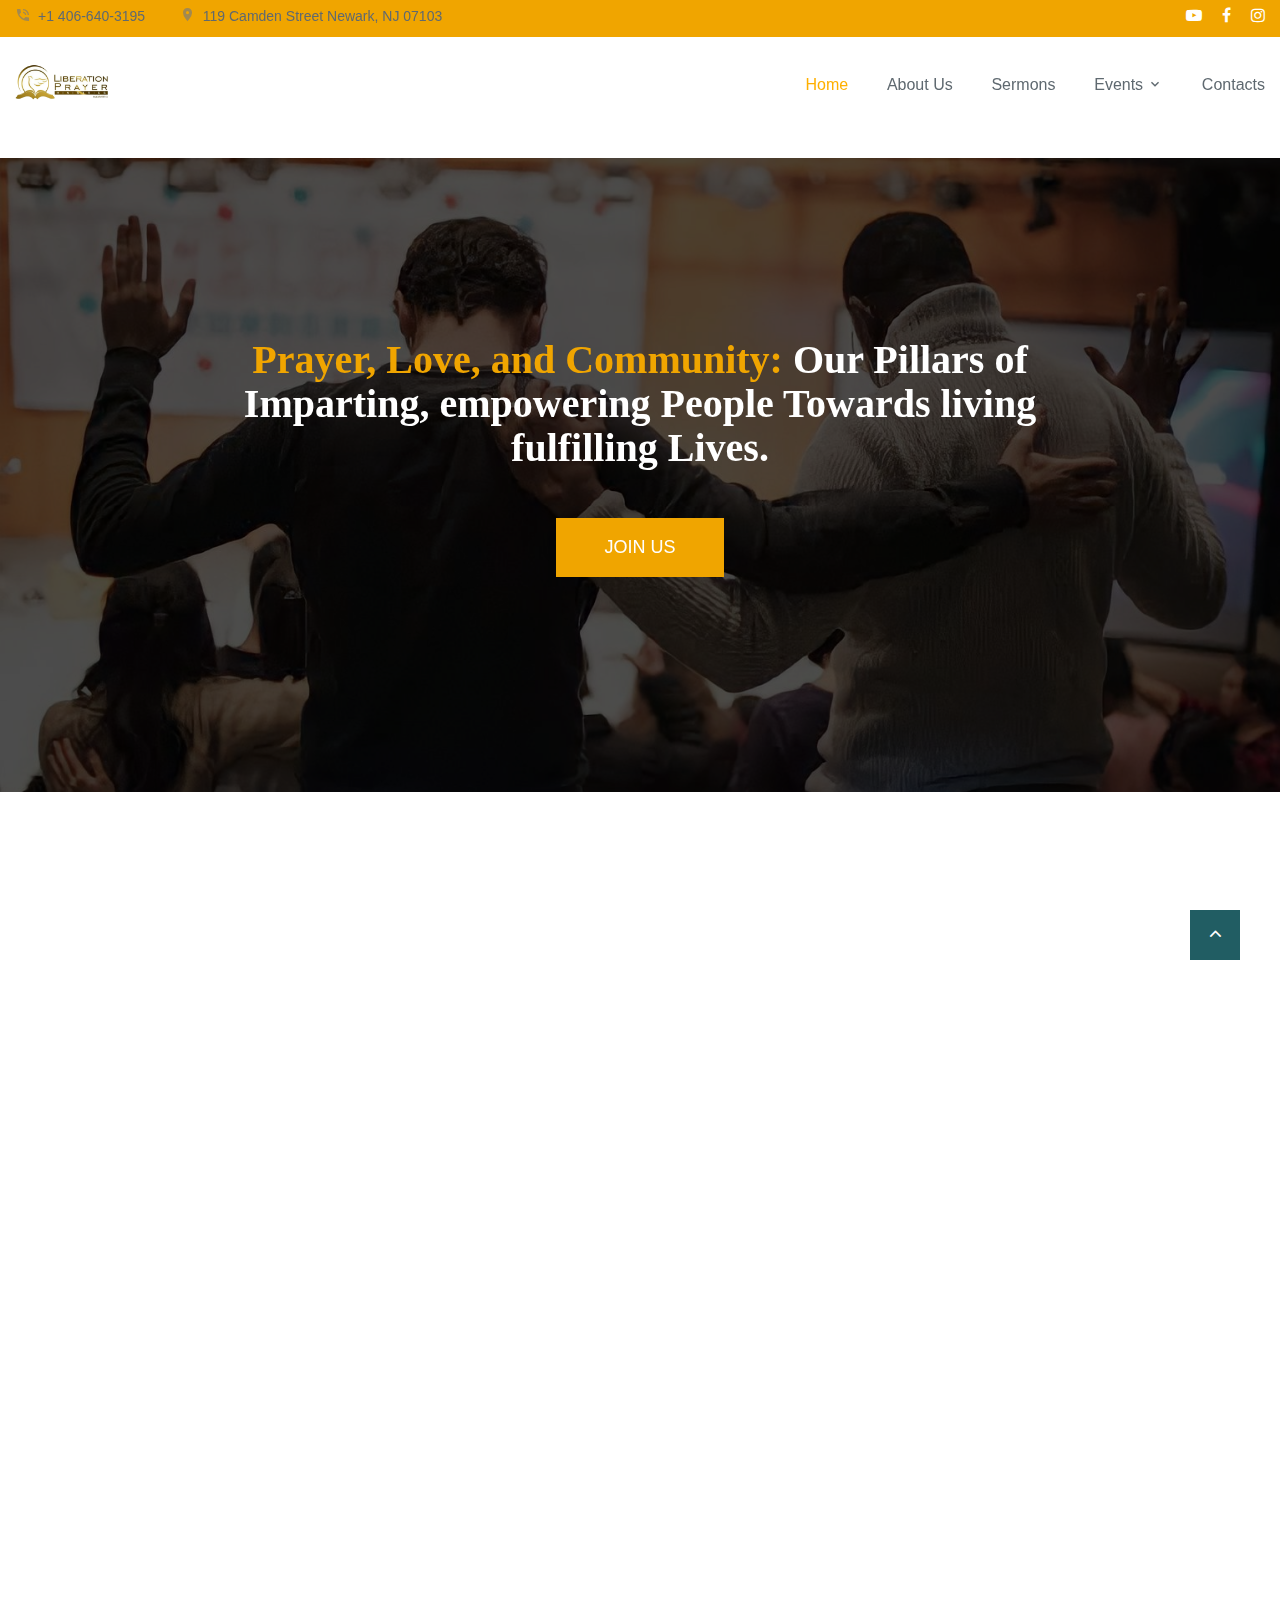
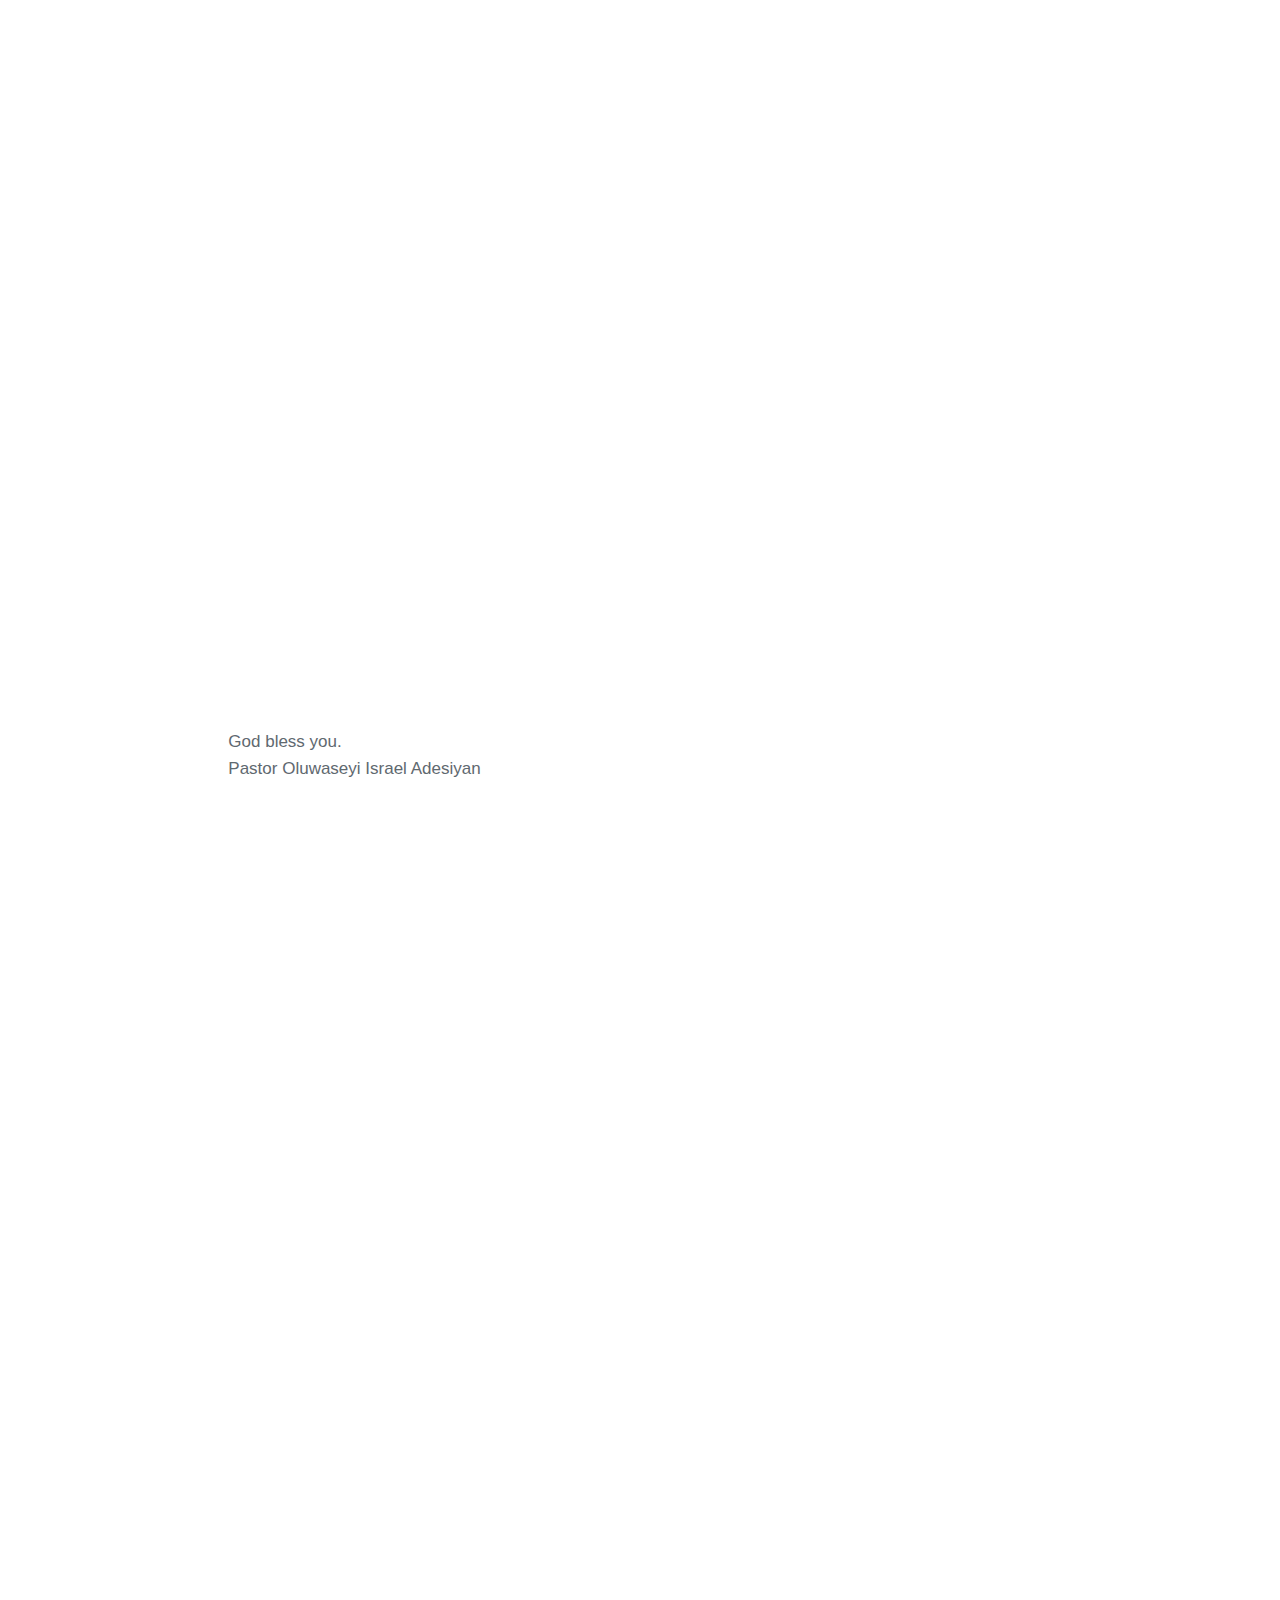
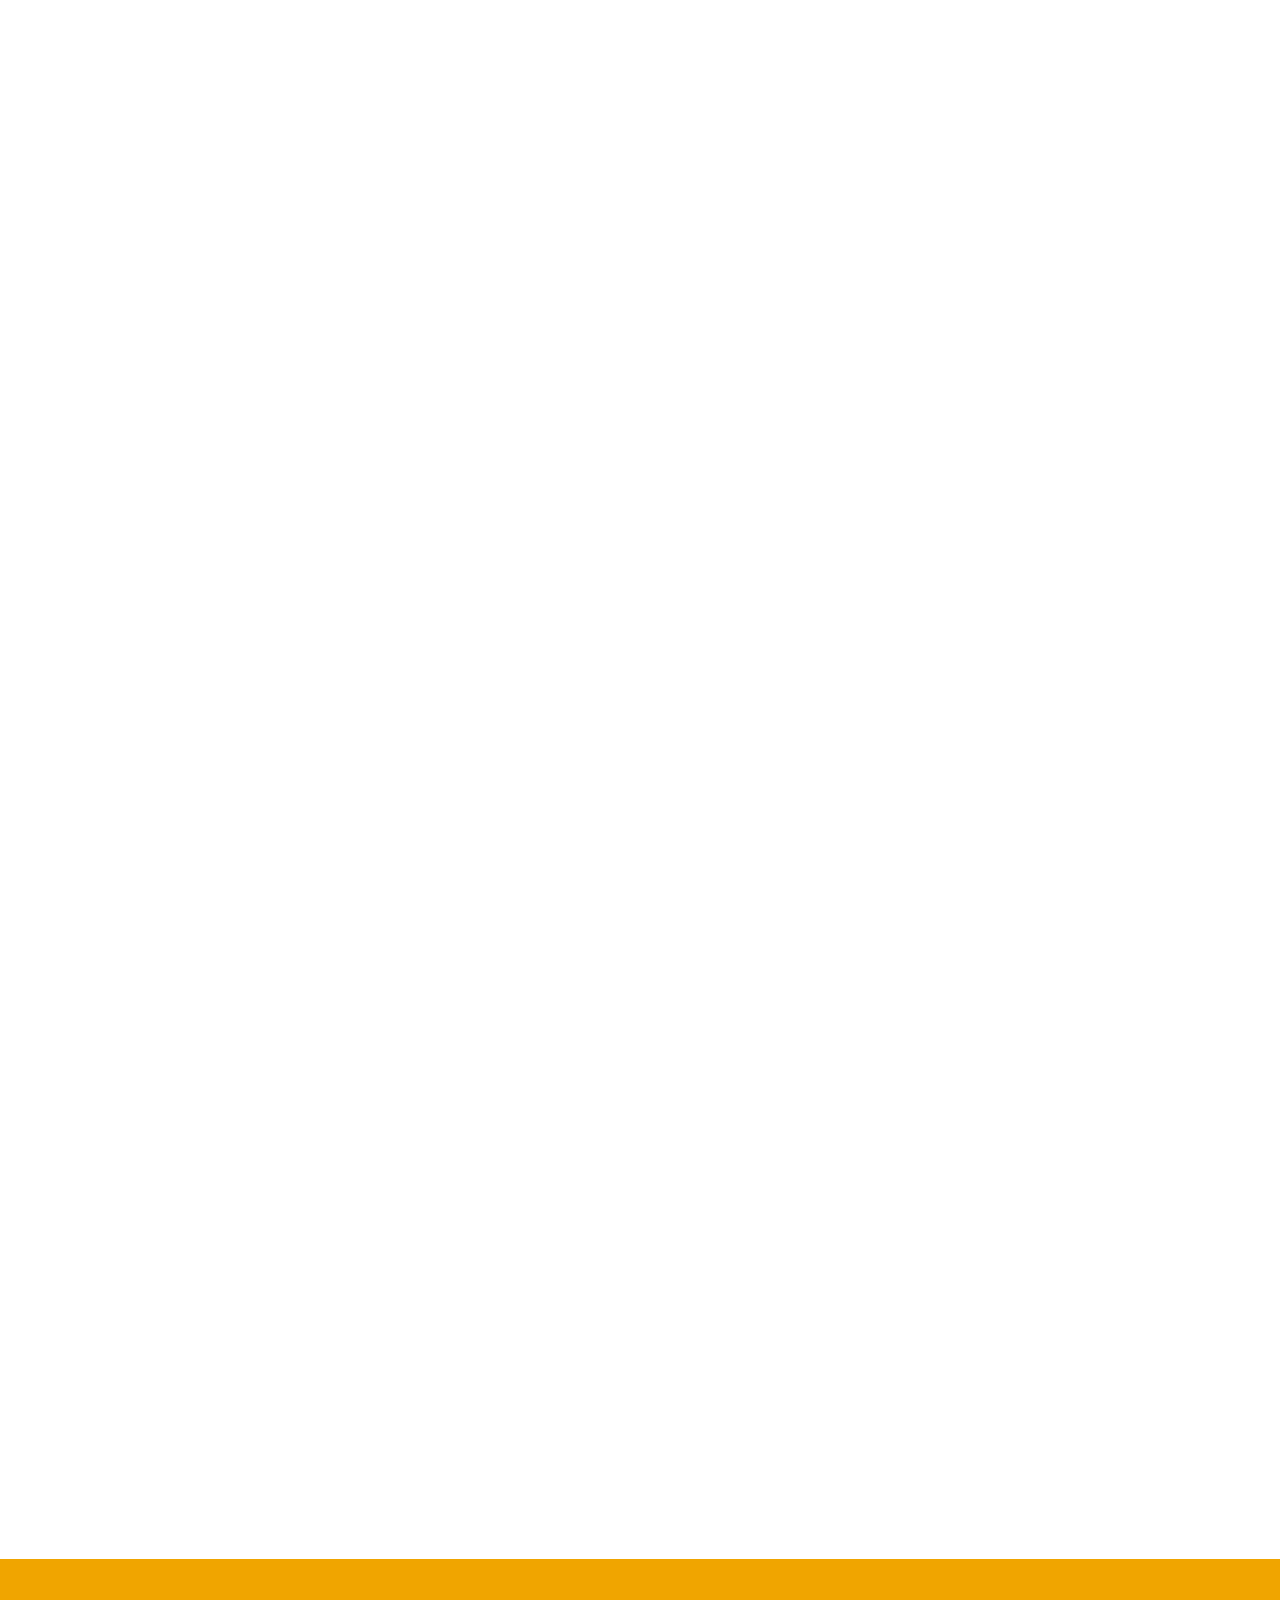
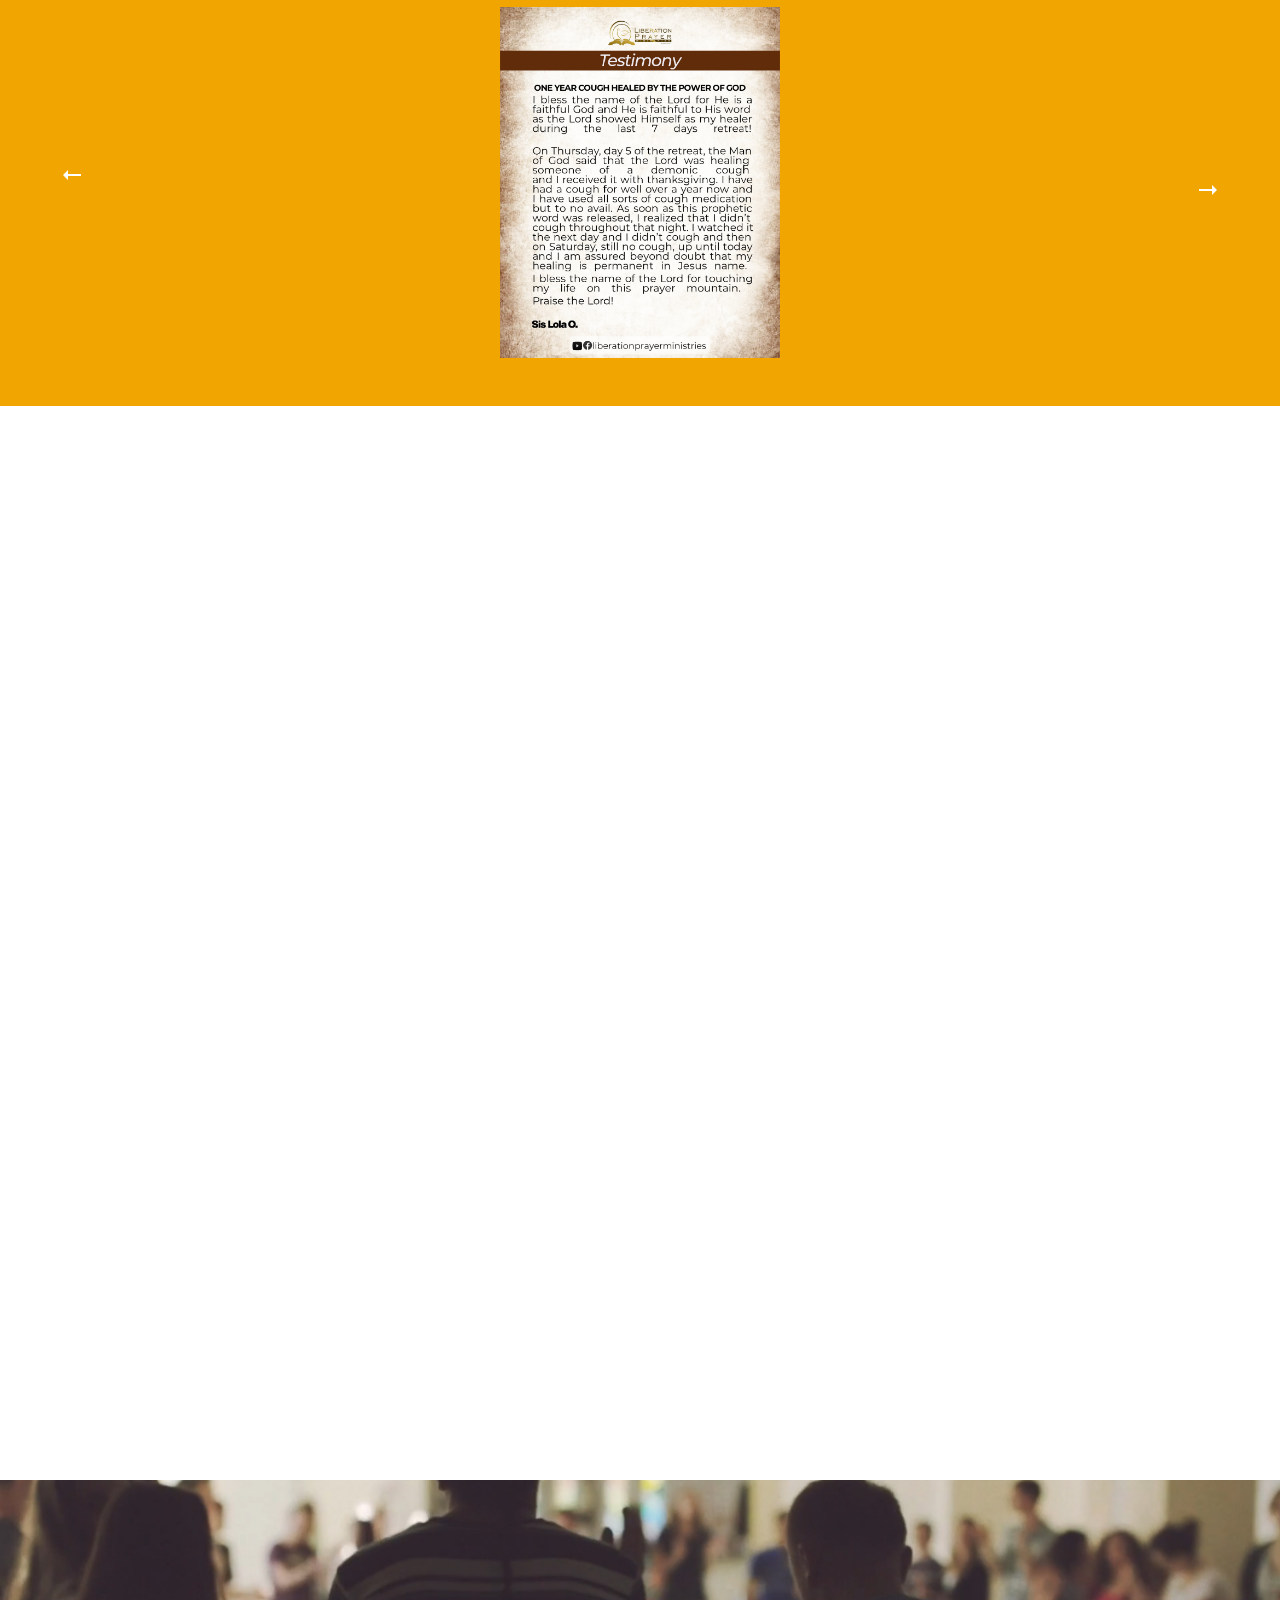
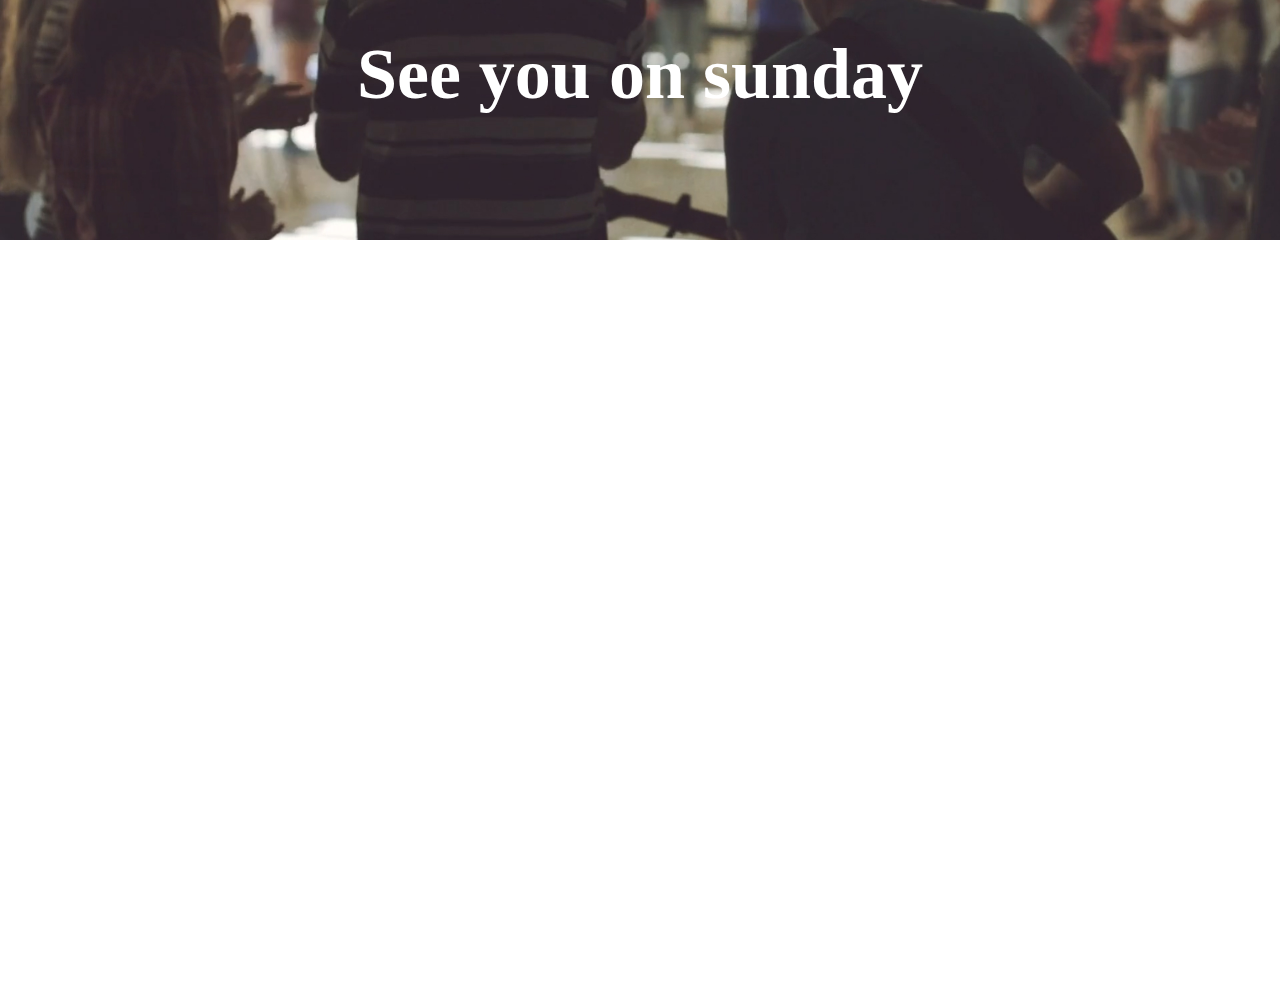
<file: index.html>
<!DOCTYPE html>
<html class="wide wow-animation" lang="en">
  <head>
    <title>Home | Liberation Prayer Ministries</title>
    <meta charset="utf-8">
    <meta name="viewport" content="width=device-width, height=device-height, initial-scale=1.0">
    <meta http-equiv="X-UA-Compatible" content="IE=edge">
    <link rel="icon" href="images/logo_white.jpg" type="image/x-icon">
    <link rel="preconnect" href="https://fonts.googleapis.com">
    <link rel="preconnect" href="https://fonts.gstatic.com" crossorigin>
    <link href="https://fonts.googleapis.com/css2?family=Poppins:wght@400;600&display=swap" rel="stylesheet">
    <link rel="stylesheet" href="css/bootstrap.css">
    <link rel="stylesheet" href="css/fonts.css">
    <link rel="stylesheet" href="css/style.css">
    <link
    rel="stylesheet"
    href="https://cdnjs.cloudflare.com/ajax/libs/animate.css/4.1.1/animate.min.css"
  />
  </head>
  <body>
    <div class="preloader">
      <div class="preloader-body">
        <div class="cssload-container">
          <div class="cssload-speeding-wheel"></div>
        </div>
        <p>Loading...</p>
      </div>
    </div>
    <div class="page">
      <header class="section page-header">
        <!--RD Navbar-->
        <div class="rd-navbar-wrap">
          <nav class="rd-navbar rd-navbar-classic" data-layout="rd-navbar-fixed" data-sm-layout="rd-navbar-fixed" data-md-layout="rd-navbar-fixed" data-md-device-layout="rd-navbar-fixed" data-lg-layout="rd-navbar-static" data-lg-device-layout="rd-navbar-static" data-xl-layout="rd-navbar-static" data-xl-device-layout="rd-navbar-static" data-lg-stick-up-offset="46px" data-xl-stick-up-offset="46px" data-xxl-stick-up-offset="46px" data-lg-stick-up="true" data-xl-stick-up="true" data-xxl-stick-up="true">
            <div class="rd-navbar-collapse-toggle rd-navbar-fixed-element-1" data-rd-navbar-toggle=".rd-navbar-collapse"><span></span></div>
            <div class="rd-navbar-aside-outer rd-navbar-collapse bg_gold">
              <div class="rd-navbar-aside">
                <ul class="list-inline list-inline-md">
                  <li>
                    <div class="unit unit-spacing-xs align-items-center ">
                      <div class="unit-left"><span class="icon text-middle mdi-phone-in-talk mdi"></span></div>
                      <div class="unit-body"><a href="tel:+14066403195">+1 406-640-3195</a></div>
                    </div>
                  </li>
                  <li>
                    <div class="unit unit-spacing-xs align-items-center">
                      <div class="unit-left"><span class="icon text-middle mdi-map-marker mdi"></span></div>
                      <div class="unit-body "><a href="#">119 Camden Street Newark, NJ 07103</a></div>
                    </div>
                  </li>
                </ul>
                <ul class="social-list">
                  <li><a href="https://youtube.com/@liberationprayerministries8316?si=msBdqFw1XP7mXvxg"><span class="icon fa fa-youtube-play text__white"></span></a></li>
                  <li><a href="https://www.facebook.com/LiberationPrayerMinistries"><span class="icon fa fa-facebook-f text__white"></span></a></li>
                  <li><a href="https://instagram.com/liberationprayerministries?igshid=NjIwNzIyMDk2Mg=="><span class="icon fa fa-instagram text__white"></span></a></li>
                </ul>
              </div>
            </div>
            <div class="rd-navbar-main-outer">
              <div class="rd-navbar-main">
                <!--RD Navbar Panel-->
                <div class="rd-navbar-panel">
                  <!--RD Navbar Toggle-->
                  <button class="rd-navbar-toggle" data-rd-navbar-toggle=".rd-navbar-nav-wrap"><span></span></button>
                  <!--RD Navbar Brand-->
                  <div class="rd-navbar-brand">
                    <!--Brand--><a class="brand" href="index.html"><img class="brand-logo-dark" src="images/logo.png" alt="" width="94" height="27"/><img class="brand-logo-light" src="images/logo.png" alt="" width="94" height="27"/></a>
                  </div>
                </div>
                <div class="rd-navbar-main-element">
                  <div class="rd-navbar-nav-wrap">
                    <ul class="rd-navbar-nav">
                      <li class="rd-nav-item active"><a class="rd-nav-link" href="index.html">Home</a>
                      </li>
                      <li class="rd-nav-item"><a class="rd-nav-link" href="about-us.html">About Us</a>
                      </li>
                      <li class="rd-nav-item"><a class="rd-nav-link" href="sermons.html">Sermons</a>
                      </li>
                      <li class="rd-nav-item"><a class="rd-nav-link" href="events.html">Events</a>
                        <ul class="rd-menu rd-navbar-dropdown">
                          <li class="rd-dropdown-item"><a class="rd-dropdown-link" href="single-event.html">Single Event</a>
                          </li>
                        </ul>
                      </li>
                      <li class="rd-nav-item"><a class="rd-nav-link" href="contacts.html">Contacts</a>
                      </li>
                    </ul>
                  </div>
                </div>
              </div>
            </div>
          </nav>
        </div>
      </header>
      <!--Intro-->
      <section class="section section-lg section-intro">
        <div class="container">
          <div class="row justify-content-center">
            <div class="col-xl-8 text-center">
              <h2 class="font-weight-bold h1_style wow fadeInLeft" data-wow-delay=".1s"><span class="gold_color">Prayer, Love, and Community:</span> <span class="text-white">Our Pillars of Imparting, empowering People Towards living fulfilling Lives.</span></h2>
                <button class="btn bg_gold border-0 px-5 mt-5 text-white wow animate__animated animate__heartBeat animate__delay-2s animate__infinite"><a href="/about-us.html" class="text-white text-decoration-none">JOIN US</a></button>
            </div>
          </div>
        </div>
      </section>
      <!--Welcome-->
      <section class="section section-lg bg-default">
        <div class="container">
          <div class="row justify-content-center">
            <div class="col-xl-8 col-lg-10">
              <div class="pre-title wow fadeInLeft" style="font-weight: bold;" data-wow-delay=".1s">WELCOME MESSAGE FROM THE ALTAR!</div>
              <h2 class="wow fadeInRight" data-wow-delay=".2s">Experiencing the vigour of the Prayerful.</h2>
              <p class="text-sm wow fadeInUp" data-wow-delay=".3s">Liberation Prayer Ministries, a fervent haven for firebrand prayer Christians, ignites spiritual flames through impassioned worship, fostering a sacred space where fervent prayers ascend, seeking liberation and divine connection. Amidst heartfelt supplications, the faithful unite, embodying a powerful force of devotion within the walls of this sanctuary.              </p>
              <p class="text-sm wow fadeInUp" data-wow-delay=".4s">Nestled within the tapestry of faith, Liberation Prayer Ministries emerges as a dedicated worship center, a haven specifically crafted for firebrand prayer Christians. Within its sacred confines, the air is charged with the energy of impassioned worship—a symphony of voices and hearts reaching out in unison.              </p>
              <p class="text-sm wow fadeInUp" data-wow-delay=".5s">Here, prayer is not a mere ritual; it's a dynamic force, a flame that intensifies with each fervent supplication. Liberation Prayer Ministries invites believers to shed the ordinary and step into a realm where their prayers are not just spoken but are offerings, ascending like fragrant incense, seeking divine ears.              </p>
              <p class="text-sm wow fadeInUp" data-wow-delay=".6s">The ambiance vibrates with spiritual fervor as congregants, bound by a common ardor for prayer, gather to unlock the gates of liberation. It's a place where traditional boundaries between the earthly and the divine blur, and the communion with the sacred becomes palpable.              </p>
              <p class="text-sm wow fadeInUp" data-wow-delay=".65s">Within these consecrated walls, firebrand Christians find solace, strength, and a sense of community that goes beyond the physical realm. Liberation Prayer Ministries isn't just a place of worship; it's a spiritual forge where individual prayers merge into a collective plea, resonating with the belief that, through fervent prayer, one can find not only personal liberation but also contribute to a broader spiritual awakening.              </p>
              <p class="text-sm wow fadeInUp" data-wow-delay=".67s">We welcome you in any of our services and I personally look forward to receive you.</p>
              <p data-wow-delay=".7s">God bless you. <br>
                Pastor Oluwaseyi Israel Adesiyan </p>
                <!-- <img src="./images/signature-removebg-preview.png" alt=""><br> -->
              <a class="shadow btn btn-icon btn-icon-right border-0 btn-secondary bg_gold btn-svg offset-xl-55 wow fadeInUp" href="about-us.html" data-wow-delay=".3s"><span class="svg-icon">
                  <svg xmlns="http://www.w3.org/2000/svg" width="18" height="10" viewbox="0 0 18 10" fill="#fff">
                    <path d="M13 10V6H0V4H13V0L18 5L13 10Z" fill=""></path>
                  </svg></span><span>More about us</span></a>
            </div>
          </div>
        </div>
      </section>
      <!--Posts-->
      <section class="section section-lg bg-default">
        <div class="container container-custom">
          <h2 class="wow fadeInRight text-center p-5" data-wow-delay=".2s">WHO WE ARE!</h2>
          <div class="row row-narrow-66 row-40">
            <div class="col-md-6 col-lg-4 wow fadeInUp" data-wow-delay=".1s">
              <div class="post-classic">
                <div class="post-classic__media"><a href="single-event.html"><img src="images/pics_1.png" alt="" width="530" height="370"/></a></div>
                <div class="post-classic__caption"><span class="post-info">Liberation Prayer Ministries, January 23, 2020 </span>
                  <h3 class="post-title"><a href="single-event.html">PRAYER WAR ROOM                   </a></h3><a class="btn btn-icon btn-icon-right btn-transparent btn-svg" href="single-event.html"><span class="svg-icon">
                      <svg xmlns="http://www.w3.org/2000/svg" width="18" height="10" viewbox="0 0 18 10">
                        <path d="M13 10V6H0V4H13V0L18 5L13 10Z" fill=""></path>
                      </svg></span><span>Read More</span></a>
                </div>
              </div>
            </div>
            <div class="col-md-6 col-lg-4 wow fadeInUp" data-wow-delay=".2s">
              <div class="post-classic">
                <div class="post-classic__media"><a href="single-event.html"><img src="images/pic_2.jpg" alt="" width="530" height="370"/></a></div>
                <div class="post-classic__caption"><span class="post-info">Liberation Prayer Ministries,  January 23, 2020 </span>
                  <h3 class="post-title"><a href="single-event.html">BIBLE STUDY 
</a></h3><a class="btn btn-icon btn-icon-right btn-transparent btn-svg" href="single-event.html"><span class="svg-icon">
                      <svg xmlns="http://www.w3.org/2000/svg" width="18" height="10" viewbox="0 0 18 10">
                        <path d="M13 10V6H0V4H13V0L18 5L13 10Z" fill=""></path>
                      </svg></span><span>Read More</span></a>
                </div>
              </div>
            </div>
            <div class="col-md-6 col-lg-4 wow fadeInUp" data-wow-delay=".3s">
              <div class="post-classic">
                <div class="post-classic__media"><a href="single-event.html"><img src="images/pic_3.jpg" alt="" width="530" height="370"/></a></div>
                <div class="post-classic__caption"><span class="post-info">Liberation Prayer Ministries,  January 23, 2020 </span>
                  <h3 class="post-title"><a href="single-event.html">COMMUNITY OUTREACH AND FELLOWSHIP
</a></h3><a class="btn btn-icon btn-icon-right btn-transparent btn-svg" href="single-event.html"><span class="svg-icon">
                      <svg xmlns="http://www.w3.org/2000/svg" width="18" height="10" viewbox="0 0 18 10">
                        <path d="M13 10V6H0V4H13V0L18 5L13 10Z" fill=""></path>
                      </svg></span><span>Read More</span></a>
                </div>
              </div>
            </div>
          </div>
        </div>
      </section>
      <!--Welcome-->
      <section class="section section-lg bg-default">
        <div class="container">
          <div class="row row-30 align-items-center">
            <div class="col-lg-6 p-xl-0 wow fadeInLeft"><img src="images/community.jpg" alt="" width="660" height="495"/>
            </div>
            <div class="col-lg-6 inset-left-110">
              <div class="pre-title wow fadeInRight" data-wow-delay=".1s">Our Special Community</div>
              <h2 class="wow fadeInRight" data-wow-delay=".2s">We come together to fellowship and study the word of God              </h2>
              <p class="wow fadeInRight" data-wow-delay=".3s">Our special community is built on a foundation of fellowship and the study of God's word. Together, we share our faith and grow in our relationship with God. Our community is open to all who seek a deeper connection with Christ. We offer a space for prayer, worship, and learning, where we can explore the Bible and apply its wisdom to our lives. In this community, we find strength and support as we journey together in faith.</p>
              <a class="shadow btn btn-icon bg_gold border-0 btn-icon-right btn-primary btn-svg offset-xl-50 wow fadeInUp" href="events.html" data-wow-delay=".3s"><span class="svg-icon">
                  <svg xmlns="http://www.w3.org/2000/svg" width="18" height="10" viewbox="0 0 18 10" fill="#fff">
                    <path d="M13 10V6H0V4H13V0L18 5L13 10Z" fill=""></path>
                  </svg></span><span>Read more</span></a>
            </div>
          </div>
        </div>
      </section>
      <!--Donation-->
      <section class="section section-lg bg-default">
        <div class="container">
          <div class="row row-30 align-items-center flex-column-reverse flex-lg-row">
            <div class="col-lg-6 inset-right-110">
              <div class="pre-title wow fadeInLeft" data-wow-delay=".1s">your Donation matters</div>
              <h2 class="wow fadeInLeft" data-wow-delay=".2s">Make a donation</h2>
              <p class="wow fadeInLeft" data-wow-delay=".3s">Giving is a biblical principle that when lived by, produces a rich harvest in our lives. Consider donating today and join the wonderful community of our church supporters. Your giving is making a difference in this church, our community, and the world.</p>
              <a class="shadow btn btn-secondary offset-xl-50 wow fadeInUp" href="donate.html" data-wow-delay=".3s">Donate now</a>
            </div>
            <div class="col-lg-6 p-xl-0 wow fadeInRight"><img src="images/donation.jpg" alt="" width="660" height="495"/>
            </div>
          </div>
        </div>
      </section>
      <!--Swiper-->
      <section class="section section-lg bg_gold p-5">
        <div class="container">
          <div class="row justify-content-center">
            <div class="col-lg-12">
              <div class="swiper-container swiper-slider swiper-style-1" data-swiper='{"autoplay":{"delay":4567},"effect":"fade"}'>
                <div class="swiper-wrapper">
                  <div class="swiper-slide context-dark">
                    <div class="swiper-slide-caption text-center text-lg-left">
                      <div class="row justify-content-center text-center align-items-center">
                        <div class="col-xl-10 p-xl-0">
                          <div class="col p-xl-0"><img src="images/swipper1.jpg" alt="" width="280" height="349"/>
                          </div>
                        </div>
                      </div>
                    </div>
                  </div>
                  <div class="swiper-slide context-dark">
                    <div class="swiper-slide-caption text-center text-lg-left">
                      <div class="row justify-content-center text-center align-items-center">
                        <div class="col-xl-10 p-xl-0">
                          <div class="col p-xl-0"><img src="images/swiper2.jpg" alt="" width="280" height="349"/>
                        </div>
                      </div>
                    </div>
                  </div>
                </div>
                <!--Swiper Pagination-->
                <div class="swiper-pagination"></div>
                <!--Swiper Navigation-->
                <div class="swiper-button-prev">
                  <svg xmlns="http://www.w3.org/2000/svg" width="18" height="10" viewbox="0 0 18 10" fill="">
                    <path d="M5 10V6H18V4H5V0L0 5L5 10Z" fill=""></path>
                  </svg>
                </div>
                <div class="swiper-button-next">
                  <svg xmlns="http://www.w3.org/2000/svg" width="18" height="10" viewbox="0 0 18 10" fill="">
                    <path d="M5 10V6H18V4H5V0L0 5L5 10Z" fill=""></path>
                  </svg>
                </div>
              </div>
            </div>
          </div>
        </div>
      </section>
      <!--Locations-->
      <section class="section section-lg bg-default">
        <div class="container">
          <div class="pre-title text-center wow fadeInUp" data-wow-delay=".1s">Where to find us</div>
          <h2 class="wow fadeInUp text-center" data-wow-delay=".2s">Our Fellowship center</h2>
          <div class="row flex-row-reverse row-narrow-50 row-40 row-xl">
            <div class="col-lg-12 wow fadeInUp" data-wow-delay=".3s">
              <div class="thumbnail-classic"><a class="thumbnail-classic__media" href="#"><img src="images/dance.jpg" alt="" width="610" height="458"/></a>
                <h3><a href="#">FELLOWSHIP ADDRESS</a></h3><a class="location" href="#"><span class="icon mdi-map-marker mdi"></span>119 Camden Street Newark, NJ 07103</a>
                  <p>Call Us: <a href="tel:+14066403195">+1 406-640-3195</a></p>
              </div>
            </div>
            <!-- <div class="col-lg-6 wow fadeInUp" data-wow-delay=".3s">
              <div class="thumbnail-classic"><a class="thumbnail-classic__media" href="#"><img src="images/home-4-610x458.jpg" alt="" width="610" height="458"/></a>
                <h3><a href="#">Church Events</a></h3><a class="location" href="#"><span class="icon mdi-map-marker mdi"></span>119 Camden Street Newark, NJ 07103</a>
              </div>
            </div> -->
          </div>
        </div>
      </section>
      <section class="section section-vide section-lg video-wrap vide" data-vide-bg="video/video-1">
        <div class="container text-center context-dark">
          <div class="h1">See you on sunday</div>
          <!-- <p class="text-sm">See you at the sunday sermon</p> -->
        </div>
      </section>
      <footer class="section footer-classic">
        <div class="footer-body">
          <div class="container">
            <div class="row justify-content-xl-between row-40 justify-content-lg-center">
              <div class="col-lg-6">
                <div class="row row-20">
                  <div class="col-sm-4 col-6 wow fadeInUp" data-wow-delay=".1s">
                    <div class="footer-title">Who We Are</div>
                    <ul class="nav-list">
                      <li><a href="about-us.html">About Us</a></li>
                      <li><a href="sermons.html">Sermons</a></li>
                      <li><a href="contacts.html">Contacts</a></li>
                    </ul>
                  </div>
                  <div class="col-sm-4 col-6 wow fadeInUp" data-wow-delay=".2s">
                    <div class="footer-title">Info</div>
                    <ul class="nav-list">
                      <li><a href="events.html">Events</a></li>           
                      <li><a href="donate.html">Donate Now</a></li>
                    </ul>
                  </div>
                </div>
              </div>
              <div class="col-lg-5 inset-right-100 wow fadeInRight" data-wow-delay=".3s">
                <div class="footer-title">Contact us</div>
                <ul class="contact-list">
                  <li>119 Camden Street Newark, NJ 07103 <p>Questions? Please write us at:</p><a class="link-secondary" href="mailto:info@liberationprayerministries.com">info@liberationprayerministries.com</a></li>
                
                  <li><span>Call us:</span><a class="phone" href="tel:+14066403195">+1 406-640-3195</a></li>
                </ul>
                <ul class="social-list">
                  <li><a href="https://youtube.com/@liberationprayerministries8316?si=msBdqFw1XP7mXvxg"><span class="icon fa fa-youtube-play"></span></a></li>
                  <li><a href="https://www.facebook.com/LiberationPrayerMinistries"><span class="icon fa fa-facebook-f"></span></a></li>
                  <li><a href="https://instagram.com/liberationprayerministries?igshid=NjIwNzIyMDk2Mg=="><span class="icon fa fa-instagram"></span></a></li>
                </ul>
              </div>
            </div>
          </div>
        </div>
        <div class="footer-aside">
          <div class="container">
            <div class="row row-xl-40">
              <div class="col-12 wow fadeInUp" data-wow-delay=".2s">
                <p>Liberation Prayer Ministries is a Family of Faith that is committed to Bible teaching and joyful worship. Children, youth and adults of all ages are ministered to and given opportunities to serve the Lord by serving others. You are invited to join us and experience what it is like to be a part of the family. We have much to offer you.  Liberation Prayer Ministries is where each person is made to feel welcomed and wanted. We take seriously our mission statement, which is "To Know Jesus and make Him known; To Follow the Leadership of the Holy Spirit; and to Take God's Word to God's World."</p>
              </div>
              <div class="col-12 wow fadeInUp" data-wow-delay=".4s">
                <p class="rights"><span>&copy;&nbsp; </span><span class="copyright-year"></span><span>&nbsp;</span><span>Liberation Prayer Ministries</span><span>.&nbsp;</span><span>All Rights Reserved.</span></p>
              </div>
            </div>
          </div>
        </div>
      </footer>
    </div>
    <div class="snackbars" id="form-output-global"></div>
    <script src="js/core.min.js"></script>
    <script src="js/script.js"></script>
  </body>
</html>
</file>
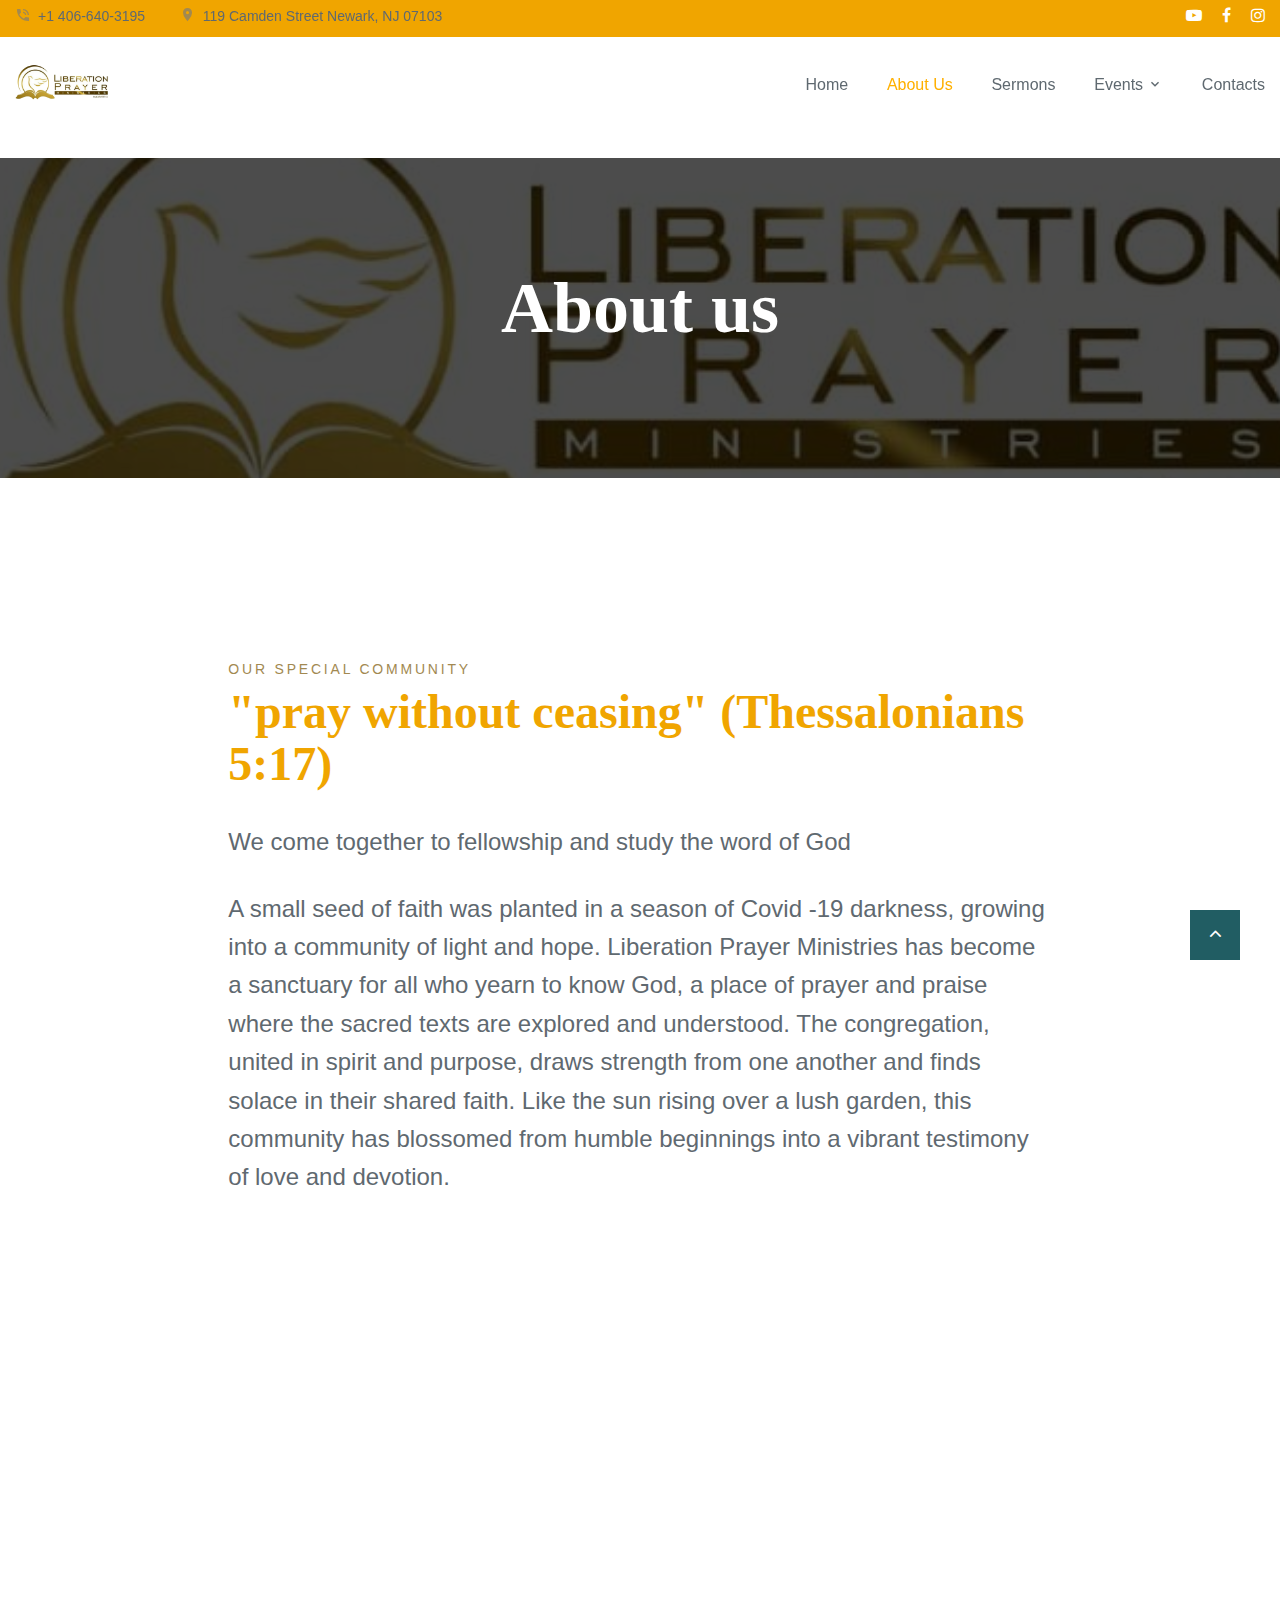
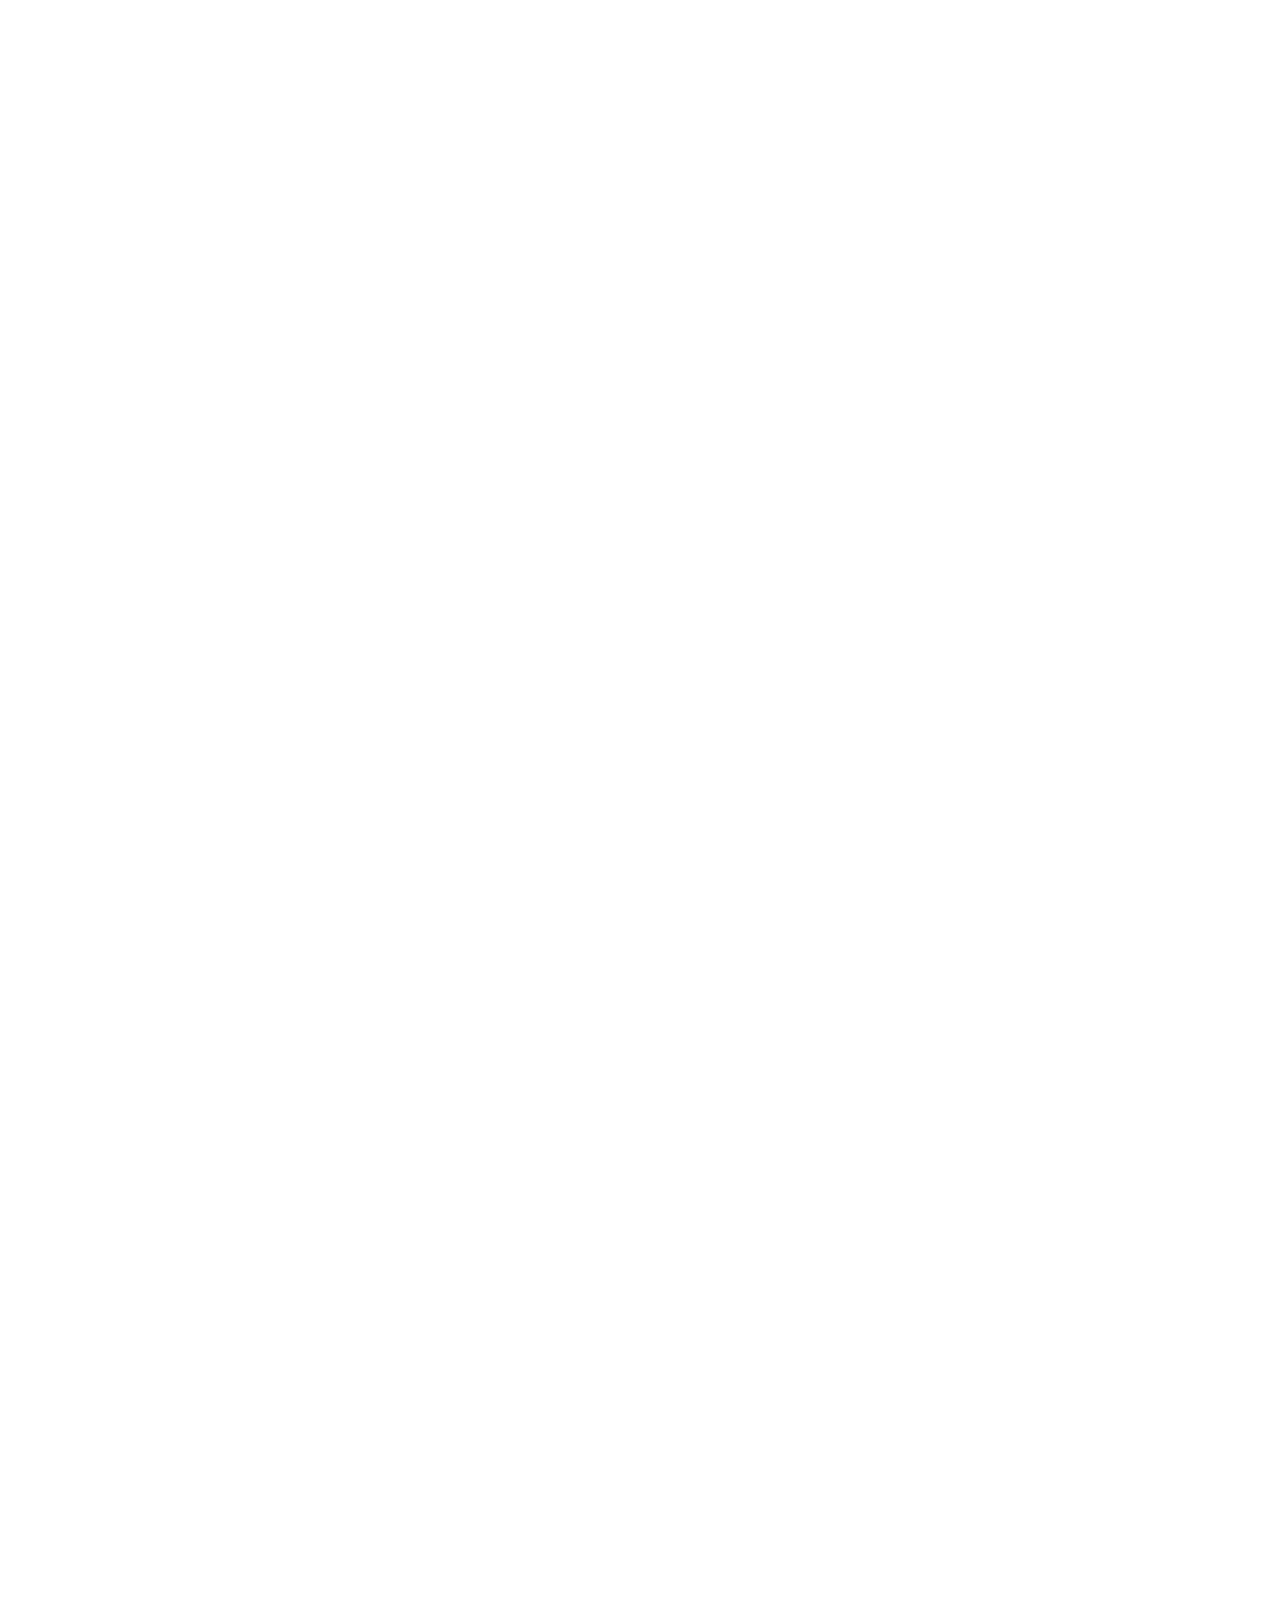
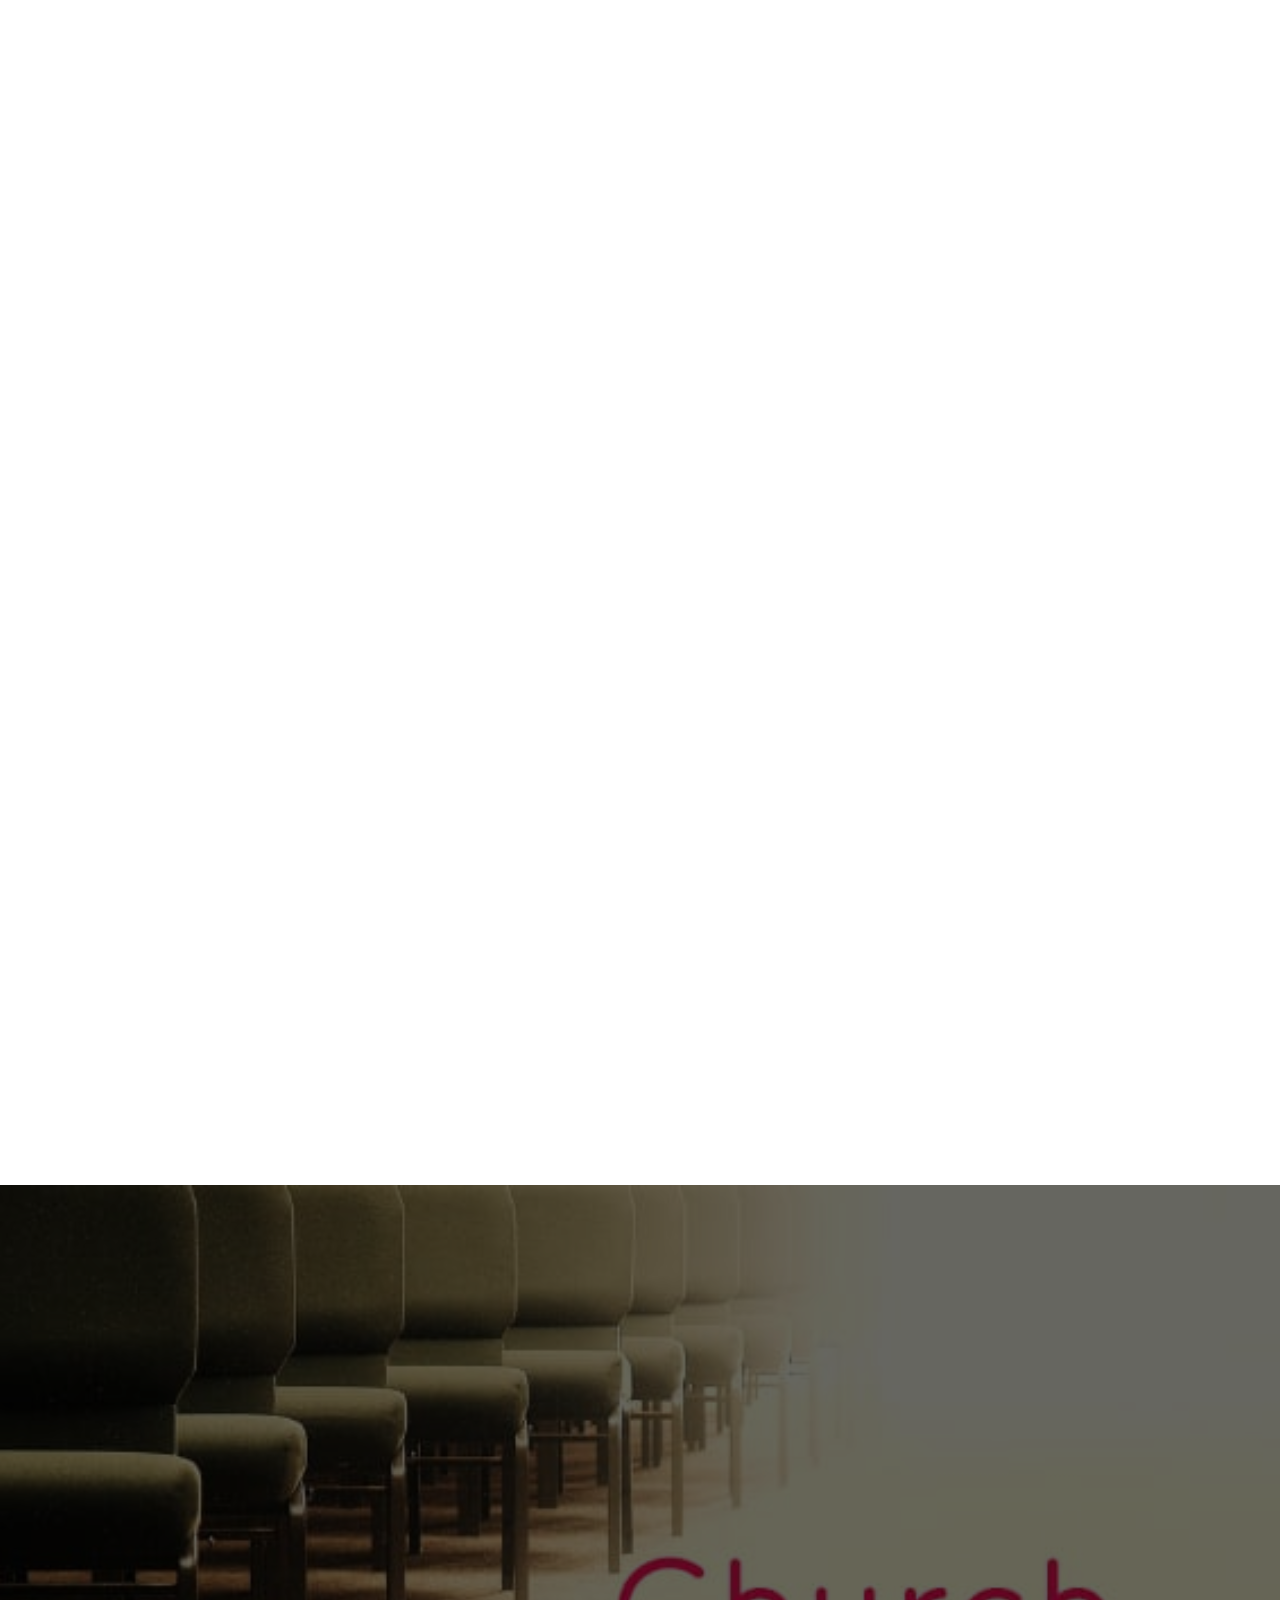
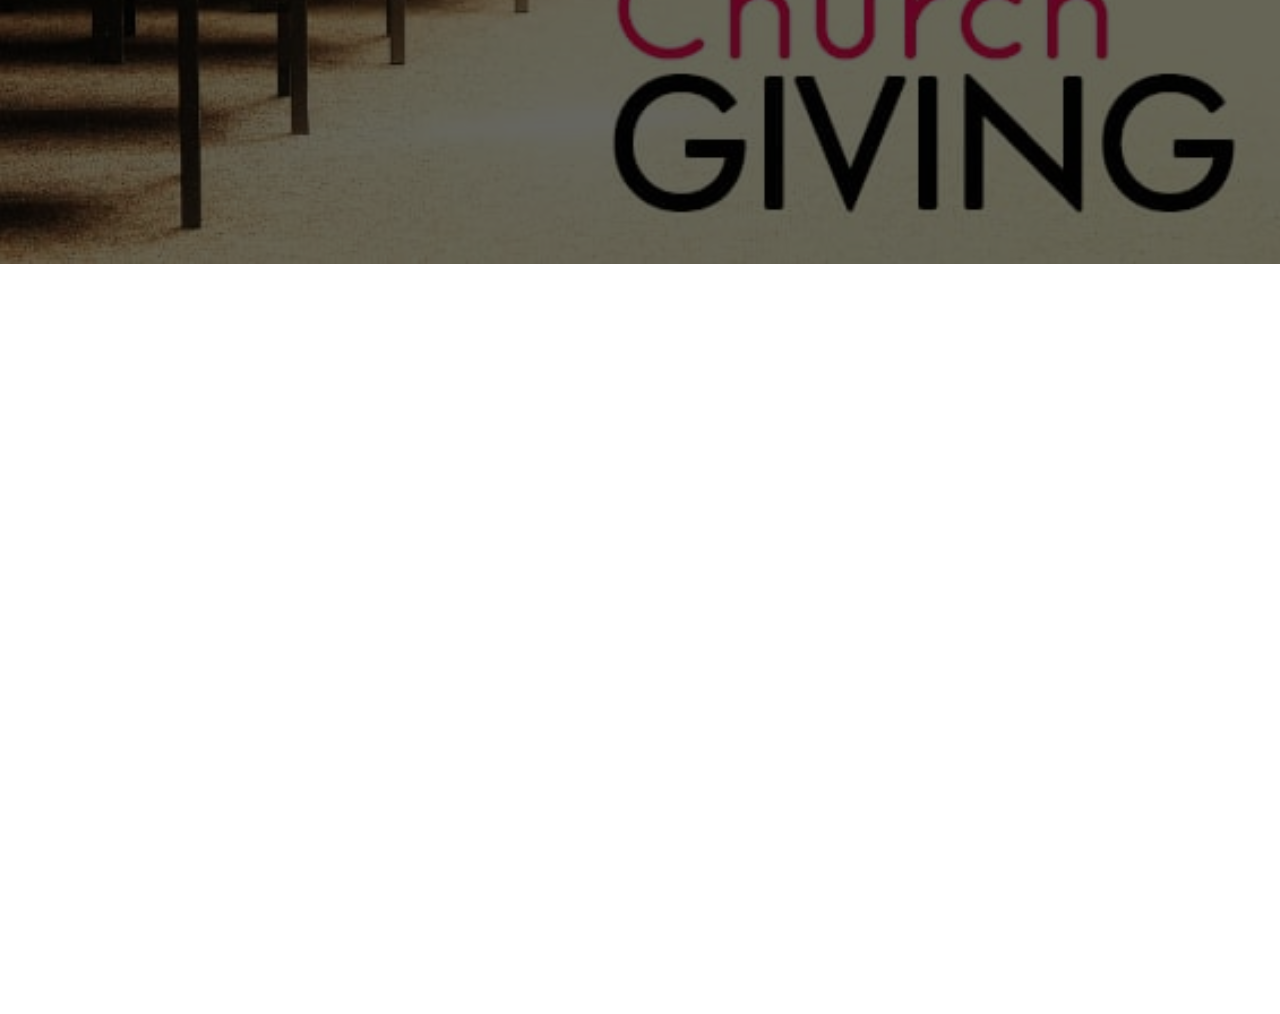
<file: about-us.html>
<!DOCTYPE html>
<html class="wide wow-animation" lang="en">
  <head>
    <title>About Us | Liberation Prayer Ministries</title>
    <meta charset="utf-8">
    <meta name="viewport" content="width=device-width, height=device-height, initial-scale=1.0">
    <meta http-equiv="X-UA-Compatible" content="IE=edge">
    <link rel="icon" href="images/logo_white.jpg" type="image/x-icon">
    <link rel="preconnect" href="https://fonts.googleapis.com">
<link rel="preconnect" href="https://fonts.gstatic.com" crossorigin>
<link href="https://fonts.googleapis.com/css2?family=Poppins:wght@400;600&display=swap" rel="stylesheet">
    <link rel="stylesheet" href="css/bootstrap.css">
    <link rel="stylesheet" href="css/fonts.css">
    <link rel="stylesheet" href="css/style.css">
  </head>
  <body>
    <div class="preloader">
      <div class="preloader-body">
        <div class="cssload-container">
          <div class="cssload-speeding-wheel"></div>
        </div>
        <p>Loading...</p>
      </div>
    </div>
    <div class="page">
      <header class="section page-header">
        <!--RD Navbar-->
        <div class="rd-navbar-wrap">
          <nav class="rd-navbar rd-navbar-classic" data-layout="rd-navbar-fixed" data-sm-layout="rd-navbar-fixed" data-md-layout="rd-navbar-fixed" data-md-device-layout="rd-navbar-fixed" data-lg-layout="rd-navbar-static" data-lg-device-layout="rd-navbar-static" data-xl-layout="rd-navbar-static" data-xl-device-layout="rd-navbar-static" data-lg-stick-up-offset="46px" data-xl-stick-up-offset="46px" data-xxl-stick-up-offset="46px" data-lg-stick-up="true" data-xl-stick-up="true" data-xxl-stick-up="true">
            <div class="rd-navbar-collapse-toggle rd-navbar-fixed-element-1" data-rd-navbar-toggle=".rd-navbar-collapse"><span></span></div>
            <div class="rd-navbar-aside-outer rd-navbar-collapse bg_gold">
              <div class="rd-navbar-aside">
                <ul class="list-inline list-inline-md">
                  <li>
                    <div class="unit unit-spacing-xs align-items-center">
                      <div class="unit-left"><span class="icon text-middle mdi-phone-in-talk mdi"></span></div>
                      <div class="unit-body"><a href="tel:+14066403195">+1 406-640-3195</a></div>
                    </div>
                  </li>
                  <li>
                    <div class="unit unit-spacing-xs align-items-center">
                      <div class="unit-left"><span class="icon text-middle mdi-map-marker mdi"></span></div>
                      <div class="unit-body"><a href="#">119 Camden Street Newark, NJ 07103</a></div>
                    </div>
                  </li>
                </ul>
                <ul class="social-list">
                  <li><a href="https://youtube.com/@liberationprayerministries8316?si=msBdqFw1XP7mXvxg"><span class="icon fa fa-youtube-play text__white"></span></a></li>
                  <li><a href="https://www.facebook.com/LiberationPrayerMinistries"><span class="icon fa fa-facebook-f text__white"></span></a></li>
                  <li><a href="https://instagram.com/liberationprayerministries?igshid=NjIwNzIyMDk2Mg=="><span class="icon fa fa-instagram text__white"></span></a></li>
                </ul>
              </div>
            </div>
            <div class="rd-navbar-main-outer">
              <div class="rd-navbar-main">
                <!--RD Navbar Panel-->
                <div class="rd-navbar-panel">
                  <!--RD Navbar Toggle-->
                  <button class="rd-navbar-toggle" data-rd-navbar-toggle=".rd-navbar-nav-wrap"><span></span></button>
                  <!--RD Navbar Brand-->
                  <div class="rd-navbar-brand">
                    <!--Brand--><a class="brand" href="index.html"><img class="brand-logo-dark" src="images/logo.png" alt="" width="94" height="27"/><img class="brand-logo-light" src="images/logo-default-189x54.png" alt="" width="94" height="27"/></a>
                  </div>
                </div>
                <div class="rd-navbar-main-element">
                  <div class="rd-navbar-nav-wrap">
                    <ul class="rd-navbar-nav">
                      <li class="rd-nav-item"><a class="rd-nav-link" href="index.html">Home</a>
                      </li>
                      <li class="rd-nav-item active"><a class="rd-nav-link" href="about-us.html">About Us</a>
                      </li>
                      <li class="rd-nav-item"><a class="rd-nav-link" href="sermons.html">Sermons</a>
                      </li>
                      <li class="rd-nav-item"><a class="rd-nav-link" href="events.html">Events</a>
                        <ul class="rd-menu rd-navbar-dropdown">
                          <li class="rd-dropdown-item"><a class="rd-dropdown-link" href="single-event.html">Single Event</a>
                          </li>
                        </ul>
                      </li>
                      <li class="rd-nav-item"><a class="rd-nav-link" href="contacts.html">Contacts</a>
                      </li>
                    </ul>
                  </div>
                </div>
              </div>
            </div>
          </nav>
        </div>
      </header>
      <!-- Breadcrumbs-->
      <section class="breadcrumbs-custom bg-image" style="background-image: url(images/logo_white.jpg); background-blend-mode:multiply; background-color:rgba(0,0,0,0.7);" data-preset='{"title":"Breadcrumbs","category":"header","reload":false,"id":"breadcrumbs"}'>
        <div class="container">
          <div class="h1 breadcrumbs-custom-title">About us</div>
          <ul class="breadcrumbs-custom-path">
            <li><a href="index.html">Home</a></li>
            <li class="active">About Us</li>
          </ul>
        </div>
      </section>
      <section class="section section-lg bg-default">
        <div class="container">
          <div class="row justify-content-center">
            <div class="col-xl-8 col-lg-10">
              <div class="pre-title wow fadeInLeft" data-wow-delay=".1s">Our special community              </div>
              <h2 class="wow fadeInRight" data-wow-delay=".2s">"pray without ceasing" (Thessalonians 5:17)</h2>
              <p class="text-sm wow fadeInUp" data-wow-delay=".29s">We come together to fellowship and study the word of God              </p>
              <p class="text-sm wow fadeInUp" data-wow-delay=".3s">A small seed of faith was planted in a season of Covid -19 darkness, growing into a community of light and hope. Liberation Prayer Ministries has become a sanctuary for all who yearn to know God, a place of prayer and praise where the sacred texts are explored and understood. The congregation, united in spirit and purpose, draws strength from one another and finds solace in their shared faith. Like the sun rising over a lush garden, this community has blossomed from humble beginnings into a vibrant testimony of love and devotion.</p>
              <p class="text-sm wow fadeInUp" data-wow-delay=".4s">From those first moments of connection and faith, Liberation Prayer Ministries has grown and flourished, offering a place of belonging and spiritual nourishment for all who seek it. Together, we grow in our relationship with God through prayer, worship, and the study of His word.              </p>
              <p class="text-sm wow fadeInUp" data-wow-delay=".5s">You are welcome.</p>
            </div>
          </div>
        </div>
      </section>
      <section class="section section-lg bg-default">
        <div class="container">
          <div class="row row-narrow-50 align-items-center row-30">
            <div class="col-lg-7 wow fadeInLeft" data-wow-delay=".2s">
              <div class="inset-xl-right-60"><img src="images/about_1.jpg" alt="" width="660" height="495"/>
              </div>
            </div>
            <div class="col-lg-5 wow fadeInRight" data-wow-delay=".3s">
              <div class="pre-title">what we believe</div>
              <h2>"We believe in the power of prayer, and strive to create spaces for people to come together to pray."</h2>
              <p style="font-style:italic;">"Therefore, confess your sins to one another and pray for one another, that you may be healed. The prayer of a righteous person has great power as it is working." - James 5:16.</p>
              <p style="font-style:italic;">"Go out into all the world and proclaim the gospel to the whole creation." - Mark 16:15.</p>
            </div>
          </div>
        </div>
      </section>
      <section class="section section-lg bg-default">
        <div class="container">
          <div class="row row-narrow-50 align-items-center row-30 flex-xl-row-reverse">
            <div class="col-lg-7 wow fadeInRight" data-wow-delay=".2s">
              <div class="inset-xl-left-60"><img src="images/male_pastor-modified.png" style="border-radius: 50%;" alt="" width="660px"/>
              </div>
            </div>
            <div class="col-lg-5 wow fadeInLeft" data-wow-delay=".3s">
              <div class="pre-title">LEAD PASTOR</div>
              <h2>Oluwaseyi Israel Adesiyan <br>Lead pastor</h2>
              <p>Oluwaseyi Israel Adesiyan's spiritual calling and professional accomplishments have been a testament to his unwavering faith and dedication to achieving great things. With the guidance of the Holy Spirit and the love and support of his family, he founded Liberation Prayer Ministries, a community that has grown from humble beginnings into a thriving congregation.               </p>
              <!-- <div class="quote-italic">“Donec mollis risus arcu, at vestibulum lacus. Nunc sodales purus non interdum...”</div> -->
              <!-- <img src="images/signature-removebg-preview.png" alt="" width="132" height="43"/> -->
            </div>
          </div>
          <div class="row row-narrow-50 align-items-center row-30 flex-xl-row-reverse">
            <div class="col-lg-7 wow fadeInRight" data-wow-delay=".2s">
              <div class="inset-xl-left-60"><img src="images/female_pastor-modified.png" style="border-radius: 50%;" alt="" width="660" height="495"/>
              </div>
            </div>
            <div class="col-lg-5 wow fadeInLeft" data-wow-delay=".3s">
              <div class="pre-title">LEAD PASTOR</div>
              <h2> Olajumoke Adesiyan <br>Lead pastor</h2>
              <p>Olajumoke Adesiyan is a paragon of leadership, demonstrating humility and a talent for nurturing the best in others. Despite the uncertainties of the global situation during the COVID-19 Pandemic, she took on the mantle of shepherd and embraced the mission of Liberation Prayer Ministries with wisdom, grace, and a deep understanding of the Scripture in Romans 8:28. Her career achievements are a testament to her strength of character and faith in God.              </p>
              <p>Olajumoke Adesiyan's commitment to her faith and her calling as a shepherd extends to her role as a loving wife and mother. She is deeply devoted to her family, whose love and support are a source of strength and joy. Her home is a reflection of the grace and blessings that she has received from God, and she is grateful for the opportunity to share those blessings with others.              </p>
              <!-- <div class="quote-italic">“Donec mollis risus arcu, at vestibulum lacus. Nunc sodales purus non interdum...”</div> -->
              <!-- <img src="images/lady_signature-removebg-preview.png" alt="" width="250" height="43"/> -->
            </div>
          </div>
        </div>
      </section>
      <section class="section section-lg bg-default">
        <div class="container">
          <div class="row row-narrow-50 align-items-center row-30">
            <div class="col-lg-7 wow fadeInLeft" data-wow-delay=".2s">
              <div class="inset-xl-right-60"><img src="images/join_church.jpg" alt="" width="660" height="665px"/>
              </div>
            </div>
            <div class="col-lg-5 wow fadeInRight" data-wow-delay=".3s">
              <div class="pre-title">Become a part of our community</div>
              <h2>Worship with us</h2>
              <ul class="list-marked inset-xl-left-20 font-weight-medium text-black">
                <li style="font-weight: bolder;">Sundays(Physical) 6pm Eastern Time (EST)                </li>
                <li style="font-weight: bolder;">Wednesdays and Fridays (strictly online) 9pm Eastern Time.                 </li>
                <li style="font-weight: bolder;">Every Second week of the month is Three Nights of Power Meeting. 
                  Wednesday, Thursday and Friday. 9pm Eastern Time.</li>
                <li style="font-weight: bolder;">Every last Saturday of the month is for Empowerment Meeting. 
                  12noon Eastern Time</li>
              </ul>
              <a class="shadow btn btn-icon btn-icon-right btn-primary bg_gold border-0 btn-svg offset-xl-55" href="events.html" data-wow-delay=".3s"><span class="svg-icon">
                  <svg xmlns="http://www.w3.org/2000/svg" width="18" height="10" viewbox="0 0 18 10" fill="#fff">
                    <path d="M13 10V6H0V4H13V0L18 5L13 10Z" fill=""></path>
                  </svg></span><span>Join now</span></a>
            </div>
          </div>
        </div>
      </section>
      <section class="section section-centered-content bg-img-2 section-lg context-dark">
        <div class="container text-center">
          <div class="h1 wow fadeInUp">Sharing our faith and love to the World</div>
          <p class="wow fadeInUp text-sm">Make a contribution</p><a class="wow fadeInUp shadow btn btn-md btn-secondary offset-xl-50 wow fadeInUp" href="donate.html" data-wow-delay=".3s">Donate now</a>
        </div>
      </section>
      <footer class="section footer-classic">
        <div class="footer-body">
          <div class="container">
            <div class="row justify-content-xl-between row-40 justify-content-lg-center">
              <div class="col-lg-6">
                <div class="row row-20">
                  <div class="col-sm-4 col-6 wow fadeInUp" data-wow-delay=".1s">
                    <div class="footer-title">Who We Are</div>
                    <ul class="nav-list">
                      <li><a href="about-us.html">About Us</a></li>
                      <li><a href="sermons.html">Sermons</a></li>
                      <li><a href="contacts.html">Contacts</a></li>
                    </ul>
                  </div>
                  <div class="col-sm-4 col-6 wow fadeInUp" data-wow-delay=".2s">
                    <div class="footer-title">Info</div>
                    <ul class="nav-list">
                      <li><a href="events.html">Events</a></li>           
                      <li><a href="donate.html">Donate Now</a></li>
                    </ul>
                  </div>
                </div>
              </div>
              <div class="col-lg-5 inset-right-100 wow fadeInRight" data-wow-delay=".3s">
                <div class="footer-title">Contact us</div>
                <ul class="contact-list">
                  <li>119 Camden Street Newark, NJ 07103 Questions? Please write us at:<a class="link-secondary" href="mailto:info@liberationprayerministries.com">info@liberationprayerministries.com</a></li>
                  <li><span>Call us:</span><a class="phone" href="tel:+14066403195">+1 406-640-3195</a></li>
                </ul>
                <ul class="social-list">
                  <li><a href="https://youtube.com/@liberationprayerministries8316?si=msBdqFw1XP7mXvxg"><span class="icon fa fa-youtube-play"></span></a></li>
                  <li><a href="https://www.facebook.com/LiberationPrayerMinistries"><span class="icon fa fa-facebook-f"></span></a></li>
                  <li><a href="https://instagram.com/liberationprayerministries?igshid=NjIwNzIyMDk2Mg=="><span class="icon fa fa-instagram"></span></a></li>
                </ul>
              </div>
            </div>
          </div>
        </div>
        <div class="footer-aside">
          <div class="container">
            <div class="row row-xl-40">
              <div class="col-12 wow fadeInUp" data-wow-delay=".2s">
                <p>Liberation Prayer Ministries is a Family of Faith that is committed to Bible teaching and joyful worship. Children, youth and adults of all ages are ministered to and given opportunities to serve the Lord by serving others. You are invited to join us and experience what it is like to be a part of the family. We have much to offer you.  Liberation Prayer Ministries is where each person is made to feel welcomed and wanted. We take seriously our mission statement, which is "To Know Jesus and make Him known; To Follow the Leadership of the Holy Spirit; and to Take God's Word to God's World."</p>
              </div>
              <div class="col-12 wow fadeInUp" data-wow-delay=".4s">
                <p class="rights"><span>&copy;&nbsp; </span><span class="copyright-year"></span><span>&nbsp;</span><span>Liberation Prayer Ministries</span><span>.&nbsp;</span><span>All Rights Reserved.</span></p>
              </div>
            </div>
          </div>
        </div>
      </footer>
    </div>
    <div class="snackbars" id="form-output-global"></div>
    <script src="js/core.min.js"></script>
    <script src="js/script.js"></script>
  </body>
</html>
</file>
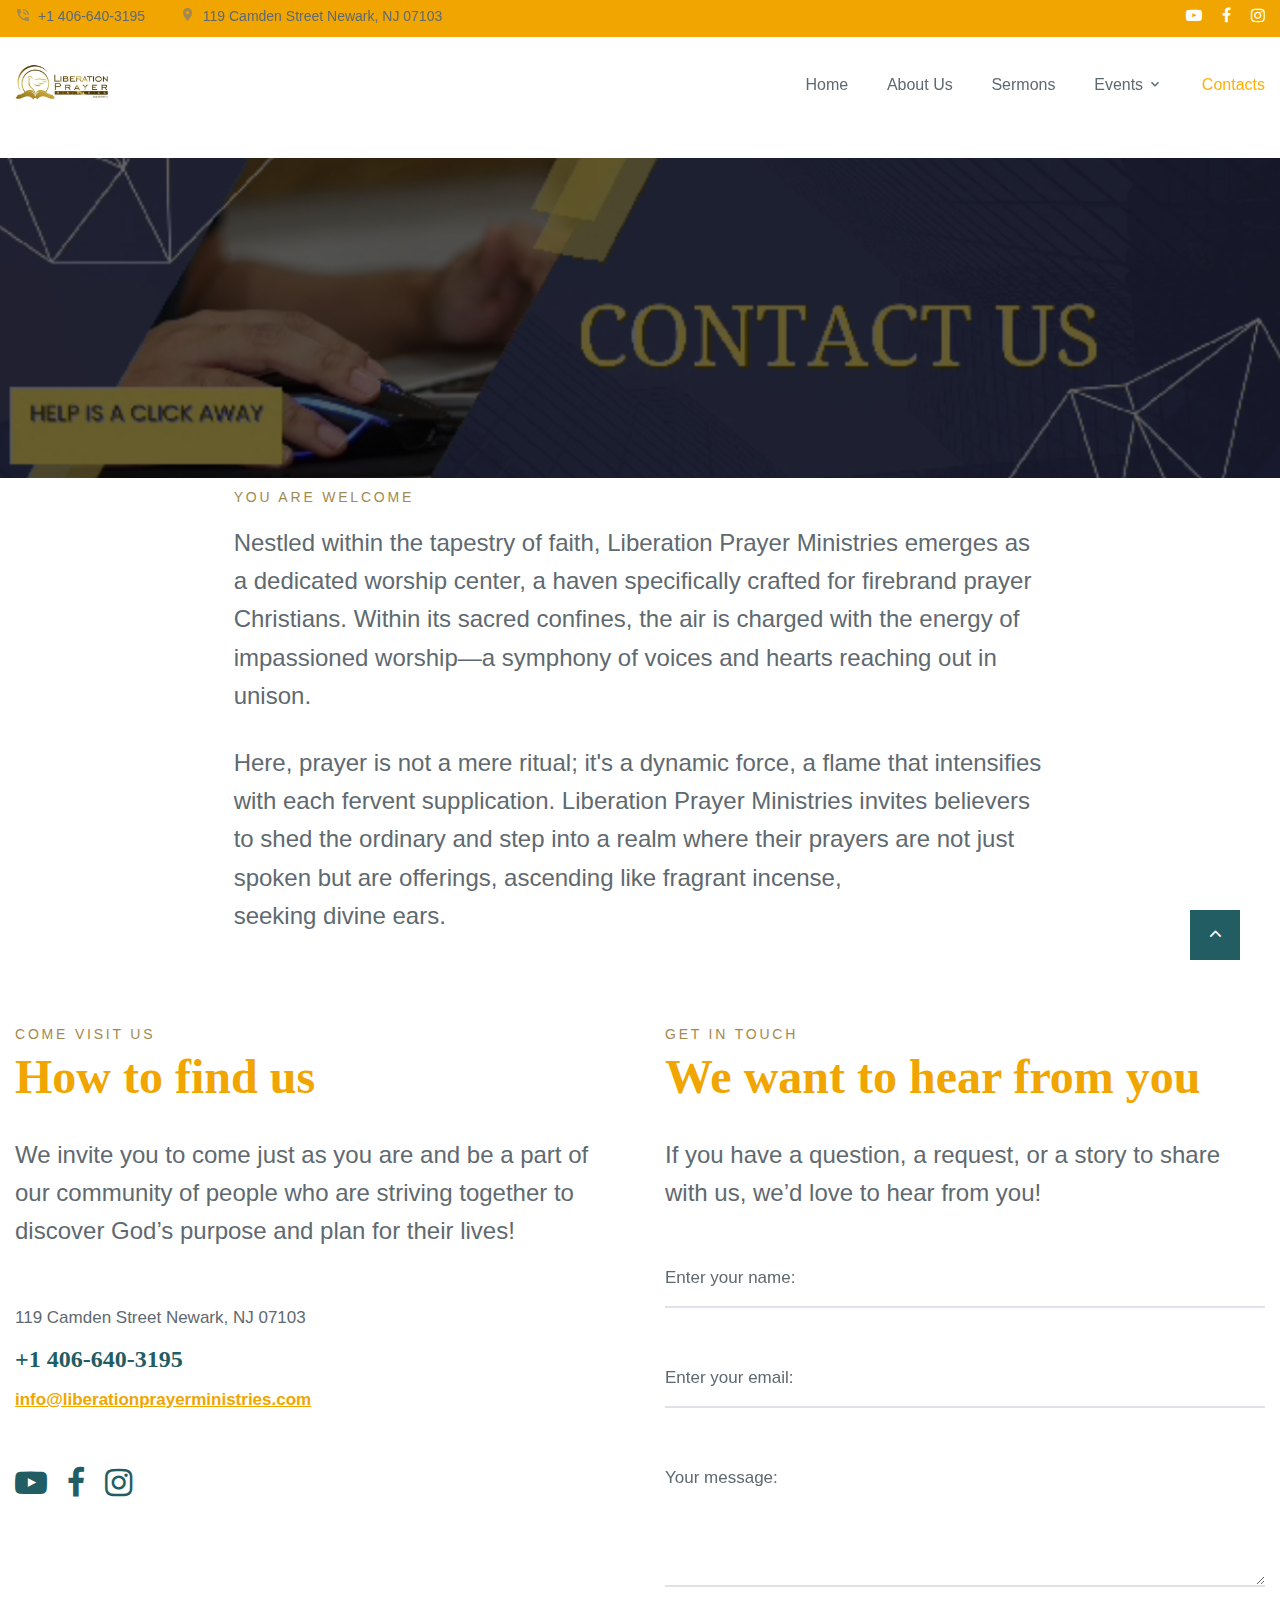
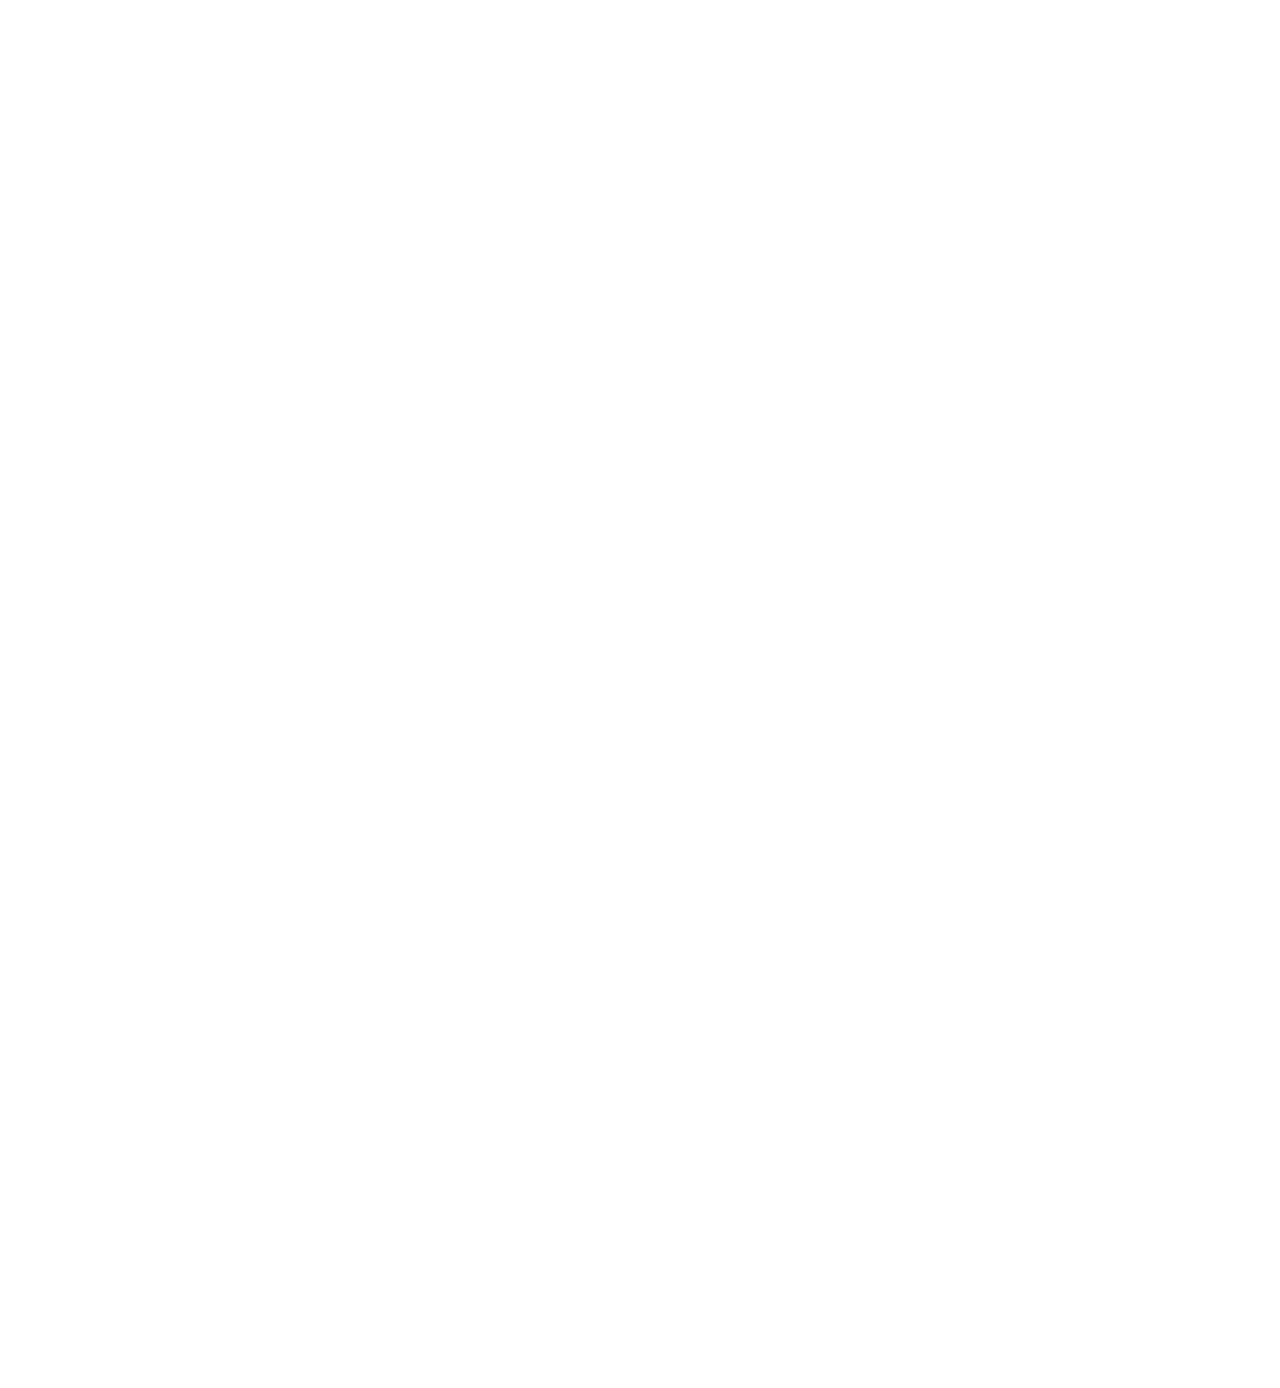
<file: contacts.html>
<!DOCTYPE html>
<html class="wide wow-animation" lang="en">
    <head>
        <title>Contacts | Liberation Prayer Ministries</title>
        <meta charset="utf-8">
        <meta name="viewport" content="width=device-width, height=device-height, initial-scale=1.0">
        <meta http-equiv="X-UA-Compatible" content="IE=edge">
        <link rel="icon" href="images/logo_white.jpg" type="image/x-icon">
        <link rel="preconnect" href="https://fonts.googleapis.com">
        <link rel="preconnect" href="https://fonts.gstatic.com" crossorigin>
        <link href="https://fonts.googleapis.com/css2?family=Poppins:wght@400;600&display=swap" rel="stylesheet">
        <link rel="stylesheet" href="css/bootstrap.css">
        <link rel="stylesheet" href="css/fonts.css">
        <link rel="stylesheet" href="css/style.css">
    </head>
    <body>
        <div class="preloader">
            <div class="preloader-body">
                <div class="cssload-container">
                    <div class="cssload-speeding-wheel"></div>
                </div>
                <p>Loading...</p>
            </div>
        </div>
        <div class="page">
            <header class="section page-header">
                <!--RD Navbar-->
                <div class="rd-navbar-wrap">
                    <nav
                        class="rd-navbar rd-navbar-classic"
                        data-layout="rd-navbar-fixed"
                        data-sm-layout="rd-navbar-fixed"
                        data-md-layout="rd-navbar-fixed"
                        data-md-device-layout="rd-navbar-fixed"
                        data-lg-layout="rd-navbar-static"
                        data-lg-device-layout="rd-navbar-static"
                        data-xl-layout="rd-navbar-static"
                        data-xl-device-layout="rd-navbar-static"
                        data-lg-stick-up-offset="46px"
                        data-xl-stick-up-offset="46px"
                        data-xxl-stick-up-offset="46px"
                        data-lg-stick-up="true"
                        data-xl-stick-up="true"
                        data-xxl-stick-up="true"
                    >
                        <div class="rd-navbar-collapse-toggle rd-navbar-fixed-element-1" data-rd-navbar-toggle=".rd-navbar-collapse">
                            <span></span>
                        </div>
                        <div class="rd-navbar-aside-outer rd-navbar-collapse bg_gold">
                            <div class="rd-navbar-aside">
                                <ul class="list-inline list-inline-md">
                                    <li>
                                        <div class="unit unit-spacing-xs align-items-center">
                                            <div class="unit-left">
                                                <span class="icon text-middle mdi-phone-in-talk mdi"></span>
                                            </div>
                                            <div class="unit-body">
                                                <a href="tel:+14066403195">+1 406-640-3195</a>
                                            </div>
                                        </div>
                                    </li>
                                    <li>
                                        <div class="unit unit-spacing-xs align-items-center">
                                            <div class="unit-left">
                                                <span class="icon text-middle mdi-map-marker mdi"></span>
                                            </div>
                                            <div class="unit-body">
                                                <a href="#">119 Camden Street Newark, NJ 07103</a>
                                            </div>
                                        </div>
                                    </li>
                                </ul>
                                <ul class="social-list">
                                    <li>
                                        <a href="https://youtube.com/@liberationprayerministries8316?si=msBdqFw1XP7mXvxg">
                                            <span class="icon fa fa-youtube-play text__white"></span>
                                        </a>
                                    </li>
                                    <li>
                                        <a href="https://www.facebook.com/LiberationPrayerMinistries">
                                            <span class="icon fa fa-facebook-f text__white"></span>
                                        </a>
                                    </li>
                                    <li>
                                        <a href="https://instagram.com/liberationprayerministries?igshid=NjIwNzIyMDk2Mg==">
                                            <span class="icon fa fa-instagram text__white"></span>
                                        </a>
                                    </li>
                                </ul>
                            </div>
                        </div>
                        <div class="rd-navbar-main-outer">
                            <div class="rd-navbar-main">
                                <!--RD Navbar Panel-->
                                <div class="rd-navbar-panel">
                                    <!--RD Navbar Toggle-->
                                    <button class="rd-navbar-toggle" data-rd-navbar-toggle=".rd-navbar-nav-wrap">
                                        <span></span>
                                    </button>
                                    <!--RD Navbar Brand-->
                                    <div class="rd-navbar-brand">
                                        <!--Brand-->
                                        <a class="brand" href="index.html">
                                            <img
                                                class="brand-logo-dark"
                                                src="images/logo.png"
                                                alt=""
                                                width="94"
                                                height="27"
                                            >
                                            <img
                                                class="brand-logo-light"
                                                src="images/logo.png"
                                                alt=""
                                                width="94"
                                                height="27"
                                            >
                                        </a>
                                    </div>
                                </div>
                                <div class="rd-navbar-main-element">
                                    <div class="rd-navbar-nav-wrap">
                                        <ul class="rd-navbar-nav">
                                            <li class="rd-nav-item">
                                                <a class="rd-nav-link" href="index.html">Home</a>
                                            </li>
                                            <li class="rd-nav-item">
                                                <a class="rd-nav-link" href="about-us.html">About Us</a>
                                            </li>
                                            <li class="rd-nav-item">
                                                <a class="rd-nav-link" href="sermons.html">Sermons</a>
                                            </li>
                                            <li class="rd-nav-item">
                                                <a class="rd-nav-link" href="events.html">Events</a>
                                                <ul class="rd-menu rd-navbar-dropdown">
                                                    <li class="rd-dropdown-item">
                                                        <a class="rd-dropdown-link" href="single-event.html">Single Event</a>
                                                    </li>
                                                </ul>
                                            </li>
                                            <li class="rd-nav-item active">
                                                <a class="rd-nav-link" href="contacts.html">Contacts</a>
                                            </li>
                                        </ul>
                                    </div>
                                </div>
                            </div>
                        </div>
                    </nav>
                </div>
            </header>
            <!-- Breadcrumbs-->
            
            <section class="breadcrumbs-custom bg-image" style="background-image: url(video/contact_us.png); background-blend-mode:multiply; background-color:rgba(0,0,0,0.6);" data-preset='{"title":"Breadcrumbs","category":"header","reload":false,"id":"breadcrumbs"}'>
                <!-- <div class="container">
                  <div class="h1 breadcrumbs-custom-title">About us</div>
                  <ul class="breadcrumbs-custom-path">
                    <li><a href="index.html">Home</a></li>
                    <li class="active">About Us</li>
                  </ul>
                </div> -->
              </section>
            <!--Mailform-->
            <section class="section section-lg bg-default p-2">
                <div class="container">
                    <div class="row justify-content-center">
                        <div class="col-xl-8 col-lg-10">
                            <div class="pre-title wow fadeInLeft" data-wow-delay=".1s">you are Welcome</div>
                            <p class="text-sm wow fadeInUp" data-wow-delay=".3s">Nestled within the tapestry of faith, Liberation Prayer Ministries emerges as a dedicated worship center, a haven specifically crafted for firebrand prayer Christians. Within its sacred confines, the air is charged with the energy of impassioned worship—a symphony of voices and hearts reaching out in unison.</p>
                            <p class="text-sm wow fadeInUp" data-wow-delay=".4s">Here, prayer is not a mere ritual; it's a dynamic force, a flame that intensifies with each fervent supplication. Liberation Prayer Ministries invites believers to shed the ordinary and step into a realm where their prayers are not just spoken but are offerings, ascending like fragrant incense, seeking divine ears.</p>
                        </div>
                    </div>
                </div>
            </section>
            <section class="section section-md">
                <div class="container">
                    <div class="row row-50 row-narrow-50">
                        <div class="col-lg-6">
                            <div class="pre-title">come visit us</div>
                            <h2> How to find us</h2>
                            <p class="text-sm">We invite you to come just as you are and be a part of our community of people who are striving together to discover God’s purpose and plan for their lives!</p>
                            <ul class="contact-list offset-xl-50">
                                <li>119 Camden Street Newark, NJ 07103</li>
                                <li>
                                    <a class="phone ml-0" href="tel:+14066403195">+1 406-640-3195</a>
                                </li>
                                <li>
                                    <a class="ml-0 link-secondary" href="mailto:info@liberationprayerministries.com">info@liberationprayerministries.com</a>
                                </li>
                            </ul>
                            <ul class="social-list offset-xl-50 social-list-md">
                                <li>
                                    <a href="https://youtube.com/@liberationprayerministries8316?si=msBdqFw1XP7mXvxg">
                                        <span class="icon fa fa-youtube-play " style="font-size:2rem"></span>
                                    </a>
                                </li>
                                <li>
                                    <a href="https://www.facebook.com/LiberationPrayerMinistries">
                                        <span class="icon fa fa-facebook-f " style="font-size:2rem"></span>
                                    </a>
                                </li>
                                <li>
                                    <a href="https://instagram.com/liberationprayerministries?igshid=NjIwNzIyMDk2Mg==">
                                        <span class="icon fa fa-instagram " style="font-size:2rem"></span>
                                    </a>
                                </li>
                            </ul>
                        </div>
                        <div class="col-lg-6">
                            <div class="pre-title">Get in touch</div>
                            <h2>We want to hear from you</h2>
                            <p class="text-sm">If you have a question, a request, or a story to share with us, we’d love to hear from you!</p>
                            <!--RD Mailform-->
                            <form class="rd-mailform text-left contact-form" method="post" action="index.php">
                                <div class="form-wrap">
                                    <label class="form-label" for="contact-name">Enter your name:</label>
                                    <input class="form-input" id="contact-name" type="text" name="name">
                                </div>
                                <div class="form-wrap">
                                    <label class="form-label" for="contact-email">Enter your email:</label>
                                    <input class="form-input" id="contact-email" type="email" name="email">
                                </div>
                                <div class="form-wrap">
                                    <label class="form-label" for="contact-message">Your message:</label>
                                    <textarea class="form-input" id="contact-message" name="message"></textarea>
                                </div>
                                <div class="form-button group-sm text-center text-lg-left">
                                    <button class="shadow btn btn-icon btn-icon-right btn-primary bg_gold border-0 btn-svg offset-xl-50 wow fadeInUp" type="submit">
                                        <span class="svg-icon">
                                            <svg xmlns="http://www.w3.org/2000/svg" width="18" height="10" viewbox="0 0 18 10" fill="#fff">
                                                <path d="M13 10V6H0V4H13V0L18 5L13 10Z" fill=""></path>
                                            </svg>
                                        </span>
                                        <span>Send message</span>
                                    </button>
                                </div>
                            </form>
                        </div>
                    </div>
                </div>
            </section>
            <!--Google Map-->
            <section class="section w-100" style="width: 100%;">
                <!--Please, add the data attribute data-key="YOUR_API_KEY" in order to insert your own API key for the Google map.-->
                <!--Please note that YOUR_API_KEY should replaced with your key.-->
                <!--Example: <div class="google-map-container" data-key="YOUR_API_KEY">-->
            
    
                      <iframe src="https://www.google.com/maps/embed?pb=!1m18!1m12!1m3!1d3022.9164815574563!2d-74.1955769889874!3d40.74186323566847!2m3!1f0!2f0!3f0!3m2!1i1024!2i768!4f13.1!3m3!1m2!1s0x89c25360eccee7f7%3A0xa3e70f6a92564046!2s119%20Camden%20St%2C%20Newark%2C%20NJ%2007103%2C%20USA!5e0!3m2!1sen!2sng!4v1696443962855!5m2!1sen!2sng"
                       width="100%" height="450" style="border:0;" allowfullscreen="" loading="lazy" referrerpolicy="no-referrer-when-downgrade"></iframe>
  
            </section>
            <footer class="section footer-classic">
                <div class="footer-body">
                    <div class="container">
                        <div class="row justify-content-xl-between row-40 justify-content-lg-center">
                            <div class="col-lg-6">
                                <div class="row row-20">
                                    <div class="col-sm-4 col-6 wow fadeInUp" data-wow-delay=".1s">
                                        <div class="footer-title">Who We Are</div>
                                        <ul class="nav-list">
                                            <li>
                                                <a href="about-us.html">About Us</a>
                                            </li>
                                            <li>
                                                <a href="sermons.html">Sermons</a>
                                            </li>
                                            <li>
                                                <a href="contacts.html">Contacts</a>
                                            </li>
                                        </ul>
                                    </div>
                                    <div class="col-sm-4 col-6 wow fadeInUp" data-wow-delay=".2s">
                                        <div class="footer-title">Info</div>
                                        <ul class="nav-list">
                                            <li>
                                                <a href="events.html">Events</a>
                                            </li>
                                            <li>
                                                <a href="donate.html">Donate Now</a>
                                            </li>
                                        </ul>
                                    </ul>
                                </div>
                            </div>
                        </div>
                        <div class="col-lg-5 inset-right-100 wow fadeInRight" data-wow-delay=".3s">
                            <div class="footer-title">Contact us</div>
                            <ul class="contact-list">
                                <li>119 Camden Street Newark, NJ 07103 Questions? Please write us at:
                                    <a class="link-secondary" href="mailto:info@liberationprayerministries.com">info@liberationprayerministries.com</a>
                                </li>
                                <li>
                                    <span>Call us:</span>
                                    <a class="phone" href="tel:+14066403195">+1 406-640-3195</a>
                                </li>
                            </ul>
                            <ul class="social-list">
                                <li>
                                    <a href="https://youtube.com/@liberationprayerministries8316?si=msBdqFw1XP7mXvxg">
                                        <span class="icon fa fa-youtube-play"></span>
                                    </a>
                                </li>
                                <li>
                                    <a href="https://www.facebook.com/LiberationPrayerMinistries">
                                        <span class="icon fa fa-facebook-f"></span>
                                    </a>
                                </li>
                                <li>
                                    <a href="https://instagram.com/liberationprayerministries?igshid=NjIwNzIyMDk2Mg==">
                                        <span class="icon fa fa-instagram"></span>
                                    </a>
                                </li>
                            </ul>
                        </div>
                    </div>
                </div>
            </div>
            <div class="footer-aside">
                <div class="container">
                    <div class="row row-xl-40">
                        <div class="col-12 wow fadeInUp" data-wow-delay=".2s">
                            <p>Liberation Prayer Ministries is a Family of Faith that is committed to Bible teaching and joyful worship. Children, youth and adults of all ages are ministered to and given opportunities to serve the Lord by serving others. You are invited to join us and experience what it is like to be a part of the family. We have much to offer you.  Liberation Prayer Ministries is where each person is made to feel welcomed and wanted. We take seriously our mission statement, which is "To Know Jesus and make Him known; To Follow the Leadership of the Holy Spirit; and to Take God's Word to God's World."</p>
                        </div>
                        <div class="col-12 wow fadeInUp" data-wow-delay=".4s">
                            <p class="rights">
                                <span>&copy;&nbsp;</span>
                                <span class="copyright-year"></span>
                                <span>&nbsp;</span>
                                <span>Liberation Prayer Ministries</span>
                                <span>.&nbsp;</span>
                                <span>All Rights Reserved.</span>
                            </p>
                        </div>
                    </div>
                </div>
            </div>
        </footer>
    </div>
    <div class="snackbars" id="form-output-global"></div>
    <script src="js/core.min.js"></script>
    <script src="js/script.js"></script>
</body>
</html>
</file>
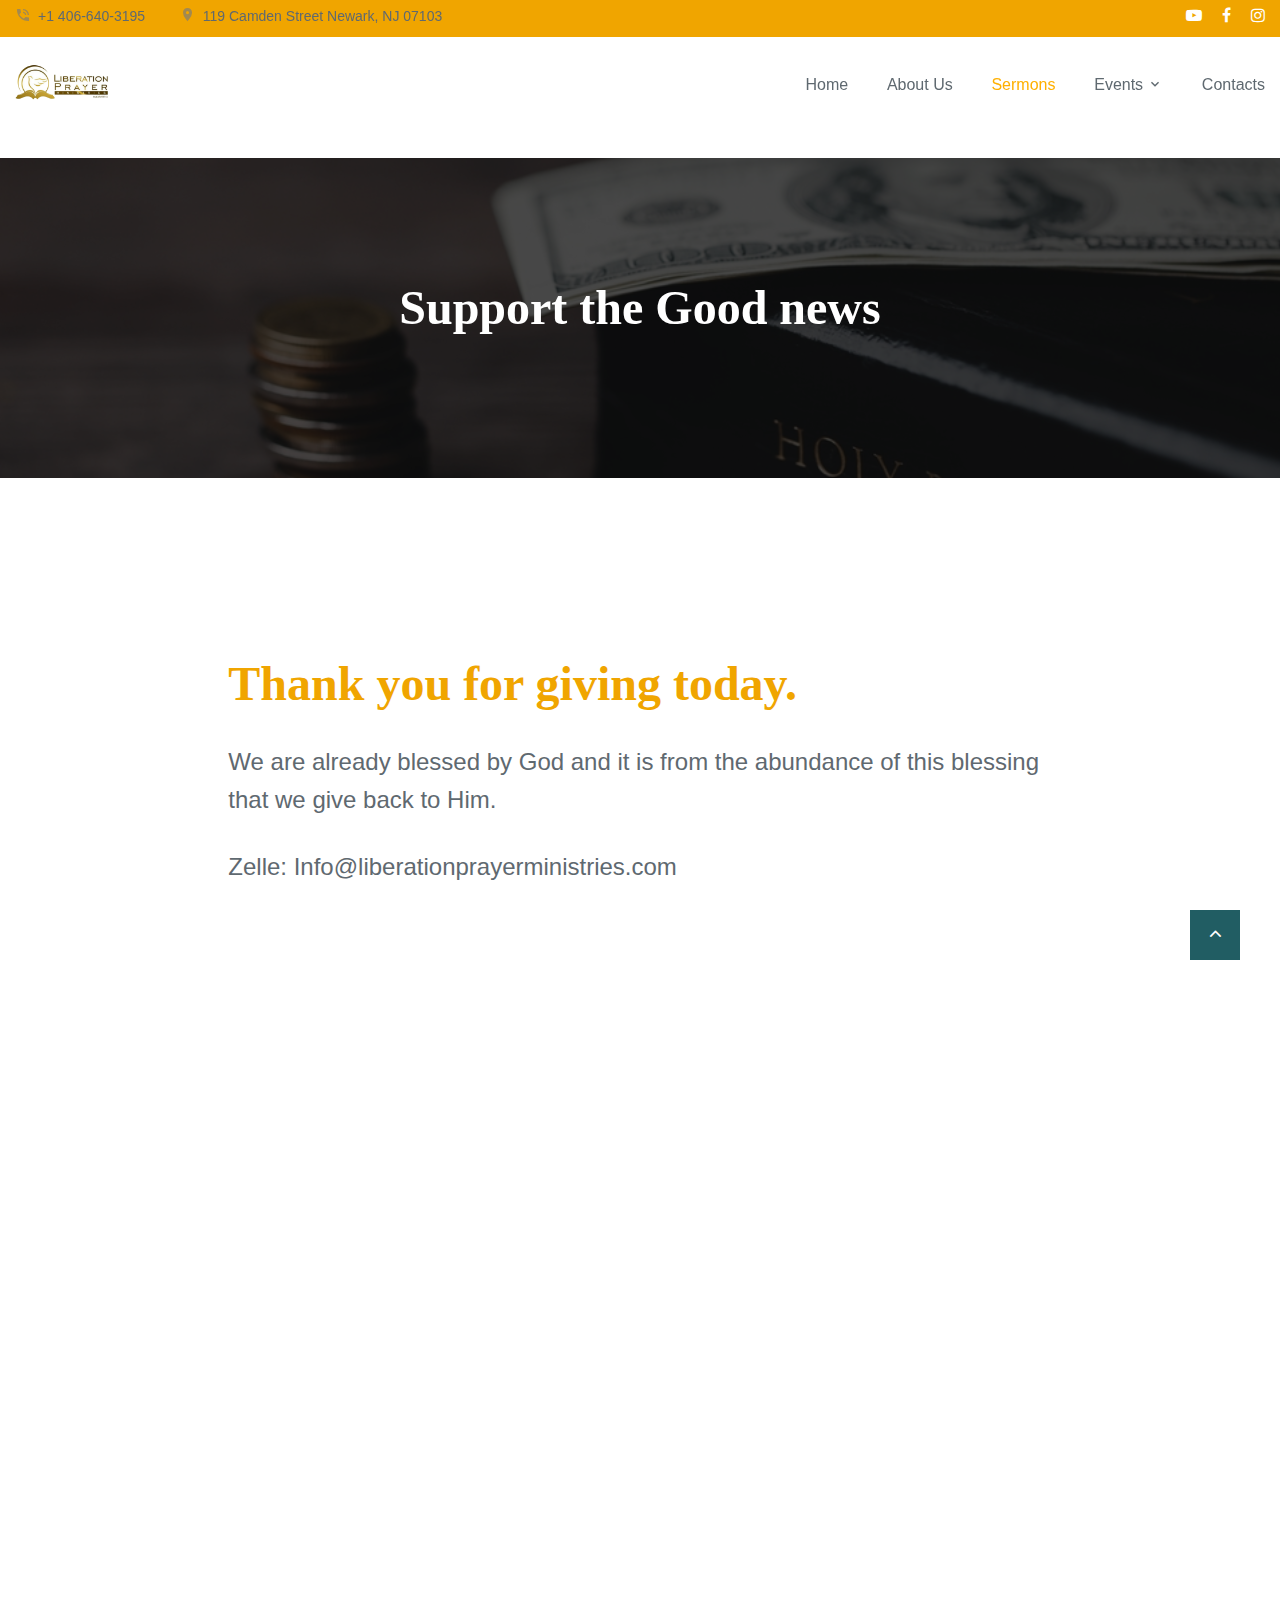
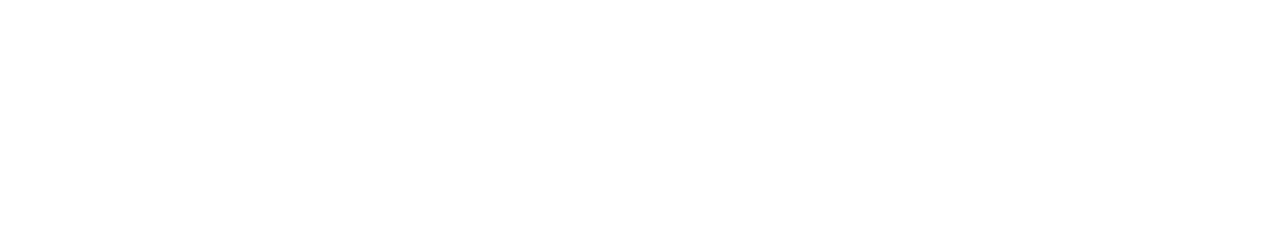
<file: donate.html>
<!DOCTYPE html>
<html class="wide wow-animation" lang="en">
  <head>
    <title>Donations | Liberation Prayer Ministries</title>
    <meta charset="utf-8">
    <meta name="viewport" content="width=device-width, height=device-height, initial-scale=1.0">
    <meta http-equiv="X-UA-Compatible" content="IE=edge">
    <link rel="icon" href="images/logo_white.jpg" type="image/x-icon">
    <link rel="preconnect" href="https://fonts.googleapis.com">
    <link rel="preconnect" href="https://fonts.gstatic.com" crossorigin>
    <link href="https://fonts.googleapis.com/css2?family=Poppins:wght@400;600&display=swap" rel="stylesheet">
    <link rel="stylesheet" href="css/bootstrap.css">
    <link rel="stylesheet" href="css/fonts.css">
    <link rel="stylesheet" href="css/style.css">
  </head>
  <body>
    <div class="preloader">
      <div class="preloader-body">
        <div class="cssload-container">
          <div class="cssload-speeding-wheel"></div>
        </div>
        <p>Loading...</p>
      </div>
    </div>
    <div class="page">
      <header class="section page-header">
        <!--RD Navbar-->
        <div class="rd-navbar-wrap">
          <nav class="rd-navbar rd-navbar-classic" data-layout="rd-navbar-fixed" data-sm-layout="rd-navbar-fixed" data-md-layout="rd-navbar-fixed" data-md-device-layout="rd-navbar-fixed" data-lg-layout="rd-navbar-static" data-lg-device-layout="rd-navbar-static" data-xl-layout="rd-navbar-static" data-xl-device-layout="rd-navbar-static" data-lg-stick-up-offset="46px" data-xl-stick-up-offset="46px" data-xxl-stick-up-offset="46px" data-lg-stick-up="true" data-xl-stick-up="true" data-xxl-stick-up="true">
            <div class="rd-navbar-collapse-toggle rd-navbar-fixed-element-1" data-rd-navbar-toggle=".rd-navbar-collapse"><span></span></div>
            <div class="rd-navbar-aside-outer rd-navbar-collapse bg_gold">
              <div class="rd-navbar-aside">
                <ul class="list-inline list-inline-md">
                  <li>
                    <div class="unit unit-spacing-xs align-items-center">
                      <div class="unit-left"><span class="icon text-middle mdi-phone-in-talk mdi"></span></div>
                      <div class="unit-body"><a href="tel:+14066403195">+1 406-640-3195</a></div>
                    </div>
                  </li>
                  <li>
                    <div class="unit unit-spacing-xs align-items-center">
                      <div class="unit-left"><span class="icon text-middle mdi-map-marker mdi"></span></div>
                      <div class="unit-body"><a href="#" >119 Camden Street Newark, NJ 07103</a></div>
                    </div>
                  </li>
                </ul>
                <ul class="social-list">
                  <li><a href="https://youtube.com/@liberationprayerministries8316?si=msBdqFw1XP7mXvxg"><span class="icon fa fa-youtube-play text__white"></span></a></li>
                  <li><a href="https://www.facebook.com/LiberationPrayerMinistries"><span class="icon fa fa-facebook-f text__white"></span></a></li>
                  <li><a href="https://instagram.com/liberationprayerministries?igshid=NjIwNzIyMDk2Mg=="><span class="icon fa fa-instagram text__white"></span></a></li>
                </ul>
              </div>
            </div>
            <div class="rd-navbar-main-outer">
              <div class="rd-navbar-main">
                <!--RD Navbar Panel-->
                <div class="rd-navbar-panel">
                  <!--RD Navbar Toggle-->
                  <button class="rd-navbar-toggle" data-rd-navbar-toggle=".rd-navbar-nav-wrap"><span></span></button>
                  <!--RD Navbar Brand-->
                  <div class="rd-navbar-brand">
                    <!--Brand--><a class="brand" href="index.html"><img class="brand-logo-dark" src="images/logo.png" alt="" width="94" height="27"/><img class="brand-logo-light" src="images/logo.png" alt="" width="94" height="27"/></a>
                  </div>
                </div>
                <div class="rd-navbar-main-element">
                  <div class="rd-navbar-nav-wrap">
                    <ul class="rd-navbar-nav">
                      <li class="rd-nav-item"><a class="rd-nav-link" href="index.html">Home</a>
                      </li>
                      <li class="rd-nav-item"><a class="rd-nav-link" href="about-us.html">About Us</a>
                      </li>
                      <li class="rd-nav-item active"><a class="rd-nav-link" href="sermons.html">Sermons</a>
                      </li>
                      <li class="rd-nav-item"><a class="rd-nav-link" href="events.html">Events</a>
                        <ul class="rd-menu rd-navbar-dropdown">
                          <li class="rd-dropdown-item"><a class="rd-dropdown-link" href="single-event.html">Single Event</a>
                          </li>
                        </ul>
                      </li>
                      <li class="rd-nav-item"><a class="rd-nav-link" href="contacts.html">Contacts</a>
                      </li>
                    </ul>
                  </div>
                </div>
              </div>
            </div>
          </nav>
        </div>
      </header>
      <section class="breadcrumbs-custom bg-image" style="background-image: url(images/donate.jpeg); background-blend-mode:multiply; background-color:rgba(0,0,0,0.7);" data-preset='{"title":"Breadcrumbs","category":"header","reload":false,"id":"breadcrumbs"}'>
        <div class="container">
          <div class="h2 breadcrumbs-custom-title ">Support the Good news</div>
          <ul class="breadcrumbs-custom-path">
            <li><a href="index.html">Home</a></li>
            <li class="active">Donate</li>
          </ul>
        </div>
      </section>

      <section class="section section-lg bg-default">
        <div class="container">
          <div class="row justify-content-center">
            <div class="col-xl-8 col-lg-10">
              <h2 class="wow fadeInRight" data-wow-delay=".2s">Thank you for giving today.</h2>
              <p  class="text-sm wow fadeInRight" data-wow-delay=".2s">We are already blessed by God and it is from the abundance of this blessing that we give back to Him.  </p>
              <p class="text-sm wow fadeInUp" data-wow-delay=".21s">Zelle: Info@liberationprayerministries.com</p>
              <p class="text-sm wow fadeInUp" data-wow-delay=".27s">CashApp: $Liberationprayer2017</p>
              <p class="text-sm wow fadeInUp" data-wow-delay=".27s">Thank you for being a generous giver. </p>
            </div>
          </div>
        </div>
      </section>


      <footer class="section footer-classic">
        <div class="footer-body">
          <div class="container">
            <div class="row justify-content-xl-between row-40 justify-content-lg-center">
              <div class="col-lg-6">
                <div class="row row-20">
                  <div class="col-sm-4 col-6 wow fadeInUp" data-wow-delay=".1s">
                    <div class="footer-title">Who We Are</div>
                    <ul class="nav-list">
                      <li><a href="about-us.html">About Us</a></li>
                      <li><a href="sermons.html">Sermons</a></li>
                      <li><a href="contacts.html">Contacts</a></li>
                    </ul>
                  </div>
                  <div class="col-sm-4 col-6 wow fadeInUp" data-wow-delay=".2s">
                    <div class="footer-title">Info</div>
                    <ul class="nav-list">
                      <li><a href="events.html">Events</a></li>           
                      <li><a href="donate.html">Donate Now</a></li>
                    </ul>
                  </div>
                </div>
              </div>
              <div class="col-lg-5 inset-right-100 wow fadeInRight" data-wow-delay=".3s">
                <div class="footer-title">Contact us</div>
                <ul class="contact-list">
                  <li>119 Camden Street Newark, NJ 07103 Questions? Please write us at:<a class="link-secondary" href="mailto:info@liberationprayerministries.com">info@liberationprayerministries.com</a></li>
                  <li><span>Call us:</span><a class="phone" href="tel:+14066403195">+1 406-640-3195</a></li>
                </ul>
                <ul class="social-list">
                  <li><a href="https://youtube.com/@liberationprayerministries8316?si=msBdqFw1XP7mXvxg"><span class="icon fa fa-youtube-play"></span></a></li>
                  <li><a href="https://www.facebook.com/LiberationPrayerMinistries"><span class="icon fa fa-facebook-f"></span></a></li>
                  <li><a href="https://instagram.com/liberationprayerministries?igshid=NjIwNzIyMDk2Mg=="><span class="icon fa fa-instagram"></span></a></li>
                </ul>
              </div>
            </div>
          </div>
        </div>
        <div class="footer-aside">
          <div class="container">
            <div class="row row-xl-40">
              <div class="col-12 wow fadeInUp" data-wow-delay=".2s">
                <p>Liberation Prayer Ministries is a Family of Faith that is committed to Bible teaching and joyful worship. Children, youth and adults of all ages are ministered to and given opportunities to serve the Lord by serving others. You are invited to join us and experience what it is like to be a part of the family. We have much to offer you.  Liberation Prayer Ministries is where each person is made to feel welcomed and wanted. We take seriously our mission statement, which is "To Know Jesus and make Him known; To Follow the Leadership of the Holy Spirit; and to Take God's Word to God's World."</p>
              </div>
              <div class="col-12 wow fadeInUp" data-wow-delay=".4s">
                <p class="rights"><span>&copy;&nbsp; </span><span class="copyright-year"></span><span>&nbsp;</span><span>Liberation Prayer Ministries</span><span>.&nbsp;</span><span>All Rights Reserved.</span></p>
              </div>
            </div>
          </div>
        </div>
      </footer>
    </div>
    <div class="snackbars" id="form-output-global"></div>
    <script src="js/core.min.js"></script>
    <script src="js/script.js"></script>
  </body>
</html>
</file>
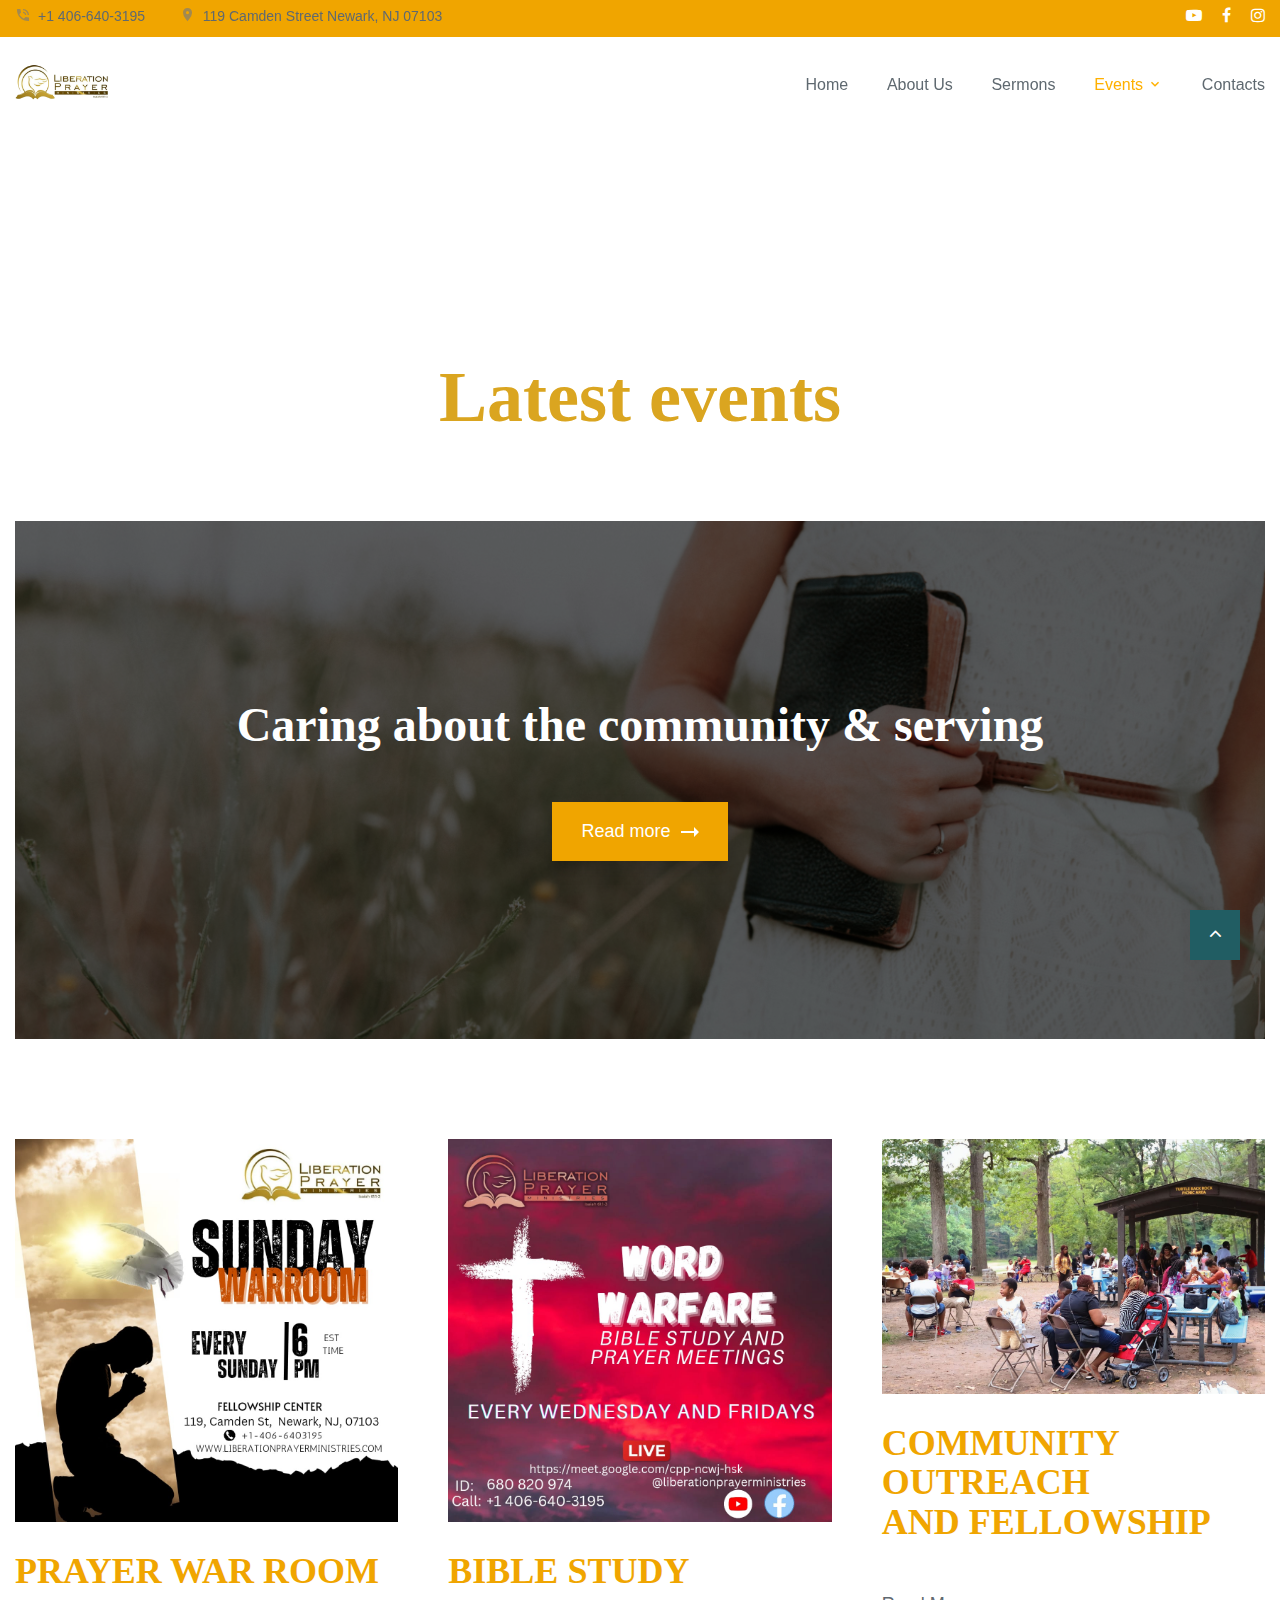
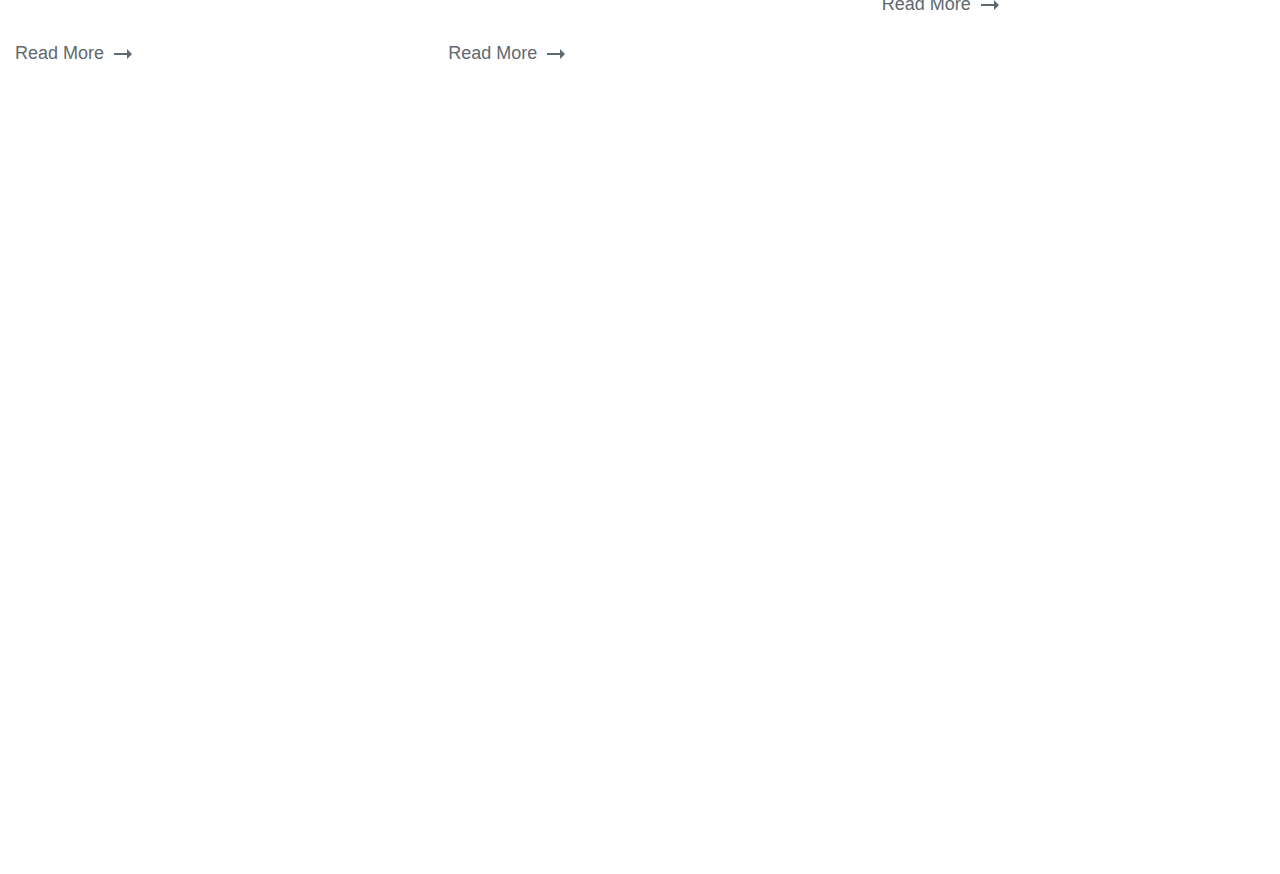
<file: events.html>
<!DOCTYPE html>
<html class="wide wow-animation" lang="en">
  <head>
    <title>Events | Liberation Prayer Ministries</title>
    <meta charset="utf-8">
    <meta name="viewport" content="width=device-width, height=device-height, initial-scale=1.0">
    <meta http-equiv="X-UA-Compatible" content="IE=edge">
    <link rel="icon" href="images/logo_white.jpg" type="image/x-icon">
    <link rel="preconnect" href="https://fonts.googleapis.com">
    <link rel="preconnect" href="https://fonts.gstatic.com" crossorigin>
    <link href="https://fonts.googleapis.com/css2?family=Poppins:wght@400;600&display=swap" rel="stylesheet">
    <link rel="stylesheet" href="css/bootstrap.css">
    <link rel="stylesheet" href="css/fonts.css">
    <link rel="stylesheet" href="css/style.css">
  </head>
  <body>
    <div class="preloader">
      <div class="preloader-body">
        <div class="cssload-container">
          <div class="cssload-speeding-wheel"></div>
        </div>
        <p>Loading...</p>
      </div>
    </div>
    <div class="page">
      <header class="section page-header">
        <!--RD Navbar-->
        <div class="rd-navbar-wrap">
          <nav class="rd-navbar rd-navbar-classic" data-layout="rd-navbar-fixed" data-sm-layout="rd-navbar-fixed" data-md-layout="rd-navbar-fixed" data-md-device-layout="rd-navbar-fixed" data-lg-layout="rd-navbar-static" data-lg-device-layout="rd-navbar-static" data-xl-layout="rd-navbar-static" data-xl-device-layout="rd-navbar-static" data-lg-stick-up-offset="46px" data-xl-stick-up-offset="46px" data-xxl-stick-up-offset="46px" data-lg-stick-up="true" data-xl-stick-up="true" data-xxl-stick-up="true">
            <div class="rd-navbar-collapse-toggle rd-navbar-fixed-element-1" data-rd-navbar-toggle=".rd-navbar-collapse"><span></span></div>
            <div class="rd-navbar-aside-outer rd-navbar-collapse bg_gold">
              <div class="rd-navbar-aside">
                <ul class="list-inline list-inline-md">
                  <li>
                    <div class="unit unit-spacing-xs align-items-center">
                      <div class="unit-left"><span class="icon text-middle mdi-phone-in-talk mdi"></span></div>
                      <div class="unit-body"><a href="tel:+14066403195">+1 406-640-3195</a></div>
                    </div>
                  </li>
                  <li>
                    <div class="unit unit-spacing-xs align-items-center">
                      <div class="unit-left"><span class="icon text-middle mdi-map-marker mdi"></span></div>
                      <div class="unit-body"><a href="#">119 Camden Street Newark, NJ 07103</a></div>
                    </div>
                  </li>
                </ul>
                <ul class="social-list">
                  <li><a href="https://youtube.com/@liberationprayerministries8316?si=msBdqFw1XP7mXvxg"><span class="icon fa fa-youtube-play text__white"></span></a></li>
                  <li><a href="https://www.facebook.com/LiberationPrayerMinistries"><span class="icon fa fa-facebook-f text__white"></span></a></li>
                  <li><a href="https://instagram.com/liberationprayerministries?igshid=NjIwNzIyMDk2Mg=="><span class="icon fa fa-instagram text__white"></span></a></li>
                </ul>
              </div>
            </div>
            <div class="rd-navbar-main-outer">
              <div class="rd-navbar-main">
                <!--RD Navbar Panel-->
                <div class="rd-navbar-panel">
                  <!--RD Navbar Toggle-->
                  <button class="rd-navbar-toggle" data-rd-navbar-toggle=".rd-navbar-nav-wrap"><span></span></button>
                  <!--RD Navbar Brand-->
                  <div class="rd-navbar-brand">
                    <!--Brand--><a class="brand" href="index.html"><img class="brand-logo-dark" src="images/logo.png" alt="" width="94" height="27"/><img class="brand-logo-light" src="images/logo.png" alt="" width="94" height="27"/></a>
                  </div>
                </div>
                <div class="rd-navbar-main-element">
                  <div class="rd-navbar-nav-wrap">
                    <ul class="rd-navbar-nav">
                      <li class="rd-nav-item"><a class="rd-nav-link" href="index.html">Home</a>
                      </li>
                      <li class="rd-nav-item"><a class="rd-nav-link" href="about-us.html">About Us</a>
                      </li>
                      <li class="rd-nav-item"><a class="rd-nav-link" href="sermons.html">Sermons</a>
                      </li>
                      <li class="rd-nav-item active"><a class="rd-nav-link" href="events.html">Events</a>
                        <ul class="rd-menu rd-navbar-dropdown">
                          <li class="rd-dropdown-item"><a class="rd-dropdown-link" href="single-event.html">Single Event</a>
                          </li>
                        </ul>
                      </li>
                      <li class="rd-nav-item"><a class="rd-nav-link" href="contacts.html">Contacts</a>
                      </li>
                    </ul>
                  </div>
                </div>
              </div>
            </div>
          </nav>
        </div>
      </header>
      <!-- Breadcrumbs-->
      <section class="breadcrumbs-custom bg-image simple-breadcrumbs" data-preset='{"title":"Breadcrumbs","category":"header","reload":false,"id":"breadcrumbs"}'>
        <div class="container">
          <div class="h1 breadcrumbs-custom-title" style="color:goldenrod;">Latest events</div>
          <ul class="breadcrumbs-custom-path">
            <li><a href="index.html">Home</a></li>
            <li class="active">Events</li>
          </ul>
        </div>
      </section>
      <section class="section section-lg bg-default">
        <div class="container">
          <div class="row row-xl-100">
            <div class="col-12">
              <div class="post-modern-box bg-image-3 bg-img-3 context-dark">
                <!-- <div class="post-date">Oct 1, 2023</div> -->
                <h2>Caring about the community & serving</h2>
                <a class="shadow btn btn-icon btn-icon-right btn-primary bg_gold border-0 btn-svg offset-xl-50" href="single-event.html" data-wow-delay=".3s"><span class="svg-icon">
                    <svg xmlns="http://www.w3.org/2000/svg" width="18" height="10" viewbox="0 0 18 10" fill="#fff">
                      <path d="M13 10V6H0V4H13V0L18 5L13 10Z" fill=""></path>
                    </svg></span><span>Read more</span></a>
              </div>
            </div>
            <div class="col-12">
              <div class="row row-narrow-50 row-30">
                <div class="col-lg-4">
                  <div class="post-classic sm">
                    <div class="post-classic__media"><a href="https://liberationprayerministries.blogspot.com/?m=1"><img src="images/upcoming_event.jpg" alt="" width="390" height="273"/></a></div>
                    <div class="post-classic__caption">
                      <!-- <span class="post-info">Liberation Prayer Ministries,  January 23, 2024 </span> -->
                      <h3 class="post-title"><a href="https://liberationprayerministries.blogspot.com/?m=1">PRAYER WAR ROOM</a></h3><a class="btn btn-icon btn-icon-right btn-transparent btn-svg" href="single-event.html"><span class="svg-icon">
                          <svg xmlns="http://www.w3.org/2000/svg" width="18" height="10" viewbox="0 0 18 10">
                            <path d="M13 10V6H0V4H13V0L18 5L13 10Z" fill=""></path>
                          </svg></span><span>Read More</span></a>
                    </div>
                  </div>
                </div>
                <div class="col-lg-4">
                  <div class="post-classic sm">
                    <div class="post-classic__media"><a href="https://liberationprayerministries.blogspot.com/?m=1"><img src="images/biblestudy.jpg" alt="" width="390" height="273"/></a></div>
                    <div class="post-classic__caption">
                      <!-- <span class="post-info">Liberation Prayer Ministries,  January 23, 2024 </span> -->
                      <h3 class="post-title"><a href="https://liberationprayerministries.blogspot.com/?m=1">BIBLE STUDY</a></h3><a class="btn btn-icon btn-icon-right btn-transparent btn-svg" href="single-event.html"><span class="svg-icon">
                          <svg xmlns="http://www.w3.org/2000/svg" width="18" height="10" viewbox="0 0 18 10">
                            <path d="M13 10V6H0V4H13V0L18 5L13 10Z" fill=""></path>
                          </svg></span><span>Read More</span></a>
                    </div>
                  </div>
                </div>
                <div class="col-lg-4">
                  <div class="post-classic sm">
                    <div class="post-classic__media"><a href="https://liberationprayerministries.blogspot.com/?m=1"><img src="images/pic_3-fotor-20231002195035.jpg" alt="" width="390" height="273px"/></a></div>
                    <div class="post-classic__caption">
                      <!-- <span class="post-info">Liberation Prayer Ministries,  January 23, 2024 </span> -->
                      <h3 class="post-title"><a href="https://liberationprayerministries.blogspot.com/?m=1">COMMUNITY OUTREACH AND FELLOWSHIP</a></h3><a class="btn btn-icon btn-icon-right btn-transparent btn-svg" href="single-event.html"><span class="svg-icon">
                          <svg xmlns="http://www.w3.org/2000/svg" width="18" height="10" viewbox="0 0 18 10">
                            <path d="M13 10V6H0V4H13V0L18 5L13 10Z" fill=""></path>
                          </svg></span><span>Read More</span></a>
                    </div>
                  </div>
                </div>
              </div>
            </div>

            </div>
        </div>
      </section>
      <footer class="section footer-classic">
        <div class="footer-body">
          <div class="container">
            <div class="row justify-content-xl-between row-40 justify-content-lg-center">
              <div class="col-lg-6">
                <div class="row row-20">
                  <div class="col-sm-4 col-6 wow fadeInUp" data-wow-delay=".1s">
                    <div class="footer-title">Who We Are</div>
                    <ul class="nav-list">
                      <li><a href="about-us.html">About Us</a></li>
                      <li><a href="sermons.html">Sermons</a></li>
                      <li><a href="contacts.html">Contacts</a></li>
                    </ul>
                  </div>
                  <div class="col-sm-4 col-6 wow fadeInUp" data-wow-delay=".2s">
                    <div class="footer-title">Info</div>
                    <ul class="nav-list">
                      <li><a href="events.html">Events</a></li>           
                      <li><a href="donate.html">Donate Now</a></li>
                    </ul>
                  </div>
                </div>
              </div>
              <div class="col-lg-5 inset-right-100 wow fadeInRight" data-wow-delay=".3s">
                <div class="footer-title">Contact us</div>
                <ul class="contact-list">
                  <li>119 Camden Street Newark, NJ 07103 Questions? Please write us at:<a class="link-secondary" href="mailto:info@liberationprayerministries.com">info@liberationprayerministries.com</a></li>
                  <li><span>Call us:</span><a class="phone" href="tel:+14066403195">+1 406-640-3195</a></li>
                </ul>
                <ul class="social-list">
                  <li><a href="https://youtube.com/@liberationprayerministries8316?si=msBdqFw1XP7mXvxg"><span class="icon fa fa-youtube-play"></span></a></li>
                  <li><a href="https://www.facebook.com/LiberationPrayerMinistries"><span class="icon fa fa-facebook-f"></span></a></li>
                  <li><a href="https://instagram.com/liberationprayerministries?igshid=NjIwNzIyMDk2Mg=="><span class="icon fa fa-instagram"></span></a></li>
                </ul>
              </div>
            </div>
          </div>
        </div>
        <div class="footer-aside">
          <div class="container">
            <div class="row row-xl-40">
              <div class="col-12 wow fadeInUp" data-wow-delay=".2s">
                <p>Liberation Prayer Ministries is a Family of Faith that is committed to Bible teaching and joyful worship. Children, youth and adults of all ages are ministered to and given opportunities to serve the Lord by serving others. You are invited to join us and experience what it is like to be a part of the family. We have much to offer you.  Liberation Prayer Ministries is where each person is made to feel welcomed and wanted. We take seriously our mission statement, which is "To Know Jesus and make Him known; To Follow the Leadership of the Holy Spirit; and to Take God's Word to God's World."</p>
              </div>
              <div class="col-12 wow fadeInUp" data-wow-delay=".4s">
                <p class="rights"><span>&copy;&nbsp; </span><span class="copyright-year"></span><span>&nbsp;</span><span>Liberation Prayer Ministries</span><span>.&nbsp;</span><span>All Rights Reserved.</span></p>
              </div>
            </div>
          </div>
        </div>
      </footer>
    </div>
    <div class="snackbars" id="form-output-global"></div>
    <script src="js/core.min.js"></script>
    <script src="js/script.js"></script>
  </body>
</html>
</file>
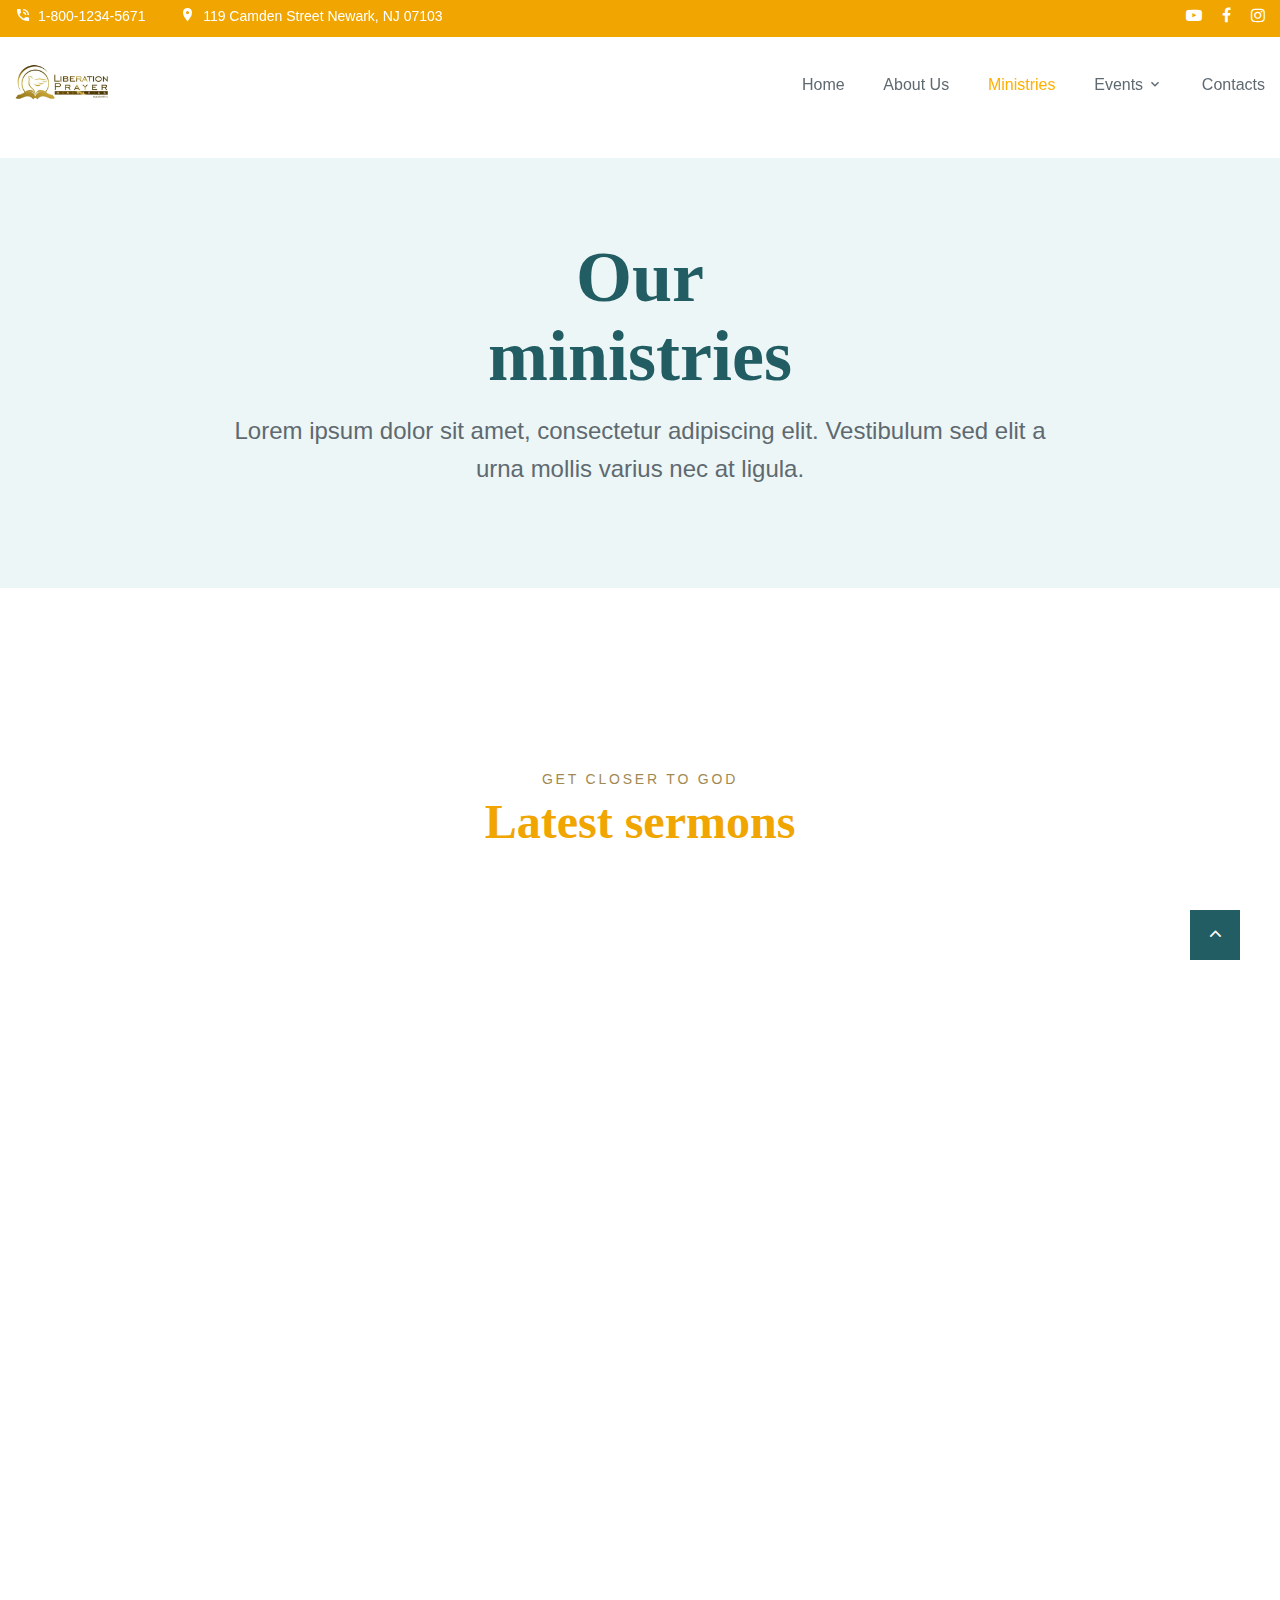
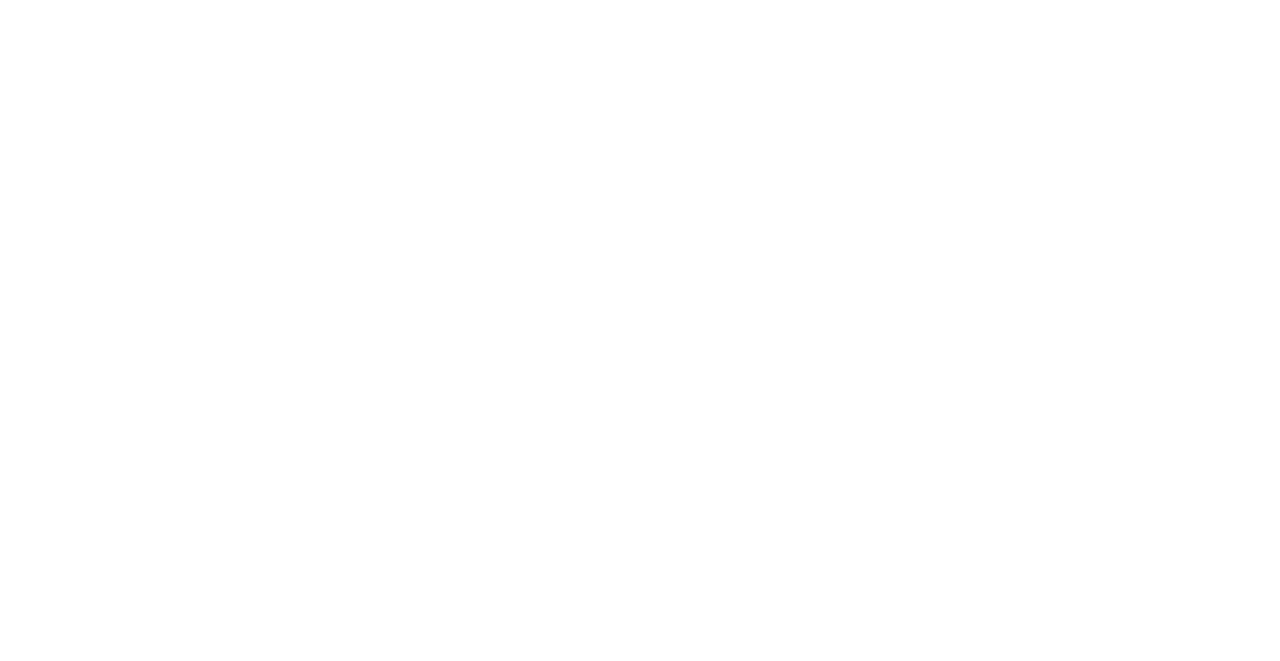
<file: ministries.html>
<!DOCTYPE html>
<html class="wide wow-animation" lang="en">
  <head>
    <title>Sermons | Liberation Prayer Ministries</title>
    <meta charset="utf-8">
    <meta name="viewport" content="width=device-width, height=device-height, initial-scale=1.0">
    <meta http-equiv="X-UA-Compatible" content="IE=edge">
    <link rel="icon" href="images/logo_white.jpg" type="image/x-icon">
    <link rel="preconnect" href="https://fonts.googleapis.com">
    <link rel="preconnect" href="https://fonts.gstatic.com" crossorigin>
    <link href="https://fonts.googleapis.com/css2?family=Poppins:wght@400;600&display=swap" rel="stylesheet">
    <link rel="stylesheet" href="css/bootstrap.css">
    <link rel="stylesheet" href="css/fonts.css">
    <link rel="stylesheet" href="css/style.css">
  </head>
  <body>
    <div class="preloader">
      <div class="preloader-body">
        <div class="cssload-container">
          <div class="cssload-speeding-wheel"></div>
        </div>
        <p>Loading...</p>
      </div>
    </div>
    <div class="page">
      <header class="section page-header">
        <!--RD Navbar-->
        <div class="rd-navbar-wrap">
          <nav class="rd-navbar rd-navbar-classic" data-layout="rd-navbar-fixed" data-sm-layout="rd-navbar-fixed" data-md-layout="rd-navbar-fixed" data-md-device-layout="rd-navbar-fixed" data-lg-layout="rd-navbar-static" data-lg-device-layout="rd-navbar-static" data-xl-layout="rd-navbar-static" data-xl-device-layout="rd-navbar-static" data-lg-stick-up-offset="46px" data-xl-stick-up-offset="46px" data-xxl-stick-up-offset="46px" data-lg-stick-up="true" data-xl-stick-up="true" data-xxl-stick-up="true">
            <div class="rd-navbar-collapse-toggle rd-navbar-fixed-element-1" data-rd-navbar-toggle=".rd-navbar-collapse"><span></span></div>
            <div class="rd-navbar-aside-outer rd-navbar-collapse bg_gold">
              <div class="rd-navbar-aside">
                <ul class="list-inline list-inline-md">
                  <li>
                    <div class="unit unit-spacing-xs align-items-center">
                      <div class="unit-left"><span class="icon text-middle text-white mdi-phone-in-talk mdi"></span></div>
                      <div class="unit-body"><a href="tel:+14066403195" class="text-white">1-800-1234-5671</a></div>
                    </div>
                  </li>
                  <li>
                    <div class="unit unit-spacing-xs align-items-center">
                      <div class="unit-left"><span class="icon text-middle text-white mdi-map-marker mdi"></span></div>
                      <div class="unit-body"><a href="#" class="text-white">119 Camden Street Newark, NJ 07103</a></div>
                    </div>
                  </li>
                </ul>
                <ul class="social-list">
                  <li><a href="https://youtube.com/@liberationprayerministries8316?si=msBdqFw1XP7mXvxg"><span class="icon fa fa-youtube-play text-white"></span></a></li>
                  <li><a href="https://www.facebook.com/LiberationPrayerMinistries"><span class="icon fa fa-facebook-f text-white"></span></a></li>
                  <li><a href="https://instagram.com/liberationprayerministries?igshid=NjIwNzIyMDk2Mg=="><span class="icon fa fa-instagram text-white"></span></a></li>
                </ul>
              </div>
            </div>
            <div class="rd-navbar-main-outer">
              <div class="rd-navbar-main">
                <!--RD Navbar Panel-->
                <div class="rd-navbar-panel">
                  <!--RD Navbar Toggle-->
                  <button class="rd-navbar-toggle" data-rd-navbar-toggle=".rd-navbar-nav-wrap"><span></span></button>
                  <!--RD Navbar Brand-->
                  <div class="rd-navbar-brand">
                    <!--Brand--><a class="brand" href="index.html"><img class="brand-logo-dark" src="images/logo.png" alt="" width="94" height="27"/><img class="brand-logo-light" src="images/logo.png" alt="" width="94" height="27"/></a>
                  </div>
                </div>
                <div class="rd-navbar-main-element">
                  <div class="rd-navbar-nav-wrap">
                    <ul class="rd-navbar-nav">
                      <li class="rd-nav-item"><a class="rd-nav-link" href="index.html">Home</a>
                      </li>
                      <li class="rd-nav-item"><a class="rd-nav-link" href="about-us.html">About Us</a>
                      </li>
                      <li class="rd-nav-item active"><a class="rd-nav-link" href="ministries.html">Ministries</a>
                      </li>
                      <li class="rd-nav-item"><a class="rd-nav-link" href="events.html">Events</a>
                        <ul class="rd-menu rd-navbar-dropdown">
                          <li class="rd-dropdown-item"><a class="rd-dropdown-link" href="single-event.html">Single Event</a>
                          </li>
                        </ul>
                      </li>
                      <li class="rd-nav-item"><a class="rd-nav-link" href="contacts.html">Contacts</a>
                      </li>
                    </ul>
                  </div>
                </div>
              </div>
            </div>
          </nav>
        </div>
      </header>
      <!-- Breadcrumbs-->
      <section class="breadcrumbs-custom bg-image bg-none" data-preset='{"title":"Breadcrumbs","category":"header","reload":false,"id":"breadcrumbs"}'>
        <div class="container">
          <div class="h1 breadcrumbs-custom-title">Our <br class="d-none d-xl-block"> ministries</div>
          <p class="breadcrumbs-custom-caption">Lorem ipsum dolor sit amet, consectetur adipiscing elit. Vestibulum sed elit a urna mollis varius nec at ligula. </p>
          <ul class="breadcrumbs-custom-path">
            <li><a href="index.html">Home</a></li>
            <li class="active">Ministries</li>
          </ul>
        </div>
      </section>
      <!-- <section class="section-lg section bg-default">
        <div class="container">
          <div class="row row-narrow-50 row-xl-100" data-lightgallery="group">
            <div class="col-lg-4 col-sm-6 wow fadeInUp" data-wow-delay=".1s"><a class="gallery-thumbnail" href="images/ministries-1-1200x800-original.jpg" data-lightgallery="item"><img src="images/ministries-1-390x495.jpg" alt="" width="390" height="495"/>
                <div class="float-title">Youth ministry</div></a>
            </div>
            <div class="col-lg-4 col-sm-6 wow fadeInUp" data-wow-delay=".2s"><a class="gallery-thumbnail" href="images/ministries-2-1200x800-original.jpg" data-lightgallery="item"><img src="images/ministries-2-390x495.jpg" alt="" width="390" height="495"/>
                <div class="float-title">Men’s ministry</div></a>
            </div>
            <div class="col-lg-4 col-sm-6 wow fadeInUp" data-wow-delay=".3s"><a class="gallery-thumbnail" href="images/ministries-3-1200x800-original.jpg" data-lightgallery="item"><img src="images/ministries-3-390x495.jpg" alt="" width="390" height="495"/>
                <div class="float-title">Transformation</div></a>
            </div>
            <div class="col-lg-4 col-sm-6 wow fadeInUp" data-wow-delay=".4s"><a class="gallery-thumbnail" href="images/ministries-4-1200x800-original.jpg" data-lightgallery="item"><img src="images/ministries-4-390x495.jpg" alt="" width="390" height="495"/>
                <div class="float-title">Women's ministry</div></a>
            </div>
            <div class="col-lg-4 col-sm-6 wow fadeInUp" data-wow-delay=".5s"><a class="gallery-thumbnail" href="images/ministries-5-1200x800-original.jpg" data-lightgallery="item"><img src="images/ministries-5-390x495.jpg" alt="" width="390" height="495"/>
                <div class="float-title">Children</div></a>
            </div>
            <div class="col-lg-4 col-sm-6 wow fadeInUp" data-wow-delay=".6s"><a class="gallery-thumbnail" href="images/ministries-6-1200x800-original.jpg" data-lightgallery="item"><img src="images/ministries-6-390x495.jpg" alt="" width="390" height="495"/>
                <div class="float-title">Bible study</div></a>
            </div>
          </div>
        </div>
      </section> -->
      <section class="section section-lg bg-default">
        <div class="container">
          <div class="pre-title text-center wow fadeInUp" data-wow-delay=".1s">Get Closer to God</div>
          <h2 class="wow fadeInUp text-center" data-wow-delay=".2s">Latest sermons</h2>
          <div class="row row-narrow-50 row-40 row-xl">
            <div class="col-lg-6 wow fadeInUp" data-wow-delay=".3s">
              <div class="thumbnail-classic"><a class="thumbnail-classic__media" href="#"><img src="images/thumbnail-classic-3-610x458.jpg" alt="" width="610" height="458"/></a>
                <h3><a href="#">Good Gifts</a></h3><span class="subtitle-sm">Pastor James Williams | Matthew 7:7-11</span>
              </div>
            </div>
            <div class="col-lg-6 wow fadeInUp" data-wow-delay=".3s">
              <div class="thumbnail-classic"><a class="thumbnail-classic__media" href="#"><img src="images/thumbnail-classic-4-610x458.jpg" alt="" width="610" height="458"/></a>
                <h3><a href="#">Disciples Love Like Jesus</a></h3><span class="subtitle-sm">Pastor Edward Green | John 13:35</span>
              </div>
            </div>
          </div>
        </div>
      </section>
      <footer class="section footer-classic">
        <div class="footer-body">
          <div class="container">
            <div class="row justify-content-xl-between row-40 justify-content-lg-center">
              <div class="col-lg-6">
                <div class="row row-20">
                  <div class="col-sm-4 col-6 wow fadeInUp" data-wow-delay=".1s">
                    <div class="footer-title">Who We Are</div>
                    <ul class="nav-list">
                      <li><a href="about-us.html">About Us</a></li>
                      <li><a href="ministries.html">Ministries</a></li>
                      <li><a href="events.html">Events</a></li>
                      <li><a href="contacts.html">Contacts</a></li>
                    </ul>
                  </div>
                  <div class="col-sm-4 col-6 wow fadeInUp" data-wow-delay=".2s">
                    <div class="footer-title">Info</div>
                    <ul class="nav-list">
                      <li><a href="#">Pastors</a></li>
                      <li><a href="#">Careers</a></li>
                    </ul>
                  </div>
                  <div class="col-sm-4 col-6 wow fadeInUp" data-wow-delay=".3s">
                    <div class="footer-title">Help</div>
                    <ul class="nav-list">
                      <li><a href="#">Donate Now</a></li>
                      <li><a href="#">FAQ</a></li>
                      <li><a href="privacy-policy.html">Privacy Policy</a></li>
                    </ul>
                  </div>
                </div>
              </div>
              <div class="col-lg-5 inset-right-100 wow fadeInRight" data-wow-delay=".3s">
                <div class="footer-title">Contact us</div>
                <ul class="contact-list">
                  <li>178 West 27th Street New York, NY 10012 Questions? Please write us at:<a class="link-secondary" href="mailto:#">info@demolink.org</a></li>
                  <li><span>Call us:</span><a class="phone" href="tel:+14066403195">+1 406-640-3195</a></li>
                </ul>
                <ul class="social-list">
                  <li><a href="https://youtube.com/@liberationprayerministries8316?si=msBdqFw1XP7mXvxg"><span class="icon fa fa-youtube-play text-white"></span></a></li>
                  <li><a href="https://www.facebook.com/LiberationPrayerMinistries"><span class="icon fa fa-facebook-f text-white"></span></a></li>
                  <li><a href="https://instagram.com/liberationprayerministries?igshid=NjIwNzIyMDk2Mg=="><span class="icon fa fa-instagram text-white"></span></a></li>
                </ul>
              </div>
            </div>
          </div>
        </div>
        <div class="footer-aside">
          <div class="container">
            <div class="row row-xl-40">
              <div class="col-12 wow fadeInUp" data-wow-delay=".2s">
                <p>Liberation Prayer Ministries is a Family of Faith that is committed to Bible teaching and joyful worship. Children, youth and adults of all ages are ministered to and given opportunities to serve the Lord by serving others. You are invited to join us and experience what it is like to be a part of the family. We have much to offer you.  Liberation Prayer Ministries is where each person is made to feel welcomed and wanted. We take seriously our mission statement, which is "To Know Jesus and make Him known; To Follow the Leadership of the Holy Spirit; and to Take God's Word to God's World."</p>
              </div>
              <div class="col-12 wow fadeInUp" data-wow-delay=".4s">
                <p class="rights"><span>&copy;&nbsp; </span><span class="copyright-year"></span><span>&nbsp;</span><span>Liberation Prayer Ministries</span><span>.&nbsp;</span><span>All Rights Reserved.</span></p>
              </div>
            </div>
          </div>
        </div>
      </footer>
    </div>
    <div class="snackbars" id="form-output-global"></div>
    <script src="js/core.min.js"></script>
    <script src="js/script.js"></script>
  </body>
</html>
</file>
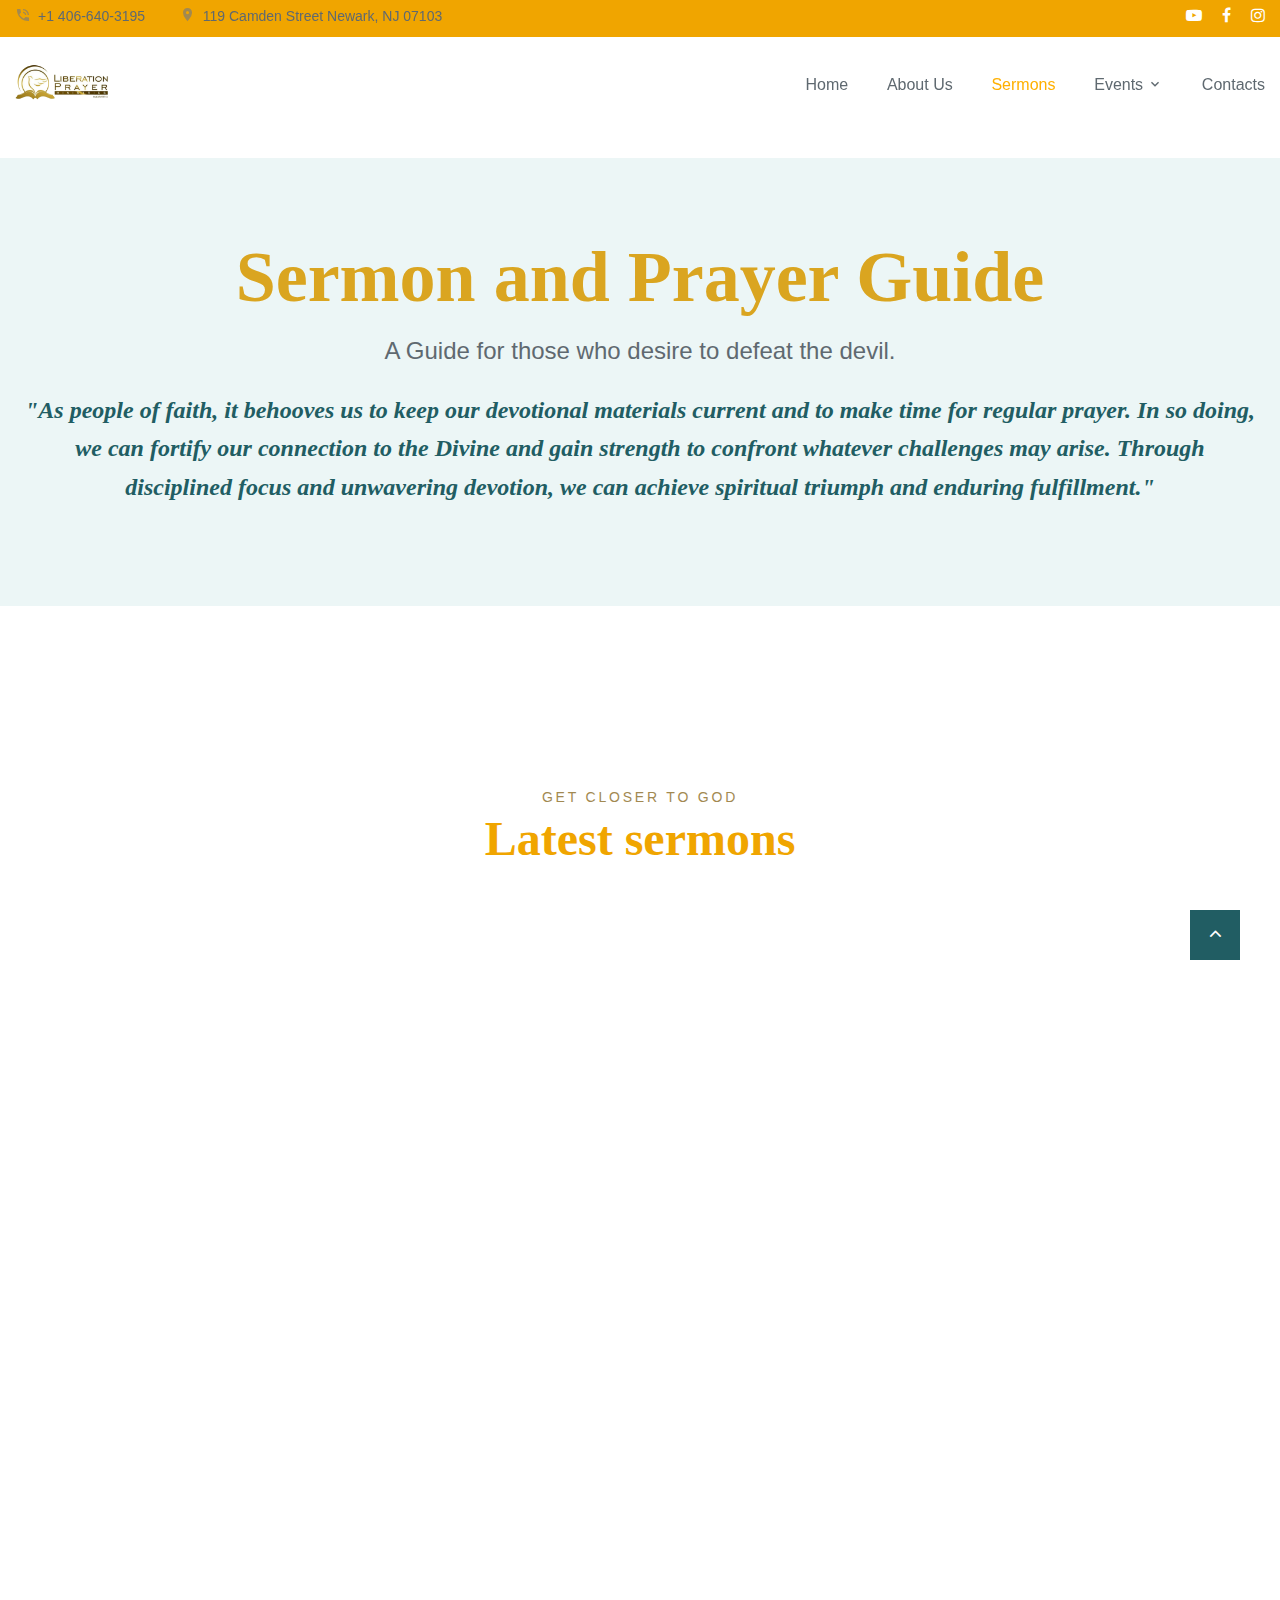
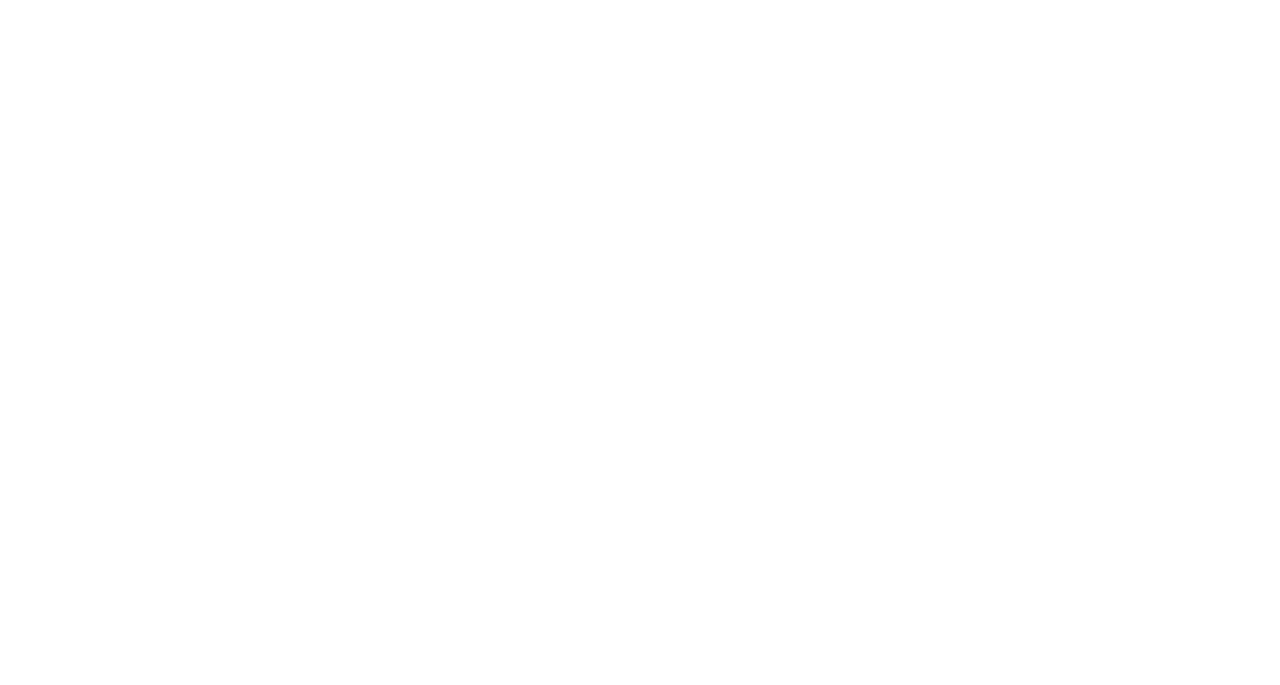
<file: sermons.html>
<!DOCTYPE html>
<html class="wide wow-animation" lang="en">
  <head>
    <title>Sermons | Liberation Prayer Ministries</title>
    <meta charset="utf-8">
    <meta name="viewport" content="width=device-width, height=device-height, initial-scale=1.0">
    <meta http-equiv="X-UA-Compatible" content="IE=edge">
    <link rel="icon" href="images/logo_white.jpg" type="image/x-icon">
    <link rel="preconnect" href="https://fonts.googleapis.com">
    <link rel="preconnect" href="https://fonts.gstatic.com" crossorigin>
    <link href="https://fonts.googleapis.com/css2?family=Poppins:wght@400;600&display=swap" rel="stylesheet">
    <link rel="stylesheet" href="css/bootstrap.css">
    <link rel="stylesheet" href="css/fonts.css">
    <link rel="stylesheet" href="css/style.css">
  </head>
  <body>
    <div class="preloader">
      <div class="preloader-body">
        <div class="cssload-container">
          <div class="cssload-speeding-wheel"></div>
        </div>
        <p>Loading...</p>
      </div>
    </div>
    <div class="page">
      <header class="section page-header">
        <!--RD Navbar-->
        <div class="rd-navbar-wrap">
          <nav class="rd-navbar rd-navbar-classic" data-layout="rd-navbar-fixed" data-sm-layout="rd-navbar-fixed" data-md-layout="rd-navbar-fixed" data-md-device-layout="rd-navbar-fixed" data-lg-layout="rd-navbar-static" data-lg-device-layout="rd-navbar-static" data-xl-layout="rd-navbar-static" data-xl-device-layout="rd-navbar-static" data-lg-stick-up-offset="46px" data-xl-stick-up-offset="46px" data-xxl-stick-up-offset="46px" data-lg-stick-up="true" data-xl-stick-up="true" data-xxl-stick-up="true">
            <div class="rd-navbar-collapse-toggle rd-navbar-fixed-element-1" data-rd-navbar-toggle=".rd-navbar-collapse"><span></span></div>
            <div class="rd-navbar-aside-outer rd-navbar-collapse bg_gold">
              <div class="rd-navbar-aside">
                <ul class="list-inline list-inline-md">
                  <li>
                    <div class="unit unit-spacing-xs align-items-center">
                      <div class="unit-left"><span class="icon text-middle mdi-phone-in-talk mdi"></span></div>
                      <div class="unit-body"><a href="tel:+14066403195">+1 406-640-3195</a></div>
                    </div>
                  </li>
                  <li>
                    <div class="unit unit-spacing-xs align-items-center">
                      <div class="unit-left"><span class="icon text-middle mdi-map-marker mdi"></span></div>
                      <div class="unit-body"><a href="#" >119 Camden Street Newark, NJ 07103</a></div>
                    </div>
                  </li>
                </ul>
                <ul class="social-list">
                  <li><a href="https://youtube.com/@liberationprayerministries8316?si=msBdqFw1XP7mXvxg"><span class="icon fa fa-youtube-play text__white"></span></a></li>
                  <li><a href="https://www.facebook.com/LiberationPrayerMinistries"><span class="icon fa fa-facebook-f text__white"></span></a></li>
                  <li><a href="https://instagram.com/liberationprayerministries?igshid=NjIwNzIyMDk2Mg=="><span class="icon fa fa-instagram text__white"></span></a></li>
                </ul>
              </div>
            </div>
            <div class="rd-navbar-main-outer">
              <div class="rd-navbar-main">
                <!--RD Navbar Panel-->
                <div class="rd-navbar-panel">
                  <!--RD Navbar Toggle-->
                  <button class="rd-navbar-toggle" data-rd-navbar-toggle=".rd-navbar-nav-wrap"><span></span></button>
                  <!--RD Navbar Brand-->
                  <div class="rd-navbar-brand">
                    <!--Brand--><a class="brand" href="index.html"><img class="brand-logo-dark" src="images/logo.png" alt="" width="94" height="27"/><img class="brand-logo-light" src="images/logo.png" alt="" width="94" height="27"/></a>
                  </div>
                </div>
                <div class="rd-navbar-main-element">
                  <div class="rd-navbar-nav-wrap">
                    <ul class="rd-navbar-nav">
                      <li class="rd-nav-item"><a class="rd-nav-link" href="index.html">Home</a>
                      </li>
                      <li class="rd-nav-item"><a class="rd-nav-link" href="about-us.html">About Us</a>
                      </li>
                      <li class="rd-nav-item active"><a class="rd-nav-link" href="sermons.html">Sermons</a>
                      </li>
                      <li class="rd-nav-item"><a class="rd-nav-link" href="events.html">Events</a>
                        <ul class="rd-menu rd-navbar-dropdown">
                          <li class="rd-dropdown-item"><a class="rd-dropdown-link" href="single-event.html">Single Event</a>
                          </li>
                        </ul>
                      </li>
                      <li class="rd-nav-item"><a class="rd-nav-link" href="contacts.html">Contacts</a>
                      </li>
                    </ul>
                  </div>
                </div>
              </div>
            </div>
          </nav>
        </div>
      </header>
      <!-- Breadcrumbs-->
      <section class="breadcrumbs-custom bg-image bg-none" data-preset='{"title":"Breadcrumbs","category":"header","reload":false,"id":"breadcrumbs"}'>
        <div class="container">
          <div class="h1 breadcrumbs-custom-title" style="color:goldenrod;">Sermon and Prayer Guide</div>
          <p class="breadcrumbs-custom-caption">A Guide for those who desire to defeat the devil.</p>
          <p class="quote-italic">"As people of faith, it behooves us to keep our devotional materials current and to make time for regular prayer. In so doing, we can fortify our connection to the Divine and gain strength to confront whatever challenges may arise. Through disciplined focus and unwavering devotion, we can achieve spiritual triumph and enduring fulfillment."</p>
          <ul class="breadcrumbs-custom-path">
            <li><a href="index.html">Home</a></li>
            <li class="active">Sermons</li>
          </ul>
        </div>
      </section>
      <section class="section section-lg bg-default">
        <div class="container">
          <div class="pre-title text-center wow fadeInUp" data-wow-delay=".1s">Get Closer to God</div>
          <h2 class="wow fadeInUp text-center" data-wow-delay=".2s">Latest sermons</h2>
          <div class="row row-narrow-50 row-40 row-xl">
            <div class="col-lg-6 wow fadeInUp" data-wow-delay=".3s">
              <div class="thumbnail-classic"><a class="thumbnail-classic__media" href="https://lpmsermons.blogspot.com/?m=1"><img src="images/thumbnail-classic-3-610x458.jpg" alt="" width="610" height="458"/></a>
                <h3><a href="https://lpmsermons.blogspot.com/?m=1">Good gifts to Sermon</a></h3>
                <!-- <span class="subtitle-sm">Pastor James Williams | Matthew 7:7-11</span> -->
              </div>
            </div>
            <div class="col-lg-6 wow fadeInUp" data-wow-delay=".3s">
              <div class="thumbnail-classic"><a class="thumbnail-classic__media" href="https://lpmwarroom.blogspot.com/?m=1"><img src="images/thumbnail-classic-4-610x458.jpg" alt="" width="610" height="458"/></a>
                <h3><a href="https://lpmwarroom.blogspot.com/?m=1">Disciples to Prayer points</a></h3>
                <!-- <span class="subtitle-sm">Pastor Edward Green | John 13:35</span> -->
              </div>
            </div>
          </div>
        </div>
      </section>
      <footer class="section footer-classic">
        <div class="footer-body">
          <div class="container">
            <div class="row justify-content-xl-between row-40 justify-content-lg-center">
              <div class="col-lg-6">
                <div class="row row-20">
                  <div class="col-sm-4 col-6 wow fadeInUp" data-wow-delay=".1s">
                    <div class="footer-title">Who We Are</div>
                    <ul class="nav-list">
                      <li><a href="about-us.html">About Us</a></li>
                      <li><a href="sermons.html">Sermons</a></li>
                      <li><a href="contacts.html">Contacts</a></li>
                    </ul>
                  </div>
                  <div class="col-sm-4 col-6 wow fadeInUp" data-wow-delay=".2s">
                    <div class="footer-title">Info</div>
                    <ul class="nav-list">
                      <li><a href="events.html">Events</a></li>           
                      <li><a href="donate.html">Donate Now</a></li>
                    </ul>
                  </div>
                </div>
              </div>
              <div class="col-lg-5 inset-right-100 wow fadeInRight" data-wow-delay=".3s">
                <div class="footer-title">Contact us</div>
                <ul class="contact-list">
                  <li>119 Camden Street Newark, NJ 07103 Questions? Please write us at:<a class="link-secondary" href="mailto:info@liberationprayerministries.com">info@liberationprayerministries.com</a></li>
                  <li><span>Call us:</span><a class="phone" href="tel:+14066403195">+1 406-640-3195</a></li>
                </ul>
                <ul class="social-list">
                  <li><a href="https://youtube.com/@liberationprayerministries8316?si=msBdqFw1XP7mXvxg"><span class="icon fa fa-youtube-play"></span></a></li>
                  <li><a href="https://www.facebook.com/LiberationPrayerMinistries"><span class="icon fa fa-facebook-f"></span></a></li>
                  <li><a href="https://instagram.com/liberationprayerministries?igshid=NjIwNzIyMDk2Mg=="><span class="icon fa fa-instagram"></span></a></li>
                </ul>
              </div>
            </div>
          </div>
        </div>
        <div class="footer-aside">
          <div class="container">
            <div class="row row-xl-40">
              <div class="col-12 wow fadeInUp" data-wow-delay=".2s">
                <p>Liberation Prayer Ministries is a Family of Faith that is committed to Bible teaching and joyful worship. Children, youth and adults of all ages are ministered to and given opportunities to serve the Lord by serving others. You are invited to join us and experience what it is like to be a part of the family. We have much to offer you.  Liberation Prayer Ministries is where each person is made to feel welcomed and wanted. We take seriously our mission statement, which is "To Know Jesus and make Him known; To Follow the Leadership of the Holy Spirit; and to Take God's Word to God's World."</p>
              </div>
              <div class="col-12 wow fadeInUp" data-wow-delay=".4s">
                <p class="rights"><span>&copy;&nbsp; </span><span class="copyright-year"></span><span>&nbsp;</span><span>Liberation Prayer Ministries</span><span>.&nbsp;</span><span>All Rights Reserved.</span></p>
              </div>
            </div>
          </div>
        </div>
      </footer>
    </div>
    <div class="snackbars" id="form-output-global"></div>
    <script src="js/core.min.js"></script>
    <script src="js/script.js"></script>
  </body>
</html>
</file>
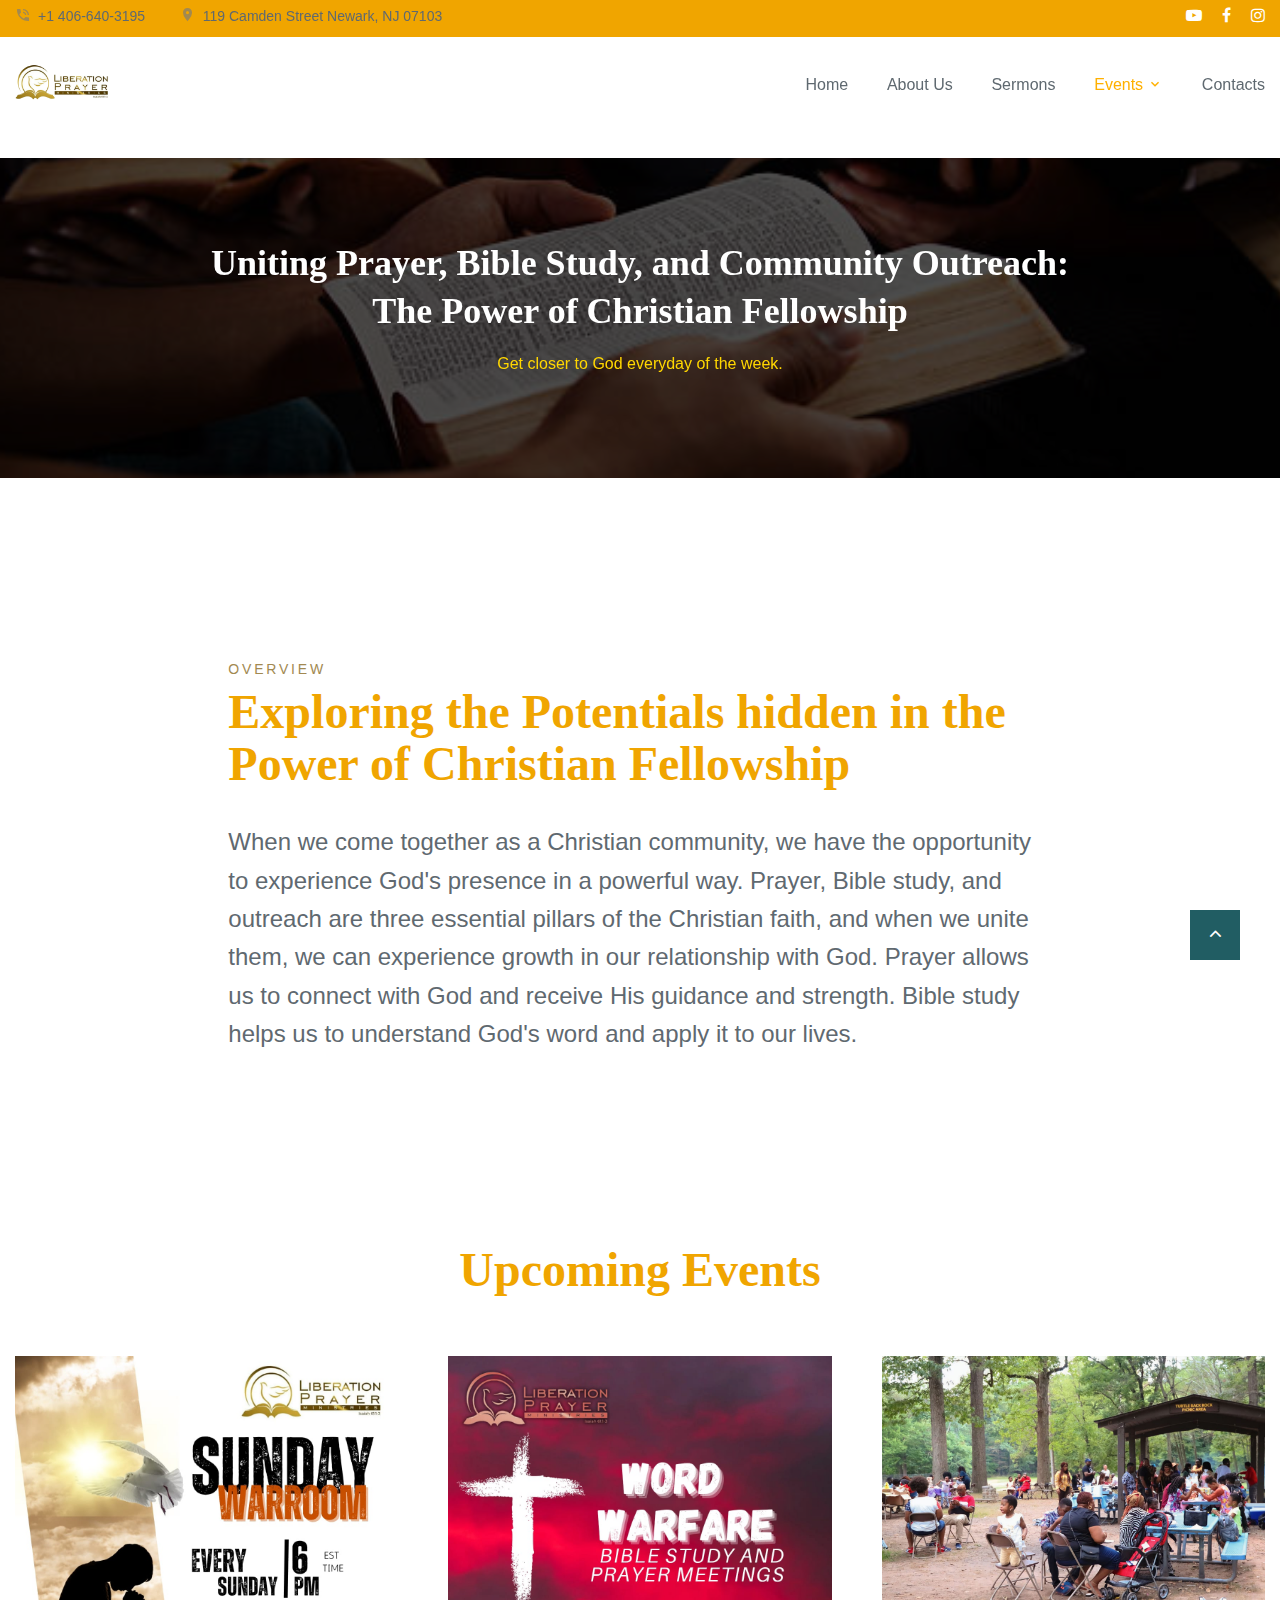
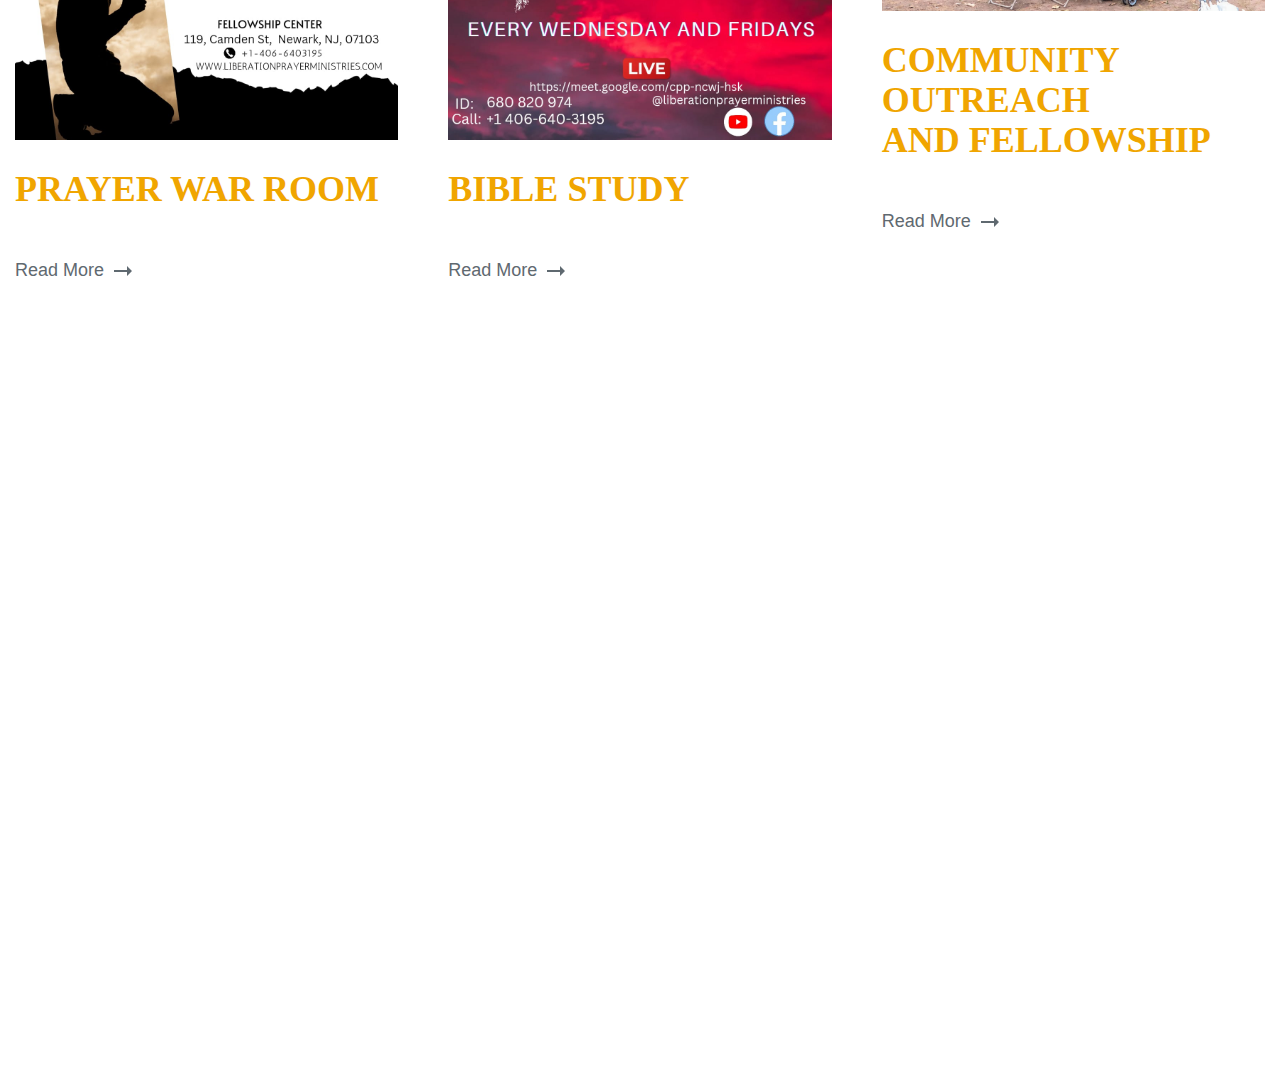
<file: single-event.html>
<!DOCTYPE html>
<html class="wide wow-animation" lang="en">
  <head>
    <title>Events Details | Liberation Prayer Ministries</title>
    <meta charset="utf-8">
    <meta name="viewport" content="width=device-width, height=device-height, initial-scale=1.0">
    <meta http-equiv="X-UA-Compatible" content="IE=edge">
    <link rel="icon" href="images/logo_white.jpg" type="image/x-icon">
    <link rel="preconnect" href="https://fonts.googleapis.com">
    <link rel="preconnect" href="https://fonts.gstatic.com" crossorigin>
    <link href="https://fonts.googleapis.com/css2?family=Poppins:wght@400;600&display=swap" rel="stylesheet">
    <link rel="stylesheet" href="css/bootstrap.css">
    <link rel="stylesheet" href="css/fonts.css">
    <link rel="stylesheet" href="css/style.css">
  </head>
  <body>
    <div class="preloader">
      <div class="preloader-body">
        <div class="cssload-container">
          <div class="cssload-speeding-wheel"></div>
        </div>
        <p>Loading...</p>
      </div>
    </div>
    <div class="page">
      <header class="section page-header">
        <!--RD Navbar-->
        <div class="rd-navbar-wrap">
          <nav class="rd-navbar rd-navbar-classic" data-layout="rd-navbar-fixed" data-sm-layout="rd-navbar-fixed" data-md-layout="rd-navbar-fixed" data-md-device-layout="rd-navbar-fixed" data-lg-layout="rd-navbar-static" data-lg-device-layout="rd-navbar-static" data-xl-layout="rd-navbar-static" data-xl-device-layout="rd-navbar-static" data-lg-stick-up-offset="46px" data-xl-stick-up-offset="46px" data-xxl-stick-up-offset="46px" data-lg-stick-up="true" data-xl-stick-up="true" data-xxl-stick-up="true">
            <div class="rd-navbar-collapse-toggle rd-navbar-fixed-element-1" data-rd-navbar-toggle=".rd-navbar-collapse"><span></span></div>
            <div class="rd-navbar-aside-outer rd-navbar-collapse bg_gold">
              <div class="rd-navbar-aside">
                <ul class="list-inline list-inline-md">
                  <li>
                    <div class="unit unit-spacing-xs align-items-center">
                      <div class="unit-left"><span class="icon text-middle mdi-phone-in-talk mdi"></span></div>
                      <div class="unit-body"><a href="tel:+14066403195">+1 406-640-3195</a></div>
                    </div>
                  </li>
                  <li>
                    <div class="unit unit-spacing-xs align-items-center">
                      <div class="unit-left"><span class="icon text-middle mdi-map-marker mdi"></span></div>
                      <div class="unit-body"><a href="#">119 Camden Street Newark, NJ 07103</a></div>
                    </div>
                  </li>
                </ul>
                <ul class="social-list">
                  <li><a href="https://youtube.com/@liberationprayerministries8316?si=msBdqFw1XP7mXvxg"><span class="icon fa fa-youtube-play text__white"></span></a></li>
                  <li><a href="https://www.facebook.com/LiberationPrayerMinistries"><span class="icon fa fa-facebook-f text__white"></span></a></li>
                  <li><a href="https://instagram.com/liberationprayerministries?igshid=NjIwNzIyMDk2Mg=="><span class="icon fa fa-instagram text__white"></span></a></li>
                </ul>
              </div>
            </div>
            <div class="rd-navbar-main-outer">
              <div class="rd-navbar-main">
                <!--RD Navbar Panel-->
                <div class="rd-navbar-panel">
                  <!--RD Navbar Toggle-->
                  <button class="rd-navbar-toggle" data-rd-navbar-toggle=".rd-navbar-nav-wrap"><span></span></button>
                  <!--RD Navbar Brand-->
                  <div class="rd-navbar-brand">
                    <!--Brand--><a class="brand" href="index.html"><img class="brand-logo-dark" src="images/logo.png" alt="" width="94" height="27"/><img class="brand-logo-light" src="images/logo.png" alt="" width="94" height="27"/></a>
                  </div>
                </div>
                <div class="rd-navbar-main-element">
                  <div class="rd-navbar-nav-wrap">
                    <ul class="rd-navbar-nav">
                      <li class="rd-nav-item"><a class="rd-nav-link" href="index.html">Home</a>
                      </li>
                      <li class="rd-nav-item"><a class="rd-nav-link" href="about-us.html">About Us</a>
                      </li>
                      <li class="rd-nav-item"><a class="rd-nav-link" href="sermons.html">Sermons</a>
                      </li>
                      <li class="rd-nav-item active"><a class="rd-nav-link" href="events.html">Events</a>
                        <ul class="rd-menu rd-navbar-dropdown">
                          <li class="rd-dropdown-item active"><a class="rd-dropdown-link" href="single-event.html">Single Event</a>
                          </li>
                        </ul>
                      </li>
                      <li class="rd-nav-item"><a class="rd-nav-link" href="contacts.html">Contacts</a>
                      </li>
                    </ul>
                  </div>
                </div>
              </div>
            </div>
          </nav>
        </div>
      </header>
      <!-- Breadcrumbs-->
      <section class="breadcrumbs-custom bg-image" style="background-image: url(images/single.jpg); background-blend-mode:multiply; background-color:rgba(0,0,0,0.7);" data-preset='{"title":"Breadcrumbs","category":"header","reload":false,"id":"breadcrumbs"}'>
        <div class="container">
          <div class="h3 breadcrumbs-custom-title">Uniting Prayer, Bible Study, and Community Outreach: <br class="d-none d-xl-block"> The Power of Christian Fellowship</div>
          <p class="breadcrumbs-custom-caption" style="color: gold; font-size:1rem;">Get closer to God everyday of the week.</p>
          <ul class="breadcrumbs-custom-path">
            <li><a href="index.html">Home</a></li>
            <li><a href="events.html">Events</a></li>
            <li class="active">Single Event</li>
          </ul>
        </div>
      </section>
      <section class="section section-lg bg-default">
        <div class="container">
          <div class="row justify-content-center">
            <div class="col-xl-8 col-lg-10">
              <div class="pre-title wow fadeInLeft" data-wow-delay=".1s">overview</div>
              <h2 class="wow fadeInRight" data-wow-delay=".2s">Exploring the Potentials hidden in the Power of Christian Fellowship</h2>
              <p class="text-sm wow fadeInUp" data-wow-delay=".3s">When we come together as a Christian community, we have the opportunity to experience God's presence in a powerful way. Prayer, Bible study, and outreach are three essential pillars of the Christian faith, and when we unite them, we can experience growth in our relationship with God. Prayer allows us to connect with God and receive His guidance and strength. Bible study helps us to understand God's word and apply it to our lives.</p>
              <!-- <div class="single-event-date offset-xl-50"><span class="date">Oct 1, 2023</span><a class="location" href="#"><span class="icon mdi-map-marker mdi"></span>119 Camden street, Newark, NJ</a></div><a class="shadow btn btn-icon btn-icon-right btn-secondary btn-svg offset-xl-55 wow fadeInUp" href="about-us.html" data-wow-delay=".3s"><span class="svg-icon">
                  <svg xmlns="http://www.w3.org/2000/svg" width="18" height="10" viewbox="0 0 18 10" fill="#fff">
                    <path d="M13 10V6H0V4H13V0L18 5L13 10Z" fill=""></path>
                  </svg></span><span>More about us</span></a>
            </div> -->
          </div>
        </div>
      </section>
      <section class="section section-lg bg-default">
        <div class="container">
          <!-- <div class="pre-title text-center">Nearest & Upcoming</div> -->
          <h2 class="text-center">Upcoming Events</h2>
          <div class="row row-narrow-50 row-30 row-xl">
            <div class="col-lg-4">
              <div class="post-classic sm">
                <div class="post-classic__media"><a href="#"><img src="images/upcoming_event.jpg" alt="" width="390" height="273"/></a></div>
                <div class="post-classic__caption">
                  <!-- <span class="post-info">Liberation Prayer Ministries,  January 23, 2024 </span> -->
                  <h3 class="post-title"><a href="#">PRAYER WAR ROOM</a></h3><a class="btn btn-icon btn-icon-right btn-transparent btn-svg" href="#"><span class="svg-icon">
                      <svg xmlns="http://www.w3.org/2000/svg" width="18" height="10" viewbox="0 0 18 10">
                        <path d="M13 10V6H0V4H13V0L18 5L13 10Z" fill=""></path>
                      </svg></span><span>Read More</span></a>
                </div>
              </div>
            </div>
            <div class="col-lg-4">
              <div class="post-classic sm">
                <div class="post-classic__media"><a href="#"><img src="images/biblestudy.jpg" alt="" width="390" height="273"/></a></div>
                <div class="post-classic__caption">
                  <!-- <span class="post-info">Liberation Prayer Ministries,  January 23, 2024 </span> -->
                  <h3 class="post-title"><a href="#">BIBLE STUDY</a></h3><a class="btn btn-icon btn-icon-right btn-transparent btn-svg" href="#"><span class="svg-icon">
                      <svg xmlns="http://www.w3.org/2000/svg" width="18" height="10" viewbox="0 0 18 10">
                        <path d="M13 10V6H0V4H13V0L18 5L13 10Z" fill=""></path>
                      </svg></span><span>Read More</span></a>
                </div>
              </div>
            </div>
            <div class="col-lg-4">
              <div class="post-classic sm">
                <div class="post-classic__media"><a href="#"><img src="images/pic_3.jpg" alt="" width="390" height="273"/></a></div>
                <div class="post-classic__caption">
                  <!-- <span class="post-info">Liberation Prayer Ministries,  January 23, 2020 </span> -->
                  <h3 class="post-title"><a href="#">COMMUNITY OUTREACH AND FELLOWSHIP</a></h3><a class="btn btn-icon btn-icon-right btn-transparent btn-svg" href="#"><span class="svg-icon">
                      <svg xmlns="http://www.w3.org/2000/svg" width="18" height="10" viewbox="0 0 18 10">
                        <path d="M13 10V6H0V4H13V0L18 5L13 10Z" fill=""></path>
                      </svg></span><span>Read More</span></a>
                </div>
              </div>
            </div>
          </div>
        </div>
      </section>
      <footer class="section footer-classic">
        <div class="footer-body">
          <div class="container">
            <div class="row justify-content-xl-between row-40 justify-content-lg-center">
              <div class="col-lg-6">
                <div class="row row-20">
                  <div class="col-sm-4 col-6 wow fadeInUp" data-wow-delay=".1s">
                    <div class="footer-title">Who We Are</div>
                    <ul class="nav-list">
                      <li><a href="about-us.html">About Us</a></li>
                      <li><a href="sermons.html">Sermons</a></li>
                      <li><a href="contacts.html">Contacts</a></li>
                    </ul>
                  </div>
                  <div class="col-sm-4 col-6 wow fadeInUp" data-wow-delay=".2s">
                    <div class="footer-title">Info</div>
                    <ul class="nav-list">
                      <li><a href="events.html">Events</a></li>           
                      <li><a href="donate.html">Donate Now</a></li>
                    </ul>
                  </div>
                </div>
              </div>
              <div class="col-lg-5 inset-right-100 wow fadeInRight" data-wow-delay=".3s">
                <div class="footer-title">Contact us</div>
                <ul class="contact-list">
                  <li>119 Camden Street Newark, NJ 07103 Questions? Please write us at:<a class="link-secondary" href="mailto:info@liberationprayerministries.com">info@liberationprayerministries.com</a></li>
                  <li><span>Call us:</span><a class="phone" href="tel:+14066403195">+1 406-640-3195</a></li>
                </ul>
                <ul class="social-list">
                  <li><a href="https://youtube.com/@liberationprayerministries8316?si=msBdqFw1XP7mXvxg"><span class="icon fa fa-youtube-play"></span></a></li>
                  <li><a href="https://www.facebook.com/LiberationPrayerMinistries"><span class="icon fa fa-facebook-f"></span></a></li>
                  <li><a href="https://instagram.com/liberationprayerministries?igshid=NjIwNzIyMDk2Mg=="><span class="icon fa fa-instagram"></span></a></li>
                </ul>
              </div>
            </div>
          </div>
        </div>
        <div class="footer-aside">
          <div class="container">
            <div class="row row-xl-40">
              <div class="col-12 wow fadeInUp" data-wow-delay=".2s">
                <p>Liberation Prayer Ministries is a Family of Faith that is committed to Bible teaching and joyful worship. Children, youth and adults of all ages are ministered to and given opportunities to serve the Lord by serving others. You are invited to join us and experience what it is like to be a part of the family. We have much to offer you.  Liberation Prayer Ministries is where each person is made to feel welcomed and wanted. We take seriously our mission statement, which is "To Know Jesus and make Him known; To Follow the Leadership of the Holy Spirit; and to Take God's Word to God's World."</p>
              </div>
              <div class="col-12 wow fadeInUp" data-wow-delay=".4s">
                <p class="rights"><span>&copy;&nbsp; </span><span class="copyright-year"></span><span>&nbsp;</span><span>Liberation Prayer Ministries</span><span>.&nbsp;</span><span>All Rights Reserved.</span></p>
              </div>
            </div>
          </div>
        </div>
      </footer>
    </div>
    <div class="snackbars" id="form-output-global"></div>
    <script src="js/core.min.js"></script>
    <script src="js/script.js"></script>
  </body>
</html>
</file>
<file: css/fonts.css>
/** @group Fonts *//** @section Font Awesome Icons 4.7.0 */@font-face {	font-family: 'FontAwesome';	src: url("../fonts/fontawesome-webfont.eot?v=4.7.0");	src: url("../fonts/fontawesome-webfont.eot?#iefix&v=4.7.0") format("embedded-opentype"), url("../fonts/fontawesome-webfont.woff2?v=4.7.0") format("woff2"), url("../fonts/fontawesome-webfont.woff?v=4.7.0") format("woff"), url("../fonts/fontawesome-webfont.ttf?v=4.7.0") format("truetype"), url("../fonts/fontawesome-webfont.svg?v=4.7.0#fontawesomeregular") format("svg");	font-weight: normal;	font-style: normal;}.fa {	display: inline-block;	font-family: 'FontAwesome';	font-size: inherit;	text-rendering: auto;	-webkit-font-smoothing: antialiased;	-moz-osx-font-smoothing: grayscale;}[class*='fa-']:before {	font-weight: 400;	font-family: 'FontAwesome';}/* makes the font 33% larger relative to the icon container */.fa-lg {	font-size: 1.33333333em;	line-height: 0.75em;	vertical-align: -15%;}.fa-2x {	font-size: 2em;}.fa-3x {	font-size: 3em;}.fa-4x {	font-size: 4em;}.fa-5x {	font-size: 5em;}.fa-fw {	width: 1.28571429em;	text-align: center;}.fa-ul {	padding-left: 0;	margin-left: 2.14285714em;	list-style-type: none;}.fa-ul > li {	position: relative;}.fa-li {	position: absolute;	left: -2.14285714em;	width: 2.14285714em;	top: 0.14285714em;	text-align: center;}.fa-li.fa-lg {	left: -1.85714286em;}.fa-border {	padding: .2em .25em .15em;	border: solid 0.08em #eeeeee;	border-radius: .1em;}.fa-pull-left {	float: left;}.fa-pull-right {	float: right;}.fa.fa-pull-left {	margin-right: .3em;}.fa.fa-pull-right {	margin-left: .3em;}/* Deprecated as of 4.4.0 */.pull-right {	float: right;}.pull-left {	float: left;}.fa.pull-left {	margin-right: .3em;}.fa.pull-right {	margin-left: .3em;}.fa-spin {	-webkit-animation: fa-spin 2s infinite linear;	animation: fa-spin 2s infinite linear;}.fa-pulse {	-webkit-animation: fa-spin 1s infinite steps(8);	animation: fa-spin 1s infinite steps(8);}@-webkit-keyframes fa-spin {	0% {		-webkit-transform: rotate(0deg);		transform: rotate(0deg);	}	100% {		-webkit-transform: rotate(359deg);		transform: rotate(359deg);	}}@keyframes fa-spin {	0% {		-webkit-transform: rotate(0deg);		transform: rotate(0deg);	}	100% {		-webkit-transform: rotate(359deg);		transform: rotate(359deg);	}}.fa-rotate-90 {	-ms-filter: "progid:DXImageTransform.Microsoft.BasicImage(rotation=1)";	-webkit-transform: rotate(90deg);	-ms-transform: rotate(90deg);	transform: rotate(90deg);}.fa-rotate-180 {	-ms-filter: "progid:DXImageTransform.Microsoft.BasicImage(rotation=2)";	-webkit-transform: rotate(180deg);	-ms-transform: rotate(180deg);	transform: rotate(180deg);}.fa-rotate-270 {	-ms-filter: "progid:DXImageTransform.Microsoft.BasicImage(rotation=3)";	-webkit-transform: rotate(270deg);	-ms-transform: rotate(270deg);	transform: rotate(270deg);}.fa-flip-horizontal {	-ms-filter: "progid:DXImageTransform.Microsoft.BasicImage(rotation=0, mirror=1)";	-webkit-transform: scale(-1, 1);	-ms-transform: scale(-1, 1);	transform: scale(-1, 1);}.fa-flip-vertical {	-ms-filter: "progid:DXImageTransform.Microsoft.BasicImage(rotation=2, mirror=1)";	-webkit-transform: scale(1, -1);	-ms-transform: scale(1, -1);	transform: scale(1, -1);}:root .fa-rotate-90,:root .fa-rotate-180,:root .fa-rotate-270,:root .fa-flip-horizontal,:root .fa-flip-vertical {	filter: none;}.fa-stack {	position: relative;	display: inline-block;	width: 2em;	height: 2em;	line-height: 2em;	vertical-align: middle;}.fa-stack-1x,.fa-stack-2x {	position: absolute;	left: 0;	width: 100%;	text-align: center;}.fa-stack-1x {	line-height: inherit;}.fa-stack-2x {	font-size: 2em;}.fa-inverse {	color: #ffffff;}/* Font Awesome uses the Unicode Private Use Area (PUA) to ensure screen
   readers do not read off random characters that represent icons */.fa-glass:before {	content: "\f000";}.fa-music:before {	content: "\f001";}.fa-search:before {	content: "\f002";}.fa-envelope-o:before {	content: "\f003";}.fa-heart:before {	content: "\f004";}.fa-star:before {	content: "\f005";}.fa-star-o:before {	content: "\f006";}.fa-user:before {	content: "\f007";}.fa-film:before {	content: "\f008";}.fa-th-large:before {	content: "\f009";}.fa-th:before {	content: "\f00a";}.fa-th-list:before {	content: "\f00b";}.fa-check:before {	content: "\f00c";}.fa-remove:before,.fa-close:before,.fa-times:before {	content: "\f00d";}.fa-search-plus:before {	content: "\f00e";}.fa-search-minus:before {	content: "\f010";}.fa-power-off:before {	content: "\f011";}.fa-signal:before {	content: "\f012";}.fa-gear:before,.fa-cog:before {	content: "\f013";}.fa-trash-o:before {	content: "\f014";}.fa-home:before {	content: "\f015";}.fa-file-o:before {	content: "\f016";}.fa-clock-o:before {	content: "\f017";}.fa-road:before {	content: "\f018";}.fa-download:before {	content: "\f019";}.fa-arrow-circle-o-down:before {	content: "\f01a";}.fa-arrow-circle-o-up:before {	content: "\f01b";}.fa-inbox:before {	content: "\f01c";}.fa-play-circle-o:before {	content: "\f01d";}.fa-rotate-right:before,.fa-repeat:before {	content: "\f01e";}.fa-refresh:before {	content: "\f021";}.fa-list-alt:before {	content: "\f022";}.fa-lock:before {	content: "\f023";}.fa-flag:before {	content: "\f024";}.fa-headphones:before {	content: "\f025";}.fa-volume-off:before {	content: "\f026";}.fa-volume-down:before {	content: "\f027";}.fa-volume-up:before {	content: "\f028";}.fa-qrcode:before {	content: "\f029";}.fa-barcode:before {	content: "\f02a";}.fa-tag:before {	content: "\f02b";}.fa-tags:before {	content: "\f02c";}.fa-book:before {	content: "\f02d";}.fa-bookmark:before {	content: "\f02e";}.fa-print:before {	content: "\f02f";}.fa-camera:before {	content: "\f030";}.fa-font:before {	content: "\f031";}.fa-bold:before {	content: "\f032";}.fa-italic:before {	content: "\f033";}.fa-text-height:before {	content: "\f034";}.fa-text-width:before {	content: "\f035";}.fa-align-left:before {	content: "\f036";}.fa-align-center:before {	content: "\f037";}.fa-align-right:before {	content: "\f038";}.fa-align-justify:before {	content: "\f039";}.fa-list:before {	content: "\f03a";}.fa-dedent:before,.fa-outdent:before {	content: "\f03b";}.fa-indent:before {	content: "\f03c";}.fa-video-camera:before {	content: "\f03d";}.fa-photo:before,.fa-image:before,.fa-picture-o:before {	content: "\f03e";}.fa-pencil:before {	content: "\f040";}.fa-map-marker:before {	content: "\f041";}.fa-adjust:before {	content: "\f042";}.fa-tint:before {	content: "\f043";}.fa-edit:before,.fa-pencil-square-o:before {	content: "\f044";}.fa-share-square-o:before {	content: "\f045";}.fa-check-square-o:before {	content: "\f046";}.fa-arrows:before {	content: "\f047";}.fa-step-backward:before {	content: "\f048";}.fa-fast-backward:before {	content: "\f049";}.fa-backward:before {	content: "\f04a";}.fa-play:before {	content: "\f04b";}.fa-pause:before {	content: "\f04c";}.fa-stop:before {	content: "\f04d";}.fa-forward:before {	content: "\f04e";}.fa-fast-forward:before {	content: "\f050";}.fa-step-forward:before {	content: "\f051";}.fa-eject:before {	content: "\f052";}.fa-chevron-left:before {	content: "\f053";}.fa-chevron-right:before {	content: "\f054";}.fa-plus-circle:before {	content: "\f055";}.fa-minus-circle:before {	content: "\f056";}.fa-times-circle:before {	content: "\f057";}.fa-check-circle:before {	content: "\f058";}.fa-question-circle:before {	content: "\f059";}.fa-info-circle:before {	content: "\f05a";}.fa-crosshairs:before {	content: "\f05b";}.fa-times-circle-o:before {	content: "\f05c";}.fa-check-circle-o:before {	content: "\f05d";}.fa-ban:before {	content: "\f05e";}.fa-arrow-left:before {	content: "\f060";}.fa-arrow-right:before {	content: "\f061";}.fa-arrow-up:before {	content: "\f062";}.fa-arrow-down:before {	content: "\f063";}.fa-mail-forward:before,.fa-share:before {	content: "\f064";}.fa-expand:before {	content: "\f065";}.fa-compress:before {	content: "\f066";}.fa-plus:before {	content: "\f067";}.fa-minus:before {	content: "\f068";}.fa-asterisk:before {	content: "\f069";}.fa-exclamation-circle:before {	content: "\f06a";}.fa-gift:before {	content: "\f06b";}.fa-leaf:before {	content: "\f06c";}.fa-fire:before {	content: "\f06d";}.fa-eye:before {	content: "\f06e";}.fa-eye-slash:before {	content: "\f070";}.fa-warning:before,.fa-exclamation-triangle:before {	content: "\f071";}.fa-plane:before {	content: "\f072";}.fa-calendar:before {	content: "\f073";}.fa-random:before {	content: "\f074";}.fa-comment:before {	content: "\f075";}.fa-magnet:before {	content: "\f076";}.fa-chevron-up:before {	content: "\f077";}.fa-chevron-down:before {	content: "\f078";}.fa-retweet:before {	content: "\f079";}.fa-shopping-cart:before {	content: "\f07a";}.fa-folder:before {	content: "\f07b";}.fa-folder-open:before {	content: "\f07c";}.fa-arrows-v:before {	content: "\f07d";}.fa-arrows-h:before {	content: "\f07e";}.fa-bar-chart-o:before,.fa-bar-chart:before {	content: "\f080";}.fa-twitter-square:before {	content: "\f081";}.fa-facebook-square:before {	content: "\f082";}.fa-camera-retro:before {	content: "\f083";}.fa-key:before {	content: "\f084";}.fa-gears:before,.fa-cogs:before {	content: "\f085";}.fa-comments:before {	content: "\f086";}.fa-thumbs-o-up:before {	content: "\f087";}.fa-thumbs-o-down:before {	content: "\f088";}.fa-star-half:before {	content: "\f089";}.fa-heart-o:before {	content: "\f08a";}.fa-sign-out:before {	content: "\f08b";}.fa-linkedin-square:before {	content: "\f08c";}.fa-thumb-tack:before {	content: "\f08d";}.fa-external-link:before {	content: "\f08e";}.fa-sign-in:before {	content: "\f090";}.fa-trophy:before {	content: "\f091";}.fa-github-square:before {	content: "\f092";}.fa-upload:before {	content: "\f093";}.fa-lemon-o:before {	content: "\f094";}.fa-phone:before {	content: "\f095";}.fa-square-o:before {	content: "\f096";}.fa-bookmark-o:before {	content: "\f097";}.fa-phone-square:before {	content: "\f098";}.fa-twitter:before {	content: "\f099";}.fa-facebook-f:before,.fa-facebook:before {	content: "\f09a";}.fa-github:before {	content: "\f09b";}.fa-unlock:before {	content: "\f09c";}.fa-credit-card:before {	content: "\f09d";}.fa-feed:before,.fa-rss:before {	content: "\f09e";}.fa-hdd-o:before {	content: "\f0a0";}.fa-bullhorn:before {	content: "\f0a1";}.fa-bell:before {	content: "\f0f3";}.fa-certificate:before {	content: "\f0a3";}.fa-hand-o-right:before {	content: "\f0a4";}.fa-hand-o-left:before {	content: "\f0a5";}.fa-hand-o-up:before {	content: "\f0a6";}.fa-hand-o-down:before {	content: "\f0a7";}.fa-arrow-circle-left:before {	content: "\f0a8";}.fa-arrow-circle-right:before {	content: "\f0a9";}.fa-arrow-circle-up:before {	content: "\f0aa";}.fa-arrow-circle-down:before {	content: "\f0ab";}.fa-globe:before {	content: "\f0ac";}.fa-wrench:before {	content: "\f0ad";}.fa-tasks:before {	content: "\f0ae";}.fa-filter:before {	content: "\f0b0";}.fa-briefcase:before {	content: "\f0b1";}.fa-arrows-alt:before {	content: "\f0b2";}.fa-group:before,.fa-users:before {	content: "\f0c0";}.fa-chain:before,.fa-link:before {	content: "\f0c1";}.fa-cloud:before {	content: "\f0c2";}.fa-flask:before {	content: "\f0c3";}.fa-cut:before,.fa-scissors:before {	content: "\f0c4";}.fa-copy:before,.fa-files-o:before {	content: "\f0c5";}.fa-paperclip:before {	content: "\f0c6";}.fa-save:before,.fa-floppy-o:before {	content: "\f0c7";}.fa-square:before {	content: "\f0c8";}.fa-navicon:before,.fa-reorder:before,.fa-bars:before {	content: "\f0c9";}.fa-list-ul:before {	content: "\f0ca";}.fa-list-ol:before {	content: "\f0cb";}.fa-strikethrough:before {	content: "\f0cc";}.fa-underline:before {	content: "\f0cd";}.fa-table:before {	content: "\f0ce";}.fa-magic:before {	content: "\f0d0";}.fa-truck:before {	content: "\f0d1";}.fa-pinterest:before {	content: "\f0d2";}.fa-pinterest-square:before {	content: "\f0d3";}.fa-google-plus-square:before {	content: "\f0d4";}.fa-google-plus:before {	content: "\f0d5";}.fa-money:before {	content: "\f0d6";}.fa-caret-down:before {	content: "\f0d7";}.fa-caret-up:before {	content: "\f0d8";}.fa-caret-left:before {	content: "\f0d9";}.fa-caret-right:before {	content: "\f0da";}.fa-columns:before {	content: "\f0db";}.fa-unsorted:before,.fa-sort:before {	content: "\f0dc";}.fa-sort-down:before,.fa-sort-desc:before {	content: "\f0dd";}.fa-sort-up:before,.fa-sort-asc:before {	content: "\f0de";}.fa-envelope:before {	content: "\f0e0";}.fa-linkedin:before {	content: "\f0e1";}.fa-rotate-left:before,.fa-undo:before {	content: "\f0e2";}.fa-legal:before,.fa-gavel:before {	content: "\f0e3";}.fa-dashboard:before,.fa-tachometer:before {	content: "\f0e4";}.fa-comment-o:before {	content: "\f0e5";}.fa-comments-o:before {	content: "\f0e6";}.fa-flash:before,.fa-bolt:before {	content: "\f0e7";}.fa-sitemap:before {	content: "\f0e8";}.fa-umbrella:before {	content: "\f0e9";}.fa-paste:before,.fa-clipboard:before {	content: "\f0ea";}.fa-lightbulb-o:before {	content: "\f0eb";}.fa-exchange:before {	content: "\f0ec";}.fa-cloud-download:before {	content: "\f0ed";}.fa-cloud-upload:before {	content: "\f0ee";}.fa-user-md:before {	content: "\f0f0";}.fa-stethoscope:before {	content: "\f0f1";}.fa-suitcase:before {	content: "\f0f2";}.fa-bell-o:before {	content: "\f0a2";}.fa-coffee:before {	content: "\f0f4";}.fa-cutlery:before {	content: "\f0f5";}.fa-file-text-o:before {	content: "\f0f6";}.fa-building-o:before {	content: "\f0f7";}.fa-hospital-o:before {	content: "\f0f8";}.fa-ambulance:before {	content: "\f0f9";}.fa-medkit:before {	content: "\f0fa";}.fa-fighter-jet:before {	content: "\f0fb";}.fa-beer:before {	content: "\f0fc";}.fa-h-square:before {	content: "\f0fd";}.fa-plus-square:before {	content: "\f0fe";}.fa-angle-double-left:before {	content: "\f100";}.fa-angle-double-right:before {	content: "\f101";}.fa-angle-double-up:before {	content: "\f102";}.fa-angle-double-down:before {	content: "\f103";}.fa-angle-left:before {	content: "\f104";}.fa-angle-right:before {	content: "\f105";}.fa-angle-up:before {	content: "\f106";}.fa-angle-down:before {	content: "\f107";}.fa-desktop:before {	content: "\f108";}.fa-laptop:before {	content: "\f109";}.fa-tablet:before {	content: "\f10a";}.fa-mobile-phone:before,.fa-mobile:before {	content: "\f10b";}.fa-circle-o:before {	content: "\f10c";}.fa-quote-left:before {	content: "\f10d";}.fa-quote-right:before {	content: "\f10e";}.fa-spinner:before {	content: "\f110";}.fa-circle:before {	content: "\f111";}.fa-mail-reply:before,.fa-reply:before {	content: "\f112";}.fa-github-alt:before {	content: "\f113";}.fa-folder-o:before {	content: "\f114";}.fa-folder-open-o:before {	content: "\f115";}.fa-smile-o:before {	content: "\f118";}.fa-frown-o:before {	content: "\f119";}.fa-meh-o:before {	content: "\f11a";}.fa-gamepad:before {	content: "\f11b";}.fa-keyboard-o:before {	content: "\f11c";}.fa-flag-o:before {	content: "\f11d";}.fa-flag-checkered:before {	content: "\f11e";}.fa-terminal:before {	content: "\f120";}.fa-code:before {	content: "\f121";}.fa-mail-reply-all:before,.fa-reply-all:before {	content: "\f122";}.fa-star-half-empty:before,.fa-star-half-full:before,.fa-star-half-o:before {	content: "\f123";}.fa-location-arrow:before {	content: "\f124";}.fa-crop:before {	content: "\f125";}.fa-code-fork:before {	content: "\f126";}.fa-unlink:before,.fa-chain-broken:before {	content: "\f127";}.fa-question:before {	content: "\f128";}.fa-info:before {	content: "\f129";}.fa-exclamation:before {	content: "\f12a";}.fa-superscript:before {	content: "\f12b";}.fa-subscript:before {	content: "\f12c";}.fa-eraser:before {	content: "\f12d";}.fa-puzzle-piece:before {	content: "\f12e";}.fa-microphone:before {	content: "\f130";}.fa-microphone-slash:before {	content: "\f131";}.fa-shield:before {	content: "\f132";}.fa-calendar-o:before {	content: "\f133";}.fa-fire-extinguisher:before {	content: "\f134";}.fa-rocket:before {	content: "\f135";}.fa-maxcdn:before {	content: "\f136";}.fa-chevron-circle-left:before {	content: "\f137";}.fa-chevron-circle-right:before {	content: "\f138";}.fa-chevron-circle-up:before {	content: "\f139";}.fa-chevron-circle-down:before {	content: "\f13a";}.fa-html5:before {	content: "\f13b";}.fa-css3:before {	content: "\f13c";}.fa-anchor:before {	content: "\f13d";}.fa-unlock-alt:before {	content: "\f13e";}.fa-bullseye:before {	content: "\f140";}.fa-ellipsis-h:before {	content: "\f141";}.fa-ellipsis-v:before {	content: "\f142";}.fa-rss-square:before {	content: "\f143";}.fa-play-circle:before {	content: "\f144";}.fa-ticket:before {	content: "\f145";}.fa-minus-square:before {	content: "\f146";}.fa-minus-square-o:before {	content: "\f147";}.fa-level-up:before {	content: "\f148";}.fa-level-down:before {	content: "\f149";}.fa-check-square:before {	content: "\f14a";}.fa-pencil-square:before {	content: "\f14b";}.fa-external-link-square:before {	content: "\f14c";}.fa-share-square:before {	content: "\f14d";}.fa-compass:before {	content: "\f14e";}.fa-toggle-down:before,.fa-caret-square-o-down:before {	content: "\f150";}.fa-toggle-up:before,.fa-caret-square-o-up:before {	content: "\f151";}.fa-toggle-right:before,.fa-caret-square-o-right:before {	content: "\f152";}.fa-euro:before,.fa-eur:before {	content: "\f153";}.fa-gbp:before {	content: "\f154";}.fa-dollar:before,.fa-usd:before {	content: "\f155";}.fa-rupee:before,.fa-inr:before {	content: "\f156";}.fa-cny:before,.fa-rmb:before,.fa-yen:before,.fa-jpy:before {	content: "\f157";}.fa-ruble:before,.fa-rouble:before,.fa-rub:before {	content: "\f158";}.fa-won:before,.fa-krw:before {	content: "\f159";}.fa-bitcoin:before,.fa-btc:before {	content: "\f15a";}.fa-file:before {	content: "\f15b";}.fa-file-text:before {	content: "\f15c";}.fa-sort-alpha-asc:before {	content: "\f15d";}.fa-sort-alpha-desc:before {	content: "\f15e";}.fa-sort-amount-asc:before {	content: "\f160";}.fa-sort-amount-desc:before {	content: "\f161";}.fa-sort-numeric-asc:before {	content: "\f162";}.fa-sort-numeric-desc:before {	content: "\f163";}.fa-thumbs-up:before {	content: "\f164";}.fa-thumbs-down:before {	content: "\f165";}.fa-youtube-square:before {	content: "\f166";}.fa-youtube:before {	content: "\f167";}.fa-xing:before {	content: "\f168";}.fa-xing-square:before {	content: "\f169";}.fa-youtube-play:before {	content: "\f16a";}.fa-dropbox:before {	content: "\f16b";}.fa-stack-overflow:before {	content: "\f16c";}.fa-instagram:before {	content: "\f16d";}.fa-flickr:before {	content: "\f16e";}.fa-adn:before {	content: "\f170";}.fa-bitbucket:before {	content: "\f171";}.fa-bitbucket-square:before {	content: "\f172";}.fa-tumblr:before {	content: "\f173";}.fa-tumblr-square:before {	content: "\f174";}.fa-long-arrow-down:before {	content: "\f175";}.fa-long-arrow-up:before {	content: "\f176";}.fa-long-arrow-left:before {	content: "\f177";}.fa-long-arrow-right:before {	content: "\f178";}.fa-apple:before {	content: "\f179";}.fa-windows:before {	content: "\f17a";}.fa-android:before {	content: "\f17b";}.fa-linux:before {	content: "\f17c";}.fa-dribbble:before {	content: "\f17d";}.fa-skype:before {	content: "\f17e";}.fa-foursquare:before {	content: "\f180";}.fa-trello:before {	content: "\f181";}.fa-female:before {	content: "\f182";}.fa-male:before {	content: "\f183";}.fa-gittip:before,.fa-gratipay:before {	content: "\f184";}.fa-sun-o:before {	content: "\f185";}.fa-moon-o:before {	content: "\f186";}.fa-archive:before {	content: "\f187";}.fa-bug:before {	content: "\f188";}.fa-vk:before {	content: "\f189";}.fa-weibo:before {	content: "\f18a";}.fa-renren:before {	content: "\f18b";}.fa-pagelines:before {	content: "\f18c";}.fa-stack-exchange:before {	content: "\f18d";}.fa-arrow-circle-o-right:before {	content: "\f18e";}.fa-arrow-circle-o-left:before {	content: "\f190";}.fa-toggle-left:before,.fa-caret-square-o-left:before {	content: "\f191";}.fa-dot-circle-o:before {	content: "\f192";}.fa-wheelchair:before {	content: "\f193";}.fa-vimeo-square:before {	content: "\f194";}.fa-turkish-lira:before,.fa-try:before {	content: "\f195";}.fa-plus-square-o:before {	content: "\f196";}.fa-space-shuttle:before {	content: "\f197";}.fa-slack:before {	content: "\f198";}.fa-envelope-square:before {	content: "\f199";}.fa-wordpress:before {	content: "\f19a";}.fa-openid:before {	content: "\f19b";}.fa-institution:before,.fa-bank:before,.fa-university:before {	content: "\f19c";}.fa-mortar-board:before,.fa-graduation-cap:before {	content: "\f19d";}.fa-yahoo:before {	content: "\f19e";}.fa-google:before {	content: "\f1a0";}.fa-reddit:before {	content: "\f1a1";}.fa-reddit-square:before {	content: "\f1a2";}.fa-stumbleupon-circle:before {	content: "\f1a3";}.fa-stumbleupon:before {	content: "\f1a4";}.fa-delicious:before {	content: "\f1a5";}.fa-digg:before {	content: "\f1a6";}.fa-pied-piper-pp:before {	content: "\f1a7";}.fa-pied-piper-alt:before {	content: "\f1a8";}.fa-drupal:before {	content: "\f1a9";}.fa-joomla:before {	content: "\f1aa";}.fa-language:before {	content: "\f1ab";}.fa-fax:before {	content: "\f1ac";}.fa-building:before {	content: "\f1ad";}.fa-child:before {	content: "\f1ae";}.fa-paw:before {	content: "\f1b0";}.fa-spoon:before {	content: "\f1b1";}.fa-cube:before {	content: "\f1b2";}.fa-cubes:before {	content: "\f1b3";}.fa-behance:before {	content: "\f1b4";}.fa-behance-square:before {	content: "\f1b5";}.fa-steam:before {	content: "\f1b6";}.fa-steam-square:before {	content: "\f1b7";}.fa-recycle:before {	content: "\f1b8";}.fa-automobile:before,.fa-car:before {	content: "\f1b9";}.fa-cab:before,.fa-taxi:before {	content: "\f1ba";}.fa-tree:before {	content: "\f1bb";}.fa-spotify:before {	content: "\f1bc";}.fa-deviantart:before {	content: "\f1bd";}.fa-soundcloud:before {	content: "\f1be";}.fa-database:before {	content: "\f1c0";}.fa-file-pdf-o:before {	content: "\f1c1";}.fa-file-word-o:before {	content: "\f1c2";}.fa-file-excel-o:before {	content: "\f1c3";}.fa-file-powerpoint-o:before {	content: "\f1c4";}.fa-file-photo-o:before,.fa-file-picture-o:before,.fa-file-image-o:before {	content: "\f1c5";}.fa-file-zip-o:before,.fa-file-archive-o:before {	content: "\f1c6";}.fa-file-sound-o:before,.fa-file-audio-o:before {	content: "\f1c7";}.fa-file-movie-o:before,.fa-file-video-o:before {	content: "\f1c8";}.fa-file-code-o:before {	content: "\f1c9";}.fa-vine:before {	content: "\f1ca";}.fa-codepen:before {	content: "\f1cb";}.fa-jsfiddle:before {	content: "\f1cc";}.fa-life-bouy:before,.fa-life-buoy:before,.fa-life-saver:before,.fa-support:before,.fa-life-ring:before {	content: "\f1cd";}.fa-circle-o-notch:before {	content: "\f1ce";}.fa-ra:before,.fa-resistance:before,.fa-rebel:before {	content: "\f1d0";}.fa-ge:before,.fa-empire:before {	content: "\f1d1";}.fa-git-square:before {	content: "\f1d2";}.fa-git:before {	content: "\f1d3";}.fa-y-combinator-square:before,.fa-yc-square:before,.fa-hacker-news:before {	content: "\f1d4";}.fa-tencent-weibo:before {	content: "\f1d5";}.fa-qq:before {	content: "\f1d6";}.fa-wechat:before,.fa-weixin:before {	content: "\f1d7";}.fa-send:before,.fa-paper-plane:before {	content: "\f1d8";}.fa-send-o:before,.fa-paper-plane-o:before {	content: "\f1d9";}.fa-history:before {	content: "\f1da";}.fa-circle-thin:before {	content: "\f1db";}.fa-header:before {	content: "\f1dc";}.fa-paragraph:before {	content: "\f1dd";}.fa-sliders:before {	content: "\f1de";}.fa-share-alt:before {	content: "\f1e0";}.fa-share-alt-square:before {	content: "\f1e1";}.fa-bomb:before {	content: "\f1e2";}.fa-soccer-ball-o:before,.fa-futbol-o:before {	content: "\f1e3";}.fa-tty:before {	content: "\f1e4";}.fa-binoculars:before {	content: "\f1e5";}.fa-plug:before {	content: "\f1e6";}.fa-slideshare:before {	content: "\f1e7";}.fa-twitch:before {	content: "\f1e8";}.fa-yelp:before {	content: "\f1e9";}.fa-newspaper-o:before {	content: "\f1ea";}.fa-wifi:before {	content: "\f1eb";}.fa-calculator:before {	content: "\f1ec";}.fa-paypal:before {	content: "\f1ed";}.fa-google-wallet:before {	content: "\f1ee";}.fa-cc-visa:before {	content: "\f1f0";}.fa-cc-mastercard:before {	content: "\f1f1";}.fa-cc-discover:before {	content: "\f1f2";}.fa-cc-amex:before {	content: "\f1f3";}.fa-cc-paypal:before {	content: "\f1f4";}.fa-cc-stripe:before {	content: "\f1f5";}.fa-bell-slash:before {	content: "\f1f6";}.fa-bell-slash-o:before {	content: "\f1f7";}.fa-trash:before {	content: "\f1f8";}.fa-copyright:before {	content: "\f1f9";}.fa-at:before {	content: "\f1fa";}.fa-eyedropper:before {	content: "\f1fb";}.fa-paint-brush:before {	content: "\f1fc";}.fa-birthday-cake:before {	content: "\f1fd";}.fa-area-chart:before {	content: "\f1fe";}.fa-pie-chart:before {	content: "\f200";}.fa-line-chart:before {	content: "\f201";}.fa-lastfm:before {	content: "\f202";}.fa-lastfm-square:before {	content: "\f203";}.fa-toggle-off:before {	content: "\f204";}.fa-toggle-on:before {	content: "\f205";}.fa-bicycle:before {	content: "\f206";}.fa-bus:before {	content: "\f207";}.fa-ioxhost:before {	content: "\f208";}.fa-angellist:before {	content: "\f209";}.fa-cc:before {	content: "\f20a";}.fa-shekel:before,.fa-sheqel:before,.fa-ils:before {	content: "\f20b";}.fa-meanpath:before {	content: "\f20c";}.fa-buysellads:before {	content: "\f20d";}.fa-connectdevelop:before {	content: "\f20e";}.fa-dashcube:before {	content: "\f210";}.fa-forumbee:before {	content: "\f211";}.fa-leanpub:before {	content: "\f212";}.fa-sellsy:before {	content: "\f213";}.fa-shirtsinbulk:before {	content: "\f214";}.fa-simplybuilt:before {	content: "\f215";}.fa-skyatlas:before {	content: "\f216";}.fa-cart-plus:before {	content: "\f217";}.fa-cart-arrow-down:before {	content: "\f218";}.fa-diamond:before {	content: "\f219";}.fa-ship:before {	content: "\f21a";}.fa-user-secret:before {	content: "\f21b";}.fa-motorcycle:before {	content: "\f21c";}.fa-street-view:before {	content: "\f21d";}.fa-heartbeat:before {	content: "\f21e";}.fa-venus:before {	content: "\f221";}.fa-mars:before {	content: "\f222";}.fa-mercury:before {	content: "\f223";}.fa-intersex:before,.fa-transgender:before {	content: "\f224";}.fa-transgender-alt:before {	content: "\f225";}.fa-venus-double:before {	content: "\f226";}.fa-mars-double:before {	content: "\f227";}.fa-venus-mars:before {	content: "\f228";}.fa-mars-stroke:before {	content: "\f229";}.fa-mars-stroke-v:before {	content: "\f22a";}.fa-mars-stroke-h:before {	content: "\f22b";}.fa-neuter:before {	content: "\f22c";}.fa-genderless:before {	content: "\f22d";}.fa-facebook-official:before {	content: "\f230";}.fa-pinterest-p:before {	content: "\f231";}.fa-whatsapp:before {	content: "\f232";}.fa-server:before {	content: "\f233";}.fa-user-plus:before {	content: "\f234";}.fa-user-times:before {	content: "\f235";}.fa-hotel:before,.fa-bed:before {	content: "\f236";}.fa-viacoin:before {	content: "\f237";}.fa-train:before {	content: "\f238";}.fa-subway:before {	content: "\f239";}.fa-medium:before {	content: "\f23a";}.fa-yc:before,.fa-y-combinator:before {	content: "\f23b";}.fa-optin-monster:before {	content: "\f23c";}.fa-opencart:before {	content: "\f23d";}.fa-expeditedssl:before {	content: "\f23e";}.fa-battery-4:before,.fa-battery:before,.fa-battery-full:before {	content: "\f240";}.fa-battery-3:before,.fa-battery-three-quarters:before {	content: "\f241";}.fa-battery-2:before,.fa-battery-half:before {	content: "\f242";}.fa-battery-1:before,.fa-battery-quarter:before {	content: "\f243";}.fa-battery-0:before,.fa-battery-empty:before {	content: "\f244";}.fa-mouse-pointer:before {	content: "\f245";}.fa-i-cursor:before {	content: "\f246";}.fa-object-group:before {	content: "\f247";}.fa-object-ungroup:before {	content: "\f248";}.fa-sticky-note:before {	content: "\f249";}.fa-sticky-note-o:before {	content: "\f24a";}.fa-cc-jcb:before {	content: "\f24b";}.fa-cc-diners-club:before {	content: "\f24c";}.fa-clone:before {	content: "\f24d";}.fa-balance-scale:before {	content: "\f24e";}.fa-hourglass-o:before {	content: "\f250";}.fa-hourglass-1:before,.fa-hourglass-start:before {	content: "\f251";}.fa-hourglass-2:before,.fa-hourglass-half:before {	content: "\f252";}.fa-hourglass-3:before,.fa-hourglass-end:before {	content: "\f253";}.fa-hourglass:before {	content: "\f254";}.fa-hand-grab-o:before,.fa-hand-rock-o:before {	content: "\f255";}.fa-hand-stop-o:before,.fa-hand-paper-o:before {	content: "\f256";}.fa-hand-scissors-o:before {	content: "\f257";}.fa-hand-lizard-o:before {	content: "\f258";}.fa-hand-spock-o:before {	content: "\f259";}.fa-hand-pointer-o:before {	content: "\f25a";}.fa-hand-peace-o:before {	content: "\f25b";}.fa-trademark:before {	content: "\f25c";}.fa-registered:before {	content: "\f25d";}.fa-creative-commons:before {	content: "\f25e";}.fa-gg:before {	content: "\f260";}.fa-gg-circle:before {	content: "\f261";}.fa-tripadvisor:before {	content: "\f262";}.fa-odnoklassniki:before {	content: "\f263";}.fa-odnoklassniki-square:before {	content: "\f264";}.fa-get-pocket:before {	content: "\f265";}.fa-wikipedia-w:before {	content: "\f266";}.fa-safari:before {	content: "\f267";}.fa-chrome:before {	content: "\f268";}.fa-firefox:before {	content: "\f269";}.fa-opera:before {	content: "\f26a";}.fa-internet-explorer:before {	content: "\f26b";}.fa-tv:before,.fa-television:before {	content: "\f26c";}.fa-contao:before {	content: "\f26d";}.fa-500px:before {	content: "\f26e";}.fa-amazon:before {	content: "\f270";}.fa-calendar-plus-o:before {	content: "\f271";}.fa-calendar-minus-o:before {	content: "\f272";}.fa-calendar-times-o:before {	content: "\f273";}.fa-calendar-check-o:before {	content: "\f274";}.fa-industry:before {	content: "\f275";}.fa-map-pin:before {	content: "\f276";}.fa-map-signs:before {	content: "\f277";}.fa-map-o:before {	content: "\f278";}.fa-map:before {	content: "\f279";}.fa-commenting:before {	content: "\f27a";}.fa-commenting-o:before {	content: "\f27b";}.fa-houzz:before {	content: "\f27c";}.fa-vimeo:before {	content: "\f27d";}.fa-black-tie:before {	content: "\f27e";}.fa-fonticons:before {	content: "\f280";}.fa-reddit-alien:before {	content: "\f281";}.fa-edge:before {	content: "\f282";}.fa-credit-card-alt:before {	content: "\f283";}.fa-codiepie:before {	content: "\f284";}.fa-modx:before {	content: "\f285";}.fa-fort-awesome:before {	content: "\f286";}.fa-usb:before {	content: "\f287";}.fa-product-hunt:before {	content: "\f288";}.fa-mixcloud:before {	content: "\f289";}.fa-scribd:before {	content: "\f28a";}.fa-pause-circle:before {	content: "\f28b";}.fa-pause-circle-o:before {	content: "\f28c";}.fa-stop-circle:before {	content: "\f28d";}.fa-stop-circle-o:before {	content: "\f28e";}.fa-shopping-bag:before {	content: "\f290";}.fa-shopping-basket:before {	content: "\f291";}.fa-hashtag:before {	content: "\f292";}.fa-bluetooth:before {	content: "\f293";}.fa-bluetooth-b:before {	content: "\f294";}.fa-percent:before {	content: "\f295";}.fa-gitlab:before {	content: "\f296";}.fa-wpbeginner:before {	content: "\f297";}.fa-wpforms:before {	content: "\f298";}.fa-envira:before {	content: "\f299";}.fa-universal-access:before {	content: "\f29a";}.fa-wheelchair-alt:before {	content: "\f29b";}.fa-question-circle-o:before {	content: "\f29c";}.fa-blind:before {	content: "\f29d";}.fa-audio-description:before {	content: "\f29e";}.fa-volume-control-phone:before {	content: "\f2a0";}.fa-braille:before {	content: "\f2a1";}.fa-assistive-listening-systems:before {	content: "\f2a2";}.fa-asl-interpreting:before,.fa-american-sign-language-interpreting:before {	content: "\f2a3";}.fa-deafness:before,.fa-hard-of-hearing:before,.fa-deaf:before {	content: "\f2a4";}.fa-glide:before {	content: "\f2a5";}.fa-glide-g:before {	content: "\f2a6";}.fa-signing:before,.fa-sign-language:before {	content: "\f2a7";}.fa-low-vision:before {	content: "\f2a8";}.fa-viadeo:before {	content: "\f2a9";}.fa-viadeo-square:before {	content: "\f2aa";}.fa-snapchat:before {	content: "\f2ab";}.fa-snapchat-ghost:before {	content: "\f2ac";}.fa-snapchat-square:before {	content: "\f2ad";}.fa-pied-piper:before {	content: "\f2ae";}.fa-first-order:before {	content: "\f2b0";}.fa-yoast:before {	content: "\f2b1";}.fa-themeisle:before {	content: "\f2b2";}.fa-google-plus-circle:before,.fa-google-plus-official:before {	content: "\f2b3";}.fa-fa:before,.fa-font-awesome:before {	content: "\f2b4";}.fa-handshake-o:before {	content: "\f2b5";}.fa-envelope-open:before {	content: "\f2b6";}.fa-envelope-open-o:before {	content: "\f2b7";}.fa-linode:before {	content: "\f2b8";}.fa-address-book:before {	content: "\f2b9";}.fa-address-book-o:before {	content: "\f2ba";}.fa-vcard:before,.fa-address-card:before {	content: "\f2bb";}.fa-vcard-o:before,.fa-address-card-o:before {	content: "\f2bc";}.fa-user-circle:before {	content: "\f2bd";}.fa-user-circle-o:before {	content: "\f2be";}.fa-user-o:before {	content: "\f2c0";}.fa-id-badge:before {	content: "\f2c1";}.fa-drivers-license:before,.fa-id-card:before {	content: "\f2c2";}.fa-drivers-license-o:before,.fa-id-card-o:before {	content: "\f2c3";}.fa-quora:before {	content: "\f2c4";}.fa-free-code-camp:before {	content: "\f2c5";}.fa-telegram:before {	content: "\f2c6";}.fa-thermometer-4:before,.fa-thermometer:before,.fa-thermometer-full:before {	content: "\f2c7";}.fa-thermometer-3:before,.fa-thermometer-three-quarters:before {	content: "\f2c8";}.fa-thermometer-2:before,.fa-thermometer-half:before {	content: "\f2c9";}.fa-thermometer-1:before,.fa-thermometer-quarter:before {	content: "\f2ca";}.fa-thermometer-0:before,.fa-thermometer-empty:before {	content: "\f2cb";}.fa-shower:before {	content: "\f2cc";}.fa-bathtub:before,.fa-s15:before,.fa-bath:before {	content: "\f2cd";}.fa-podcast:before {	content: "\f2ce";}.fa-window-maximize:before {	content: "\f2d0";}.fa-window-minimize:before {	content: "\f2d1";}.fa-window-restore:before {	content: "\f2d2";}.fa-times-rectangle:before,.fa-window-close:before {	content: "\f2d3";}.fa-times-rectangle-o:before,.fa-window-close-o:before {	content: "\f2d4";}.fa-bandcamp:before {	content: "\f2d5";}.fa-grav:before {	content: "\f2d6";}.fa-etsy:before {	content: "\f2d7";}.fa-imdb:before {	content: "\f2d8";}.fa-ravelry:before {	content: "\f2d9";}.fa-eercast:before {	content: "\f2da";}.fa-microchip:before {	content: "\f2db";}.fa-snowflake-o:before {	content: "\f2dc";}.fa-superpowers:before {	content: "\f2dd";}.fa-wpexplorer:before {	content: "\f2de";}.fa-meetup:before {	content: "\f2e0";}.sr-only {	position: absolute;	width: 1px;	height: 1px;	padding: 0;	margin: -1px;	overflow: hidden;	clip: rect(0, 0, 0, 0);	border: 0;}.sr-only-focusable:active,.sr-only-focusable:focus {	position: static;	width: auto;	height: auto;	margin: 0;	overflow: visible;	clip: auto;}/** @section Material Design Icons */@font-face {	font-family: "Material Design Icons";	src: url("../fonts/materialdesignicons-webfont.eot?v=1.4.57");	src: url("../fonts/materialdesignicons-webfont.eot?#iefix&v=1.4.57") format("embedded-opentype"), url("../fonts/materialdesignicons-webfont.woff2?v=1.4.57") format("woff2"), url("../fonts/materialdesignicons-webfont.woff?v=1.4.57") format("woff"), url("../fonts/materialdesignicons-webfont.ttf?v=1.4.57") format("truetype"), url("../fonts/materialdesignicons-webfont.svg?v=1.4.57#materialdesigniconsregular") format("svg");	font-weight: normal;	font-style: normal;}.mdi {	display: inline-block;	font: normal normal normal 24px/1 "Material Design Icons";	font-size: inherit;	text-rendering: auto;	-webkit-font-smoothing: antialiased;	-moz-osx-font-smoothing: grayscale;	transform: translate(0, 0);}.mdi-access-point:before {	content: "\f101";}.mdi-access-point-network:before {	content: "\f102";}.mdi-account:before {	content: "\f103";}.mdi-account-alert:before {	content: "\f104";}.mdi-account-box:before {	content: "\f105";}.mdi-account-box-outline:before {	content: "\f106";}.mdi-account-check:before {	content: "\f107";}.mdi-account-circle:before {	content: "\f108";}.mdi-account-convert:before {	content: "\f109";}.mdi-account-key:before {	content: "\f10a";}.mdi-account-location:before {	content: "\f10b";}.mdi-account-minus:before {	content: "\f10c";}.mdi-account-multiple:before {	content: "\f10d";}.mdi-account-multiple-outline:before {	content: "\f10e";}.mdi-account-multiple-plus:before {	content: "\f10f";}.mdi-account-network:before {	content: "\f110";}.mdi-account-off:before {	content: "\f111";}.mdi-account-outline:before {	content: "\f112";}.mdi-account-plus:before {	content: "\f113";}.mdi-account-remove:before {	content: "\f114";}.mdi-account-search:before {	content: "\f115";}.mdi-account-star:before {	content: "\f116";}.mdi-account-star-variant:before {	content: "\f117";}.mdi-account-switch:before {	content: "\f118";}.mdi-adjust:before {	content: "\f119";}.mdi-air-conditioner:before {	content: "\f11a";}.mdi-airballoon:before {	content: "\f11b";}.mdi-airplane:before {	content: "\f11c";}.mdi-airplane-off:before {	content: "\f11d";}.mdi-airplay:before {	content: "\f11e";}.mdi-alarm:before {	content: "\f11f";}.mdi-alarm-check:before {	content: "\f120";}.mdi-alarm-multiple:before {	content: "\f121";}.mdi-alarm-off:before {	content: "\f122";}.mdi-alarm-plus:before {	content: "\f123";}.mdi-album:before {	content: "\f124";}.mdi-alert:before {	content: "\f125";}.mdi-alert-box:before {	content: "\f126";}.mdi-alert-circle:before {	content: "\f127";}.mdi-alert-octagon:before {	content: "\f128";}.mdi-alert-outline:before {	content: "\f129";}.mdi-alpha:before {	content: "\f12a";}.mdi-alphabetical:before {	content: "\f12b";}.mdi-amazon:before {	content: "\f12c";}.mdi-amazon-clouddrive:before {	content: "\f12d";}.mdi-ambulance:before {	content: "\f12e";}.mdi-anchor:before {	content: "\f12f";}.mdi-android:before {	content: "\f130";}.mdi-android-debug-bridge:before {	content: "\f131";}.mdi-android-studio:before {	content: "\f132";}.mdi-apple:before {	content: "\f133";}.mdi-apple-finder:before {	content: "\f134";}.mdi-apple-ios:before {	content: "\f135";}.mdi-apple-mobileme:before {	content: "\f136";}.mdi-apple-safari:before {	content: "\f137";}.mdi-appnet:before {	content: "\f138";}.mdi-apps:before {	content: "\f139";}.mdi-archive:before {	content: "\f13a";}.mdi-arrange-bring-forward:before {	content: "\f13b";}.mdi-arrange-bring-to-front:before {	content: "\f13c";}.mdi-arrange-send-backward:before {	content: "\f13d";}.mdi-arrange-send-to-back:before {	content: "\f13e";}.mdi-arrow-all:before {	content: "\f13f";}.mdi-arrow-bottom-drop-circle:before {	content: "\f140";}.mdi-arrow-bottom-left:before {	content: "\f141";}.mdi-arrow-bottom-right:before {	content: "\f142";}.mdi-arrow-collapse:before {	content: "\f143";}.mdi-arrow-down:before {	content: "\f144";}.mdi-arrow-down-bold:before {	content: "\f145";}.mdi-arrow-down-bold-circle:before {	content: "\f146";}.mdi-arrow-down-bold-circle-outline:before {	content: "\f147";}.mdi-arrow-down-bold-hexagon-outline:before {	content: "\f148";}.mdi-arrow-expand:before {	content: "\f149";}.mdi-arrow-left:before {	content: "\f14a";}.mdi-arrow-left-bold:before {	content: "\f14b";}.mdi-arrow-left-bold-circle:before {	content: "\f14c";}.mdi-arrow-left-bold-circle-outline:before {	content: "\f14d";}.mdi-arrow-left-bold-hexagon-outline:before {	content: "\f14e";}.mdi-arrow-right:before {	content: "\f14f";}.mdi-arrow-right-bold:before {	content: "\f150";}.mdi-arrow-right-bold-circle:before {	content: "\f151";}.mdi-arrow-right-bold-circle-outline:before {	content: "\f152";}.mdi-arrow-right-bold-hexagon-outline:before {	content: "\f153";}.mdi-arrow-top-left:before {	content: "\f154";}.mdi-arrow-top-right:before {	content: "\f155";}.mdi-arrow-up:before {	content: "\f156";}.mdi-arrow-up-bold:before {	content: "\f157";}.mdi-arrow-up-bold-circle:before {	content: "\f158";}.mdi-arrow-up-bold-circle-outline:before {	content: "\f159";}.mdi-arrow-up-bold-hexagon-outline:before {	content: "\f15a";}.mdi-assistant:before {	content: "\f15b";}.mdi-at:before {	content: "\f15c";}.mdi-attachment:before {	content: "\f15d";}.mdi-audiobook:before {	content: "\f15e";}.mdi-auto-fix:before {	content: "\f15f";}.mdi-auto-upload:before {	content: "\f160";}.mdi-autorenew:before {	content: "\f161";}.mdi-av-timer:before {	content: "\f162";}.mdi-baby:before {	content: "\f163";}.mdi-backburger:before {	content: "\f164";}.mdi-backspace:before {	content: "\f165";}.mdi-backup-restore:before {	content: "\f166";}.mdi-bank:before {	content: "\f167";}.mdi-barcode:before {	content: "\f168";}.mdi-barcode-scan:before {	content: "\f169";}.mdi-barley:before {	content: "\f16a";}.mdi-barrel:before {	content: "\f16b";}.mdi-basecamp:before {	content: "\f16c";}.mdi-basket:before {	content: "\f16d";}.mdi-basket-fill:before {	content: "\f16e";}.mdi-basket-unfill:before {	content: "\f16f";}.mdi-battery:before {	content: "\f170";}.mdi-battery-10:before {	content: "\f171";}.mdi-battery-20:before {	content: "\f172";}.mdi-battery-30:before {	content: "\f173";}.mdi-battery-40:before {	content: "\f174";}.mdi-battery-50:before {	content: "\f175";}.mdi-battery-60:before {	content: "\f176";}.mdi-battery-70:before {	content: "\f177";}.mdi-battery-80:before {	content: "\f178";}.mdi-battery-90:before {	content: "\f179";}.mdi-battery-alert:before {	content: "\f17a";}.mdi-battery-charging:before {	content: "\f17b";}.mdi-battery-charging-100:before {	content: "\f17c";}.mdi-battery-charging-20:before {	content: "\f17d";}.mdi-battery-charging-30:before {	content: "\f17e";}.mdi-battery-charging-40:before {	content: "\f17f";}.mdi-battery-charging-60:before {	content: "\f180";}.mdi-battery-charging-80:before {	content: "\f181";}.mdi-battery-charging-90:before {	content: "\f182";}.mdi-battery-minus:before {	content: "\f183";}.mdi-battery-negative:before {	content: "\f184";}.mdi-battery-outline:before {	content: "\f185";}.mdi-battery-plus:before {	content: "\f186";}.mdi-battery-positive:before {	content: "\f187";}.mdi-battery-unknown:before {	content: "\f188";}.mdi-beach:before {	content: "\f189";}.mdi-beaker:before {	content: "\f18a";}.mdi-beaker-empty:before {	content: "\f18b";}.mdi-beaker-empty-outline:before {	content: "\f18c";}.mdi-beaker-outline:before {	content: "\f18d";}.mdi-beats:before {	content: "\f18e";}.mdi-beer:before {	content: "\f18f";}.mdi-behance:before {	content: "\f190";}.mdi-bell:before {	content: "\f191";}.mdi-bell-off:before {	content: "\f192";}.mdi-bell-outline:before {	content: "\f193";}.mdi-bell-plus:before {	content: "\f194";}.mdi-bell-ring:before {	content: "\f195";}.mdi-bell-ring-outline:before {	content: "\f196";}.mdi-bell-sleep:before {	content: "\f197";}.mdi-beta:before {	content: "\f198";}.mdi-bike:before {	content: "\f199";}.mdi-bing:before {	content: "\f19a";}.mdi-binoculars:before {	content: "\f19b";}.mdi-bio:before {	content: "\f19c";}.mdi-biohazard:before {	content: "\f19d";}.mdi-bitbucket:before {	content: "\f19e";}.mdi-black-mesa:before {	content: "\f19f";}.mdi-blackberry:before {	content: "\f1a0";}.mdi-blender:before {	content: "\f1a1";}.mdi-blinds:before {	content: "\f1a2";}.mdi-block-helper:before {	content: "\f1a3";}.mdi-blogger:before {	content: "\f1a4";}.mdi-bluetooth:before {	content: "\f1a5";}.mdi-bluetooth-audio:before {	content: "\f1a6";}.mdi-bluetooth-connect:before {	content: "\f1a7";}.mdi-bluetooth-off:before {	content: "\f1a8";}.mdi-bluetooth-settings:before {	content: "\f1a9";}.mdi-bluetooth-transfer:before {	content: "\f1aa";}.mdi-blur:before {	content: "\f1ab";}.mdi-blur-linear:before {	content: "\f1ac";}.mdi-blur-off:before {	content: "\f1ad";}.mdi-blur-radial:before {	content: "\f1ae";}.mdi-bone:before {	content: "\f1af";}.mdi-book:before {	content: "\f1b0";}.mdi-book-multiple:before {	content: "\f1b1";}.mdi-book-multiple-variant:before {	content: "\f1b2";}.mdi-book-open:before {	content: "\f1b3";}.mdi-book-open-variant:before {	content: "\f1b4";}.mdi-book-variant:before {	content: "\f1b5";}.mdi-bookmark:before {	content: "\f1b6";}.mdi-bookmark-check:before {	content: "\f1b7";}.mdi-bookmark-music:before {	content: "\f1b8";}.mdi-bookmark-outline:before {	content: "\f1b9";}.mdi-bookmark-outline-plus:before {	content: "\f1ba";}.mdi-bookmark-plus:before {	content: "\f1bb";}.mdi-bookmark-remove:before {	content: "\f1bc";}.mdi-border-all:before {	content: "\f1bd";}.mdi-border-bottom:before {	content: "\f1be";}.mdi-border-color:before {	content: "\f1bf";}.mdi-border-horizontal:before {	content: "\f1c0";}.mdi-border-inside:before {	content: "\f1c1";}.mdi-border-left:before {	content: "\f1c2";}.mdi-border-none:before {	content: "\f1c3";}.mdi-border-outside:before {	content: "\f1c4";}.mdi-border-right:before {	content: "\f1c5";}.mdi-border-style:before {	content: "\f1c6";}.mdi-border-top:before {	content: "\f1c7";}.mdi-border-vertical:before {	content: "\f1c8";}.mdi-bowling:before {	content: "\f1c9";}.mdi-box:before {	content: "\f1ca";}.mdi-box-cutter:before {	content: "\f1cb";}.mdi-briefcase:before {	content: "\f1cc";}.mdi-briefcase-check:before {	content: "\f1cd";}.mdi-briefcase-download:before {	content: "\f1ce";}.mdi-briefcase-upload:before {	content: "\f1cf";}.mdi-brightness-1:before {	content: "\f1d0";}.mdi-brightness-2:before {	content: "\f1d1";}.mdi-brightness-3:before {	content: "\f1d2";}.mdi-brightness-4:before {	content: "\f1d3";}.mdi-brightness-5:before {	content: "\f1d4";}.mdi-brightness-6:before {	content: "\f1d5";}.mdi-brightness-7:before {	content: "\f1d6";}.mdi-brightness-auto:before {	content: "\f1d7";}.mdi-broom:before {	content: "\f1d8";}.mdi-brush:before {	content: "\f1d9";}.mdi-bug:before {	content: "\f1da";}.mdi-bulletin-board:before {	content: "\f1db";}.mdi-bullhorn:before {	content: "\f1dc";}.mdi-bus:before {	content: "\f1dd";}.mdi-cached:before {	content: "\f1de";}.mdi-cake:before {	content: "\f1df";}.mdi-cake-layered:before {	content: "\f1e0";}.mdi-cake-variant:before {	content: "\f1e1";}.mdi-calculator:before {	content: "\f1e2";}.mdi-calendar:before {	content: "\f1e3";}.mdi-calendar-blank:before {	content: "\f1e4";}.mdi-calendar-check:before {	content: "\f1e5";}.mdi-calendar-clock:before {	content: "\f1e6";}.mdi-calendar-multiple:before {	content: "\f1e7";}.mdi-calendar-multiple-check:before {	content: "\f1e8";}.mdi-calendar-plus:before {	content: "\f1e9";}.mdi-calendar-remove:before {	content: "\f1ea";}.mdi-calendar-text:before {	content: "\f1eb";}.mdi-calendar-today:before {	content: "\f1ec";}.mdi-call-made:before {	content: "\f1ed";}.mdi-call-merge:before {	content: "\f1ee";}.mdi-call-missed:before {	content: "\f1ef";}.mdi-call-received:before {	content: "\f1f0";}.mdi-call-split:before {	content: "\f1f1";}.mdi-camcorder:before {	content: "\f1f2";}.mdi-camcorder-box:before {	content: "\f1f3";}.mdi-camcorder-box-off:before {	content: "\f1f4";}.mdi-camcorder-off:before {	content: "\f1f5";}.mdi-camera:before {	content: "\f1f6";}.mdi-camera-enhance:before {	content: "\f1f7";}.mdi-camera-front:before {	content: "\f1f8";}.mdi-camera-front-variant:before {	content: "\f1f9";}.mdi-camera-iris:before {	content: "\f1fa";}.mdi-camera-party-mode:before {	content: "\f1fb";}.mdi-camera-rear:before {	content: "\f1fc";}.mdi-camera-rear-variant:before {	content: "\f1fd";}.mdi-camera-switch:before {	content: "\f1fe";}.mdi-camera-timer:before {	content: "\f1ff";}.mdi-candycane:before {	content: "\f200";}.mdi-car:before {	content: "\f201";}.mdi-car-battery:before {	content: "\f202";}.mdi-car-connected:before {	content: "\f203";}.mdi-car-wash:before {	content: "\f204";}.mdi-carrot:before {	content: "\f205";}.mdi-cart:before {	content: "\f206";}.mdi-cart-outline:before {	content: "\f207";}.mdi-cart-plus:before {	content: "\f208";}.mdi-case-sensitive-alt:before {	content: "\f209";}.mdi-cash:before {	content: "\f20a";}.mdi-cash-100:before {	content: "\f20b";}.mdi-cash-multiple:before {	content: "\f20c";}.mdi-cash-usd:before {	content: "\f20d";}.mdi-cast:before {	content: "\f20e";}.mdi-cast-connected:before {	content: "\f20f";}.mdi-castle:before {	content: "\f210";}.mdi-cat:before {	content: "\f211";}.mdi-cellphone:before {	content: "\f212";}.mdi-cellphone-android:before {	content: "\f213";}.mdi-cellphone-basic:before {	content: "\f214";}.mdi-cellphone-dock:before {	content: "\f215";}.mdi-cellphone-iphone:before {	content: "\f216";}.mdi-cellphone-link:before {	content: "\f217";}.mdi-cellphone-link-off:before {	content: "\f218";}.mdi-cellphone-settings:before {	content: "\f219";}.mdi-certificate:before {	content: "\f21a";}.mdi-chair-school:before {	content: "\f21b";}.mdi-chart-arc:before {	content: "\f21c";}.mdi-chart-areaspline:before {	content: "\f21d";}.mdi-chart-bar:before {	content: "\f21e";}.mdi-chart-histogram:before {	content: "\f21f";}.mdi-chart-line:before {	content: "\f220";}.mdi-chart-pie:before {	content: "\f221";}.mdi-check:before {	content: "\f222";}.mdi-check-all:before {	content: "\f223";}.mdi-checkbox-blank:before {	content: "\f224";}.mdi-checkbox-blank-circle:before {	content: "\f225";}.mdi-checkbox-blank-circle-outline:before {	content: "\f226";}.mdi-checkbox-blank-outline:before {	content: "\f227";}.mdi-checkbox-marked:before {	content: "\f228";}.mdi-checkbox-marked-circle:before {	content: "\f229";}.mdi-checkbox-marked-circle-outline:before {	content: "\f22a";}.mdi-checkbox-marked-outline:before {	content: "\f22b";}.mdi-checkbox-multiple-blank:before {	content: "\f22c";}.mdi-checkbox-multiple-blank-outline:before {	content: "\f22d";}.mdi-checkbox-multiple-marked:before {	content: "\f22e";}.mdi-checkbox-multiple-marked-outline:before {	content: "\f22f";}.mdi-checkerboard:before {	content: "\f230";}.mdi-chemical-weapon:before {	content: "\f231";}.mdi-chevron-double-down:before {	content: "\f232";}.mdi-chevron-double-left:before {	content: "\f233";}.mdi-chevron-double-right:before {	content: "\f234";}.mdi-chevron-double-up:before {	content: "\f235";}.mdi-chevron-down:before {	content: "\f236";}.mdi-chevron-left:before {	content: "\f237";}.mdi-chevron-right:before {	content: "\f238";}.mdi-chevron-up:before {	content: "\f239";}.mdi-church:before {	content: "\f23a";}.mdi-cisco-webex:before {	content: "\f23b";}.mdi-city:before {	content: "\f23c";}.mdi-clipboard:before {	content: "\f23d";}.mdi-clipboard-account:before {	content: "\f23e";}.mdi-clipboard-alert:before {	content: "\f23f";}.mdi-clipboard-arrow-down:before {	content: "\f240";}.mdi-clipboard-arrow-left:before {	content: "\f241";}.mdi-clipboard-check:before {	content: "\f242";}.mdi-clipboard-outline:before {	content: "\f243";}.mdi-clipboard-text:before {	content: "\f244";}.mdi-clippy:before {	content: "\f245";}.mdi-clock:before {	content: "\f246";}.mdi-clock-end:before {	content: "\f247";}.mdi-clock-fast:before {	content: "\f248";}.mdi-clock-in:before {	content: "\f249";}.mdi-clock-out:before {	content: "\f24a";}.mdi-clock-start:before {	content: "\f24b";}.mdi-close:before {	content: "\f24c";}.mdi-close-box:before {	content: "\f24d";}.mdi-close-box-outline:before {	content: "\f24e";}.mdi-close-circle:before {	content: "\f24f";}.mdi-close-circle-outline:before {	content: "\f250";}.mdi-close-network:before {	content: "\f251";}.mdi-close-octagon:before {	content: "\f252";}.mdi-close-octagon-outline:before {	content: "\f253";}.mdi-closed-caption:before {	content: "\f254";}.mdi-cloud:before {	content: "\f255";}.mdi-cloud-check:before {	content: "\f256";}.mdi-cloud-circle:before {	content: "\f257";}.mdi-cloud-download:before {	content: "\f258";}.mdi-cloud-outline:before {	content: "\f259";}.mdi-cloud-outline-off:before {	content: "\f25a";}.mdi-cloud-print:before {	content: "\f25b";}.mdi-cloud-print-outline:before {	content: "\f25c";}.mdi-cloud-upload:before {	content: "\f25d";}.mdi-code-array:before {	content: "\f25e";}.mdi-code-braces:before {	content: "\f25f";}.mdi-code-brackets:before {	content: "\f260";}.mdi-code-equal:before {	content: "\f261";}.mdi-code-greater-than:before {	content: "\f262";}.mdi-code-greater-than-or-equal:before {	content: "\f263";}.mdi-code-less-than:before {	content: "\f264";}.mdi-code-less-than-or-equal:before {	content: "\f265";}.mdi-code-not-equal:before {	content: "\f266";}.mdi-code-not-equal-variant:before {	content: "\f267";}.mdi-code-parentheses:before {	content: "\f268";}.mdi-code-string:before {	content: "\f269";}.mdi-code-tags:before {	content: "\f26a";}.mdi-codepen:before {	content: "\f26b";}.mdi-coffee:before {	content: "\f26c";}.mdi-coffee-to-go:before {	content: "\f26d";}.mdi-coin:before {	content: "\f26e";}.mdi-color-helper:before {	content: "\f26f";}.mdi-comment:before {	content: "\f270";}.mdi-comment-account:before {	content: "\f271";}.mdi-comment-account-outline:before {	content: "\f272";}.mdi-comment-alert:before {	content: "\f273";}.mdi-comment-alert-outline:before {	content: "\f274";}.mdi-comment-check:before {	content: "\f275";}.mdi-comment-check-outline:before {	content: "\f276";}.mdi-comment-multiple-outline:before {	content: "\f277";}.mdi-comment-outline:before {	content: "\f278";}.mdi-comment-plus-outline:before {	content: "\f279";}.mdi-comment-processing:before {	content: "\f27a";}.mdi-comment-processing-outline:before {	content: "\f27b";}.mdi-comment-question-outline:before {	content: "\f27c";}.mdi-comment-remove-outline:before {	content: "\f27d";}.mdi-comment-text:before {	content: "\f27e";}.mdi-comment-text-outline:before {	content: "\f27f";}.mdi-compare:before {	content: "\f280";}.mdi-compass:before {	content: "\f281";}.mdi-compass-outline:before {	content: "\f282";}.mdi-console:before {	content: "\f283";}.mdi-contact-mail:before {	content: "\f284";}.mdi-content-copy:before {	content: "\f285";}.mdi-content-cut:before {	content: "\f286";}.mdi-content-duplicate:before {	content: "\f287";}.mdi-content-paste:before {	content: "\f288";}.mdi-content-save:before {	content: "\f289";}.mdi-content-save-all:before {	content: "\f28a";}.mdi-contrast:before {	content: "\f28b";}.mdi-contrast-box:before {	content: "\f28c";}.mdi-contrast-circle:before {	content: "\f28d";}.mdi-cookie:before {	content: "\f28e";}.mdi-cow:before {	content: "\f28f";}.mdi-credit-card:before {	content: "\f290";}.mdi-credit-card-multiple:before {	content: "\f291";}.mdi-credit-card-scan:before {	content: "\f292";}.mdi-crop:before {	content: "\f293";}.mdi-crop-free:before {	content: "\f294";}.mdi-crop-landscape:before {	content: "\f295";}.mdi-crop-portrait:before {	content: "\f296";}.mdi-crop-square:before {	content: "\f297";}.mdi-crosshairs:before {	content: "\f298";}.mdi-crosshairs-gps:before {	content: "\f299";}.mdi-crown:before {	content: "\f29a";}.mdi-cube:before {	content: "\f29b";}.mdi-cube-outline:before {	content: "\f29c";}.mdi-cube-send:before {	content: "\f29d";}.mdi-cube-unfolded:before {	content: "\f29e";}.mdi-cup:before {	content: "\f29f";}.mdi-cup-water:before {	content: "\f2a0";}.mdi-currency-btc:before {	content: "\f2a1";}.mdi-currency-eur:before {	content: "\f2a2";}.mdi-currency-gbp:before {	content: "\f2a3";}.mdi-currency-inr:before {	content: "\f2a4";}.mdi-currency-ngn:before {	content: "\f2a5";}.mdi-currency-rub:before {	content: "\f2a6";}.mdi-currency-try:before {	content: "\f2a7";}.mdi-currency-usd:before {	content: "\f2a8";}.mdi-cursor-default:before {	content: "\f2a9";}.mdi-cursor-default-outline:before {	content: "\f2aa";}.mdi-cursor-move:before {	content: "\f2ab";}.mdi-cursor-pointer:before {	content: "\f2ac";}.mdi-database:before {	content: "\f2ad";}.mdi-database-minus:before {	content: "\f2ae";}.mdi-database-plus:before {	content: "\f2af";}.mdi-debug-step-into:before {	content: "\f2b0";}.mdi-debug-step-out:before {	content: "\f2b1";}.mdi-debug-step-over:before {	content: "\f2b2";}.mdi-decimal-decrease:before {	content: "\f2b3";}.mdi-decimal-increase:before {	content: "\f2b4";}.mdi-delete:before {	content: "\f2b5";}.mdi-delete-variant:before {	content: "\f2b6";}.mdi-delta:before {	content: "\f2b7";}.mdi-deskphone:before {	content: "\f2b8";}.mdi-desktop-mac:before {	content: "\f2b9";}.mdi-desktop-tower:before {	content: "\f2ba";}.mdi-details:before {	content: "\f2bb";}.mdi-deviantart:before {	content: "\f2bc";}.mdi-diamond:before {	content: "\f2bd";}.mdi-dice:before {	content: "\f2be";}.mdi-dice-1:before {	content: "\f2bf";}.mdi-dice-2:before {	content: "\f2c0";}.mdi-dice-3:before {	content: "\f2c1";}.mdi-dice-4:before {	content: "\f2c2";}.mdi-dice-5:before {	content: "\f2c3";}.mdi-dice-6:before {	content: "\f2c4";}.mdi-directions:before {	content: "\f2c5";}.mdi-disk-alert:before {	content: "\f2c6";}.mdi-disqus:before {	content: "\f2c7";}.mdi-disqus-outline:before {	content: "\f2c8";}.mdi-division:before {	content: "\f2c9";}.mdi-division-box:before {	content: "\f2ca";}.mdi-dns:before {	content: "\f2cb";}.mdi-domain:before {	content: "\f2cc";}.mdi-dots-horizontal:before {	content: "\f2cd";}.mdi-dots-vertical:before {	content: "\f2ce";}.mdi-download:before {	content: "\f2cf";}.mdi-drag:before {	content: "\f2d0";}.mdi-drag-horizontal:before {	content: "\f2d1";}.mdi-drag-vertical:before {	content: "\f2d2";}.mdi-drawing:before {	content: "\f2d3";}.mdi-drawing-box:before {	content: "\f2d4";}.mdi-dribbble:before {	content: "\f2d5";}.mdi-dribbble-box:before {	content: "\f2d6";}.mdi-drone:before {	content: "\f2d7";}.mdi-dropbox:before {	content: "\f2d8";}.mdi-drupal:before {	content: "\f2d9";}.mdi-duck:before {	content: "\f2da";}.mdi-dumbbell:before {	content: "\f2db";}.mdi-earth:before {	content: "\f2dc";}.mdi-earth-off:before {	content: "\f2dd";}.mdi-edge:before {	content: "\f2de";}.mdi-eject:before {	content: "\f2df";}.mdi-elevation-decline:before {	content: "\f2e0";}.mdi-elevation-rise:before {	content: "\f2e1";}.mdi-elevator:before {	content: "\f2e2";}.mdi-email:before {	content: "\f2e3";}.mdi-email-open:before {	content: "\f2e4";}.mdi-email-outline:before {	content: "\f2e5";}.mdi-email-secure:before {	content: "\f2e6";}.mdi-emoticon:before {	content: "\f2e7";}.mdi-emoticon-cool:before {	content: "\f2e8";}.mdi-emoticon-devil:before {	content: "\f2e9";}.mdi-emoticon-happy:before {	content: "\f2ea";}.mdi-emoticon-neutral:before {	content: "\f2eb";}.mdi-emoticon-poop:before {	content: "\f2ec";}.mdi-emoticon-sad:before {	content: "\f2ed";}.mdi-emoticon-tongue:before {	content: "\f2ee";}.mdi-engine:before {	content: "\f2ef";}.mdi-engine-outline:before {	content: "\f2f0";}.mdi-equal:before {	content: "\f2f1";}.mdi-equal-box:before {	content: "\f2f2";}.mdi-eraser:before {	content: "\f2f3";}.mdi-escalator:before {	content: "\f2f4";}.mdi-ethernet:before {	content: "\f2f5";}.mdi-ethernet-cable:before {	content: "\f2f6";}.mdi-ethernet-cable-off:before {	content: "\f2f7";}.mdi-etsy:before {	content: "\f2f8";}.mdi-evernote:before {	content: "\f2f9";}.mdi-exclamation:before {	content: "\f2fa";}.mdi-exit-to-app:before {	content: "\f2fb";}.mdi-export:before {	content: "\f2fc";}.mdi-eye:before {	content: "\f2fd";}.mdi-eye-off:before {	content: "\f2fe";}.mdi-eyedropper:before {	content: "\f2ff";}.mdi-eyedropper-variant:before {	content: "\f300";}.mdi-facebook:before {	content: "\f301";}.mdi-facebook-box:before {	content: "\f302";}.mdi-facebook-messenger:before {	content: "\f303";}.mdi-factory:before {	content: "\f304";}.mdi-fan:before {	content: "\f305";}.mdi-fast-forward:before {	content: "\f306";}.mdi-fax:before {	content: "\f307";}.mdi-ferry:before {	content: "\f308";}.mdi-file:before {	content: "\f309";}.mdi-file-chart:before {	content: "\f30a";}.mdi-file-check:before {	content: "\f30b";}.mdi-file-cloud:before {	content: "\f30c";}.mdi-file-delimited:before {	content: "\f30d";}.mdi-file-document:before {	content: "\f30e";}.mdi-file-document-box:before {	content: "\f30f";}.mdi-file-excel:before {	content: "\f310";}.mdi-file-excel-box:before {	content: "\f311";}.mdi-file-export:before {	content: "\f312";}.mdi-file-find:before {	content: "\f313";}.mdi-file-image:before {	content: "\f314";}.mdi-file-import:before {	content: "\f315";}.mdi-file-lock:before {	content: "\f316";}.mdi-file-multiple:before {	content: "\f317";}.mdi-file-music:before {	content: "\f318";}.mdi-file-outline:before {	content: "\f319";}.mdi-file-pdf:before {	content: "\f31a";}.mdi-file-pdf-box:before {	content: "\f31b";}.mdi-file-powerpoint:before {	content: "\f31c";}.mdi-file-powerpoint-box:before {	content: "\f31d";}.mdi-file-presentation-box:before {	content: "\f31e";}.mdi-file-send:before {	content: "\f31f";}.mdi-file-video:before {	content: "\f320";}.mdi-file-word:before {	content: "\f321";}.mdi-file-word-box:before {	content: "\f322";}.mdi-file-xml:before {	content: "\f323";}.mdi-film:before {	content: "\f324";}.mdi-filmstrip:before {	content: "\f325";}.mdi-filmstrip-off:before {	content: "\f326";}.mdi-filter:before {	content: "\f327";}.mdi-filter-outline:before {	content: "\f328";}.mdi-filter-remove:before {	content: "\f329";}.mdi-filter-remove-outline:before {	content: "\f32a";}.mdi-filter-variant:before {	content: "\f32b";}.mdi-fingerprint:before {	content: "\f32c";}.mdi-fire:before {	content: "\f32d";}.mdi-firefox:before {	content: "\f32e";}.mdi-fish:before {	content: "\f32f";}.mdi-flag:before {	content: "\f330";}.mdi-flag-checkered:before {	content: "\f331";}.mdi-flag-outline:before {	content: "\f332";}.mdi-flag-outline-variant:before {	content: "\f333";}.mdi-flag-triangle:before {	content: "\f334";}.mdi-flag-variant:before {	content: "\f335";}.mdi-flash:before {	content: "\f336";}.mdi-flash-auto:before {	content: "\f337";}.mdi-flash-off:before {	content: "\f338";}.mdi-flashlight:before {	content: "\f339";}.mdi-flashlight-off:before {	content: "\f33a";}.mdi-flattr:before {	content: "\f33b";}.mdi-flip-to-back:before {	content: "\f33c";}.mdi-flip-to-front:before {	content: "\f33d";}.mdi-floppy:before {	content: "\f33e";}.mdi-flower:before {	content: "\f33f";}.mdi-folder:before {	content: "\f340";}.mdi-folder-account:before {	content: "\f341";}.mdi-folder-download:before {	content: "\f342";}.mdi-folder-google-drive:before {	content: "\f343";}.mdi-folder-image:before {	content: "\f344";}.mdi-folder-lock:before {	content: "\f345";}.mdi-folder-lock-open:before {	content: "\f346";}.mdi-folder-move:before {	content: "\f347";}.mdi-folder-multiple:before {	content: "\f348";}.mdi-folder-multiple-image:before {	content: "\f349";}.mdi-folder-multiple-outline:before {	content: "\f34a";}.mdi-folder-outline:before {	content: "\f34b";}.mdi-folder-plus:before {	content: "\f34c";}.mdi-folder-remove:before {	content: "\f34d";}.mdi-folder-upload:before {	content: "\f34e";}.mdi-food:before {	content: "\f34f";}.mdi-food-apple:before {	content: "\f350";}.mdi-food-variant:before {	content: "\f351";}.mdi-football:before {	content: "\f352";}.mdi-football-australian:before {	content: "\f353";}.mdi-football-helmet:before {	content: "\f354";}.mdi-format-align-center:before {	content: "\f355";}.mdi-format-align-justify:before {	content: "\f356";}.mdi-format-align-left:before {	content: "\f357";}.mdi-format-align-right:before {	content: "\f358";}.mdi-format-bold:before {	content: "\f359";}.mdi-format-clear:before {	content: "\f35a";}.mdi-format-color-fill:before {	content: "\f35b";}.mdi-format-float-center:before {	content: "\f35c";}.mdi-format-float-left:before {	content: "\f35d";}.mdi-format-float-none:before {	content: "\f35e";}.mdi-format-float-right:before {	content: "\f35f";}.mdi-format-header-1:before {	content: "\f360";}.mdi-format-header-2:before {	content: "\f361";}.mdi-format-header-3:before {	content: "\f362";}.mdi-format-header-4:before {	content: "\f363";}.mdi-format-header-5:before {	content: "\f364";}.mdi-format-header-6:before {	content: "\f365";}.mdi-format-header-decrease:before {	content: "\f366";}.mdi-format-header-equal:before {	content: "\f367";}.mdi-format-header-increase:before {	content: "\f368";}.mdi-format-header-pound:before {	content: "\f369";}.mdi-format-indent-decrease:before {	content: "\f36a";}.mdi-format-indent-increase:before {	content: "\f36b";}.mdi-format-italic:before {	content: "\f36c";}.mdi-format-line-spacing:before {	content: "\f36d";}.mdi-format-list-bulleted:before {	content: "\f36e";}.mdi-format-list-bulleted-type:before {	content: "\f36f";}.mdi-format-list-numbers:before {	content: "\f370";}.mdi-format-paint:before {	content: "\f371";}.mdi-format-paragraph:before {	content: "\f372";}.mdi-format-quote:before {	content: "\f373";}.mdi-format-size:before {	content: "\f374";}.mdi-format-strikethrough:before {	content: "\f375";}.mdi-format-strikethrough-variant:before {	content: "\f376";}.mdi-format-subscript:before {	content: "\f377";}.mdi-format-superscript:before {	content: "\f378";}.mdi-format-text:before {	content: "\f379";}.mdi-format-textdirection-l-to-r:before {	content: "\f37a";}.mdi-format-textdirection-r-to-l:before {	content: "\f37b";}.mdi-format-underline:before {	content: "\f37c";}.mdi-format-wrap-inline:before {	content: "\f37d";}.mdi-format-wrap-square:before {	content: "\f37e";}.mdi-format-wrap-tight:before {	content: "\f37f";}.mdi-format-wrap-top-bottom:before {	content: "\f380";}.mdi-forum:before {	content: "\f381";}.mdi-forward:before {	content: "\f382";}.mdi-foursquare:before {	content: "\f383";}.mdi-fridge:before {	content: "\f384";}.mdi-fridge-filled:before {	content: "\f385";}.mdi-fridge-filled-bottom:before {	content: "\f386";}.mdi-fridge-filled-top:before {	content: "\f387";}.mdi-fullscreen:before {	content: "\f388";}.mdi-fullscreen-exit:before {	content: "\f389";}.mdi-function:before {	content: "\f38a";}.mdi-gamepad:before {	content: "\f38b";}.mdi-gamepad-variant:before {	content: "\f38c";}.mdi-gas-station:before {	content: "\f38d";}.mdi-gate:before {	content: "\f38e";}.mdi-gauge:before {	content: "\f38f";}.mdi-gavel:before {	content: "\f390";}.mdi-gender-female:before {	content: "\f391";}.mdi-gender-male:before {	content: "\f392";}.mdi-gender-male-female:before {	content: "\f393";}.mdi-gender-transgender:before {	content: "\f394";}.mdi-ghost:before {	content: "\f395";}.mdi-gift:before {	content: "\f396";}.mdi-git:before {	content: "\f397";}.mdi-github-box:before {	content: "\f398";}.mdi-github-circle:before {	content: "\f399";}.mdi-glass-flute:before {	content: "\f39a";}.mdi-glass-mug:before {	content: "\f39b";}.mdi-glass-stange:before {	content: "\f39c";}.mdi-glass-tulip:before {	content: "\f39d";}.mdi-glasses:before {	content: "\f39e";}.mdi-gmail:before {	content: "\f39f";}.mdi-google:before {	content: "\f3a0";}.mdi-google-cardboard:before {	content: "\f3a1";}.mdi-google-chrome:before {	content: "\f3a2";}.mdi-google-circles:before {	content: "\f3a3";}.mdi-google-circles-communities:before {	content: "\f3a4";}.mdi-google-circles-extended:before {	content: "\f3a5";}.mdi-google-circles-group:before {	content: "\f3a6";}.mdi-google-controller:before {	content: "\f3a7";}.mdi-google-controller-off:before {	content: "\f3a8";}.mdi-google-drive:before {	content: "\f3a9";}.mdi-google-earth:before {	content: "\f3aa";}.mdi-google-glass:before {	content: "\f3ab";}.mdi-google-nearby:before {	content: "\f3ac";}.mdi-google-pages:before {	content: "\f3ad";}.mdi-google-physical-web:before {	content: "\f3ae";}.mdi-google-play:before {	content: "\f3af";}.mdi-google-plus:before {	content: "\f3b0";}.mdi-google-plus-box:before {	content: "\f3b1";}.mdi-google-translate:before {	content: "\f3b2";}.mdi-google-wallet:before {	content: "\f3b3";}.mdi-grid:before {	content: "\f3b4";}.mdi-grid-off:before {	content: "\f3b5";}.mdi-group:before {	content: "\f3b6";}.mdi-guitar:before {	content: "\f3b7";}.mdi-guitar-pick:before {	content: "\f3b8";}.mdi-guitar-pick-outline:before {	content: "\f3b9";}.mdi-hand-pointing-right:before {	content: "\f3ba";}.mdi-hanger:before {	content: "\f3bb";}.mdi-hangouts:before {	content: "\f3bc";}.mdi-harddisk:before {	content: "\f3bd";}.mdi-headphones:before {	content: "\f3be";}.mdi-headphones-box:before {	content: "\f3bf";}.mdi-headphones-settings:before {	content: "\f3c0";}.mdi-headset:before {	content: "\f3c1";}.mdi-headset-dock:before {	content: "\f3c2";}.mdi-headset-off:before {	content: "\f3c3";}.mdi-heart:before {	content: "\f3c4";}.mdi-heart-box:before {	content: "\f3c5";}.mdi-heart-box-outline:before {	content: "\f3c6";}.mdi-heart-broken:before {	content: "\f3c7";}.mdi-heart-outline:before {	content: "\f3c8";}.mdi-help:before {	content: "\f3c9";}.mdi-help-circle:before {	content: "\f3ca";}.mdi-hexagon:before {	content: "\f3cb";}.mdi-hexagon-outline:before {	content: "\f3cc";}.mdi-history:before {	content: "\f3cd";}.mdi-hololens:before {	content: "\f3ce";}.mdi-home:before {	content: "\f3cf";}.mdi-home-modern:before {	content: "\f3d0";}.mdi-home-variant:before {	content: "\f3d1";}.mdi-hops:before {	content: "\f3d2";}.mdi-hospital:before {	content: "\f3d3";}.mdi-hospital-building:before {	content: "\f3d4";}.mdi-hospital-marker:before {	content: "\f3d5";}.mdi-hotel:before {	content: "\f3d6";}.mdi-houzz:before {	content: "\f3d7";}.mdi-houzz-box:before {	content: "\f3d8";}.mdi-human:before {	content: "\f3d9";}.mdi-human-child:before {	content: "\f3da";}.mdi-human-male-female:before {	content: "\f3db";}.mdi-image:before {	content: "\f3dc";}.mdi-image-album:before {	content: "\f3dd";}.mdi-image-area:before {	content: "\f3de";}.mdi-image-area-close:before {	content: "\f3df";}.mdi-image-broken:before {	content: "\f3e0";}.mdi-image-broken-variant:before {	content: "\f3e1";}.mdi-image-filter:before {	content: "\f3e2";}.mdi-image-filter-black-white:before {	content: "\f3e3";}.mdi-image-filter-center-focus:before {	content: "\f3e4";}.mdi-image-filter-center-focus-weak:before {	content: "\f3e5";}.mdi-image-filter-drama:before {	content: "\f3e6";}.mdi-image-filter-frames:before {	content: "\f3e7";}.mdi-image-filter-hdr:before {	content: "\f3e8";}.mdi-image-filter-none:before {	content: "\f3e9";}.mdi-image-filter-tilt-shift:before {	content: "\f3ea";}.mdi-image-filter-vintage:before {	content: "\f3eb";}.mdi-image-multiple:before {	content: "\f3ec";}.mdi-import:before {	content: "\f3ed";}.mdi-inbox:before {	content: "\f3ee";}.mdi-information:before {	content: "\f3ef";}.mdi-information-outline:before {	content: "\f3f0";}.mdi-instagram:before {	content: "\f3f1";}.mdi-instapaper:before {	content: "\f3f2";}.mdi-internet-explorer:before {	content: "\f3f3";}.mdi-invert-colors:before {	content: "\f3f4";}.mdi-jeepney:before {	content: "\f3f5";}.mdi-jira:before {	content: "\f3f6";}.mdi-jsfiddle:before {	content: "\f3f7";}.mdi-keg:before {	content: "\f3f8";}.mdi-key:before {	content: "\f3f9";}.mdi-key-change:before {	content: "\f3fa";}.mdi-key-minus:before {	content: "\f3fb";}.mdi-key-plus:before {	content: "\f3fc";}.mdi-key-remove:before {	content: "\f3fd";}.mdi-key-variant:before {	content: "\f3fe";}.mdi-keyboard:before {	content: "\f3ff";}.mdi-keyboard-backspace:before {	content: "\f400";}.mdi-keyboard-caps:before {	content: "\f401";}.mdi-keyboard-close:before {	content: "\f402";}.mdi-keyboard-off:before {	content: "\f403";}.mdi-keyboard-return:before {	content: "\f404";}.mdi-keyboard-tab:before {	content: "\f405";}.mdi-keyboard-variant:before {	content: "\f406";}.mdi-label:before {	content: "\f407";}.mdi-label-outline:before {	content: "\f408";}.mdi-lan:before {	content: "\f409";}.mdi-lan-connect:before {	content: "\f40a";}.mdi-lan-disconnect:before {	content: "\f40b";}.mdi-lan-pending:before {	content: "\f40c";}.mdi-language-csharp:before {	content: "\f40d";}.mdi-language-css3:before {	content: "\f40e";}.mdi-language-html5:before {	content: "\f40f";}.mdi-language-javascript:before {	content: "\f410";}.mdi-language-php:before {	content: "\f411";}.mdi-language-python:before {	content: "\f412";}.mdi-language-python-text:before {	content: "\f413";}.mdi-laptop:before {	content: "\f414";}.mdi-laptop-chromebook:before {	content: "\f415";}.mdi-laptop-mac:before {	content: "\f416";}.mdi-laptop-windows:before {	content: "\f417";}.mdi-lastfm:before {	content: "\f418";}.mdi-launch:before {	content: "\f419";}.mdi-layers:before {	content: "\f41a";}.mdi-layers-off:before {	content: "\f41b";}.mdi-leaf:before {	content: "\f41c";}.mdi-led-off:before {	content: "\f41d";}.mdi-led-on:before {	content: "\f41e";}.mdi-led-outline:before {	content: "\f41f";}.mdi-led-variant-off:before {	content: "\f420";}.mdi-led-variant-on:before {	content: "\f421";}.mdi-led-variant-outline:before {	content: "\f422";}.mdi-library:before {	content: "\f423";}.mdi-library-books:before {	content: "\f424";}.mdi-library-music:before {	content: "\f425";}.mdi-library-plus:before {	content: "\f426";}.mdi-lightbulb:before {	content: "\f427";}.mdi-lightbulb-outline:before {	content: "\f428";}.mdi-link:before {	content: "\f429";}.mdi-link-off:before {	content: "\f42a";}.mdi-link-variant:before {	content: "\f42b";}.mdi-link-variant-off:before {	content: "\f42c";}.mdi-linkedin:before {	content: "\f42d";}.mdi-linkedin-box:before {	content: "\f42e";}.mdi-linux:before {	content: "\f42f";}.mdi-lock:before {	content: "\f430";}.mdi-lock-open:before {	content: "\f431";}.mdi-lock-open-outline:before {	content: "\f432";}.mdi-lock-outline:before {	content: "\f433";}.mdi-login:before {	content: "\f434";}.mdi-logout:before {	content: "\f435";}.mdi-looks:before {	content: "\f436";}.mdi-loupe:before {	content: "\f437";}.mdi-lumx:before {	content: "\f438";}.mdi-magnet:before {	content: "\f439";}.mdi-magnet-on:before {	content: "\f43a";}.mdi-magnify:before {	content: "\f43b";}.mdi-magnify-minus:before {	content: "\f43c";}.mdi-magnify-plus:before {	content: "\f43d";}.mdi-mail-ru:before {	content: "\f43e";}.mdi-map:before {	content: "\f43f";}.mdi-map-marker:before {	content: "\f440";}.mdi-map-marker-circle:before {	content: "\f441";}.mdi-map-marker-multiple:before {	content: "\f442";}.mdi-map-marker-off:before {	content: "\f443";}.mdi-map-marker-radius:before {	content: "\f444";}.mdi-margin:before {	content: "\f445";}.mdi-markdown:before {	content: "\f446";}.mdi-marker-check:before {	content: "\f447";}.mdi-martini:before {	content: "\f448";}.mdi-material-ui:before {	content: "\f449";}.mdi-math-compass:before {	content: "\f44a";}.mdi-maxcdn:before {	content: "\f44b";}.mdi-medium:before {	content: "\f44c";}.mdi-memory:before {	content: "\f44d";}.mdi-menu:before {	content: "\f44e";}.mdi-menu-down:before {	content: "\f44f";}.mdi-menu-left:before {	content: "\f450";}.mdi-menu-right:before {	content: "\f451";}.mdi-menu-up:before {	content: "\f452";}.mdi-message:before {	content: "\f453";}.mdi-message-alert:before {	content: "\f454";}.mdi-message-draw:before {	content: "\f455";}.mdi-message-image:before {	content: "\f456";}.mdi-message-outline:before {	content: "\f457";}.mdi-message-processing:before {	content: "\f458";}.mdi-message-reply:before {	content: "\f459";}.mdi-message-reply-text:before {	content: "\f45a";}.mdi-message-text:before {	content: "\f45b";}.mdi-message-text-outline:before {	content: "\f45c";}.mdi-message-video:before {	content: "\f45d";}.mdi-microphone:before {	content: "\f45e";}.mdi-microphone-off:before {	content: "\f45f";}.mdi-microphone-outline:before {	content: "\f460";}.mdi-microphone-settings:before {	content: "\f461";}.mdi-microphone-variant:before {	content: "\f462";}.mdi-microphone-variant-off:before {	content: "\f463";}.mdi-microsoft:before {	content: "\f464";}.mdi-minus:before {	content: "\f465";}.mdi-minus-box:before {	content: "\f466";}.mdi-minus-circle:before {	content: "\f467";}.mdi-minus-circle-outline:before {	content: "\f468";}.mdi-minus-network:before {	content: "\f469";}.mdi-monitor:before {	content: "\f46a";}.mdi-monitor-multiple:before {	content: "\f46b";}.mdi-more:before {	content: "\f46c";}.mdi-motorbike:before {	content: "\f46d";}.mdi-mouse:before {	content: "\f46e";}.mdi-mouse-off:before {	content: "\f46f";}.mdi-mouse-variant:before {	content: "\f470";}.mdi-mouse-variant-off:before {	content: "\f471";}.mdi-movie:before {	content: "\f472";}.mdi-multiplication:before {	content: "\f473";}.mdi-multiplication-box:before {	content: "\f474";}.mdi-music-box:before {	content: "\f475";}.mdi-music-box-outline:before {	content: "\f476";}.mdi-music-circle:before {	content: "\f477";}.mdi-music-note:before {	content: "\f478";}.mdi-music-note-eighth:before {	content: "\f479";}.mdi-music-note-half:before {	content: "\f47a";}.mdi-music-note-off:before {	content: "\f47b";}.mdi-music-note-quarter:before {	content: "\f47c";}.mdi-music-note-sixteenth:before {	content: "\f47d";}.mdi-music-note-whole:before {	content: "\f47e";}.mdi-nature:before {	content: "\f47f";}.mdi-nature-people:before {	content: "\f480";}.mdi-navigation:before {	content: "\f481";}.mdi-needle:before {	content: "\f482";}.mdi-nest-protect:before {	content: "\f483";}.mdi-nest-thermostat:before {	content: "\f484";}.mdi-newspaper:before {	content: "\f485";}.mdi-nfc:before {	content: "\f486";}.mdi-nfc-tap:before {	content: "\f487";}.mdi-nfc-variant:before {	content: "\f488";}.mdi-nodejs:before {	content: "\f489";}.mdi-note:before {	content: "\f48a";}.mdi-note-outline:before {	content: "\f48b";}.mdi-note-plus:before {	content: "\f48c";}.mdi-note-plus-outline:before {	content: "\f48d";}.mdi-note-text:before {	content: "\f48e";}.mdi-notification-clear-all:before {	content: "\f48f";}.mdi-numeric:before {	content: "\f490";}.mdi-numeric-0-box:before {	content: "\f491";}.mdi-numeric-0-box-multiple-outline:before {	content: "\f492";}.mdi-numeric-0-box-outline:before {	content: "\f493";}.mdi-numeric-1-box:before {	content: "\f494";}.mdi-numeric-1-box-multiple-outline:before {	content: "\f495";}.mdi-numeric-1-box-outline:before {	content: "\f496";}.mdi-numeric-2-box:before {	content: "\f497";}.mdi-numeric-2-box-multiple-outline:before {	content: "\f498";}.mdi-numeric-2-box-outline:before {	content: "\f499";}.mdi-numeric-3-box:before {	content: "\f49a";}.mdi-numeric-3-box-multiple-outline:before {	content: "\f49b";}.mdi-numeric-3-box-outline:before {	content: "\f49c";}.mdi-numeric-4-box:before {	content: "\f49d";}.mdi-numeric-4-box-multiple-outline:before {	content: "\f49e";}.mdi-numeric-4-box-outline:before {	content: "\f49f";}.mdi-numeric-5-box:before {	content: "\f4a0";}.mdi-numeric-5-box-multiple-outline:before {	content: "\f4a1";}.mdi-numeric-5-box-outline:before {	content: "\f4a2";}.mdi-numeric-6-box:before {	content: "\f4a3";}.mdi-numeric-6-box-multiple-outline:before {	content: "\f4a4";}.mdi-numeric-6-box-outline:before {	content: "\f4a5";}.mdi-numeric-7-box:before {	content: "\f4a6";}.mdi-numeric-7-box-multiple-outline:before {	content: "\f4a7";}.mdi-numeric-7-box-outline:before {	content: "\f4a8";}.mdi-numeric-8-box:before {	content: "\f4a9";}.mdi-numeric-8-box-multiple-outline:before {	content: "\f4aa";}.mdi-numeric-8-box-outline:before {	content: "\f4ab";}.mdi-numeric-9-box:before {	content: "\f4ac";}.mdi-numeric-9-box-multiple-outline:before {	content: "\f4ad";}.mdi-numeric-9-box-outline:before {	content: "\f4ae";}.mdi-numeric-9-plus-box:before {	content: "\f4af";}.mdi-numeric-9-plus-box-multiple-outline:before {	content: "\f4b0";}.mdi-numeric-9-plus-box-outline:before {	content: "\f4b1";}.mdi-nutrition:before {	content: "\f4b2";}.mdi-octagon:before {	content: "\f4b3";}.mdi-octagon-outline:before {	content: "\f4b4";}.mdi-odnoklassniki:before {	content: "\f4b5";}.mdi-office:before {	content: "\f4b6";}.mdi-oil:before {	content: "\f4b7";}.mdi-oil-temperature:before {	content: "\f4b8";}.mdi-omega:before {	content: "\f4b9";}.mdi-onedrive:before {	content: "\f4ba";}.mdi-open-in-app:before {	content: "\f4bb";}.mdi-open-in-new:before {	content: "\f4bc";}.mdi-opera:before {	content: "\f4bd";}.mdi-ornament:before {	content: "\f4be";}.mdi-ornament-variant:before {	content: "\f4bf";}.mdi-outbox:before {	content: "\f4c0";}.mdi-owl:before {	content: "\f4c1";}.mdi-package:before {	content: "\f4c2";}.mdi-package-down:before {	content: "\f4c3";}.mdi-package-up:before {	content: "\f4c4";}.mdi-package-variant:before {	content: "\f4c5";}.mdi-package-variant-closed:before {	content: "\f4c6";}.mdi-palette:before {	content: "\f4c7";}.mdi-palette-advanced:before {	content: "\f4c8";}.mdi-panda:before {	content: "\f4c9";}.mdi-pandora:before {	content: "\f4ca";}.mdi-panorama:before {	content: "\f4cb";}.mdi-panorama-fisheye:before {	content: "\f4cc";}.mdi-panorama-horizontal:before {	content: "\f4cd";}.mdi-panorama-vertical:before {	content: "\f4ce";}.mdi-panorama-wide-angle:before {	content: "\f4cf";}.mdi-paper-cut-vertical:before {	content: "\f4d0";}.mdi-paperclip:before {	content: "\f4d1";}.mdi-parking:before {	content: "\f4d2";}.mdi-pause:before {	content: "\f4d3";}.mdi-pause-circle:before {	content: "\f4d4";}.mdi-pause-circle-outline:before {	content: "\f4d5";}.mdi-pause-octagon:before {	content: "\f4d6";}.mdi-pause-octagon-outline:before {	content: "\f4d7";}.mdi-paw:before {	content: "\f4d8";}.mdi-pen:before {	content: "\f4d9";}.mdi-pencil:before {	content: "\f4da";}.mdi-pencil-box:before {	content: "\f4db";}.mdi-pencil-box-outline:before {	content: "\f4dc";}.mdi-pencil-lock:before {	content: "\f4dd";}.mdi-pencil-off:before {	content: "\f4de";}.mdi-percent:before {	content: "\f4df";}.mdi-pharmacy:before {	content: "\f4e0";}.mdi-phone:before {	content: "\f4e1";}.mdi-phone-bluetooth:before {	content: "\f4e2";}.mdi-phone-forward:before {	content: "\f4e3";}.mdi-phone-hangup:before {	content: "\f4e4";}.mdi-phone-in-talk:before {	content: "\f4e5";}.mdi-phone-incoming:before {	content: "\f4e6";}.mdi-phone-locked:before {	content: "\f4e7";}.mdi-phone-log:before {	content: "\f4e8";}.mdi-phone-missed:before {	content: "\f4e9";}.mdi-phone-outgoing:before {	content: "\f4ea";}.mdi-phone-paused:before {	content: "\f4eb";}.mdi-phone-settings:before {	content: "\f4ec";}.mdi-phone-voip:before {	content: "\f4ed";}.mdi-pi:before {	content: "\f4ee";}.mdi-pi-box:before {	content: "\f4ef";}.mdi-pig:before {	content: "\f4f0";}.mdi-pill:before {	content: "\f4f1";}.mdi-pin:before {	content: "\f4f2";}.mdi-pin-off:before {	content: "\f4f3";}.mdi-pine-tree:before {	content: "\f4f4";}.mdi-pine-tree-box:before {	content: "\f4f5";}.mdi-pinterest:before {	content: "\f4f6";}.mdi-pinterest-box:before {	content: "\f4f7";}.mdi-pizza:before {	content: "\f4f8";}.mdi-play:before {	content: "\f4f9";}.mdi-play-box-outline:before {	content: "\f4fa";}.mdi-play-circle:before {	content: "\f4fb";}.mdi-play-circle-outline:before {	content: "\f4fc";}.mdi-play-pause:before {	content: "\f4fd";}.mdi-play-protected-content:before {	content: "\f4fe";}.mdi-playlist-minus:before {	content: "\f4ff";}.mdi-playlist-play:before {	content: "\f500";}.mdi-playlist-plus:before {	content: "\f501";}.mdi-playlist-remove:before {	content: "\f502";}.mdi-playstation:before {	content: "\f503";}.mdi-plus:before {	content: "\f504";}.mdi-plus-box:before {	content: "\f505";}.mdi-plus-circle:before {	content: "\f506";}.mdi-plus-circle-multiple-outline:before {	content: "\f507";}.mdi-plus-circle-outline:before {	content: "\f508";}.mdi-plus-network:before {	content: "\f509";}.mdi-plus-one:before {	content: "\f50a";}.mdi-pocket:before {	content: "\f50b";}.mdi-pokeball:before {	content: "\f50c";}.mdi-polaroid:before {	content: "\f50d";}.mdi-poll:before {	content: "\f50e";}.mdi-poll-box:before {	content: "\f50f";}.mdi-polymer:before {	content: "\f510";}.mdi-popcorn:before {	content: "\f511";}.mdi-pound:before {	content: "\f512";}.mdi-pound-box:before {	content: "\f513";}.mdi-power:before {	content: "\f514";}.mdi-power-settings:before {	content: "\f515";}.mdi-power-socket:before {	content: "\f516";}.mdi-presentation:before {	content: "\f517";}.mdi-presentation-play:before {	content: "\f518";}.mdi-printer:before {	content: "\f519";}.mdi-printer-3d:before {	content: "\f51a";}.mdi-printer-alert:before {	content: "\f51b";}.mdi-professional-hexagon:before {	content: "\f51c";}.mdi-projector:before {	content: "\f51d";}.mdi-projector-screen:before {	content: "\f51e";}.mdi-pulse:before {	content: "\f51f";}.mdi-puzzle:before {	content: "\f520";}.mdi-qrcode:before {	content: "\f521";}.mdi-qrcode-scan:before {	content: "\f522";}.mdi-quadcopter:before {	content: "\f523";}.mdi-quality-high:before {	content: "\f524";}.mdi-quicktime:before {	content: "\f525";}.mdi-radar:before {	content: "\f526";}.mdi-radiator:before {	content: "\f527";}.mdi-radio:before {	content: "\f528";}.mdi-radio-handheld:before {	content: "\f529";}.mdi-radio-tower:before {	content: "\f52a";}.mdi-radioactive:before {	content: "\f52b";}.mdi-radiobox-blank:before {	content: "\f52c";}.mdi-radiobox-marked:before {	content: "\f52d";}.mdi-raspberrypi:before {	content: "\f52e";}.mdi-ray-end:before {	content: "\f52f";}.mdi-ray-end-arrow:before {	content: "\f530";}.mdi-ray-start:before {	content: "\f531";}.mdi-ray-start-arrow:before {	content: "\f532";}.mdi-ray-start-end:before {	content: "\f533";}.mdi-ray-vertex:before {	content: "\f534";}.mdi-rdio:before {	content: "\f535";}.mdi-read:before {	content: "\f536";}.mdi-readability:before {	content: "\f537";}.mdi-receipt:before {	content: "\f538";}.mdi-record:before {	content: "\f539";}.mdi-record-rec:before {	content: "\f53a";}.mdi-recycle:before {	content: "\f53b";}.mdi-reddit:before {	content: "\f53c";}.mdi-redo:before {	content: "\f53d";}.mdi-redo-variant:before {	content: "\f53e";}.mdi-refresh:before {	content: "\f53f";}.mdi-regex:before {	content: "\f540";}.mdi-relative-scale:before {	content: "\f541";}.mdi-reload:before {	content: "\f542";}.mdi-remote:before {	content: "\f543";}.mdi-rename-box:before {	content: "\f544";}.mdi-repeat:before {	content: "\f545";}.mdi-repeat-off:before {	content: "\f546";}.mdi-repeat-once:before {	content: "\f547";}.mdi-replay:before {	content: "\f548";}.mdi-reply:before {	content: "\f549";}.mdi-reply-all:before {	content: "\f54a";}.mdi-reproduction:before {	content: "\f54b";}.mdi-resize-bottom-right:before {	content: "\f54c";}.mdi-responsive:before {	content: "\f54d";}.mdi-rewind:before {	content: "\f54e";}.mdi-ribbon:before {	content: "\f54f";}.mdi-road:before {	content: "\f550";}.mdi-road-variant:before {	content: "\f551";}.mdi-rocket:before {	content: "\f552";}.mdi-rotate-3d:before {	content: "\f553";}.mdi-rotate-left:before {	content: "\f554";}.mdi-rotate-left-variant:before {	content: "\f555";}.mdi-rotate-right:before {	content: "\f556";}.mdi-rotate-right-variant:before {	content: "\f557";}.mdi-router-wireless:before {	content: "\f558";}.mdi-routes:before {	content: "\f559";}.mdi-rss:before {	content: "\f55a";}.mdi-rss-box:before {	content: "\f55b";}.mdi-ruler:before {	content: "\f55c";}.mdi-run:before {	content: "\f55d";}.mdi-sale:before {	content: "\f55e";}.mdi-satellite:before {	content: "\f55f";}.mdi-satellite-variant:before {	content: "\f560";}.mdi-scale:before {	content: "\f561";}.mdi-scale-bathroom:before {	content: "\f562";}.mdi-school:before {	content: "\f563";}.mdi-screen-rotation:before {	content: "\f564";}.mdi-screen-rotation-lock:before {	content: "\f565";}.mdi-screwdriver:before {	content: "\f566";}.mdi-script:before {	content: "\f567";}.mdi-sd:before {	content: "\f568";}.mdi-seal:before {	content: "\f569";}.mdi-seat-flat:before {	content: "\f56a";}.mdi-seat-flat-angled:before {	content: "\f56b";}.mdi-seat-individual-suite:before {	content: "\f56c";}.mdi-seat-legroom-extra:before {	content: "\f56d";}.mdi-seat-legroom-normal:before {	content: "\f56e";}.mdi-seat-legroom-reduced:before {	content: "\f56f";}.mdi-seat-recline-extra:before {	content: "\f570";}.mdi-seat-recline-normal:before {	content: "\f571";}.mdi-security:before {	content: "\f572";}.mdi-security-network:before {	content: "\f573";}.mdi-select:before {	content: "\f574";}.mdi-select-all:before {	content: "\f575";}.mdi-select-inverse:before {	content: "\f576";}.mdi-select-off:before {	content: "\f577";}.mdi-selection:before {	content: "\f578";}.mdi-send:before {	content: "\f579";}.mdi-server:before {	content: "\f57a";}.mdi-server-minus:before {	content: "\f57b";}.mdi-server-network:before {	content: "\f57c";}.mdi-server-network-off:before {	content: "\f57d";}.mdi-server-off:before {	content: "\f57e";}.mdi-server-plus:before {	content: "\f57f";}.mdi-server-remove:before {	content: "\f580";}.mdi-server-security:before {	content: "\f581";}.mdi-settings:before {	content: "\f582";}.mdi-settings-box:before {	content: "\f583";}.mdi-shape-plus:before {	content: "\f584";}.mdi-share:before {	content: "\f585";}.mdi-share-variant:before {	content: "\f586";}.mdi-shield:before {	content: "\f587";}.mdi-shield-outline:before {	content: "\f588";}.mdi-shopping:before {	content: "\f589";}.mdi-shopping-music:before {	content: "\f58a";}.mdi-shredder:before {	content: "\f58b";}.mdi-shuffle:before {	content: "\f58c";}.mdi-shuffle-disabled:before {	content: "\f58d";}.mdi-shuffle-variant:before {	content: "\f58e";}.mdi-sigma:before {	content: "\f58f";}.mdi-sign-caution:before {	content: "\f590";}.mdi-signal:before {	content: "\f591";}.mdi-silverware:before {	content: "\f592";}.mdi-silverware-fork:before {	content: "\f593";}.mdi-silverware-spoon:before {	content: "\f594";}.mdi-silverware-variant:before {	content: "\f595";}.mdi-sim:before {	content: "\f596";}.mdi-sim-alert:before {	content: "\f597";}.mdi-sim-off:before {	content: "\f598";}.mdi-sitemap:before {	content: "\f599";}.mdi-skip-backward:before {	content: "\f59a";}.mdi-skip-forward:before {	content: "\f59b";}.mdi-skip-next:before {	content: "\f59c";}.mdi-skip-previous:before {	content: "\f59d";}.mdi-skype:before {	content: "\f59e";}.mdi-skype-business:before {	content: "\f59f";}.mdi-slack:before {	content: "\f5a0";}.mdi-sleep:before {	content: "\f5a1";}.mdi-sleep-off:before {	content: "\f5a2";}.mdi-smoking:before {	content: "\f5a3";}.mdi-smoking-off:before {	content: "\f5a4";}.mdi-snapchat:before {	content: "\f5a5";}.mdi-snowman:before {	content: "\f5a6";}.mdi-sofa:before {	content: "\f5a7";}.mdi-sort:before {	content: "\f5a8";}.mdi-sort-alphabetical:before {	content: "\f5a9";}.mdi-sort-ascending:before {	content: "\f5aa";}.mdi-sort-descending:before {	content: "\f5ab";}.mdi-sort-numeric:before {	content: "\f5ac";}.mdi-sort-variant:before {	content: "\f5ad";}.mdi-soundcloud:before {	content: "\f5ae";}.mdi-source-fork:before {	content: "\f5af";}.mdi-source-pull:before {	content: "\f5b0";}.mdi-speaker:before {	content: "\f5b1";}.mdi-speaker-off:before {	content: "\f5b2";}.mdi-speedometer:before {	content: "\f5b3";}.mdi-spellcheck:before {	content: "\f5b4";}.mdi-spotify:before {	content: "\f5b5";}.mdi-spotlight:before {	content: "\f5b6";}.mdi-spotlight-beam:before {	content: "\f5b7";}.mdi-square-inc:before {	content: "\f5b8";}.mdi-square-inc-cash:before {	content: "\f5b9";}.mdi-stackoverflow:before {	content: "\f5ba";}.mdi-stairs:before {	content: "\f5bb";}.mdi-star:before {	content: "\f5bc";}.mdi-star-circle:before {	content: "\f5bd";}.mdi-star-half:before {	content: "\f5be";}.mdi-star-off:before {	content: "\f5bf";}.mdi-star-outline:before {	content: "\f5c0";}.mdi-steam:before {	content: "\f5c1";}.mdi-steering:before {	content: "\f5c2";}.mdi-step-backward:before {	content: "\f5c3";}.mdi-step-backward-2:before {	content: "\f5c4";}.mdi-step-forward:before {	content: "\f5c5";}.mdi-step-forward-2:before {	content: "\f5c6";}.mdi-stethoscope:before {	content: "\f5c7";}.mdi-stocking:before {	content: "\f5c8";}.mdi-stop:before {	content: "\f5c9";}.mdi-store:before {	content: "\f5ca";}.mdi-store-24-hour:before {	content: "\f5cb";}.mdi-stove:before {	content: "\f5cc";}.mdi-subway:before {	content: "\f5cd";}.mdi-sunglasses:before {	content: "\f5ce";}.mdi-swap-horizontal:before {	content: "\f5cf";}.mdi-swap-vertical:before {	content: "\f5d0";}.mdi-swim:before {	content: "\f5d1";}.mdi-switch:before {	content: "\f5d2";}.mdi-sword:before {	content: "\f5d3";}.mdi-sync:before {	content: "\f5d4";}.mdi-sync-alert:before {	content: "\f5d5";}.mdi-sync-off:before {	content: "\f5d6";}.mdi-tab:before {	content: "\f5d7";}.mdi-tab-unselected:before {	content: "\f5d8";}.mdi-table:before {	content: "\f5d9";}.mdi-table-column-plus-after:before {	content: "\f5da";}.mdi-table-column-plus-before:before {	content: "\f5db";}.mdi-table-column-remove:before {	content: "\f5dc";}.mdi-table-column-width:before {	content: "\f5dd";}.mdi-table-edit:before {	content: "\f5de";}.mdi-table-large:before {	content: "\f5df";}.mdi-table-row-height:before {	content: "\f5e0";}.mdi-table-row-plus-after:before {	content: "\f5e1";}.mdi-table-row-plus-before:before {	content: "\f5e2";}.mdi-table-row-remove:before {	content: "\f5e3";}.mdi-tablet:before {	content: "\f5e4";}.mdi-tablet-android:before {	content: "\f5e5";}.mdi-tablet-ipad:before {	content: "\f5e6";}.mdi-tag:before {	content: "\f5e7";}.mdi-tag-faces:before {	content: "\f5e8";}.mdi-tag-multiple:before {	content: "\f5e9";}.mdi-tag-outline:before {	content: "\f5ea";}.mdi-tag-text-outline:before {	content: "\f5eb";}.mdi-target:before {	content: "\f5ec";}.mdi-taxi:before {	content: "\f5ed";}.mdi-teamviewer:before {	content: "\f5ee";}.mdi-telegram:before {	content: "\f5ef";}.mdi-television:before {	content: "\f5f0";}.mdi-television-guide:before {	content: "\f5f1";}.mdi-temperature-celsius:before {	content: "\f5f2";}.mdi-temperature-fahrenheit:before {	content: "\f5f3";}.mdi-temperature-kelvin:before {	content: "\f5f4";}.mdi-tennis:before {	content: "\f5f5";}.mdi-tent:before {	content: "\f5f6";}.mdi-terrain:before {	content: "\f5f7";}.mdi-text-to-speech:before {	content: "\f5f8";}.mdi-text-to-speech-off:before {	content: "\f5f9";}.mdi-texture:before {	content: "\f5fa";}.mdi-theater:before {	content: "\f5fb";}.mdi-theme-light-dark:before {	content: "\f5fc";}.mdi-thermometer:before {	content: "\f5fd";}.mdi-thermometer-lines:before {	content: "\f5fe";}.mdi-thumb-down:before {	content: "\f5ff";}.mdi-thumb-down-outline:before {	content: "\f600";}.mdi-thumb-up:before {	content: "\f601";}.mdi-thumb-up-outline:before {	content: "\f602";}.mdi-thumbs-up-down:before {	content: "\f603";}.mdi-ticket:before {	content: "\f604";}.mdi-ticket-account:before {	content: "\f605";}.mdi-ticket-confirmation:before {	content: "\f606";}.mdi-tie:before {	content: "\f607";}.mdi-timelapse:before {	content: "\f608";}.mdi-timer:before {	content: "\f609";}.mdi-timer-10:before {	content: "\f60a";}.mdi-timer-3:before {	content: "\f60b";}.mdi-timer-off:before {	content: "\f60c";}.mdi-timer-sand:before {	content: "\f60d";}.mdi-timetable:before {	content: "\f60e";}.mdi-toggle-switch:before {	content: "\f60f";}.mdi-toggle-switch-off:before {	content: "\f610";}.mdi-tooltip:before {	content: "\f611";}.mdi-tooltip-edit:before {	content: "\f612";}.mdi-tooltip-image:before {	content: "\f613";}.mdi-tooltip-outline:before {	content: "\f614";}.mdi-tooltip-outline-plus:before {	content: "\f615";}.mdi-tooltip-text:before {	content: "\f616";}.mdi-tor:before {	content: "\f617";}.mdi-traffic-light:before {	content: "\f618";}.mdi-train:before {	content: "\f619";}.mdi-tram:before {	content: "\f61a";}.mdi-transcribe:before {	content: "\f61b";}.mdi-transcribe-close:before {	content: "\f61c";}.mdi-transfer:before {	content: "\f61d";}.mdi-tree:before {	content: "\f61e";}.mdi-trello:before {	content: "\f61f";}.mdi-trending-down:before {	content: "\f620";}.mdi-trending-neutral:before {	content: "\f621";}.mdi-trending-up:before {	content: "\f622";}.mdi-triangle:before {	content: "\f623";}.mdi-triangle-outline:before {	content: "\f624";}.mdi-trophy:before {	content: "\f625";}.mdi-trophy-award:before {	content: "\f626";}.mdi-trophy-outline:before {	content: "\f627";}.mdi-trophy-variant:before {	content: "\f628";}.mdi-trophy-variant-outline:before {	content: "\f629";}.mdi-truck:before {	content: "\f62a";}.mdi-truck-delivery:before {	content: "\f62b";}.mdi-tshirt-crew:before {	content: "\f62c";}.mdi-tshirt-v:before {	content: "\f62d";}.mdi-tumblr:before {	content: "\f62e";}.mdi-tumblr-reblog:before {	content: "\f62f";}.mdi-twitch:before {	content: "\f630";}.mdi-twitter:before {	content: "\f631";}.mdi-twitter-box:before {	content: "\f632";}.mdi-twitter-circle:before {	content: "\f633";}.mdi-twitter-retweet:before {	content: "\f634";}.mdi-ubuntu:before {	content: "\f635";}.mdi-umbraco:before {	content: "\f636";}.mdi-umbrella:before {	content: "\f637";}.mdi-umbrella-outline:before {	content: "\f638";}.mdi-undo:before {	content: "\f639";}.mdi-undo-variant:before {	content: "\f63a";}.mdi-unfold-less:before {	content: "\f63b";}.mdi-unfold-more:before {	content: "\f63c";}.mdi-ungroup:before {	content: "\f63d";}.mdi-untappd:before {	content: "\f63e";}.mdi-upload:before {	content: "\f63f";}.mdi-usb:before {	content: "\f640";}.mdi-vector-arrange-above:before {	content: "\f641";}.mdi-vector-arrange-below:before {	content: "\f642";}.mdi-vector-circle:before {	content: "\f643";}.mdi-vector-circle-variant:before {	content: "\f644";}.mdi-vector-combine:before {	content: "\f645";}.mdi-vector-curve:before {	content: "\f646";}.mdi-vector-difference:before {	content: "\f647";}.mdi-vector-difference-ab:before {	content: "\f648";}.mdi-vector-difference-ba:before {	content: "\f649";}.mdi-vector-intersection:before {	content: "\f64a";}.mdi-vector-line:before {	content: "\f64b";}.mdi-vector-point:before {	content: "\f64c";}.mdi-vector-polygon:before {	content: "\f64d";}.mdi-vector-polyline:before {	content: "\f64e";}.mdi-vector-selection:before {	content: "\f64f";}.mdi-vector-square:before {	content: "\f650";}.mdi-vector-triangle:before {	content: "\f651";}.mdi-vector-union:before {	content: "\f652";}.mdi-verified:before {	content: "\f653";}.mdi-vibrate:before {	content: "\f654";}.mdi-video:before {	content: "\f655";}.mdi-video-off:before {	content: "\f656";}.mdi-video-switch:before {	content: "\f657";}.mdi-view-agenda:before {	content: "\f658";}.mdi-view-array:before {	content: "\f659";}.mdi-view-carousel:before {	content: "\f65a";}.mdi-view-column:before {	content: "\f65b";}.mdi-view-dashboard:before {	content: "\f65c";}.mdi-view-day:before {	content: "\f65d";}.mdi-view-grid:before {	content: "\f65e";}.mdi-view-headline:before {	content: "\f65f";}.mdi-view-list:before {	content: "\f660";}.mdi-view-module:before {	content: "\f661";}.mdi-view-quilt:before {	content: "\f662";}.mdi-view-stream:before {	content: "\f663";}.mdi-view-week:before {	content: "\f664";}.mdi-vimeo:before {	content: "\f665";}.mdi-vine:before {	content: "\f666";}.mdi-vk:before {	content: "\f667";}.mdi-vk-box:before {	content: "\f668";}.mdi-vk-circle:before {	content: "\f669";}.mdi-voicemail:before {	content: "\f66a";}.mdi-volume-high:before {	content: "\f66b";}.mdi-volume-low:before {	content: "\f66c";}.mdi-volume-medium:before {	content: "\f66d";}.mdi-volume-off:before {	content: "\f66e";}.mdi-vpn:before {	content: "\f66f";}.mdi-walk:before {	content: "\f670";}.mdi-wallet:before {	content: "\f671";}.mdi-wallet-giftcard:before {	content: "\f672";}.mdi-wallet-membership:before {	content: "\f673";}.mdi-wallet-travel:before {	content: "\f674";}.mdi-wan:before {	content: "\f675";}.mdi-watch:before {	content: "\f676";}.mdi-watch-export:before {	content: "\f677";}.mdi-watch-import:before {	content: "\f678";}.mdi-water:before {	content: "\f679";}.mdi-water-off:before {	content: "\f67a";}.mdi-water-percent:before {	content: "\f67b";}.mdi-water-pump:before {	content: "\f67c";}.mdi-weather-cloudy:before {	content: "\f67d";}.mdi-weather-fog:before {	content: "\f67e";}.mdi-weather-hail:before {	content: "\f67f";}.mdi-weather-lightning:before {	content: "\f680";}.mdi-weather-night:before {	content: "\f681";}.mdi-weather-partlycloudy:before {	content: "\f682";}.mdi-weather-pouring:before {	content: "\f683";}.mdi-weather-rainy:before {	content: "\f684";}.mdi-weather-snowy:before {	content: "\f685";}.mdi-weather-sunny:before {	content: "\f686";}.mdi-weather-sunset:before {	content: "\f687";}.mdi-weather-sunset-down:before {	content: "\f688";}.mdi-weather-sunset-up:before {	content: "\f689";}.mdi-weather-windy:before {	content: "\f68a";}.mdi-weather-windy-variant:before {	content: "\f68b";}.mdi-web:before {	content: "\f68c";}.mdi-webcam:before {	content: "\f68d";}.mdi-weight:before {	content: "\f68e";}.mdi-weight-kilogram:before {	content: "\f68f";}.mdi-whatsapp:before {	content: "\f690";}.mdi-wheelchair-accessibility:before {	content: "\f691";}.mdi-white-balance-auto:before {	content: "\f692";}.mdi-white-balance-incandescent:before {	content: "\f693";}.mdi-white-balance-irradescent:before {	content: "\f694";}.mdi-white-balance-sunny:before {	content: "\f695";}.mdi-wifi:before {	content: "\f696";}.mdi-wifi-off:before {	content: "\f697";}.mdi-wii:before {	content: "\f698";}.mdi-wikipedia:before {	content: "\f699";}.mdi-window-close:before {	content: "\f69a";}.mdi-window-closed:before {	content: "\f69b";}.mdi-window-maximize:before {	content: "\f69c";}.mdi-window-minimize:before {	content: "\f69d";}.mdi-window-open:before {	content: "\f69e";}.mdi-window-restore:before {	content: "\f69f";}.mdi-windows:before {	content: "\f6a0";}.mdi-wordpress:before {	content: "\f6a1";}.mdi-worker:before {	content: "\f6a2";}.mdi-wrap:before {	content: "\f6a3";}.mdi-wrench:before {	content: "\f6a4";}.mdi-wunderlist:before {	content: "\f6a5";}.mdi-xbox:before {	content: "\f6a6";}.mdi-xbox-controller:before {	content: "\f6a7";}.mdi-xbox-controller-off:before {	content: "\f6a8";}.mdi-xda:before {	content: "\f6a9";}.mdi-xing:before {	content: "\f6aa";}.mdi-xing-box:before {	content: "\f6ab";}.mdi-xing-circle:before {	content: "\f6ac";}.mdi-xml:before {	content: "\f6ad";}.mdi-yeast:before {	content: "\f6ae";}.mdi-yelp:before {	content: "\f6af";}.mdi-youtube-play:before {	content: "\f6b0";}.mdi-zip-box:before {	content: "\f6b1";}.mdi-18px {	font-size: 18px;}.mdi-24px {	font-size: 24px;}.mdi-36px {	font-size: 36px;}.mdi-48px {	font-size: 48px;}.mdi-dark {	color: rgba(0, 0, 0, 0.54);}.mdi-dark.mdi-inactive {	color: rgba(0, 0, 0, 0.26);}.mdi-light {	color: white;}.mdi-light.mdi-inactive {	color: rgba(255, 255, 255, 0.3);}
</file>
<file: css/style.css>
@charset "UTF-8";
/**
 * [Table of contents]
 *   1 Base
 *     1.1 Reset Styles
 *     1.2 Context Styles
 *     1.3 Page layout
 *     1.4 Offsets
 *   2 Utilities
 *     2.1 Text styling
 *     2.2 Row spacing
 *     2.3 Sections
 *     2.4 Grid modules
 *     2.5 Backgrounds
 *     2.6 Utilities custom
 *   3 Components
 *     3.1 Typography
 *     3.2 Brand
 *     3.3 Links
 *     3.4 Blocks
 *     3.5 Boxes
 *     3.6 Groups
 *     3.7 Responsive units
 *     3.8 Lists
 *     3.9 Images
 *     3.10 Icons
 *     3.11 Tables custom
 *     3.12 Dividers
 *     3.13 Buttons
 *     3.14 Forms
 *     3.15 Posts
 *     3.16 Quotes
 *     3.17 Thumbnails
 *     3.18 Breadcrumbs
 *     3.19 Pagination custom
 *     3.20 Snackbars
 *     3.21 Footers
 *     3.22 Posts
 *   4 Plugins
 *     4.1 Animate
 *     4.2 Preloader
 *     4.3 ToTop
 *     4.4 RD Navbar
 *     4.5 Swiper
 *     4.6 Google Map
 *     4.7 Search Results
 *     4.8 Isotope
 *     4.9 Nav custom
 *     4.10 Panel custom
 *     4.11 Tooltop Custom
 *     4.12 Counter
 *     4.13 Progress Bars
 *     4.14 Progress Circle
 *     4.15 Countdown
 *     4.16 Owl Carousel
 *     4.17 Lightgallery
 *     4.18 Material Parallax
 *     4.19 Bootstrap Modal
 *     4.20 Vide
 */
/** @group Base */
/** @section Reset Styles*/


* {
	/* font-family: 'Poppins', sans-serif; */
}
a:focus,
button:focus {
	outline: none !important;
}

button::-moz-focus-inner {
	border: 0;
}

*:focus {
	outline: none;
}

blockquote {
	padding: 0;
	margin: 0;
}

input,
button,
select,
textarea {
	outline: none;
}

button {
	padding: 0;
}

label {
	margin-bottom: 0;
}

p {
	margin: 0;
}

ul,
ol {
	list-style: none;
	padding: 0;
	margin: 0;
}

ul li,
ol li {
	display: block;
}

dl {
	margin: 0;
}

dt,
dd {
	line-height: inherit;
}

dt {
	font-weight: inherit;
}

dd {
	margin-bottom: 0;
}

cite {
	font-style: normal;
}

form {
	margin-bottom: 0;
}

blockquote {
	padding-left: 0;
	border-left: 0;
}

address {
	margin-top: 0;
	margin-bottom: 0;
}

figure {
	margin-bottom: 0;
}

html p a:hover {
	text-decoration: none;
}

/** @section Context Styles */
.context-dark, .bg-gray-700, .bg-primary,
.context-dark h1,
.bg-gray-700 h1,
.bg-primary h1, .context-dark h2, .bg-gray-700 h2, .bg-primary h2, .context-dark h3, .bg-gray-700 h3, .bg-primary h3, .context-dark h4, .bg-gray-700 h4, .bg-primary h4, .context-dark h5, .bg-gray-700 h5, .bg-primary h5, .context-dark h6, .bg-gray-700 h6, .bg-primary h6, .context-dark .h1, .bg-gray-700 .h1, .bg-primary .h1, .context-dark .h2, .bg-gray-700 .h2, .bg-primary .h2, .context-dark .h3, .bg-gray-700 .h3, .bg-primary .h3, .context-dark .h4, .bg-gray-700 .h4, .bg-primary .h4, .context-dark .h5, .bg-gray-700 .h5, .bg-primary .h5, .context-dark .h6, .bg-gray-700 .h6, .bg-primary .h6 {
	color: #ffffff;
}

/** @section Page layout */
.page {
	position: relative;
	overflow: hidden;
	min-height: 100vh;
	opacity: 0;
}

.page.fadeIn {
	animation-timing-function: ease-out;
}

.page.fadeOut {
	animation-timing-function: ease-in;
}

[data-x-mode] .page {
	opacity: 1;
}

/** @section Offsets */
* + p {
	margin-top: 15px;
}

p.text-sm + p.text-sm {
	margin-top: 28px;
}

* + img {
	margin-top: 30px;
}

* + h1, * +
.h1 {
	margin-top: 20px;
}

@media (min-width: 1200px) {
	* + h1, * +
	.h1 {
		margin-top: 30px;
	}
}

*:not(.pre-title) + h2, *:not(.pre-title) +
.h2 {
	margin-top: 20px;
}

p + h2, p +
.h2 {
	margin-top: 12px;
}

h2 + p,
.h2 + p {
	margin-top: 15px;
}

@media (min-width: 1200px) {
	h2 + p,
	.h2 + p {
		margin-top: 25px;
	}
}

h2 + p.text-sm,
.h2 + p.text-sm {
	margin-bottom: 10px;
}

@media (min-width: 1200px) {
	h2 + p.text-sm,
	.h2 + p.text-sm {
		margin-top: 32px;
	}
}

* + .btn {
	margin-top: 20px;
}

@media (min-width: 1200px) {
	* + .btn {
		margin-top: 30px;
	}
}

@media (min-width: 1200px) {
	* + .btn.offset-xl-55 {
		margin-top: 55px;
	}
}

@media (min-width: 1200px) {
	* + .btn.offset-xl-50 {
		margin-top: 50px;
	}
}

* + .quote-italic {
	margin-top: 20px;
}

* + .container {
	margin-top: 30px;
}

* + .row {
	margin-top: 30px;
}

* + .row-xl {
	margin-top: 30px;
}

@media (min-width: 1200px) {
	* + .row-xl {
		margin-top: 60px;
	}
}

.offset-xl-50 {
	margin-top: 20px;
}

@media (min-width: 1200px) {
	.offset-xl-50 {
		margin-top: 50px;
	}
}

@media (min-width: 1200px) {
	.inset-xl-left-20 {
		padding-left: 20px;
	}
}

@media (min-width: 1200px) {
	.inset-xl-left-30 {
		padding-left: 30px;
	}
}

@media (min-width: 1200px) {
	.inset-xl-left-60 {
		padding-left: 60px;
	}
}

@media (min-width: 1200px) {
	.inset-xl-right-60 {
		padding-right: 60px;
	}
}

@media (min-width: 1200px) {
	.inset-left-110 {
		padding-left: 110px;
	}
}

@media (min-width: 1200px) {
	.inset-right-110 {
		padding-right: 110px;
	}
}

@media (min-width: 1200px) {
	.inset-right-100 {
		padding-right: 100px;
	}
}

/** @group Utilities */
/** @section Text styling */
.text-italic {
	font-style: italic;
}

.text-normal {
	font-style: normal;
}

.text-underline {
	text-decoration: underline;
}

.text-strike {
	text-decoration: line-through;
}

.font-weight-thin {
	font-weight: 100;
}

.font-weight-extra-light {
	font-weight: 200;
}

.font-weight-light {
	font-weight: 300;
}

.font-weight-regular {
	font-weight: 400;
}

.font-weight-medium {
	font-weight: 500;
}

.font-weight-semi-bold {
	font-weight: 600;
}

.font-weight-bold {
	font-weight: 700;
}

.font-weight-extra-bold {
	font-weight: 800;
}

.font-weight-black {
	font-weight: 900;
}

.text-spacing-0 {
	letter-spacing: 0;
}

.text-primary {
	color: rgb(240,165,0) !important;
}

.text-sm {
	font-size: 20px;
}

@media (min-width: 992px) {
	.text-sm {
		font-size: 24px;
	}
}

/** @section Row spacing */
.row-0 {
	margin-bottom: 0px;
}

.row-0:empty {
	margin-bottom: 0;
}

.row-0 > * {
	margin-bottom: 0px;
}

.row-15 {
	margin-bottom: -15px;
}

.row-15:empty {
	margin-bottom: 0;
}

.row-15 > * {
	margin-bottom: 15px;
}

.row-20 {
	margin-bottom: -20px;
}

.row-20:empty {
	margin-bottom: 0;
}

.row-20 > * {
	margin-bottom: 20px;
}

.row-30 {
	margin-bottom: -30px;
}

.row-30:empty {
	margin-bottom: 0;
}

.row-30 > * {
	margin-bottom: 30px;
}

.row-40 {
	margin-bottom: -40px;
}

.row-40:empty {
	margin-bottom: 0;
}

.row-40 > * {
	margin-bottom: 40px;
}

.row-xl-40 {
	margin-bottom: -20px;
}

.row-xl-40:empty {
	margin-bottom: 0;
}

.row-xl-40 > * {
	margin-bottom: 20px;
}

@media (min-width: 1200px) {
	.row-xl-40 {
		margin-bottom: -40px;
	}
	.row-xl-40:empty {
		margin-bottom: 0;
	}
	.row-xl-40 > * {
		margin-bottom: 40px;
	}
}

.row-50 {
	margin-bottom: -50px;
}

.row-50:empty {
	margin-bottom: 0;
}

.row-50 > * {
	margin-bottom: 50px;
}

.row-xl-100 {
	margin-bottom: -30px;
}

.row-xl-100:empty {
	margin-bottom: 0;
}

.row-xl-100 > * {
	margin-bottom: 30px;
}

@media (min-width: 1200px) {
	.row-xl-100 {
		margin-bottom: -100px;
	}
	.row-xl-100:empty {
		margin-bottom: 0;
	}
	.row-xl-100 > * {
		margin-bottom: 100px;
	}
}

.row-lg-100 {
	margin-bottom: -50px;
}

.row-lg-100:empty {
	margin-bottom: 0;
}

.row-lg-100 > * {
	margin-bottom: 50px;
}

@media (min-width: 1200px) {
	.row-lg-100 {
		margin-bottom: -100px;
	}
	.row-lg-100:empty {
		margin-bottom: 0;
	}
	.row-lg-100 > * {
		margin-bottom: 100px;
	}
}

.row-narrow {
	margin-right: -5px;
	margin-left: -5px;
}

.row-narrow > .col,
.row-narrow > [class*="col-"] {
	padding-right: 5px;
	padding-left: 5px;
}

@media (min-width: 1200px) {
	.row-narrow-50 {
		margin-right: -25px;
		margin-left: -25px;
	}
	.row-narrow-50 > .col,
	.row-narrow-50 > [class*="col-"] {
		padding-right: 25px;
		padding-left: 25px;
	}
}

@media (min-width: 1200px) {
	.row-narrow-66 {
		margin-right: -33px;
		margin-left: -33px;
	}
	.row-narrow-66 > .col,
	.row-narrow-66 > [class*="col-"] {
		padding-right: 33px;
		padding-left: 33px;
	}
}

@media (min-width: 1200px) {
	.row-narrow-110 {
		margin-right: -55px;
		margin-left: -55px;
	}
	.row-narrow-110 > .col,
	.row-narrow-110 > [class*="col-"] {
		padding-right: 55px;
		padding-left: 55px;
	}
}

/** @section Sections */
.section-xs {
	padding: 25px 0;
}

.section-sm,
.section-md,
.section-lg,
.section-xl {
	padding: 50px 0;
}

.section-collapse + .section-collapse {
	padding-top: 0;
}

.section-collapse:last-child {
	padding-bottom: 0;
}

html [class*='section-'].section-bottom-0 {
	padding-bottom: 0;
}

@media (max-width: 991.98px) {
	section.section-sm:first-of-type,
	section.section-md:first-of-type,
	section.section-lg:first-of-type,
	section.section-xl:first-of-type,
	section.section-xxl:first-of-type {
		padding-top: 40px;
	}
}

@media (min-width: 768px) {
	.section-sm {
		padding: 60px 0;
	}
	.section-md {
		padding: 70px 0;
	}
	.section-lg {
		padding: 85px 0;
	}
}

@media (min-width: 992px) {
	.section-md {
		padding: 80px 0 90px;
	}
	.section-lg {
		padding: 100px 0;
	}
}

@media (min-width: 1200px) {
	.section-lg {
		padding: 180px 0;
	}
}

.section-single {
	display: flex;
	text-align: center;
}

.section-single p {
	margin-left: auto;
	margin-right: auto;
}

.section-single * + .rights {
	margin-top: 35px;
}

@media (min-width: 992px) {
	.section-single * + .rights {
		margin-top: 60px;
	}
}

.section-single .rd-mailform-wrap {
	max-width: 670px;
	margin-left: auto;
	margin-right: auto;
	text-align: center;
}

.section-single * + .rd-mailform-wrap {
	margin-top: 20px;
}

.section-single-header {
	padding: calc(1em + 3vh) 0 calc(1em + 2vh);
}

.section-single-main {
	padding: calc(1em + 4vh) 0;
}

.section-single-footer {
	padding: calc(1em + 2vh) 0 calc(1em + 3vh);
}

.section-single-inner {
	display: flex;
	flex-direction: column;
	align-items: center;
	justify-content: space-between;
	width: 100%;
	min-height: 100vh;
}

.section-single-inner > * {
	width: 100%;
}

.section-intro {
	background: url("../images/hero_bg.jpg") no-repeat;
	background-size: cover;
	min-height: 49.47917vw;
	position: relative;
}

.section-intro:before {
	content: '';
	position: absolute;
	top: 0;
	bottom: 0;
	right: 0;
	left: 0;
	background-color: rgba(0, 0, 0, 0.7);
}

@media (min-width: 1600px) {
	.section-intro {
		padding-top: 95px;
	}
	.section-intro:before {
		display: none;
	}
}

.section-vide {
	display: flex;
	flex-direction: column;
	justify-content: center;
}

.section-centered-content {
	display: flex;
	flex-direction: column;
	justify-content: center;
}

@media (min-width: 992px) {
	.section-centered-content.section-lg {
		padding: 120px 0;
	}
}

@media (min-width: 1200px) {
	.section-centered-content.section-lg {
		padding: 218px 0;
	}
}

[class*='section-'].bg-default + .footer-classic {
	padding-top: 0;
}

/** @section Grid modules */
.grid-demo {
	letter-spacing: 0;
	text-align: center;
}

.grid-demo p {
	white-space: nowrap;
	overflow: hidden;
	text-overflow: ellipsis;
}

.grid-demo * + p {
	margin-top: 5px;
}

.grid-demo * + .row {
	margin-top: 20px;
}

.grid-demo .row + .row {
	margin-top: 0;
}

@media (min-width: 1200px) {
	.grid-demo {
		text-align: left;
	}
	.grid-demo p {
		white-space: normal;
		overflow: visible;
		text-overflow: unset;
	}
	.grid-demo * + p {
		margin-top: 25px;
	}
}

.grid-demo-bordered .row {
	border: 0 solid #d7d7d7;
	border-top-width: 1px;
}

.grid-demo-bordered .row:last-child {
	border-bottom-width: 1px;
}

.grid-demo-bordered [class*='col'] {
	padding: 5px 15px;
}

.grid-demo-bordered [class*='col']:before {
	content: '';
	position: absolute;
	top: 0;
	bottom: 0;
	left: -1px;
	border-left: 1px solid #d7d7d7;
}

@media (min-width: 768px) {
	.grid-demo-bordered [class*='col'] {
		padding: 30px;
	}
}

@media (min-width: 1200px) {
	.grid-demo-bordered [class*='col'] {
		padding: 50px 50px 45px;
	}
}

.grid-demo-underlined .row {
	border-bottom: 1px solid #d7d7d7;
}

.grid-demo-underlined [class*='col'] {
	padding: 5px 15px;
}

@media (min-width: 768px) {
	.grid-demo-underlined [class*='col'] {
		padding-top: 25px;
		padding-bottom: 25px;
	}
}

@media (min-width: 1200px) {
	.grid-demo-underlined [class*='col'] {
		padding-top: 45px;
		padding-bottom: 45px;
	}
}

.row-narrow {
	margin-left: -5px;
	margin-right: -5px;
}

.row-narrow > [class*='col'] {
	padding-left: 5px;
	padding-right: 5px;
}

.row-wide {
	margin-left: -25px;
	margin-right: -25px;
}

.row-wide > [class*='col'] {
	padding-left: 25px;
	padding-right: 25px;
}

.row-ten .col-1 {
	flex: 0 0 10%;
	max-width: 10%;
}

.row-ten .col-2 {
	flex: 0 0 20%;
	max-width: 20%;
}

.row-ten .col-3 {
	flex: 0 0 30%;
	max-width: 30%;
}

.row-ten .col-4 {
	flex: 0 0 40%;
	max-width: 40%;
}

.row-ten .col-5 {
	flex: 0 0 50%;
	max-width: 50%;
}

.row-ten .col-6 {
	flex: 0 0 60%;
	max-width: 60%;
}

.row-ten .col-7 {
	flex: 0 0 70%;
	max-width: 70%;
}

.row-ten .col-8 {
	flex: 0 0 80%;
	max-width: 80%;
}

.row-ten .col-9 {
	flex: 0 0 90%;
	max-width: 90%;
}

.row-ten .col-10 {
	flex: 0 0 100%;
	max-width: 100%;
}

@media (min-width: 576px) {
	.row-ten .col-sm-1 {
		flex: 0 0 10%;
		max-width: 10%;
	}
	.row-ten .col-sm-2 {
		flex: 0 0 20%;
		max-width: 20%;
	}
	.row-ten .col-sm-3 {
		flex: 0 0 30%;
		max-width: 30%;
	}
	.row-ten .col-sm-4 {
		flex: 0 0 40%;
		max-width: 40%;
	}
	.row-ten .col-sm-5 {
		flex: 0 0 50%;
		max-width: 50%;
	}
	.row-ten .col-sm-6 {
		flex: 0 0 60%;
		max-width: 60%;
	}
	.row-ten .col-sm-7 {
		flex: 0 0 70%;
		max-width: 70%;
	}
	.row-ten .col-sm-8 {
		flex: 0 0 80%;
		max-width: 80%;
	}
	.row-ten .col-sm-9 {
		flex: 0 0 90%;
		max-width: 90%;
	}
	.row-ten .col-sm-10 {
		flex: 0 0 100%;
		max-width: 100%;
	}
}

@media (min-width: 768px) {
	.row-ten .col-md-1 {
		flex: 0 0 10%;
		max-width: 10%;
	}
	.row-ten .col-md-2 {
		flex: 0 0 20%;
		max-width: 20%;
	}
	.row-ten .col-md-3 {
		flex: 0 0 30%;
		max-width: 30%;
	}
	.row-ten .col-md-4 {
		flex: 0 0 40%;
		max-width: 40%;
	}
	.row-ten .col-md-5 {
		flex: 0 0 50%;
		max-width: 50%;
	}
	.row-ten .col-md-6 {
		flex: 0 0 60%;
		max-width: 60%;
	}
	.row-ten .col-md-7 {
		flex: 0 0 70%;
		max-width: 70%;
	}
	.row-ten .col-md-8 {
		flex: 0 0 80%;
		max-width: 80%;
	}
	.row-ten .col-md-9 {
		flex: 0 0 90%;
		max-width: 90%;
	}
	.row-ten .col-md-10 {
		flex: 0 0 100%;
		max-width: 100%;
	}
}

@media (min-width: 992px) {
	.row-ten .col-lg-1 {
		flex: 0 0 10%;
		max-width: 10%;
	}
	.row-ten .col-lg-2 {
		flex: 0 0 20%;
		max-width: 20%;
	}
	.row-ten .col-lg-3 {
		flex: 0 0 30%;
		max-width: 30%;
	}
	.row-ten .col-lg-4 {
		flex: 0 0 40%;
		max-width: 40%;
	}
	.row-ten .col-lg-5 {
		flex: 0 0 50%;
		max-width: 50%;
	}
	.row-ten .col-lg-6 {
		flex: 0 0 60%;
		max-width: 60%;
	}
	.row-ten .col-lg-7 {
		flex: 0 0 70%;
		max-width: 70%;
	}
	.row-ten .col-lg-8 {
		flex: 0 0 80%;
		max-width: 80%;
	}
	.row-ten .col-lg-9 {
		flex: 0 0 90%;
		max-width: 90%;
	}
	.row-ten .col-lg-10 {
		flex: 0 0 100%;
		max-width: 100%;
	}
}

@media (min-width: 1200px) {
	.row-ten .col-xl-1 {
		flex: 0 0 10%;
		max-width: 10%;
	}
	.row-ten .col-xl-2 {
		flex: 0 0 20%;
		max-width: 20%;
	}
	.row-ten .col-xl-3 {
		flex: 0 0 30%;
		max-width: 30%;
	}
	.row-ten .col-xl-4 {
		flex: 0 0 40%;
		max-width: 40%;
	}
	.row-ten .col-xl-5 {
		flex: 0 0 50%;
		max-width: 50%;
	}
	.row-ten .col-xl-6 {
		flex: 0 0 60%;
		max-width: 60%;
	}
	.row-ten .col-xl-7 {
		flex: 0 0 70%;
		max-width: 70%;
	}
	.row-ten .col-xl-8 {
		flex: 0 0 80%;
		max-width: 80%;
	}
	.row-ten .col-xl-9 {
		flex: 0 0 90%;
		max-width: 90%;
	}
	.row-ten .col-xl-10 {
		flex: 0 0 100%;
		max-width: 100%;
	}
}

@media (min-width: 1600px) {
	.row-ten .col-xxl-1 {
		flex: 0 0 10%;
		max-width: 10%;
	}
	.row-ten .col-xxl-2 {
		flex: 0 0 20%;
		max-width: 20%;
	}
	.row-ten .col-xxl-3 {
		flex: 0 0 30%;
		max-width: 30%;
	}
	.row-ten .col-xxl-4 {
		flex: 0 0 40%;
		max-width: 40%;
	}
	.row-ten .col-xxl-5 {
		flex: 0 0 50%;
		max-width: 50%;
	}
	.row-ten .col-xxl-6 {
		flex: 0 0 60%;
		max-width: 60%;
	}
	.row-ten .col-xxl-7 {
		flex: 0 0 70%;
		max-width: 70%;
	}
	.row-ten .col-xxl-8 {
		flex: 0 0 80%;
		max-width: 80%;
	}
	.row-ten .col-xxl-9 {
		flex: 0 0 90%;
		max-width: 90%;
	}
	.row-ten .col-xxl-10 {
		flex: 0 0 100%;
		max-width: 100%;
	}
}

@media (min-width: 1200px) {
	.row-xl-ten .col-1 {
		flex: 0 0 10%;
		max-width: 10%;
	}
	.row-xl-ten .col-2 {
		flex: 0 0 20%;
		max-width: 20%;
	}
	.row-xl-ten .col-3 {
		flex: 0 0 30%;
		max-width: 30%;
	}
	.row-xl-ten .col-4 {
		flex: 0 0 40%;
		max-width: 40%;
	}
	.row-xl-ten .col-5 {
		flex: 0 0 50%;
		max-width: 50%;
	}
	.row-xl-ten .col-6 {
		flex: 0 0 60%;
		max-width: 60%;
	}
	.row-xl-ten .col-7 {
		flex: 0 0 70%;
		max-width: 70%;
	}
	.row-xl-ten .col-8 {
		flex: 0 0 80%;
		max-width: 80%;
	}
	.row-xl-ten .col-9 {
		flex: 0 0 90%;
		max-width: 90%;
	}
	.row-xl-ten .col-10 {
		flex: 0 0 100%;
		max-width: 100%;
	}
}

@media (min-width: 1200px) and (min-width: 576px) {
	.row-xl-ten .col-sm-1 {
		flex: 0 0 10%;
		max-width: 10%;
	}
	.row-xl-ten .col-sm-2 {
		flex: 0 0 20%;
		max-width: 20%;
	}
	.row-xl-ten .col-sm-3 {
		flex: 0 0 30%;
		max-width: 30%;
	}
	.row-xl-ten .col-sm-4 {
		flex: 0 0 40%;
		max-width: 40%;
	}
	.row-xl-ten .col-sm-5 {
		flex: 0 0 50%;
		max-width: 50%;
	}
	.row-xl-ten .col-sm-6 {
		flex: 0 0 60%;
		max-width: 60%;
	}
	.row-xl-ten .col-sm-7 {
		flex: 0 0 70%;
		max-width: 70%;
	}
	.row-xl-ten .col-sm-8 {
		flex: 0 0 80%;
		max-width: 80%;
	}
	.row-xl-ten .col-sm-9 {
		flex: 0 0 90%;
		max-width: 90%;
	}
	.row-xl-ten .col-sm-10 {
		flex: 0 0 100%;
		max-width: 100%;
	}
}

@media (min-width: 1200px) and (min-width: 768px) {
	.row-xl-ten .col-md-1 {
		flex: 0 0 10%;
		max-width: 10%;
	}
	.row-xl-ten .col-md-2 {
		flex: 0 0 20%;
		max-width: 20%;
	}
	.row-xl-ten .col-md-3 {
		flex: 0 0 30%;
		max-width: 30%;
	}
	.row-xl-ten .col-md-4 {
		flex: 0 0 40%;
		max-width: 40%;
	}
	.row-xl-ten .col-md-5 {
		flex: 0 0 50%;
		max-width: 50%;
	}
	.row-xl-ten .col-md-6 {
		flex: 0 0 60%;
		max-width: 60%;
	}
	.row-xl-ten .col-md-7 {
		flex: 0 0 70%;
		max-width: 70%;
	}
	.row-xl-ten .col-md-8 {
		flex: 0 0 80%;
		max-width: 80%;
	}
	.row-xl-ten .col-md-9 {
		flex: 0 0 90%;
		max-width: 90%;
	}
	.row-xl-ten .col-md-10 {
		flex: 0 0 100%;
		max-width: 100%;
	}
}

@media (min-width: 1200px) and (min-width: 992px) {
	.row-xl-ten .col-lg-1 {
		flex: 0 0 10%;
		max-width: 10%;
	}
	.row-xl-ten .col-lg-2 {
		flex: 0 0 20%;
		max-width: 20%;
	}
	.row-xl-ten .col-lg-3 {
		flex: 0 0 30%;
		max-width: 30%;
	}
	.row-xl-ten .col-lg-4 {
		flex: 0 0 40%;
		max-width: 40%;
	}
	.row-xl-ten .col-lg-5 {
		flex: 0 0 50%;
		max-width: 50%;
	}
	.row-xl-ten .col-lg-6 {
		flex: 0 0 60%;
		max-width: 60%;
	}
	.row-xl-ten .col-lg-7 {
		flex: 0 0 70%;
		max-width: 70%;
	}
	.row-xl-ten .col-lg-8 {
		flex: 0 0 80%;
		max-width: 80%;
	}
	.row-xl-ten .col-lg-9 {
		flex: 0 0 90%;
		max-width: 90%;
	}
	.row-xl-ten .col-lg-10 {
		flex: 0 0 100%;
		max-width: 100%;
	}
}

@media (min-width: 1200px) and (min-width: 1200px) {
	.row-xl-ten .col-xl-1 {
		flex: 0 0 10%;
		max-width: 10%;
	}
	.row-xl-ten .col-xl-2 {
		flex: 0 0 20%;
		max-width: 20%;
	}
	.row-xl-ten .col-xl-3 {
		flex: 0 0 30%;
		max-width: 30%;
	}
	.row-xl-ten .col-xl-4 {
		flex: 0 0 40%;
		max-width: 40%;
	}
	.row-xl-ten .col-xl-5 {
		flex: 0 0 50%;
		max-width: 50%;
	}
	.row-xl-ten .col-xl-6 {
		flex: 0 0 60%;
		max-width: 60%;
	}
	.row-xl-ten .col-xl-7 {
		flex: 0 0 70%;
		max-width: 70%;
	}
	.row-xl-ten .col-xl-8 {
		flex: 0 0 80%;
		max-width: 80%;
	}
	.row-xl-ten .col-xl-9 {
		flex: 0 0 90%;
		max-width: 90%;
	}
	.row-xl-ten .col-xl-10 {
		flex: 0 0 100%;
		max-width: 100%;
	}
}

@media (min-width: 1200px) and (min-width: 1600px) {
	.row-xl-ten .col-xxl-1 {
		flex: 0 0 10%;
		max-width: 10%;
	}
	.row-xl-ten .col-xxl-2 {
		flex: 0 0 20%;
		max-width: 20%;
	}
	.row-xl-ten .col-xxl-3 {
		flex: 0 0 30%;
		max-width: 30%;
	}
	.row-xl-ten .col-xxl-4 {
		flex: 0 0 40%;
		max-width: 40%;
	}
	.row-xl-ten .col-xxl-5 {
		flex: 0 0 50%;
		max-width: 50%;
	}
	.row-xl-ten .col-xxl-6 {
		flex: 0 0 60%;
		max-width: 60%;
	}
	.row-xl-ten .col-xxl-7 {
		flex: 0 0 70%;
		max-width: 70%;
	}
	.row-xl-ten .col-xxl-8 {
		flex: 0 0 80%;
		max-width: 80%;
	}
	.row-xl-ten .col-xxl-9 {
		flex: 0 0 90%;
		max-width: 90%;
	}
	.row-xl-ten .col-xxl-10 {
		flex: 0 0 100%;
		max-width: 100%;
	}
}

/** @section Backgrounds */
.context-dark .brand .brand-logo-dark, .bg-gray-700 .brand .brand-logo-dark, .bg-primary .brand .brand-logo-dark {
	display: none;
}

.context-dark .brand .brand-logo-light, .bg-gray-700 .brand .brand-logo-light, .bg-primary .brand .brand-logo-light {
	display: block;
}

.bg-default {
	background-color: #ffffff;
}

.bg-default:not([style*="background-"]) + .bg-default:not([style*="background-"]) {
	padding-top: 0;
}

.bg-gray-100 {
	background-color: #edeff4;
}

.bg-gray-100:not([style*="background-"]) + .bg-gray-100:not([style*="background-"]) {
	padding-top: 0;
}

.bg-gray-700 {
	background-color: #2c343b;
}

.bg-gray-700:not([style*="background-"]) + .bg-gray-700:not([style*="background-"]) {
	padding-top: 0;
}

.bg-primary {
	background-color: rgb(240,165,0);
}

.bg-primary:not([style*="background-"]) + .bg-primary:not([style*="background-"]) {
	padding-top: 0;
}

.bg-image {
	background-size: cover;
	background-position: center;
	background-repeat: no-repeat;
}

@media (min-width: 992px) {
	html:not(.tablet):not(.mobile) .bg-fixed {
		background-attachment: fixed;
	}
}

.bg-img-2 {
	background: url("../images/church_giving.jpg") no-repeat center;
	background-size: cover;
	background-color: rgba(0,0,0,0.6);
	background-blend-mode: multiply;
}

.bg-img-3 {
	background: url("../images/events-bg-1.jpg") no-repeat center;
	background-size: cover;
	background-color: rgba(0,0,0,0.6);
	background-blend-mode: multiply;
}

.bg-img-4 {
	background: url("../images/events-bg-2.jpg") no-repeat center;
	background-size: cover;
	background-color: rgba(0,0,0,0.6);
	background-blend-mode: multiply;
}

/** @section Utilities custom */
.height-fill {
	position: relative;
	display: flex;
	flex-direction: column;
	align-items: stretch;
}

.height-fill > * {
	flex-grow: 1;
	flex-shrink: 0;
}

.object-inline {
	white-space: nowrap;
}

.object-inline > * {
	display: inline-block;
	min-width: 20px;
	vertical-align: top;
	white-space: normal;
}

.object-inline > * + * {
	margin-left: 5px;
}

.oh {
	position: relative;
	overflow: hidden;
}

.text-decoration-lines {
	position: relative;
	overflow: hidden;
	width: 100%;
}

.text-decoration-lines-content {
	position: relative;
	display: inline-block;
	min-width: 170px;
	font-size: 13px;
	text-transform: uppercase;
}

.text-decoration-lines-content::before, .text-decoration-lines-content::after {
	content: '';
	position: absolute;
	height: 1px;
	background: #d7d7d7;
	top: 50%;
	width: 100vw;
}

.text-decoration-lines-content::before {
	left: 0;
	transform: translate3d(-100%, 0, 0);
}

.text-decoration-lines-content::after {
	right: 0;
	transform: translate3d(100%, 0, 0);
}

* + .text-decoration-lines {
	margin-top: 30px;
}

p.rights {
	font-size: 14px;
	color: rgb(240,165,0);
}

p.rights a {
	color: inherit;
}

p.rights a:hover {
	color: rgb(240,165,0)3;
}

[style*='z-index: 1000;'] {
	z-index: 1101 !important;
}

.text-block > * {
	margin-left: .125em;
	margin-right: .125em;
}

.container-custom {
	width: 100%;
}

@media (min-width: 1200px) {
	.container-custom {
		max-width: 1720px;
	}
}

/** @group Components */
/** @section Typography */
body {
	font-family: "Roboto", -apple-system, BlinkMacSystemFont, "Segoe UI", Roboto, "Helvetica Neue", Arial, sans-serif;
	font-size: 17px;
	line-height: 1.6;
	font-weight: 400;
	color: #5F6970;
	background-color: #ffffff;
	-webkit-text-size-adjust: none;
	-webkit-font-smoothing: subpixel-antialiased;
}

h1, h2, h3, h4, h5, h6, .h1, .h2, .h3, .h4, .h5, .h6 {
	margin-bottom: 0;
	font-family: "Ibarra Real Nova", serif;
	color: rgb(240,165,0);
	font-weight: 600;
}

h1 a, h2 a, h3 a, h4 a, h5 a, h6 a, .h1 a, .h2 a, .h3 a, .h4 a, .h5 a, .h6 a {
	color: inherit;
}

h1 a:hover, h2 a:hover, h3 a:hover, h4 a:hover, h5 a:hover, h6 a:hover, .h1 a:hover, .h2 a:hover, .h3 a:hover, .h4 a:hover, .h5 a:hover, .h6 a:hover {
	color: rgb(240,165,0);
}

h1,
.h1 {
	font-size: 48px;
	line-height: 1.1;
}

@media (min-width: 768px) {
	h1,
	.h1 {
		font-size: 57.6px;
	}
}

@media (min-width: 1200px) {
	h1,
	.h1 {
		font-size: 72px;
	}
}

h2,
.h2 {
	font-size: 32px;
	line-height: 1.1;
}

@media (min-width: 768px) {
	h2,
	.h2 {
		font-size: 38.4px;
	}
}

@media (min-width: 1200px) {
	h2,
	.h2 {
		font-size: 48px;
	}
}

h3,
.h3 {
	font-size: 24px;
	line-height: 1.33333;
}

@media (min-width: 768px) {
	h3,
	.h3 {
		font-size: 28.8px;
	}
}

@media (min-width: 1200px) {
	h3,
	.h3 {
		font-size: 36px;
	}
}

h4,
.h4 {
	font-size: 24px;
	line-height: 1.25;
}

@media (min-width: 768px) {
	h4,
	.h4 {
		font-size: 24px;
	}
}

h5,
.h5 {
	font-size: 18px;
	line-height: 1.44444;
}

h6,
.h6 {
	font-size: 16px;
	line-height: 1.5;
}

small,
.small {
	display: block;
	font-size: 12px;
	line-height: 1.5;
}

mark,
.mark {
	padding: 3px 5px;
	color: #ffffff;
	background: rgb(240,165,0);
}

.big {
	font-size: 17px;
	line-height: 1.64706;
}

.lead {
	font-size: 24px;
	line-height: 34px;
	font-weight: 300;
}

code {
	padding: 3px 5px;
	border-radius: 0.2rem;
	font-size: 90%;
	color: #111111;
	background: #edeff4;
}

p [data-toggle='tooltip'] {
	padding-left: .25em;
	padding-right: .25em;
	color: #215D63;
}

p [style*='max-width'] {
	display: inline-block;
}

::selection {
	background: #215D63;
	color: #ffffff;
}

::-moz-selection {
	background: #215D63;
	color: #ffffff;
}

.pre-title {
	font-weight: 500;
	letter-spacing: .2em;
	text-transform: uppercase;
	font-size: 14px;
	color: #A28951;
}

@media (min-width: 1200px) {
	.pre-title {
		margin-bottom: 5px;
	}
}

/** @section Brand */
.brand {
	display: inline-block;
}

.brand .brand-logo-light {
	display: none;
}

.brand .brand-logo-dark {
	display: block;
}

/** @section Links */
a {
	transition: all 0.3s ease-in-out;
}

a, a:focus, a:active, a:hover {
	text-decoration: none;
}

a, a:focus, a:active {
	color: rgb(240,165,0);
}

a:hover {
	color: rgb(240,165,0);
}

a[href*='tel'], a[href*='mailto'] {
	white-space: nowrap;
}

.link-hover {
	color: rgb(240,165,0);
}

.link-press {
	color: #0e272a;
}

a.location {
	display: inline-flex;
	align-items: flex-start;
	font-size: 14px;
	line-height: 1.6;
}

a.location, a.location:focus, a.location:active {
	color: #5F6970;
}

a.location:hover {
	color: rgb(240,165,0);
}

a.location .icon {
	margin-right: 10px;
	font-size: 20px;
}

/** @section Blocks */
.block-center, .block-sm, .block-lg {
	margin-left: auto;
	margin-right: auto;
}

.block-sm {
	max-width: 560px;
}

.block-lg {
	max-width: 768px;
}

.block-center {
	padding: 10px;
}

.block-center:hover .block-center-header {
	background-color: rgb(240,165,0);
}

.block-center-title {
	background-color: #ffffff;
}

@media (max-width: 1599.98px) {
	.block-center {
		padding: 20px;
	}
	.block-center:hover .block-center-header {
		background-color: #ffffff;
	}
	.block-center-header {
		background-color:rgb(240,165,0);
	}
}

.accent-block {
	display: inline-block;
	margin-left: 4px;
	margin-right: 4px;
}

/** @section Boxes */
.box-minimal {
	text-align: center;
}

.box-minimal .box-minimal-icon {
	font-size: 50px;
	line-height: 50px;
	color: rgb(240,165,0);
}

.box-minimal-divider {
	width: 36px;
	height: 4px;
	margin-left: auto;
	margin-right: auto;
	background: rgb(240,165,0);
}

.box-minimal-text {
	width: 100%;
	max-width: 320px;
	margin-left: auto;
	margin-right: auto;
}

* + .box-minimal {
	margin-top: 30px;
}

* + .box-minimal-title {
	margin-top: 10px;
}

* + .box-minimal-divider {
	margin-top: 20px;
}

* + .box-minimal-text {
	margin-top: 15px;
}

.context-dark .box-minimal p, .bg-gray-700 .box-minimal p, .bg-primary .box-minimal p {
	color: #5F6970;
}

.box-counter {
	position: relative;
	text-align: center;
	color: #2c343b;
}

.box-counter-title {
	display: inline-block;
	font-family: "Ibarra Real Nova", serif;
	font-size: 16px;
	line-height: 1.3;
	letter-spacing: -.025em;
}

.box-counter-main {
	font-family: "Ibarra Real Nova", serif;
	font-size: 45px;
	font-weight: 400;
	line-height: 1.2;
}

.box-counter-main > * {
	display: inline;
	font: inherit;
}

.box-counter-main .small {
	font-size: 28px;
}

.box-counter-main .small_top {
	position: relative;
	top: .2em;
	vertical-align: top;
}

.box-counter-divider {
	font-size: 0;
	line-height: 0;
}

.box-counter-divider::after {
	content: '';
	display: inline-block;
	width: 80px;
	height: 2px;
	background: #215D63;
}

* + .box-counter-title {
	margin-top: 10px;
}

* + .box-counter-main {
	margin-top: 20px;
}

* + .box-counter-divider {
	margin-top: 10px;
}

@media (min-width: 768px) {
	.box-counter-title {
		font-size: 18px;
	}
}

@media (min-width: 1200px) {
	.box-counter-main {
		font-size: 60px;
	}
	.box-counter-main .small {
		font-size: 36px;
	}
	* + .box-counter-main {
		margin-top: 30px;
	}
	* + .box-counter-divider {
		margin-top: 15px;
	}
	* + .box-counter-title {
		margin-top: 18px;
	}
}

.bg-primary .box-counter {
	color: #ffffff;
}

.bg-primary .box-counter-divider::after {
	background: #ffffff;
}

/** @section Groups */
html .group {
	margin-bottom: -20px;
	margin-left: -15px;
}

html .group:empty {
	margin-bottom: 0;
	margin-left: 0;
}

html .group > * {
	margin-top: 0;
	margin-bottom: 20px;
	margin-left: 15px;
}

html .group-sm {
	margin-bottom: -10px;
	margin-left: -10px;
}

html .group-sm:empty {
	margin-bottom: 0;
	margin-left: 0;
}

html .group-sm > * {
	margin-top: 0;
	margin-bottom: 10px;
	margin-left: 10px;
}

html .group-xl {
	margin-bottom: -20px;
	margin-left: -30px;
}

html .group-xl:empty {
	margin-bottom: 0;
	margin-left: 0;
}

html .group-xl > * {
	margin-top: 0;
	margin-bottom: 20px;
	margin-left: 30px;
}

@media (min-width: 992px) {
	html .group-xl {
		margin-bottom: -20px;
		margin-left: -45px;
	}
	html .group-xl > * {
		margin-bottom: 20px;
		margin-left: 45px;
	}
}

html .group-custom {
	display: flex;
	flex-direction: column;
	align-items: center;
	justify-content: center;
}

html .group-custom > * {
	width: 100%;
}

@media (min-width: 576px) {
	html .group-custom {
		flex-direction: row;
	}
}

* + .group-sm {
	margin-top: 30px;
}

* + .group-xl {
	margin-top: 20px;
}

/** @section Responsive units */
.unit {
	display: flex;
	flex: 0 1 100%;
	margin-bottom: -30px;
	margin-left: -20px;
}

.unit > * {
	margin-bottom: 30px;
	margin-left: 20px;
}

.unit:empty {
	margin-bottom: 0;
	margin-left: 0;
}

.unit-body {
	flex: 0 1 auto;
}

.unit-left,
.unit-right {
	flex: 0 0 auto;
	max-width: 100%;
}

.unit-spacing-xs {
	margin-bottom: -15px;
	margin-left: -7px;
}

.unit-spacing-xs > * {
	margin-bottom: 15px;
	margin-left: 7px;
}

/** @section Lists */
.list > li + li {
	margin-top: 10px;
}

.list-xs > li + li {
	margin-top: 5px;
}

.list-sm > li + li {
	margin-top: 10px;
}

.list-md > li + li {
	margin-top: 18px;
}

.list-lg > li + li {
	margin-top: 25px;
}

.list-xl > li + li {
	margin-top: 30px;
}

@media (min-width: 768px) {
	.list-xl > li + li {
		margin-top: 60px;
	}
}

.list-inline > li {
	display: inline-block;
}

html .list-inline-md {
	transform: translate3d(0, -8px, 0);
	margin-bottom: -8px;
	margin-left: -10px;
	margin-right: -10px;
}

html .list-inline-md > * {
	margin-top: 8px;
	padding-left: 10px;
	padding-right: 10px;
}

@media (min-width: 992px) {
	html .list-inline-md {
		margin-left: -15px;
		margin-right: -15px;
	}
	html .list-inline-md > * {
		padding-left: 15px;
		padding-right: 15px;
	}
}

* + .list-terms {
	margin-top: 45px;
}

.list-terms + * {
	margin-top: 25px;
}

.list-terms dt + dd {
	margin-top: 5px;
}

.list-terms dd + dt {
	margin-top: 25px;
}

.index-list {
	counter-reset: li;
}

.index-list > li .list-index-counter:before {
	content: counter(li, decimal-leading-zero);
	counter-increment: li;
}

.list-marked {
	text-align: left;
}

.list-marked > li {
	position: relative;
	padding-left: 25px;
}

.list-marked > li::before {
	content: '';
	position: absolute;
	left: 0;
	top: 11px;
	width: 8px;
	height: 8px;
	border-radius: 50%;
	background-color: #A28951;
}

* + .list-marked {
	margin-top: 15px;
}

p + .list-marked {
	margin-top: 10px;
}

@media (min-width: 1200px) {
	p + .list-marked {
		margin-top: 20px;
	}
}

.list-ordered {
	counter-reset: li;
	text-align: left;
}

.list-ordered > li {
	position: relative;
	padding-left: 25px;
}

.list-ordered > li:before {
	position: absolute;
	content: counter(li, decimal) ".";
	counter-increment: li;
	top: 0;
	left: 0;
	display: inline-block;
	width: 15px;
	color: #b7b7b7;
}

.list-ordered > li + li {
	margin-top: 10px;
}

* + .list-ordered {
	margin-top: 15px;
}

.social-list {
	display: flex;
	margin-left: -20px;
}

.social-list > * {
	margin-left: 20px;
}

.social-list a, .social-list a:focus, .social-list a:active {
	color: #215D63;
}

.social-list a:hover {
	color: rgb(240,165,0);
}

.nav-list {
	display: flex;
	flex-direction: column;
}

.nav-list li + li {
	margin-top: 7px;
}

.contact-list {
	line-height: 2;
}

.contact-list a {
	display: inline-block;
}

.contact-list a:not(.phone) {
	margin-left: 8px;
	text-decoration: underline;
	font-weight: 700;
}

.contact-list a:not(.phone), .contact-list a:not(.phone):focus, .contact-list a:not(.phone):active {
	color: rgb(240,165,0);
}

.contact-list a:not(.phone):hover {
	color: rgba(240, 164, 0, 0.646);
}

.contact-list a:not(.phone):hover {
	text-decoration: none;
}

.contact-list a.phone {
	font-size: 20px;
	font-weight: 600;
	color: #215D63;
	font-family: "Ibarra Real Nova", serif;
	margin-left: 17px;
}

.contact-list a.phone, .contact-list a.phone:focus, .contact-list a.phone:active {
	color: #215D63;
}

.contact-list a.phone:hover {
	color: rgb(240,165,0);
}

@media (min-width: 1200px) {
	.contact-list a.phone {
		font-size: 24px;
	}
}

.social-list-md .icon {
	font-size: 18px;
}

/** @section Images */
img {
	display: inline-block;
	max-width: 100%;
	height: auto;
}

.img-responsive {
	width: 100%;
}

/** @section Icons */
.icon {
	display: inline-block;
	font-size: 16px;
	line-height: 1;
}

.icon::before {
	position: relative;
	display: inline-block;
	font-weight: 400;
	font-style: normal;
	speak: none;
	text-transform: none;
}

.icon-circle {
	border-radius: 50%;
}

/** @section Tables custom */
.table-custom {
	width: 100%;
	max-width: 100%;
	text-align: left;
	background: #ffffff;
	border-collapse: collapse;
}

.table-custom th,
.table-custom td {
	color: #2c343b;
	background: #ffffff;
}

.table-custom th {
	padding: 35px 24px;
	font-size: 14px;
	font-weight: 700;
	letter-spacing: .05em;
	text-transform: uppercase;
	background: #d7d7d7;
	white-space: nowrap;
}

@media (max-width: 991.98px) {
	.table-custom th {
		padding-top: 20px;
		padding-bottom: 20px;
	}
}

.table-custom td {
	padding: 17px 24px;
}

.table-custom tbody tr:first-child td {
	border-top: 0;
}

.table-custom tr td {
	border-bottom: 1px solid #DFE1E2;
}

.table-custom tfoot td {
	font-weight: 700;
}

* + .table-custom-responsive {
	margin-top: 30px;
}

@media (min-width: 768px) {
	* + .table-custom-responsive {
		margin-top: 40px;
	}
}

.table-custom.table-custom-primary thead th {
	color: #ffffff;
	background: #215D63;
	border: 0;
}

.table-custom.table-custom-primary tbody tr:hover td {
	background: #d7d7d7;
}

.table-custom.table-custom-bordered tr td:first-child {
	border-left: 0;
}

.table-custom.table-custom-bordered tr td:last-child {
	border-right: 0;
}

.table-custom.table-custom-bordered td {
	border: 1px solid #DFE1E2;
}

.table-custom.table-custom-bordered tbody > tr:first-of-type > td {
	border-top: 0;
}

.table-custom.table-custom-striped {
	border-bottom: 1px solid #DFE1E2;
}

.table-custom.table-custom-striped tbody tr:nth-of-type(odd) td {
	background: transparent;
}

.table-custom.table-custom-striped tbody tr:nth-of-type(even) td {
	background: #d7d7d7;
}

.table-custom.table-custom-striped tbody td {
	border: 0;
}

.table-custom.table-custom-striped tfoot td:not(:first-child) {
	border-left: 0;
}

@media (max-width: 991.98px) {
	.table-custom-responsive {
		display: block;
		width: 100%;
		overflow-x: auto;
		-ms-overflow-style: -ms-autohiding-scrollbar;
	}
	.table-custom-responsive.table-bordered {
		border: 0;
	}
}

/** @section Dividers */
hr {
	margin-top: 0;
	margin-bottom: 0;
	border-top: 1px solid #d7d7d7;
}

.divider {
	font-size: 0;
	line-height: 0;
}

.divider::after {
	content: '';
	display: inline-block;
	width: 60px;
	height: 2px;
	background-color: #215D63;
}

/** @section Buttons */
.button, .btn {
	position: relative;
	overflow: hidden;
	display: inline-block;
	padding: 18px 29px;
	font-size: 18px;
	line-height: 1.25;
	border: 1px solid;
	font-family: "Roboto", -apple-system, BlinkMacSystemFont, "Segoe UI", Roboto, "Helvetica Neue", Arial, sans-serif;
	font-weight: 500;
	letter-spacing: normal;
	border-radius: 0;
	white-space: nowrap;
	text-overflow: ellipsis;
	text-align: center;
	cursor: pointer;
	vertical-align: middle;
	user-select: none;
	transition: 250ms all ease-in-out;
	box-shadow: 8px 12px 20px rgba(77, 77, 77, 0.2);
}

.page .btn:not([class*='shadow']) {
	box-shadow: none;
}

.page .btn:not(:disabled):not(.disabled):active:focus:not([class*='shadow']), .page .btn:not(:disabled):not(.disabled).active:focus:not([class*='shadow']) {
	box-shadow: none;
}

.btn-primary, .btn-primary:focus {
	color: #ffffff;
	background-color: #215D63;
	border-color: #215D63;
}

.btn-primary:not(:disabled):not(.disabled):active, .btn-primary:not(:disabled):not(.disabled).active, .btn-primary:hover, .btn-primary:active, .btn-primary.active {
	color: #ffffff;
	background-color: rgba(240, 164, 0, 0.716);
	border-color: rgba(240, 164, 0, 0.723);
}

.btn-primary.btn-ujarak::before {
	background: rgb(240,165,0);
}

.btn-gray-100, .btn-gray-100:focus {
	color: #151515;
	background-color: #edeff4;
	border-color: #edeff4;
}

.btn-gray-100:not(:disabled):not(.disabled):active, .btn-gray-100:not(:disabled):not(.disabled).active, .btn-gray-100:hover, .btn-gray-100:active, .btn-gray-100.active {
	color: #151515;
	background-color: #dde1ea;
	border-color: #dde1ea;
}

.btn-gray-100.btn-ujarak::before {
	background: #dde1ea;
}

.btn-default-outline, .btn-default-outline:focus {
	color: #DFE1E2;
	background-color: transparent;
	border-color: rgb(240,165,0);
}

.btn-default-outline:not(:disabled):not(.disabled):active, .btn-default-outline:not(:disabled):not(.disabled).active, .btn-default-outline:hover, .btn-default-outline:active, .btn-default-outline.active {
	color: #ffffff;
	background-color: rgba(240, 164, 0, 0.628);
	border-color:rgb(240,165,0);
}

.btn-default-outline.btn-ujarak::before {
	background: rgb(240,165,0);
}

.btn-secondary, .btn-secondary:focus {
	color: #ffffff;
	background-color: rgb(240,165,0);
	border-color: rgb(240,165,0);
}

.btn-secondary:not(:disabled):not(.disabled):active, .btn-secondary:not(:disabled):not(.disabled).active, .btn-secondary:hover, .btn-secondary:active, .btn-secondary.active {
	color: #ffffff;
	background-color: rgb(240,165,0);
	border-color: rgb(240,165,0);
}

.btn-secondary.btn-ujarak::before {
	background: rgb(240,165,0);
}

.btn-transparent {
	background: none;
	padding: 0;
	box-shadow: none;
	border: none;
	text-transform: none;
	color: #5F6970;
	font-weight: 400;
}

.btn-transparent:hover {
	color: rgb(240,165,0)1;
}

.btn-transparent.btn-svg .svg-icon {
	transition: all 0.3s ease-in-out;
}

.btn-transparent.btn-svg .svg-icon svg {
	fill: #5F6970;
	transition: all 0.3s ease-in-out;
}

.btn-transparent.btn-svg:hover .svg-icon svg {
	fill: rgb(240,165,0);
	transition: all 0.3s ease-in-out;
}

.btn-ghost {
	border: 0;
	background-color: transparent;
}

.btn-ghost:hover {
	color: #ffffff;
	background: rgb(240,165,0);
}

.btn-facebook, .btn-facebook:focus {
	color: #ffffff;
	background-color: rgb(240,165,0);
	border-color: rgb(240,165,0);
}

.btn-facebook:not(:disabled):not(.disabled):active, .btn-facebook:not(:disabled):not(.disabled).active, .btn-facebook:hover, .btn-facebook:active, .btn-facebook.active {
	color: #ffffff;
	background-color: rgb(240,165,0);
	border-color: rgb(240,165,0);
}

.btn-facebook.btn-ujarak::before {
	background: #456497;
}

.btn-twitter, .btn-twitter:focus {
	color: #ffffff;
	background-color: #02bcf3;
	border-color: #02bcf3;
}

.btn-twitter:not(:disabled):not(.disabled):active, .btn-twitter:not(:disabled):not(.disabled).active, .btn-twitter:hover, .btn-twitter:active, .btn-twitter.active {
	color: #ffffff;
	background-color: #02a8da;
	border-color: #02a8da;
}

.btn-twitter.btn-ujarak::before {
	background: #02a8da;
}

.btn-google, .btn-google:focus {
	color: #ffffff;
	background-color: #e2411e;
	border-color: #e2411e;
}

.btn-google:not(:disabled):not(.disabled):active, .btn-google:not(:disabled):not(.disabled).active, .btn-google:hover, .btn-google:active, .btn-google.active {
	color: #ffffff;
	background-color: #cc3a1a;
	border-color: #cc3a1a;
}

.btn-google.btn-ujarak::before {
	background: #cc3a1a;
}

.btn-shadow {
	box-shadow: 0 9px 21px 0 rgba(223, 225, 226, 0.15);
}

.btn-shadow:hover {
	box-shadow: 0 9px 10px 0 rgba(223, 225, 226, 0.15);
}

.btn-shadow:focus, .btn-shadow:active {
	box-shadow: none;
}

.btn-ujarak {
	position: relative;
	z-index: 0;
	transition: background .4s, border-color .4s, color .4s;
}

.btn-ujarak::before {
	content: '';
	position: absolute;
	top: 0;
	left: 0;
	width: 100%;
	height: 100%;
	background: #215D63;
	z-index: -1;
	opacity: 0;
	transform: scale3d(0.7, 1, 1);
	transition: transform 0.42s, opacity 0.42s;
	border-radius: inherit;
}

.btn-ujarak, .btn-ujarak::before {
	transition-timing-function: cubic-bezier(0.2, 1, 0.3, 1);
}

.btn-ujarak:hover {
	transition: background .4s .4s, border-color .4s 0s, color .2s 0s;
}

.btn-ujarak:hover::before {
	opacity: 1;
	transform: translate3d(0, 0, 0) scale3d(1, 1, 1);
}

.btn-circle {
	border-radius: 30px;
}

.btn-round-1 {
	border-radius: 5px;
}

.btn-round-2 {
	border-radius: 10px;
}

.btn.btn-icon {
	display: inline-flex;
	justify-content: center;
	align-items: center;
	vertical-align: middle;
}

.btn.btn-icon .icon {
	position: relative;
	display: inline-block;
	vertical-align: middle;
	color: inherit;
	font-size: 1.55em;
	line-height: 1em;
}

.btn.btn-icon-left .icon {
	padding-right: 11px;
}

.btn.btn-icon-right {
	flex-direction: row-reverse;
}

.btn.btn-icon-right .icon {
	padding-left: 11px;
}

.btn.btn-icon.btn-link .icon {
	top: 5px;
	font-size: 1em;
}

.btn.btn-icon.btn-xs .icon {
	top: .05em;
	font-size: 1.2em;
	padding-right: 8px;
}

.btn.btn-icon.btn-xs .btn-icon-right {
	padding-left: 8px;
}

.btn.btn-svg {
	display: inline-flex;
	flex-direction: row-reverse;
	align-items: center;
}

.btn.btn-svg .svg-icon {
	margin-left: 10px;
}

.btn-md {
	display: inline-flex;
	flex-direction: column;
	min-width: 184px;
	align-items: center;
}

/** @section Forms */
.rd-form {
	position: relative;
	text-align: left;
}

.rd-form .btn {
	padding-top: 10px;
	padding-bottom: 10px;
	min-height: 50px;
}

* + .rd-form {
	margin-top: 20px;
}

input:-webkit-autofill ~ label,
input:-webkit-autofill ~ .form-validation {
	color: #000000 !important;
}

.form-wrap {
	position: relative;
}

.form-wrap.has-error .form-input {
	border-color: #f5543f;
}

.form-wrap.has-focus .form-input {
	border-color: #215D63;
}

.form-wrap + * {
	margin-top: 20px;
}

.form-input {
	display: block;
	width: 100%;
	min-height: 50px;
	padding: 10px 19px 15px 0px;
	font-size: 17px;
	font-weight: 400;
	line-height: 29px;
	color: #b7b7b7;
	background-color: transparent;
	background-image: none;
	border-radius: 0;
	-webkit-appearance: none;
	transition: .3s ease-in-out;
	border: none;
	border-bottom: 2px solid #E0E1EB;
}

.form-input:focus {
	outline: 0;
}

textarea.form-input {
	height: 135px;
	min-height: 50px;
	max-height: 230px;
	resize: vertical;
}

.recaptcha div {
	display: block;
	transform-origin: 0 0;
}

.recaptcha iframe {
	display: block;
}

.form-label,
.form-label-outside {
	margin-bottom: 0;
	color: #b7b7b7;
	font-weight: 400;
}

.form-label {
	position: absolute;
	top: 25px;
	left: 0;
	right: 0;
	padding-left: 0;
	padding-right: 19px;
	font-size: 17px;
	font-weight: 400;
	line-height: 29px;
	pointer-events: none;
	text-align: left;
	z-index: 9;
	transition: .25s;
	will-change: transform;
	transform: translateY(-50%);
}

.form-label.focus {
	opacity: 0;
}

.form-label.auto-fill {
	color: #b7b7b7;
}

.form-label-outside {
	width: 100%;
	margin-bottom: 4px;
}

@media (min-width: 768px) {
	.form-label-outside {
		position: static;
	}
	.form-label-outside, .form-label-outside.focus, .form-label-outside.auto-fill {
		transform: none;
	}
}

[data-x-mode='true'] .form-label {
	pointer-events: auto;
}

.form-validation {
	position: absolute;
	right: 0px;
	bottom: -15px;
	z-index: 11;
	margin-top: 2px;
	font-size: 9px;
	font-weight: 400;
	line-height: 12px;
	letter-spacing: 0;
	color: #f5543f;
	transition: .3s;
}

.form-validation-left .form-validation {
	right: auto;
	left: 8px;
}

#form-output-global {
	position: fixed;
	bottom: 30px;
	left: 15px;
	z-index: 2000;
	visibility: hidden;
	transform: translate3d(-500px, 0, 0);
	transition: .3s all ease;
}

#form-output-global.active {
	visibility: visible;
	transform: translate3d(0, 0, 0);
}

@media (min-width: 576px) {
	#form-output-global {
		left: 30px;
	}
}

.form-output {
	position: absolute;
	top: 100%;
	left: 0;
	font-size: 10px;
	font-weight: 400;
	line-height: 1.2;
	margin-top: 2px;
	transition: .3s;
	opacity: 0;
	visibility: hidden;
}

.form-output.active {
	opacity: 1;
	visibility: visible;
}

.form-output.error {
	color: #f5543f;
}

.form-output.success {
	color: #98bf44;
}

.radio .radio-custom,
.radio-inline .radio-custom,
.checkbox .checkbox-custom,
.checkbox-inline .checkbox-custom {
	opacity: 0;
}

.radio .radio-custom, .radio .radio-custom-dummy,
.radio-inline .radio-custom,
.radio-inline .radio-custom-dummy,
.checkbox .checkbox-custom,
.checkbox .checkbox-custom-dummy,
.checkbox-inline .checkbox-custom,
.checkbox-inline .checkbox-custom-dummy {
	position: absolute;
	left: 0;
	width: 14px;
	height: 14px;
	outline: none;
	cursor: pointer;
}

.radio .radio-custom-dummy,
.radio-inline .radio-custom-dummy,
.checkbox .checkbox-custom-dummy,
.checkbox-inline .checkbox-custom-dummy {
	pointer-events: none;
	background: #ffffff;
}

.radio .radio-custom-dummy::after,
.radio-inline .radio-custom-dummy::after,
.checkbox .checkbox-custom-dummy::after,
.checkbox-inline .checkbox-custom-dummy::after {
	position: absolute;
	opacity: 0;
	transition: .22s;
}

.radio .radio-custom:focus,
.radio-inline .radio-custom:focus,
.checkbox .checkbox-custom:focus,
.checkbox-inline .checkbox-custom:focus {
	outline: none;
}

.radio input,
.radio-inline input,
.checkbox input,
.checkbox-inline input {
	position: absolute;
	width: 1px;
	height: 1px;
	padding: 0;
	margin: -1px;
	overflow: hidden;
	clip: rect(0, 0, 0, 0);
	white-space: nowrap;
	border: 0;
}

.radio-custom:checked + .radio-custom-dummy:after,
.checkbox-custom:checked + .checkbox-custom-dummy:after {
	opacity: 1;
}

.radio,
.radio-inline {
	padding-left: 28px;
}

.radio .radio-custom-dummy,
.radio-inline .radio-custom-dummy {
	top: 1px;
	left: 0;
	width: 18px;
	height: 18px;
	border-radius: 50%;
	border: 1px solid #b7b7b7;
}

.radio .radio-custom-dummy::after,
.radio-inline .radio-custom-dummy::after {
	content: '';
	top: 3px;
	right: 3px;
	bottom: 3px;
	left: 3px;
	background: #2c343b;
	border-radius: inherit;
}

.checkbox,
.checkbox-inline {
	padding-left: 28px;
}

.checkbox .checkbox-custom-dummy,
.checkbox-inline .checkbox-custom-dummy {
	left: 0;
	width: 18px;
	height: 18px;
	margin: 0;
	border: 1px solid #b7b7b7;
}

.checkbox .checkbox-custom-dummy::after,
.checkbox-inline .checkbox-custom-dummy::after {
	content: '\f222';
	font-family: "Material Design Icons";
	position: absolute;
	top: -1px;
	left: -2px;
	font-size: 20px;
	line-height: 18px;
	color: #DFE1E2;
}

.toggle-custom {
	padding-left: 60px;
	-webkit-appearance: none;
}

.toggle-custom:checked ~ .checkbox-custom-dummy::after {
	background: #215D63;
	transform: translate(20px, -50%);
}

.toggle-custom ~ .checkbox-custom-dummy {
	position: relative;
	display: inline-block;
	margin-top: -1px;
	width: 44px;
	height: 20px;
	background: #F9F9FE;
	cursor: pointer;
}

.toggle-custom ~ .checkbox-custom-dummy::after {
	content: '';
	position: absolute;
	display: inline-block;
	width: 16px;
	height: 16px;
	left: 0;
	top: 50%;
	background: #b7b7b7;
	transform: translate(4px, -50%);
	opacity: 1;
	transition: .22s;
}

.rd-form-inline {
	display: flex;
	flex-wrap: wrap;
	align-items: stretch;
	justify-content: center;
	text-align: center;
	margin-bottom: -8px;
	margin-left: -8px;
}

.rd-form-inline:empty {
	margin-bottom: 0;
	margin-left: 0;
}

.rd-form-inline > * {
	margin-top: 0;
	margin-bottom: 8px;
	margin-left: 8px;
}

.rd-form-inline > * {
	margin-top: 0;
}

.rd-form-inline .form-wrap {
	flex-grow: 1;
	min-width: 185px;
}

.rd-form-inline .form-wrap-select {
	text-align: left;
}

.rd-form-inline .form-button {
	flex-shrink: 0;
	max-width: calc(100% - 10px);
	min-height: 50px;
}

.rd-form-inline .form-button .btn {
	min-height: inherit;
}

@media (min-width: 576px) {
	.rd-form-inline .btn {
		display: block;
	}
}

.rd-form-inline.rd-form-inline-centered {
	justify-content: center;
}

.form-sm .form-input,
.form-sm .btn {
	padding-top: 9px;
	padding-bottom: 9px;
	min-height: 40px;
}

.form-sm .form-validation {
	top: -16px;
}

.form-sm .form-label {
	top: 20px;
}

.form-sm * + .btn {
	margin-top: 10px;
}

.form-lg .form-input,
.form-lg .form-label,
.form-lg .select2-container .select2-choice {
	font-size: 16px;
}

.form-lg .form-input,
.form-lg .select2-container .select2-choice {
	font-size: 16px;
	padding-top: 15px;
	padding-bottom: 15px;
}

.form-lg .form-input,
.form-lg .select2-container .select2-choice {
	min-height: 58px;
}

.form-lg .form-button {
	min-height: 60px;
}

.form-lg .form-label {
	top: 30px;
}

.subscribe-form-modern {
	max-width: 390px;
	width: 100%;
}

.subscribe-form-modern .form-input {
	padding-right: 50px;
}

.subscribe-form-modern .form-button {
	position: absolute;
	top: 0;
	right: 0;
}

.subscribe-form-modern .form-button .button {
	background: none;
	border: none;
	outline: none;
}

.subscribe-form-modern .form-button .button {
	padding: 0;
}

.quote-form .form-input {
	border-bottom: 2px solid #545F6B;
	color: #ffffff;
}

.quote-form .form-input:focus {
	border-bottom: 2px solid #ffffff;
}

.contact-form .form-input, .contact-form .form-label {
	color: #5F6970;
}

* + .contact-form {
	margin-top: 20px;
}

@media (min-width: 1200px) {
	* + .contact-form {
		margin-top: 40px;
	}
}

.contact-form .form-wrap + * {
	margin-top: 20px;
}

@media (min-width: 1200px) {
	.contact-form .form-wrap + * {
		margin-top: 44px;
	}
}

/** @section Posts */
.post-classic {
	max-width: 530px;
	margin-right: auto;
	margin-left: auto;
}

.post-classic .post-title {
	width: 100%;
}

.post-classic.sm {
	max-width: 390px;
}

.post-classic.sm .post-classic__media + * {
	margin-top: 20px;
}

@media (min-width: 1200px) {
	.post-classic.sm .post-classic__media + * {
		margin-top: 30px;
	}
}

.post-classic__media {
	overflow: hidden;
}

.post-classic__media + * {
	margin-top: 20px;
}

@media (min-width: 1200px) {
	.post-classic__media + * {
		margin-top: 50px;
	}
}

.post-classic__media img {
	transition: all 0.3s ease-in-out;
}

.post-classic__media img:hover {
	transition: all 0.3s ease-in-out;
	transform: scale(1.03);
}

.post-classic__caption {
	display: flex;
	flex-direction: column;
	align-items: flex-start;
}

.post-classic__caption .post-info {
	font-size: 14px;
	color: #A28951;
	margin-bottom: 10px;
}

@media (min-width: 1200px) {
	.post-classic__caption .post-info {
		margin-bottom: 19px;
	}
}

.post-classic__caption h3 {
	line-height: 1.1;
}

.post-classic__caption * + .btn {
	margin-top: 10px;
}

@media (min-width: 1200px) {
	.post-classic__caption * + .btn {
		margin-top: 50px;
	}
}

.post-modern-box {
	display: flex;
	flex-direction: column;
	align-items: center;
	justify-content: center;
	color: #ffffff;
	padding: 80px 15px;
	text-align: center;
}

@media (min-width: 992px) {
	.post-modern-box {
		padding-top: 120px;
		padding-bottom: 120px;
	}
}

@media (min-width: 1200px) {
	.post-modern-box {
		padding-top: 178px;
		padding-bottom: 178px;
	}
}

.post-modern-box .post-date {
	font-size: 24px;
	font-weight: 500;
}

.post-modern-box * + h2 {
	margin-top: 6px;
}

.post-modern-box .location {
	display: inline-block;
	font-size: 18px;
	margin-top: 20px;
}

.post-modern-box .location, .post-modern-box .location:focus, .post-modern-box .location:active {
	color: #ffffff;
}

.post-modern-box .location:hover {
	color: #ffffff;
}

.post-modern-box .location:hover {
	text-decoration: underline;
}

.single-event-date {
	display: flex;
	flex-direction: column;
}

.single-event-date .date {
	font-weight: 500;
	font-size: 24px;
	color: #215D63;
}

.single-event-date .date + .location {
	margin-top: 10px;
}

.single-event-date .location {
	font-size: 18px;
	align-items: center;
}

.single-event-date .location .icon {
	color: #A28951;
}

/** @section Quotes */
.quote-primary-mark {
	position: relative;
	top: 6px;
	display: block;
	width: 37px;
	height: 27px;
	fill: #215D63;
	flex-shrink: 0;
}

.quote-primary-body {
	position: relative;
	padding: 25px 0;
	border-top: 1px solid #d7d7d7;
}

.quote-primary-body::before, .quote-primary-body::after {
	content: '';
	position: absolute;
	bottom: 0;
	height: 13px;
	border-style: solid;
	border-color: #d7d7d7;
}

.quote-primary-body::before {
	left: 0;
	width: 78px;
	border-width: 1px 1px 0 0;
}

.quote-primary-body::after {
	right: 0;
	width: calc(100% - 78px - 12px);
	border-width: 1px 0 0 1px;
	transform-origin: 0 0;
	transform: skew(-45deg);
}

.quote-primary-text {
	padding-top: 20px;
}

.quote-primary-cite {
	font-weight: 700;
}

.quote-primary-footer {
	padding-left: 5px;
}

* + .quote-primary {
	margin-top: 30px;
}

* + .quote-primary-footer {
	margin-top: 8px;
}

@media (min-width: 576px) {
	.quote-primary-body {
		display: flex;
		padding: 32px 20px 40px 30px;
	}
	.quote-primary-text {
		padding-top: 0;
		padding-left: 20px;
	}
	.quote-primary-footer {
		padding-left: 30px;
	}
}

@media (min-width: 768px) {
	.quote-primary-body {
		padding-right: 40px;
	}
}

.quote-italic {
	font-family: "Ibarra Real Nova", serif;
	font-weight: 600;
	color: #215D63;
	font-size: 24px;
	line-height: 1.6;
	font-style: italic;
}

/** @section Thumbnails */
* + .figure-light {
	margin-top: 30px;
}

.figure-light figcaption {
	padding-top: 10px;
	color: #b7b7b7;
}

.thumbnail-classic {
	max-width: 610px;
	margin-right: auto;
	margin-left: auto;
	display: flex;
	flex-direction: column;
	align-items: flex-start;
}

.thumbnail-classic__media {
	overflow: hidden;
}

.thumbnail-classic__media + * {
	margin-top: 20px;
}

@media (min-width: 1200px) {
	.thumbnail-classic__media + * {
		margin-top: 50px;
	}
}

.thumbnail-classic__media img {
	transition: all 0.3s ease-in-out;
}

.thumbnail-classic__media:hover img {
	transition: all 0.3s ease-in-out;
	transform: scale(1.03);
}

.thumbnail-classic h3 + * {
	margin-top: 5px;
}

.thumbnail-classic a.location, .thumbnail-classic a.location:focus, .thumbnail-classic a.location:active {
	color: #5F6970;
}

.thumbnail-classic a.location:hover {
	color: #A28951;
}

.thumbnail-classic a.location .icon {
	color: #A28951;
	font-size: 22px;
}

.thumbnail-classic a.location .icon:before {
	font-weight: 700;
}

.thumbnail-classic .subtitle-sm {
	font-size: 14px;
}

.gallery-thumbnail {
	display: block;
	max-width: 390px;
	margin-right: auto;
	margin-left: auto;
	position: relative;
	overflow: hidden;
}

.gallery-thumbnail .float-title {
	color: #ffffff;
	font-weight: 600;
	font-family: "Ibarra Real Nova", serif;
	line-height: 1.1;
	position: absolute;
	bottom: 43px;
	transition: all 0.3s ease-in-out;
	text-align: center;
	left: 15px;
	right: 15px;
	display: block;
	font-size: 28px;
}

@media (min-width: 992px) {
	.gallery-thumbnail .float-title {
		font-size: 30px;
	}
}

@media (min-width: 1200px) {
	.gallery-thumbnail .float-title {
		opacity: 0;
		font-size: 36px;
	}
}

@media (min-width: 1200px) {
	.gallery-thumbnail:hover .float-title {
		opacity: 1;
		transition: all 0.3s ease-in-out;
	}
}

/** @section Breadcrumbs */
.breadcrumbs-custom {
	position: relative;
	padding: 35px 0 40px;
	text-align: center;
	background-color: #ECF6F6;
	background-position: center;
	min-height: 25vw;
	display: flex;
	flex-direction: column;
	justify-content: center;
}

.ie-10 .breadcrumbs-custom:not(.simple-breadcrumbs), .ie-11 .breadcrumbs-custom:not(.simple-breadcrumbs) {
	height: 400px;
}

.breadcrumbs-custom + footer {
	padding-bottom: 50px;
}

.breadcrumbs-custom .breadcrumbs-custom-title {
	color: #ffffff;
}

.breadcrumbs-custom .breadcrumbs-custom-caption {
	color: #ffffff;
	font-size: 24px;
	max-width: 830px;
	margin-right: auto;
	margin-left: auto;
}

.breadcrumbs-custom.bg-none .breadcrumbs-custom-title {
	color: #215D63;
}

.breadcrumbs-custom.bg-none .breadcrumbs-custom-caption {
	color: #5F6970;
}

.breadcrumbs-custom.simple-breadcrumbs {
	min-height: auto;
	background: none;
	padding: 50px 0 0 0;
}

@media (min-width: 768px) {
	.breadcrumbs-custom.simple-breadcrumbs {
		padding: 85px 0 0 0;
	}
}

@media (min-width: 992px) {
	.breadcrumbs-custom.simple-breadcrumbs {
		padding: 100px 0 0 0;
	}
}

@media (min-width: 1200px) {
	.breadcrumbs-custom.simple-breadcrumbs {
		padding: 200px 0 0 0;
	}
}

.breadcrumbs-custom.simple-breadcrumbs + footer {
	padding-bottom: 50px;
}

.breadcrumbs-custom.simple-breadcrumbs .breadcrumbs-custom-title {
	color: #215D63;
}

.breadcrumbs-custom.mode-2 {
	padding: 0;
}

@media (min-width: 1200px) {
	.breadcrumbs-custom.mode-2 {
		padding: 100px 0 0 0;
	}
}

@media (min-width: 1200px) {
	.simple-breadcrumbs + [class*="section-"] {
		padding-top: 84px;
	}
}

.breadcrumbs-custom-path {
	margin-left: -15px;
	margin-right: -15px;
	display: none;
}

.breadcrumbs-custom-path > * {
	padding-left: 15px;
	padding-right: 15px;
}

.breadcrumbs-custom-path a {
	display: inline;
	vertical-align: middle;
}

.breadcrumbs-custom-path a, .breadcrumbs-custom-path a:active, .breadcrumbs-custom-path a:focus {
	color: #215D63;
}

.breadcrumbs-custom-path li {
	position: relative;
	display: inline-block;
	vertical-align: middle;
	font-size: 14px;
	line-height: 1.7;
}

.breadcrumbs-custom-path li::after {
	content: "";
	font-family: 'FontAwesome';
	position: absolute;
	top: 52%;
	right: -5px;
	display: inline-block;
	font-size: inherit;
	font-style: normal;
	color: rgba(255, 255, 255, 0.5);
	transform: translate3d(0, -50%, 0);
}

.breadcrumbs-custom-path li:last-child:after {
	display: none;
}

.breadcrumbs-custom-path a:hover,
.breadcrumbs-custom-path li.active {
	color: #ffffff;
}

.breadcrumbs-custom-path li.active {
	top: 2px;
}

* + .breadcrumbs-custom-path {
	margin-top: 14px;
}

@media (min-width: 576px) {
	.breadcrumbs-custom {
		margin-left: -30px;
		margin-right: -30px;
	}
	.breadcrumbs-custom > * {
		padding-left: 30px;
		padding-right: 30px;
	}
	* + .breadcrumbs-custom-path {
		margin-top: 18px;
	}
}

@media (min-width: 768px) {
	.breadcrumbs-custom {
		padding: 70px 0 80px;
	}
	.breadcrumbs-custom-path li {
		font-size: 16px;
	}
}

@media (min-width: 1200px) {
	.breadcrumbs-custom {
		padding: 80px 0 100px;
	}
}

@media (min-width: 1600px) {
	.breadcrumbs-custom {
		padding: 80px 0 100px;
	}
}

/** @section Pagination custom */
.pagination {
	font-size: 0;
	line-height: 0;
	margin-bottom: -10px;
	margin-left: -10px;
}

.pagination:empty {
	margin-bottom: 0;
	margin-left: 0;
}

.pagination > * {
	margin-top: 0;
	margin-bottom: 10px;
	margin-left: 10px;
}

.page-item {
	display: inline-block;
	vertical-align: middle;
	text-align: center;
	font-weight: 700;
}

.page-link {
	display: inline-block;
	min-width: 48px;
	padding: 10px 10px;
	border: 2px solid #d7d7d7;
	font-size: 14px;
	line-height: 1.71429;
	background-color: #ffffff;
	color: #9b9b9b;
	transition: all 0.3s ease-in-out;
}

.page-link:hover, .page-link:focus, .page-link:active {
	color: #ffffff;
	background-color: #215D63;
	border-color: #215D63;
}

.page-item.active > .page-link, .page-item.active > .page-link:hover, .page-item.active > .page-link:focus, .page-item.active > .page-link:active {
	color: #ffffff;
	background-color: #215D63;
	border-color: #215D63;
}

.page-item.disabled > .page-link, .page-item.disabled > .page-link:hover, .page-item.disabled > .page-link:focus, .page-item.disabled > .page-link:active {
	color: #b7b7b7;
	background-color: #d7d7d7;
	border-color: #d7d7d7;
}

.page-item-control .icon::before {
	font-family: 'FontAwesome';
	font-size: 11px;
	line-height: 24px;
}

.page-item-control:first-child .icon::before {
	content: '\f053';
	margin-left: -1px;
}

.page-item-control:last-child .icon::before {
	content: '\f054';
	margin-right: -1px;
}

/** @section Snackbars */
.snackbars {
	padding: 9px 16px;
	margin-left: auto;
	margin-right: auto;
	color: #ffffff;
	text-align: left;
	background-color: #151515;
	border-radius: 0;
	box-shadow: 0 1px 4px 0 rgba(0, 0, 0, 0.15);
	font-size: 14px;
}

.snackbars .icon-xxs {
	font-size: 18px;
}

.snackbars p span:last-child {
	padding-left: 14px;
}

.snackbars-left {
	display: inline-block;
	margin-bottom: 0;
}

.snackbars-right {
	display: inline-block;
	float: right;
	text-transform: uppercase;
}

.snackbars-right:hover {
	text-decoration: underline;
}

@media (min-width: 576px) {
	.snackbars {
		max-width: 540px;
		padding: 12px 15px;
		font-size: 15px;
	}
}

/** @section Footers */
.footer-classic {
	padding: 60px 0;
}

@media (min-width: 992px) {
	.footer-classic {
		padding: 120px 0;
	}
}

.footer-classic .footer-title {
	color: #215D63;
	font-size: 14px;
	font-weight: 500;
	letter-spacing: .2em;
	text-transform: uppercase;
}

.footer-classic .footer-title + * {
	margin-top: 10px;
}

@media (min-width: 992px) {
	.footer-classic .footer-title + * {
		margin-top: 20px;
	}
}

@media (min-width: 1200px) {
	.footer-classic .footer-title + * {
		margin-top: 54px;
	}
}

.footer-classic .nav-list li a, .footer-classic .nav-list li a:focus, .footer-classic .nav-list li a:active {
	color: #5F6970;
}

.footer-classic .nav-list li a:hover {
	color: #A28951;
}

* + .footer-classic .social-list {
	margin-top: 15px;
}

@media (min-width: 992px) {
	* + .footer-classic .social-list {
		margin-top: 20px;
	}
}

@media (min-width: 1200px) {
	* + .footer-classic .social-list {
		margin-top: 40px;
	}
}

.footer-classic .social-list li .icon {
	font-size: 24px;
}

.footer-classic .footer-aside {
	margin-top: 40px;
	font-size: 14px;
}

@media (min-width: 1200px) {
	.footer-classic .footer-aside {
		margin-top: 85px;
	}
}

.footer-classic .footer-aside .privacy-link {
	font-weight: 700;
	text-decoration: underline;
	display: inline-block;
	margin: 0 4px;
}

.footer-classic .footer-aside .privacy-link, .footer-classic .footer-aside .privacy-link:focus, .footer-classic .footer-aside .privacy-link:active {
	color: #215D63;
}

.footer-classic .footer-aside .privacy-link:hover {
	color: #A28951;
}

.footer-classic .footer-aside .privacy-link:hover {
	text-decoration: none;
}

/** @section Posts */
.post-classic {
	max-width: 530px;
	margin-right: auto;
	margin-left: auto;
}

.post-classic .post-title {
	width: 100%;
}

.post-classic.sm {
	max-width: 390px;
}

.post-classic.sm .post-classic__media + * {
	margin-top: 20px;
}

@media (min-width: 1200px) {
	.post-classic.sm .post-classic__media + * {
		margin-top: 30px;
	}
}

.post-classic__media {
	overflow: hidden;
}

.post-classic__media + * {
	margin-top: 20px;
}

@media (min-width: 1200px) {
	.post-classic__media + * {
		margin-top: 50px;
	}
}

.post-classic__media img {
	transition: all 0.3s ease-in-out;
}

.post-classic__media img:hover {
	transition: all 0.3s ease-in-out;
	transform: scale(1.03);
}

.post-classic__caption {
	display: flex;
	flex-direction: column;
	align-items: flex-start;
}

.post-classic__caption .post-info {
	font-size: 14px;
	color: #A28951;
	margin-bottom: 10px;
}

@media (min-width: 1200px) {
	.post-classic__caption .post-info {
		margin-bottom: 19px;
	}
}

.post-classic__caption h3 {
	line-height: 1.1;
}

.post-classic__caption * + .btn {
	margin-top: 10px;
}

@media (min-width: 1200px) {
	.post-classic__caption * + .btn {
		margin-top: 50px;
	}
}

.post-modern-box {
	display: flex;
	flex-direction: column;
	align-items: center;
	justify-content: center;
	color: #ffffff;
	padding: 80px 15px;
	text-align: center;
}

@media (min-width: 992px) {
	.post-modern-box {
		padding-top: 120px;
		padding-bottom: 120px;
	}
}

@media (min-width: 1200px) {
	.post-modern-box {
		padding-top: 178px;
		padding-bottom: 178px;
	}
}

.post-modern-box .post-date {
	font-size: 24px;
	font-weight: 500;
}

.post-modern-box * + h2 {
	margin-top: 6px;
}

.post-modern-box .location {
	display: inline-block;
	font-size: 18px;
	margin-top: 20px;
}

.post-modern-box .location, .post-modern-box .location:focus, .post-modern-box .location:active {
	color: #ffffff;
}

.post-modern-box .location:hover {
	color: #ffffff;
}

.post-modern-box .location:hover {
	text-decoration: underline;
}

.single-event-date {
	display: flex;
	flex-direction: column;
}

.single-event-date .date {
	font-weight: 500;
	font-size: 24px;
	color: #215D63;
}

.single-event-date .date + .location {
	margin-top: 10px;
}

.single-event-date .location {
	font-size: 18px;
	align-items: center;
}

.single-event-date .location .icon {
	color: #A28951;
}

/** @group Plugins */
/** @section Animate */
.animated {
	animation-duration: 1s;
	animation-fill-mode: both;
	opacity: 1;
}

.animated.infinite {
	animation-iteration-count: infinite;
}

.animated.hinge {
	animation-duration: 2s;
}

html:not(.lt-ie10) .not-animated {
	opacity: 0;
}

.ipad .not-animated,
.ios .not-animated {
	opacity: 1 !important;
}

.ios .animated {
	animation: none;
}

@keyframes fadeIn {
	0% {
		opacity: 0;
	}
	100% {
		opacity: 1;
	}
}

.fadeIn {
	animation-name: fadeIn;
}

@keyframes fadeInUp {
	0% {
		opacity: 0;
		transform: translate3d(0, 100%, 0);
	}
	100% {
		opacity: 1;
		transform: none;
	}
}

.fadeInUp {
	animation-name: fadeInUp;
}

@keyframes fadeInDown {
	0% {
		opacity: 0;
		transform: translate3d(0, -100%, 0);
	}
	100% {
		opacity: 1;
		transform: none;
	}
}

.fadeInDown {
	animation-name: fadeInDown;
}

@keyframes fadeInLeft {
	0% {
		opacity: 0;
		transform: translate3d(-100%, 0, 0);
	}
	100% {
		opacity: 1;
		transform: none;
	}
}

.fadeInLeft {
	animation-name: fadeInLeft;
}

@keyframes fadeInRight {
	0% {
		opacity: 0;
		transform: translate3d(100%, 0, 0);
	}
	100% {
		opacity: 1;
		transform: none;
	}
}

.fadeInRight {
	animation-name: fadeInRight;
}

@keyframes fadeOut {
	0% {
		opacity: 1;
	}
	100% {
		opacity: 0;
	}
}

.fadeOut {
	animation-name: fadeOut;
}

@keyframes slideInDown {
	0% {
		transform: translate3d(0, -100%, 0);
		visibility: visible;
	}
	100% {
		transform: translate3d(0, 0, 0);
	}
}

.slideInDown {
	animation-name: slideInDown;
}

@keyframes slideInLeft {
	0% {
		transform: translate3d(-100%, 0, 0);
		visibility: visible;
	}
	100% {
		transform: translate3d(0, 0, 0);
	}
}

.slideInLeft {
	animation-name: slideInLeft;
}

@keyframes slideInRight {
	0% {
		transform: translate3d(100%, 0, 0);
		visibility: visible;
	}
	100% {
		transform: translate3d(0, 0, 0);
	}
}

.slideInRight {
	animation-name: slideInRight;
}

@keyframes slideOutDown {
	0% {
		transform: translate3d(0, 0, 0);
	}
	100% {
		visibility: hidden;
		transform: translate3d(0, 100%, 0);
	}
}

.slideOutDown {
	animation-name: slideOutDown;
}

/** @section Preloader */
.preloader {
	position: fixed;
	left: 0;
	top: 0;
	bottom: 0;
	right: 0;
	z-index: 10000;
	display: flex;
	justify-content: center;
	align-items: center;
	padding: 20px;
	background: #ffffff;
	transition: .3s all ease;
}

.preloader.loaded {
	opacity: 0;
	visibility: hidden;
}

.preloader-body {
	text-align: center;
}

.preloader-body p {
	position: relative;
	right: -8px;
}

.cssload-container {
	width: 100%;
	height: 36px;
	text-align: center;
}

.cssload-speeding-wheel {
	width: 36px;
	height: 36px;
	margin: 0 auto;
	border: 3px solid #215D63;
	border-radius: 50%;
	border-left-color: transparent;
	border-bottom-color: transparent;
	animation: cssload-spin .88s infinite linear;
}

@keyframes cssload-spin {
	100% {
		transform: rotate(360deg);
	}
}

/** @section ToTop */
.ui-to-top {
	position: fixed;
	right: 15px;
	bottom: 15px;
	z-index: 100;
	width: 50px;
	height: 50px;
	font-size: 20px;
	line-height: 46px;
	color: #ffffff;
	background: #215D63;
	overflow: hidden;
	text-align: center;
	text-decoration: none;
	transition: .45s all ease-in-out;
	transform: translate3d(0, 100px, 0);
}

.ui-to-top:hover {
	color: #ffffff;
	background: #111111;
	text-decoration: none;
}

.ui-to-top:focus {
	color: #ffffff;
}

.ui-to-top.active {
	transform: translate3d(0, 0, 0);
}

html.mobile .ui-to-top,
html.tablet .ui-to-top {
	display: none !important;
}

@media (min-width: 576px) {
	.ui-to-top {
		right: 40px;
		bottom: 40px;
	}
}

/** @section RD Navbar */
@keyframes rd-navbar-slide-down {
	0% {
		transform: translateY(-100%);
	}
	100% {
		transform: translateY(0);
	}
}

@keyframes rd-navbar-slide-up {
	0% {
		transform: translateY(0);
	}
	100% {
		transform: translateY(-100%);
	}
}

.rd-navbar-wrap, .rd-navbar,
.rd-menu,
.rd-navbar-nav,
.rd-navbar-panel, .rd-navbar-static .rd-menu, .rd-navbar-fixed .rd-navbar-nav-wrap, .rd-navbar-fixed .rd-navbar-submenu {
	transition: 0.35s all cubic-bezier(0.65, 0.05, 0.36, 1);
}

.rd-navbar--no-transition, .rd-navbar--no-transition * {
	transition: none !important;
}

.rd-navbar,
.rd-navbar.rd-navbar--is-clone {
	display: none;
}

.rd-navbar.rd-navbar-fixed + .rd-navbar.rd-navbar--is-clone,
.rd-navbar.rd-navbar-sidebar + .rd-navbar.rd-navbar--is-clone {
	display: none;
}

.rd-navbar {
	display: none;
	background: #ffffff;
}

.rd-navbar-toggle {
	display: inline-block;
	position: relative;
	width: 48px;
	height: 48px;
	line-height: 48px;
	cursor: pointer;
	color: #DFE1E2;
	background-color: transparent;
	border: none;
	display: none;
}

.rd-navbar-toggle span {
	position: relative;
	display: block;
	margin: auto;
	transition: .3s all ease;
}

.rd-navbar-toggle span:after, .rd-navbar-toggle span:before {
	content: "";
	position: absolute;
	left: 0;
	top: -8px;
	transition: .3s all ease;
}

.rd-navbar-toggle span:after {
	top: 8px;
}

.rd-navbar-toggle span:after, .rd-navbar-toggle span:before, .rd-navbar-toggle span {
	width: 24px;
	height: 4px;
	background-color: #DFE1E2;
	backface-visibility: hidden;
	border-radius: 0;
}

.rd-navbar-toggle span {
	transform: rotate(180deg);
}

.rd-navbar-toggle span:before, .rd-navbar-toggle span:after {
	transform-origin: 1.71429px center;
}

.rd-navbar-toggle.active span {
	transform: rotate(360deg);
}

.rd-navbar-toggle.active span:before, .rd-navbar-toggle.active span:after {
	top: 0;
	width: 15px;
}

.rd-navbar-toggle.active span:before {
	-webkit-transform: rotate3d(0, 0, 1, -40deg);
	transform: rotate3d(0, 0, 1, -40deg);
}

.rd-navbar-toggle.active span:after {
	-webkit-transform: rotate3d(0, 0, 1, 40deg);
	transform: rotate3d(0, 0, 1, 40deg);
}

.rd-navbar-collapse-toggle {
	display: inline-block;
	position: relative;
	width: 48px;
	height: 48px;
	line-height: 48px;
	cursor: pointer;
	color: #FFB000;
	display: none;
}

.rd-navbar-collapse-toggle span {
	top: 50%;
	margin-top: -3px;
}

.rd-navbar-collapse-toggle span, .rd-navbar-collapse-toggle span:before, .rd-navbar-collapse-toggle span:after {
	position: absolute;
	width: 6px;
	height: 6px;
	line-height: 6px;
	text-align: center;
	background: #FFB000;
	left: 50%;
	margin-left: -3px;
	border-radius: 50%;
	transition: .3s all ease;
}

.rd-navbar-collapse-toggle span:before, .rd-navbar-collapse-toggle span:after {
	content: '';
}

.rd-navbar-collapse-toggle span:before {
	bottom: 100%;
	margin-bottom: 3px;
}

.rd-navbar-collapse-toggle span:after {
	top: 100%;
	margin-top: 3px;
}

.rd-navbar-collapse-toggle.active span {
	transform: scale(0.7);
}

.rd-navbar-collapse-toggle.active span:before {
	transform: translateY(18px);
}

.rd-navbar-collapse-toggle.active span:after {
	transform: translateY(-18px);
}

.rd-navbar-brand a {
	display: block;
}

.rd-navbar-search {
	position: relative;
	display: inline-flex;
}

.rd-navbar-search .form-input {
	padding-right: 50px;
}

.rd-navbar-search .rd-search-form-submit {
	position: absolute;
	top: 0;
	bottom: 0;
	right: 0;
	width: 50px;
	padding: 0;
	margin: 0;
	border: none;
	cursor: pointer;
	background-color: transparent;
	color: #DFE1E2;
	transition: .33s;
}

.rd-navbar-search .rd-search-form-submit:hover {
	color: #FFB000;
}

.rd-navbar-search-toggle {
	background: none;
	border: none;
	display: inline-block;
	padding: 0;
	outline: none;
	outline-offset: 0;
	cursor: pointer;
	-webkit-appearance: none;
}

.rd-navbar-search-toggle::-moz-focus-inner {
	border: none;
	padding: 0;
}

.rd-navbar-dropdown {
	display: none;
}

/*
* @subsection  RD Navbar Static
*/
.rd-navbar-static {
	display: block;
}

.rd-navbar-static .rd-nav-item {
	display: inline-block;
}

.rd-navbar-static .rd-nav-item.focus .rd-nav-link, .rd-navbar-static .rd-nav-item.opened .rd-nav-link {
	color: #FFB000;
	background: transparent;
}

.rd-navbar-static .rd-nav-item.focus > .rd-navbar-submenu-toggle, .rd-navbar-static .rd-nav-item.opened > .rd-navbar-submenu-toggle {
	color: #FFB000;
}

.rd-navbar-static .rd-nav-item.active .rd-nav-link {
	color:#FFB000;
	background: transparent;
}

.rd-navbar-static .rd-nav-item.active > .rd-navbar-submenu-toggle {
	color: #FFB000;
}

.rd-navbar-static .rd-nav-item.focus > .rd-navbar-submenu-toggle::before,
.rd-navbar-static .rd-nav-item.opened > .rd-navbar-submenu-toggle::before,
.rd-navbar-static .rd-nav-item .rd-nav-link:hover + .rd-navbar-submenu-toggle::before {
	transform: rotate(180deg);
}

.rd-navbar-static .rd-nav-item > .rd-navbar-submenu-toggle {
	margin-left: 4px;
	font-family: "Material Design Icons";
	font-size: 16px;
	cursor: pointer;
}

.rd-navbar-static .rd-nav-item > .rd-navbar-submenu-toggle::before {
	position: relative;
	display: inline-block;
	transition: .22s;
	content: '\f236';
}

.rd-navbar-static .rd-nav-item > .rd-navbar-submenu-toggle:hover {
	color: #A28951;
}

.rd-navbar-static .rd-nav-item > .rd-navbar-submenu {
	margin-top: 20px;
}

.rd-navbar-static .rd-nav-item + .rd-nav-item {
	margin-left: 34px;
}

.rd-navbar-static .rd-nav-link {
	position: relative;
	display: inline-block;
	color: #5F6970;
	font-size: 16px;
	line-height: 1.2;
	transition: .25s;
}

.rd-navbar-static .rd-nav-link:hover {
	color: #A28951;
}

.rd-navbar-static .rd-menu {
	z-index: 15;
	position: absolute;
	display: block;
	margin-top: 22px;
	visibility: hidden;
	opacity: 0;
	text-align: left;
	border: 1px solid #d7d7d7;
	transform: translate3d(0, 30px, 0);
}

.rd-navbar-static .rd-navbar-dropdown {
	position: absolute;
	right: 0;
	width: 230px;
	padding: 15px;
	background: #ffffff;
	z-index: 5;
}

.rd-navbar-static .rd-navbar-dropdown .rd-navbar-dropdown {
	top: -1px;
	left: 100%;
	z-index: 2;
	margin-top: -15px;
	margin-left: 15px;
	transform: translate3d(30px, 0, 0);
}

.rd-navbar-static .rd-navbar-dropdown .rd-navbar-dropdown.rd-navbar-open-left {
	left: auto;
	right: 100%;
	margin-left: 0;
	margin-right: 15px;
	transform: translate3d(-30px, 0, 0);
}

.rd-navbar-static .rd-dropdown-item.focus .rd-dropdown-link, .rd-navbar-static .rd-dropdown-item.opened .rd-dropdown-link {
	color: #215D63;
}

.rd-navbar-static .rd-dropdown-link {
	color: #9b9b9b;
}

.rd-navbar-static .rd-dropdown-link:hover {
	color: #215D63;
}

.rd-navbar-static .rd-navbar-dropdown li > a,
.rd-navbar-static .rd-megamenu-list li > a {
	position: relative;
	left: -3px;
	display: flex;
	padding: 1px 14px 1px 0;
	text-align: left;
}

.rd-navbar-static .rd-navbar-dropdown li > a, .rd-navbar-static .rd-navbar-dropdown li > a:focus, .rd-navbar-static .rd-navbar-dropdown li > a:active,
.rd-navbar-static .rd-megamenu-list li > a,
.rd-navbar-static .rd-megamenu-list li > a:focus,
.rd-navbar-static .rd-megamenu-list li > a:active {
	color: #9b9b9b;
}

.rd-navbar-static .rd-navbar-dropdown li > a:hover,
.rd-navbar-static .rd-megamenu-list li > a:hover {
	color: #215D63;
}

.rd-navbar-static .rd-navbar-dropdown li > a, .rd-navbar-static .rd-navbar-dropdown li > a::before,
.rd-navbar-static .rd-megamenu-list li > a,
.rd-navbar-static .rd-megamenu-list li > a::before {
	transition: .15s ease-in-out;
}

.rd-navbar-static .rd-navbar-dropdown li > a::before,
.rd-navbar-static .rd-megamenu-list li > a::before {
	position: relative;
	top: -1px;
	left: -6px;
	display: inline-block;
	content: '\f105';
	font-family: 'FontAwesome';
	font-size: inherit;
	line-height: inherit;
	color: #215D63;
	opacity: 0;
	visibility: hidden;
}

.rd-navbar-static .rd-navbar-dropdown li.focus > a,
.rd-navbar-static .rd-navbar-dropdown li.opened > a,
.rd-navbar-static .rd-navbar-dropdown li > a:hover,
.rd-navbar-static .rd-megamenu-list li.focus > a,
.rd-navbar-static .rd-megamenu-list li.opened > a,
.rd-navbar-static .rd-megamenu-list li > a:hover {
	left: 0;
	padding-left: 14px;
	padding-right: 0;
}

.rd-navbar-static .rd-navbar-dropdown li.focus > a::before,
.rd-navbar-static .rd-navbar-dropdown li.opened > a::before,
.rd-navbar-static .rd-navbar-dropdown li > a:hover::before,
.rd-navbar-static .rd-megamenu-list li.focus > a::before,
.rd-navbar-static .rd-megamenu-list li.opened > a::before,
.rd-navbar-static .rd-megamenu-list li > a:hover::before {
	left: -7px;
	opacity: 1;
	visibility: visible;
}

.rd-navbar-static .rd-navbar-megamenu {
	display: flex;
	left: 0;
	width: 100%;
	max-width: 1200px;
	padding: 30px 40px;
	background: #ffffff;
}

.rd-navbar-static .rd-megamenu-item {
	flex-basis: 50%;
	flex-grow: 1;
}

.rd-navbar-static .rd-megamenu-item + .rd-megamenu-item {
	padding-left: 20px;
}

.rd-navbar-static .rd-megamenu-title {
	padding-bottom: 10px;
	border-bottom: 1px solid #d7d7d7;
}

.rd-navbar-static * + .rd-megamenu-title {
	margin-top: 30px;
}

.rd-navbar-static .rd-megamenu-list-item + .rd-megamenu-list-item {
	margin-top: 5px;
}

.rd-navbar-static .rd-megamenu-list-link {
	color: #000000;
	background: transparent;
}

.rd-navbar-static .rd-megamenu-list-link:hover {
	color: #215D63;
	background: transparent;
}

.rd-navbar-static * + .rd-megamenu-list {
	margin-top: 10px;
}

.rd-navbar-static .rd-navbar-submenu.focus > .rd-menu, .rd-navbar-static .rd-navbar-submenu.opened > .rd-menu {
	opacity: 1;
	visibility: visible;
	transform: translate3d(0, 0, 0);
}

.rd-navbar-static .rd-navbar-search.active .rd-search {
	visibility: visible;
	opacity: 1;
}

.rd-navbar-static .rd-search {
	position: absolute;
	top: 100%;
	right: 0;
	width: 270px;
	opacity: 0;
	visibility: hidden;
	transition: .3s;
	margin-top: 20px;
	z-index: 2;
}

.rd-navbar-static * + .rd-navbar-search {
	margin-left: 34px;
}

.rd-navbar-static .rd-navbar-search-toggle {
	display: inline-flex;
	color: #5F6970;
}

.rd-navbar-static .rd-navbar-search-toggle span {
	display: inline-block;
	position: relative;
	width: 32px;
	height: 32px;
	font-size: 26px;
	line-height: 32px;
	text-align: center;
	cursor: pointer;
	background: none;
	border: none;
	outline: none;
	padding: 0;
}

.rd-navbar-static .rd-navbar-search-toggle span, .rd-navbar-static .rd-navbar-search-toggle span::before, .rd-navbar-static .rd-navbar-search-toggle span::after {
	transition: .3s all ease-in-out;
}

.rd-navbar-static .rd-navbar-search-toggle span::before, .rd-navbar-static .rd-navbar-search-toggle span::after {
	position: absolute;
	top: 0;
	left: 0;
	right: 0;
	bottom: 0;
}

.rd-navbar-static .rd-navbar-search-toggle span::before {
	content: "";
	transform: rotate(0deg) scale(1);
	opacity: 1;
	visibility: visible;
	font-family: "Material Design Icons";
}

.rd-navbar-static .rd-navbar-search-toggle span::after {
	content: "";
	transform: rotate(-90deg) scale(0.4);
	opacity: 0;
	visibility: hidden;
	font-family: "Material Design Icons";
}

.rd-navbar-static .rd-navbar-search-toggle.active span::before {
	opacity: 0;
	visibility: hidden;
	transform: rotate(90deg) scale(0.4);
}

.rd-navbar-static .rd-navbar-search-toggle.active span::after {
	transform: rotate(0deg) scale(1);
	opacity: 1;
	visibility: visible;
}

.rd-navbar-static .rd-navbar-search-toggle:hover {
	color: #A28951;
}

.rd-navbar-static.rd-navbar--is-clone {
	display: block;
	transform: translate3d(0, -100%, 0);
}

.rd-navbar-static.rd-navbar--is-clone.rd-navbar--is-stuck {
	transform: translate3d(0, 0, 0);
}

.rd-navbar-static.rd-navbar--is-stuck, .rd-navbar-static.rd-navbar--is-clone {
	position: fixed;
	left: 0;
	top: 0;
	right: 0;
	z-index: 1080;
	background: #ffffff;
}

.rd-navbar-static .rd-navbar--has-dropdown {
	position: relative;
}

/*
*
* RD Navbar Fixed
*/
.rd-navbar-fixed {
	display: block;
}

.rd-navbar-fixed .rd-navbar-toggle {
	display: inline-block;
}

.rd-navbar-fixed .rd-navbar-brand {
	position: relative;
	margin-left: 6px;
	overflow: hidden;
	white-space: nowrap;
	text-overflow: ellipsis;
	text-align: left;
	font-size: 22px;
	line-height: 46px;
}

.rd-navbar-fixed .rd-navbar-brand img {
	max-width: 94px;
	width: auto;
	height: auto;
}

.rd-navbar-fixed .rd-navbar-panel {
	position: fixed;
	left: 0;
	top: 0;
	right: 0;
	z-index: 1080;
	display: flex;
	align-items: center;
	height: 56px;
	padding: 4px;
}

.rd-navbar-fixed .rd-navbar-nav-wrap {
	position: fixed;
	left: 0;
	top: -56px;
	bottom: -56px;
	z-index: 1079;
	width: 270px;
	padding: 112px 0 81px;
	overflow-y: auto;
	overflow-x: hidden;
	-webkit-overflow-scrolling: touch;
	font-size: 14px;
	line-height: 34px;
	transform: translateX(-110%);
}

.rd-navbar-fixed .rd-navbar-nav-wrap::-webkit-scrollbar {
	width: 4px;
}

.rd-navbar-fixed .rd-navbar-nav-wrap::-webkit-scrollbar-thumb {
	background: #3ba5b0;
	border: none;
	border-radius: 0;
	opacity: .2;
}

.rd-navbar-fixed .rd-navbar-nav-wrap::-webkit-scrollbar-track {
	background: #215D63;
	border: none;
	border-radius: 0;
}

.rd-navbar-fixed .rd-navbar-nav-wrap.active {
	transform: translateX(0);
}

.rd-navbar-fixed .rd-navbar-nav {
	display: block;
	margin: 15px 0;
	height: auto;
	text-align: left;
}

.rd-navbar-fixed .rd-nav-item {
	text-align: left;
}

.rd-navbar-fixed .rd-nav-item + .rd-nav-item {
	margin-top: 4px;
}

.rd-navbar-fixed .rd-nav-link {
	display: block;
	padding: 9px 56px 9px 18px;
}

.rd-navbar-fixed li.opened > .rd-navbar-dropdown {
	padding: 4px 0 0;
}

.rd-navbar-fixed li.opened > .rd-navbar-megamenu {
	padding-top: 15px;
	padding-bottom: 15px;
}

.rd-navbar-fixed li.opened > .rd-menu {
	opacity: 1;
	height: auto;
}

.rd-navbar-fixed li.opened > .rd-navbar-submenu-toggle::after {
	transform: rotate(180deg);
}

.rd-navbar-fixed .rd-menu {
	display: none;
	transition: opacity 0.3s, height 0.4s ease;
	opacity: 0;
	height: 0;
	overflow: hidden;
}

.rd-navbar-fixed .rd-navbar-submenu {
	position: relative;
}

.rd-navbar-fixed .rd-navbar-submenu .rd-navbar-dropdown .rd-navbar-submenu-toggle:after {
	height: 34px;
	line-height: 34px;
}

.rd-navbar-fixed .rd-navbar-submenu .rd-navbar-dropdown > li > a {
	padding-left: 30px;
}

.rd-navbar-fixed .rd-navbar-submenu .rd-navbar-dropdown li li > a,
.rd-navbar-fixed .rd-navbar-submenu .rd-navbar-megamenu ul li li > a {
	padding-left: 46px;
}

.rd-navbar-fixed .rd-navbar-submenu.opened > .rd-navbar-dropdown,
.rd-navbar-fixed .rd-navbar-submenu.opened > .rd-navbar-megamenu {
	display: block;
}

.rd-navbar-fixed .rd-megamenu-list > li > a,
.rd-navbar-fixed .rd-navbar-dropdown > li > a {
	display: block;
	padding: 9px 56px 9px 16px;
	font-size: 12px;
	line-height: 1.5;
}

.rd-navbar-fixed .rd-megamenu-list > li + li,
.rd-navbar-fixed .rd-navbar-dropdown > li + li {
	margin-top: 3px;
}

.rd-navbar-fixed .rd-megamenu-list > li > a {
	padding-left: 30px;
}

.rd-navbar-fixed .rd-navbar-megamenu .rd-megamenu-title {
	position: relative;
	display: block;
	padding: 0 18px 7px;
	font-size: 16px;
	line-height: 1.5;
}

.rd-navbar-fixed .rd-navbar-megamenu .rd-megamenu-title::after {
	content: '';
	position: absolute;
	left: 20px;
	right: 20px;
	bottom: 0;
	border-bottom: 1px solid;
}

.rd-navbar-fixed .rd-navbar-megamenu * + .rd-megamenu-list {
	margin-top: 11px;
}

.rd-navbar-fixed .rd-navbar-megamenu * + .rd-megamenu-title {
	margin-top: 20px;
}

.rd-navbar-fixed .rd-navbar-megamenu > li + li {
	margin-top: 20px;
}

.rd-navbar-fixed .rd-navbar-submenu-toggle {
	cursor: pointer;
}

.rd-navbar-fixed .rd-navbar-submenu-toggle::after {
	content: '\f107';
	position: absolute;
	top: 0;
	right: 0;
	width: 56px;
	height: 52px;
	font: 400 14px "FontAwesome";
	line-height: 52px;
	text-align: center;
	transition: 0.4s all ease;
	z-index: 2;
	cursor: pointer;
}

.rd-navbar-fixed .rd-navbar-collapse-toggle {
	display: block;
	top: 4px;
	z-index: 1081;
}

.rd-navbar-fixed .rd-navbar-collapse {
	position: fixed;
	right: 0;
	top: 56px;
	z-index: 1079;
	transform: translate3d(0, -10px, 0);
	padding: 15px;
	width: auto;
	border-radius: 0;
	text-align: left;
	font-size: 14px;
	opacity: 0;
	visibility: hidden;
	transition: .3s;
}

.rd-navbar-fixed .rd-navbar-collapse.active {
	transform: translate3d(0, 0, 0);
	opacity: 1;
	visibility: visible;
}

.rd-navbar-fixed .rd-navbar-collapse .list-inline > li {
	display: block;
}

.rd-navbar-fixed .rd-navbar-collapse .list-inline > li + li {
	margin-top: 10px;
}

.rd-navbar-fixed .rd-navbar-main-element {
	position: absolute;
	float: left;
}

.rd-navbar-fixed .rd-navbar-search .rd-search {
	position: fixed;
	right: 0;
	left: 0;
	top: 56px;
	z-index: 1079;
	width: 100%;
	opacity: 0;
	visibility: hidden;
	transition: .3s;
	transform: translate3d(0, -10px, 0);
}

.rd-navbar-fixed .rd-navbar-search .rd-search-results-live {
	display: none;
}

.rd-navbar-fixed .rd-navbar-search .form-input {
	padding-right: 50px;
}

.rd-navbar-fixed .rd-navbar-search .rd-search-form-submit {
	position: absolute;
	top: 0;
	bottom: 0;
	right: 0;
	width: 50px;
	padding: 0;
	margin: 0;
	border: none;
	background-color: transparent;
}

.rd-navbar-fixed .rd-navbar-search.active .rd-search {
	opacity: 1;
	visibility: visible;
	transform: none;
}

.rd-navbar-fixed .rd-navbar-search-toggle {
	display: inline-flex;
}

.rd-navbar-fixed .rd-navbar-search-toggle span {
	display: inline-block;
	position: relative;
	width: 48px;
	height: 48px;
	font-size: 26px;
	line-height: 48px;
	text-align: center;
	cursor: pointer;
	background: none;
	border: none;
	outline: none;
	padding: 0;
}

.rd-navbar-fixed .rd-navbar-search-toggle span, .rd-navbar-fixed .rd-navbar-search-toggle span::before, .rd-navbar-fixed .rd-navbar-search-toggle span::after {
	transition: .3s all ease-in-out;
}

.rd-navbar-fixed .rd-navbar-search-toggle span::before, .rd-navbar-fixed .rd-navbar-search-toggle span::after {
	position: absolute;
	top: 0;
	left: 0;
	right: 0;
	bottom: 0;
}

.rd-navbar-fixed .rd-navbar-search-toggle span::before {
	content: "";
	transform: rotate(0deg) scale(1);
	opacity: 1;
	visibility: visible;
	font-family: "Material Design Icons";
}

.rd-navbar-fixed .rd-navbar-search-toggle span::after {
	content: "";
	transform: rotate(-90deg) scale(0.4);
	opacity: 0;
	visibility: hidden;
	font-family: "Material Design Icons";
}

.rd-navbar-fixed .rd-navbar-search-toggle.active span::before {
	opacity: 0;
	visibility: hidden;
	transform: rotate(90deg) scale(0.4);
}

.rd-navbar-fixed .rd-navbar-search-toggle.active span::after {
	transform: rotate(0deg) scale(1);
	opacity: 1;
	visibility: visible;
}

.rd-navbar-fixed [class*='rd-navbar-fixed-element'] {
	position: fixed;
	top: 4px;
	z-index: 1082;
}

.rd-navbar-fixed .rd-navbar-fixed-element-1 {
	right: 0;
}

.rd-navbar-fixed .rd-navbar-fixed-element-2 {
	right: 46px;
}

.rd-navbar-fixed.rd-navbar--is-clone {
	display: none;
}

.rd-navbar-fixed .rd-navbar-fixed--visible {
	display: block;
}

.rd-navbar-fixed .rd-navbar-fixed--hidden {
	display: none;
}

.rd-navbar-fixed .rd-navbar-panel {
	color: #9b9b9b;
	box-shadow: 0px 2px 5px 0px rgba(0, 0, 0, 0.15);
	background: #ffffff;
}

.rd-navbar-fixed .rd-navbar-nav-wrap {
	color: #ffffff;
	background: #ffffff;
	border: 1px solid #d7d7d7;
	box-shadow: none;
}

.rd-navbar-fixed .rd-nav-item:hover .rd-nav-link, .rd-navbar-fixed .rd-nav-item.focus .rd-nav-link, .rd-navbar-fixed .rd-nav-item.active .rd-nav-link, .rd-navbar-fixed .rd-nav-item.opened .rd-nav-link {
	color: #ffffff;
	background: #215D63;
}

.rd-navbar-fixed .rd-nav-item:hover > .rd-navbar-submenu-toggle, .rd-navbar-fixed .rd-nav-item.focus > .rd-navbar-submenu-toggle, .rd-navbar-fixed .rd-nav-item.active > .rd-navbar-submenu-toggle, .rd-navbar-fixed .rd-nav-item.opened > .rd-navbar-submenu-toggle {
	color: #ffffff;
}

.rd-navbar-fixed .rd-nav-link {
	color: #9b9b9b;
}

.rd-navbar-fixed .rd-megamenu-list > li > a,
.rd-navbar-fixed .rd-navbar-dropdown > li > a {
	color: #9b9b9b;
}

.rd-navbar-fixed .rd-megamenu-list > li:hover > a,
.rd-navbar-fixed .rd-megamenu-list > li.focus > a,
.rd-navbar-fixed .rd-megamenu-list > li.active > a,
.rd-navbar-fixed .rd-megamenu-list > li.opened > a,
.rd-navbar-fixed .rd-navbar-dropdown > li:hover > a,
.rd-navbar-fixed .rd-navbar-dropdown > li.focus > a,
.rd-navbar-fixed .rd-navbar-dropdown > li.active > a,
.rd-navbar-fixed .rd-navbar-dropdown > li.opened > a {
	color: #ffffff;
	background: #215D63;
}

.rd-navbar-fixed .rd-navbar-megamenu .rd-megamenu-title {
	color: #DFE1E2;
}

.rd-navbar-fixed .rd-navbar-megamenu .rd-megamenu-title::after {
	border-bottom: 1px solid #d7d7d7;
}

.rd-navbar-fixed .rd-navbar-megamenu .rd-megamenu-title a, .rd-navbar-fixed .rd-navbar-megamenu .rd-megamenu-title a:focus, .rd-navbar-fixed .rd-navbar-megamenu .rd-megamenu-title a:active {
	color: #ffffff;
}

.rd-navbar-fixed .rd-navbar-megamenu .rd-megamenu-title a:hover {
	color: #215D63;
}

.rd-navbar-fixed .rd-navbar-submenu-toggle {
	color: #9b9b9b;
}

.rd-navbar-fixed .rd-navbar-search .rd-search-form-submit {
	color: #DFE1E2;
}

.rd-navbar-fixed .rd-navbar-search .rd-search-form-submit:hover {
	color: #215D63;
}

.rd-navbar-fixed .rd-navbar-search-toggle {
	color: #5F6970;
}

.rd-navbar-fixed .rd-navbar-search-toggle:hover {
	color: #215D63;
}

.rd-navbar-fixed .rd-navbar-collapse {
	background-color: #ffffff;
	box-shadow: 0 0 22px -4px rgba(0, 0, 0, 0.17);
}

.rd-navbar-fixed .rd-navbar-collapse,
.rd-navbar-fixed .rd-navbar-collapse a {
	color: #9b9b9b;
}

html.rd-navbar-fixed-linked .page {
	padding-top: 56px;
}

/*
*
* RD Navbar Sidebar
*/
.rd-navbar-sidebar {
	display: block;
	background: #ffffff;
}

.rd-navbar-sidebar .rd-navbar-main-outer {
	padding-left: 15px;
	padding-right: 15px;
}

.rd-navbar-sidebar .rd-navbar-main {
	position: relative;
	display: flex;
	align-items: center;
	justify-content: space-between;
	padding: 22px 60px 22px 0;
	max-width: 1300px;
	margin-left: auto;
	margin-right: auto;
	transition: 0.5s cubic-bezier(0.4, 0, 0.2, 1);
}

.rd-navbar-sidebar .rd-navbar-main-element {
	display: flex;
	align-items: center;
}

.rd-navbar-sidebar .rd-navbar-main-element > * + * {
	margin-left: 20px;
}

.rd-navbar-sidebar .rd-navbar-toggle {
	position: absolute;
	right: 0;
	top: 50%;
	transform: translateY(-50%);
	display: block;
	z-index: 1102;
}

.rd-navbar-sidebar .rd-navbar-panel {
	min-width: 200px;
	text-align: center;
}

.rd-navbar-sidebar .rd-navbar-brand img {
	width: auto;
	height: auto;
	max-width: 200px;
	max-height: 200px;
}

.rd-navbar-sidebar .rd-navbar-nav-wrap {
	position: fixed;
	top: 0;
	bottom: 0;
	right: 0;
	z-index: 1101;
	width: 450px;
	padding: 94px 0 0 0;
	background: #ffffff;
	transition: 0.5s cubic-bezier(0.4, 0, 0.2, 1);
	transform: translateX(100%);
	box-shadow: 0 0 13px 0 rgba(223, 225, 226, 0.16);
}

.rd-navbar-sidebar .rd-navbar-nav-wrap.active {
	transition-delay: .1s;
	transform: translateX(0);
}

.rd-navbar-sidebar .rd-navbar-nav {
	height: calc(100vh - 100px);
	overflow-x: hidden;
	overflow-y: auto;
	-webkit-overflow-scrolling: touch;
	border-top: 1px solid #d7d7d7;
}

.rd-navbar-sidebar .rd-nav-item {
	position: relative;
	display: block;
	padding: 19px 30px 19px 40px;
}

.rd-navbar-sidebar .rd-nav-item.active .rd-nav-link {
	color: #215D63;
}

.rd-navbar-sidebar .rd-nav-item .rd-nav-link,
.rd-navbar-sidebar .rd-nav-item > .rd-navbar-submenu-toggle {
	font-size: 18px;
}

.rd-navbar-sidebar .rd-nav-item + .rd-nav-item {
	border-top: 1px solid #d7d7d7;
}

.rd-navbar-sidebar .rd-nav-item:last-child {
	border-bottom: 1px solid #d7d7d7;
	margin-bottom: 30px;
}

.rd-navbar-sidebar .rd-nav-link {
	max-width: calc(100% - 30px);
	word-break: break-all;
	font-size: 18px;
	line-height: 1.4;
	text-transform: none;
	color: #DFE1E2;
}

.rd-navbar-sidebar .rd-nav-link:hover {
	color: #215D63;
}

.rd-navbar-sidebar .rd-navbar-submenu .opened > .rd-navbar-submenu-toggle::after {
	transform: rotate(180deg);
}

.rd-navbar-sidebar .rd-navbar-submenu > .rd-navbar-dropdown,
.rd-navbar-sidebar .rd-navbar-submenu > .rd-navbar-megamenu {
	display: none;
	opacity: 0;
	visibility: hidden;
	will-change: opacity, visibility;
	transition: opacity .2s;
}

.rd-navbar-sidebar .rd-navbar-submenu.opened > .rd-navbar-dropdown,
.rd-navbar-sidebar .rd-navbar-submenu.opened > .rd-navbar-megamenu {
	display: block;
	opacity: 1;
	visibility: visible;
}

.rd-navbar-sidebar .rd-navbar-submenu > .rd-navbar-submenu > .rd-navbar-dropdown,
.rd-navbar-sidebar .rd-navbar-submenu > .rd-navbar-submenu > .rd-navbar-megamenu {
	transform: translateY(30px);
}

.rd-navbar-sidebar .rd-navbar-submenu > .rd-navbar-submenu.opened > .rd-navbar-dropdown,
.rd-navbar-sidebar .rd-navbar-submenu > .rd-navbar-submenu.opened > .rd-navbar-megamenu {
	transform: translateY(0);
}

.rd-navbar-sidebar .rd-navbar-submenu > .rd-navbar-submenu .rd-navbar-submenu > .rd-navbar-dropdown {
	transform: translateX(-20px);
}

.rd-navbar-sidebar .rd-navbar-submenu > .rd-navbar-submenu .rd-navbar-submenu.opened > .rd-navbar-dropdown {
	transform: translateX(0);
}

.rd-navbar-sidebar .rd-nav-item > .rd-navbar-submenu-toggle,
.rd-navbar-sidebar .rd-nav-item .rd-navbar--has-dropdown > .rd-navbar-submenu-toggle {
	position: absolute;
	top: 0;
	right: 0;
	padding-top: inherit;
	padding-right: inherit;
	padding-left: 10px;
	margin-bottom: inherit;
	display: inline-block;
	width: 30px;
	margin-left: 5px;
	text-align: center;
	cursor: pointer;
	color: #5F6970;
}

.rd-navbar-sidebar .rd-nav-item > .rd-navbar-submenu-toggle:hover,
.rd-navbar-sidebar .rd-nav-item .rd-navbar--has-dropdown > .rd-navbar-submenu-toggle:hover {
	color: #215D63;
}

.rd-navbar-sidebar .rd-nav-item > .rd-navbar-submenu-toggle::after,
.rd-navbar-sidebar .rd-nav-item .rd-navbar--has-dropdown > .rd-navbar-submenu-toggle::after {
	content: '\f107';
	position: relative;
	display: inline-block;
	font-family: "FontAwesome";
	font-size: inherit;
	line-height: inherit;
	text-align: center;
	vertical-align: middle;
	transition: 0.4s all ease;
	z-index: 2;
	will-change: transform;
}

.rd-navbar-sidebar .rd-nav-item .rd-navbar--has-dropdown > .rd-navbar-submenu-toggle {
	font-size: 14px;
	color: #DFE1E2;
	margin-left: 7px;
}

.rd-navbar-sidebar .rd-menu {
	margin-top: 31px;
}

.rd-navbar-sidebar .rd-navbar-dropdown,
.rd-navbar-sidebar .rd-megamenu-list {
	font-size: 14px;
}

.rd-navbar-sidebar .rd-navbar-dropdown li > a,
.rd-navbar-sidebar .rd-megamenu-list li > a {
	position: relative;
	left: -3px;
	display: flex;
	padding: 1px 14px 1px 0;
	text-align: left;
}

.rd-navbar-sidebar .rd-navbar-dropdown li > a, .rd-navbar-sidebar .rd-navbar-dropdown li > a:focus, .rd-navbar-sidebar .rd-navbar-dropdown li > a:active,
.rd-navbar-sidebar .rd-megamenu-list li > a,
.rd-navbar-sidebar .rd-megamenu-list li > a:focus,
.rd-navbar-sidebar .rd-megamenu-list li > a:active {
	color: #9b9b9b;
}

.rd-navbar-sidebar .rd-navbar-dropdown li > a:hover,
.rd-navbar-sidebar .rd-megamenu-list li > a:hover {
	color: #215D63;
}

.rd-navbar-sidebar .rd-navbar-dropdown li > a, .rd-navbar-sidebar .rd-navbar-dropdown li > a::before,
.rd-navbar-sidebar .rd-megamenu-list li > a,
.rd-navbar-sidebar .rd-megamenu-list li > a::before {
	transition: .15s ease-in-out;
}

.rd-navbar-sidebar .rd-navbar-dropdown li > a::before,
.rd-navbar-sidebar .rd-megamenu-list li > a::before {
	position: relative;
	top: -1px;
	left: -6px;
	display: inline-block;
	content: '\f105';
	font-family: 'FontAwesome';
	font-size: inherit;
	line-height: inherit;
	color: #215D63;
	opacity: 0;
	visibility: hidden;
}

.rd-navbar-sidebar .rd-navbar-dropdown li.focus > a,
.rd-navbar-sidebar .rd-navbar-dropdown li.opened > a,
.rd-navbar-sidebar .rd-navbar-dropdown li > a:hover,
.rd-navbar-sidebar .rd-megamenu-list li.focus > a,
.rd-navbar-sidebar .rd-megamenu-list li.opened > a,
.rd-navbar-sidebar .rd-megamenu-list li > a:hover {
	left: 0;
	padding-left: 14px;
	padding-right: 0;
}

.rd-navbar-sidebar .rd-navbar-dropdown li.focus > a::before,
.rd-navbar-sidebar .rd-navbar-dropdown li.opened > a::before,
.rd-navbar-sidebar .rd-navbar-dropdown li > a:hover::before,
.rd-navbar-sidebar .rd-megamenu-list li.focus > a::before,
.rd-navbar-sidebar .rd-megamenu-list li.opened > a::before,
.rd-navbar-sidebar .rd-megamenu-list li > a:hover::before {
	left: -7px;
	opacity: 1;
	visibility: visible;
}

.rd-navbar-sidebar .rd-navbar-megamenu {
	max-width: 450px;
	margin-bottom: -30px;
}

.rd-navbar-sidebar .rd-navbar-megamenu > * {
	margin-bottom: 30px;
}

.rd-navbar-sidebar .rd-navbar-megamenu > li {
	display: inline-block;
	vertical-align: top;
	width: 45%;
}

.rd-navbar-sidebar .rd-megamenu-title {
	display: none;
}

.rd-navbar-sidebar .rd-megamenu-list {
	margin-top: 0;
}

.rd-navbar-sidebar .rd-megamenu-list > li + li {
	margin-top: 10px;
}

.rd-navbar-sidebar .rd-navbar-dropdown .rd-navbar--has-dropdown > a {
	padding-right: 0;
}

.rd-navbar-sidebar .rd-navbar-dropdown .rd-navbar--has-dropdown > a::before {
	display: none;
}

.rd-navbar-sidebar .rd-navbar-dropdown .rd-navbar--has-dropdown > a:hover {
	padding-left: 0;
}

.rd-navbar-sidebar .rd-navbar-dropdown .rd-navbar--has-dropdown.focus > a {
	padding-left: 0;
}

.rd-navbar-sidebar .rd-navbar-dropdown .rd-navbar--has-dropdown.opened > .rd-navbar-submenu-toggle {
	color: #215D63;
}

.rd-navbar-sidebar .rd-navbar-dropdown .rd-navbar--has-dropdown.opened > .rd-navbar-submenu-toggle::after {
	top: 1px;
}

.rd-navbar-sidebar .rd-navbar-dropdown > li + li {
	margin-top: 10px;
}

.rd-navbar-sidebar .rd-nav-item > .rd-navbar-dropdown {
	margin-top: 25px;
}

.rd-navbar-sidebar .rd-nav-item > .rd-navbar-dropdown .rd-navbar-dropdown {
	margin-top: 10px;
	padding-left: 15px;
}

.rd-navbar-sidebar .rd-nav-item > .rd-navbar-dropdown .rd-navbar-dropdown > li > a {
	font-size: 12px;
}

@media (min-width: 1200px) {
	.rd-navbar-sidebar .rd-navbar-megamenu {
		margin-bottom: -30px;
	}
	.rd-navbar-sidebar .rd-navbar-megamenu > * {
		margin-bottom: 30px;
	}
	.rd-navbar-sidebar .rd-navbar-dropdown > li + li,
	.rd-navbar-sidebar .rd-megamenu-list > li + li {
		margin-top: 18px;
	}
}

@media (min-width: 1200px) {
	.rd-navbar-sidebar .rd-navbar-nav-wrap {
		width: auto;
		left: calc(50% + 600px - 80px);
	}
}

.rd-navbar-sidebar.rd-navbar--is-clone {
	position: fixed;
	top: 0;
	left: 0;
	right: 0;
	z-index: 1000;
	transform: translateY(-101%);
}

.rd-navbar-sidebar.rd-navbar--is-clone.rd-navbar--is-stuck {
	transform: translateY(0);
}

.rd-navbar-sidebar.rd-navbar--is-stuck {
	position: fixed;
	left: 0;
	right: 0;
	top: 0;
	z-index: 1000;
	box-shadow: 0 2px 10px 1px rgba(0, 0, 0, 0.1);
}

.rd-navbar-sidebar.rd-navbar--is-stuck .rd-navbar-main {
	padding-top: 11px;
	padding-bottom: 11px;
}

/**
*
* RD Navbar Classic
* =====================================================
*/
.rd-navbar-classic.rd-navbar-static {
	border-bottom: 1px solid transparent;
}

.rd-navbar-classic.rd-navbar-static .rd-navbar-aside-outer,
.rd-navbar-classic.rd-navbar-static .rd-navbar-main-outer {
	padding-left: 15px;
	padding-right: 15px;
}

.rd-navbar-classic.rd-navbar-static .rd-navbar-aside,
.rd-navbar-classic.rd-navbar-static .rd-navbar-main {
	max-width: 1270px;
	margin-left: auto;
	margin-right: auto;
}

@media (min-width: 1720px) {
	.rd-navbar-classic.rd-navbar-static .rd-navbar-aside,
	.rd-navbar-classic.rd-navbar-static .rd-navbar-main {
		max-width: 1720px;
	}
}

.rd-navbar-classic.rd-navbar-static .rd-navbar-aside {
	padding: 2px 0 8px 0;
	display: flex;
	justify-content: space-between;
}

.rd-navbar-classic.rd-navbar-static .rd-navbar-aside .social-list li a {
	font-size: 14px;
}

.rd-navbar-classic.rd-navbar-static .rd-navbar-aside .social-list li a:hover {
	color: #A28951;
}

.rd-navbar-classic.rd-navbar-static .rd-navbar-aside .list-inline a {
	font-size: 14px;
}

.rd-navbar-classic.rd-navbar-static .rd-navbar-aside .list-inline a, .rd-navbar-classic.rd-navbar-static .rd-navbar-aside .list-inline a:focus, .rd-navbar-classic.rd-navbar-static .rd-navbar-aside .list-inline a:active {
	color: #5F6970;
}

.rd-navbar-classic.rd-navbar-static .rd-navbar-aside .list-inline a:hover {
	color: #215D63;
}

.rd-navbar-classic.rd-navbar-static .rd-navbar-aside .list-inline .icon {
	color: #A28951;
}

.rd-navbar-classic.rd-navbar-static .rd-navbar-main {
	position: relative;
	display: flex;
	align-items: center;
	justify-content: space-between;
	padding: 0 0 26px 0;
}

.rd-navbar-classic.rd-navbar-static .rd-navbar-brand img {
	width: auto;
	height: auto;
	max-width: 94px;
}

.rd-navbar-classic.rd-navbar-static .rd-navbar-main-element {
	display: flex;
	align-items: center;
}

.rd-navbar-classic.rd-navbar-static.rd-navbar--is-stuck, .rd-navbar-classic.rd-navbar-static.rd-navbar--is-clone {
	border-bottom-color: #d7d7d7;
}

.rd-navbar-classic.rd-navbar-static.rd-navbar--is-stuck .rd-navbar-aside-outer, .rd-navbar-classic.rd-navbar-static.rd-navbar--is-clone .rd-navbar-aside-outer {
	display: none;
}

.rd-navbar-classic.rd-navbar-static.rd-navbar--is-stuck .rd-navbar-main, .rd-navbar-classic.rd-navbar-static.rd-navbar--is-clone .rd-navbar-main {
	padding: 17px 0;
}

.rd-navbar-classic.rd-navbar-static.rd-navbar--is-stuck .rd-navbar-nav-item > .rd-navbar-submenu, .rd-navbar-classic.rd-navbar-static.rd-navbar--is-clone .rd-navbar-nav-item > .rd-navbar-submenu {
	margin-top: 17px;
}

/*
*
* RD Navbar Fullwidth
*/
.rd-navbar-fullwidth {
	display: block;
}

.rd-navbar-fullwidth .rd-navbar-nav > li + li {
	margin-left: 20px;
}

.rd-navbar-fullwidth.rd-navbar--is-stuck .rd-navbar-main, .rd-navbar-fullwidth.rd-navbar--is-clone .rd-navbar-main {
	padding: 10px 0;
}

/** @section Swiper */
@font-face {
	font-family: 'swiper-icons';
	src: url("data:application/font-woff;charset=utf-8;base64, [base64]//wADZ2x5ZgAAAywAAADMAAAD2MHtryVoZWFkAAABbAAAADAAAAA2E2+eoWhoZWEAAAGcAAAAHwAAACQC9gDzaG10eAAAAigAAAAZAAAArgJkABFsb2NhAAAC0AAAAFoAAABaFQAUGG1heHAAAAG8AAAAHwAAACAAcABAbmFtZQAAA/gAAAE5AAACXvFdBwlwb3N0AAAFNAAAAGIAAACE5s74hXjaY2BkYGAAYpf5Hu/j+W2+MnAzMYDAzaX6QjD6/4//Bxj5GA8AuRwMYGkAPywL13jaY2BkYGA88P8Agx4j+/8fQDYfA1AEBWgDAIB2BOoAeNpjYGRgYNBh4GdgYgABEMnIABJzYNADCQAACWgAsQB42mNgYfzCOIGBlYGB0YcxjYGBwR1Kf2WQZGhhYGBiYGVmgAFGBiQQkOaawtDAoMBQxXjg/wEGPcYDDA4wNUA2CCgwsAAAO4EL6gAAeNpj2M0gyAACqxgGNWBkZ2D4/wMA+xkDdgAAAHjaY2BgYGaAYBkGRgYQiAHyGMF8FgYHIM3DwMHABGQrMOgyWDLEM1T9/w8UBfEMgLzE////P/5//f/V/xv+r4eaAAeMbAxwIUYmIMHEgKYAYjUcsDAwsLKxc3BycfPw8jEQA/[base64]/uznmfPFBNODM2K7MTQ45YEAZqGP81AmGGcF3iPqOop0r1SPTaTbVkfUe4HXj97wYE+yNwWYxwWu4v1ugWHgo3S1XdZEVqWM7ET0cfnLGxWfkgR42o2PvWrDMBSFj/IHLaF0zKjRgdiVMwScNRAoWUoH78Y2icB/yIY09An6AH2Bdu/UB+yxopYshQiEvnvu0dURgDt8QeC8PDw7Fpji3fEA4z/PEJ6YOB5hKh4dj3EvXhxPqH/SKUY3rJ7srZ4FZnh1PMAtPhwP6fl2PMJMPDgeQ4rY8YT6Gzao0eAEA409DuggmTnFnOcSCiEiLMgxCiTI6Cq5DZUd3Qmp10vO0LaLTd2cjN4fOumlc7lUYbSQcZFkutRG7g6JKZKy0RmdLY680CDnEJ+UMkpFFe1RN7nxdVpXrC4aTtnaurOnYercZg2YVmLN/d/gczfEimrE/fs/bOuq29Zmn8tloORaXgZgGa78yO9/cnXm2BpaGvq25Dv9S4E9+5SIc9PqupJKhYFSSl47+Qcr1mYNAAAAeNptw0cKwkAAAMDZJA8Q7OUJvkLsPfZ6zFVERPy8qHh2YER+3i/BP83vIBLLySsoKimrqKqpa2hp6+jq6RsYGhmbmJqZSy0sraxtbO3sHRydnEMU4uR6yx7JJXveP7WrDycAAAAAAAH//wACeNpjYGRgYOABYhkgZgJCZgZNBkYGLQZtIJsFLMYAAAw3ALgAeNolizEKgDAQBCchRbC2sFER0YD6qVQiBCv/H9ezGI6Z5XBAw8CBK/m5iQQVauVbXLnOrMZv2oLdKFa8Pjuru2hJzGabmOSLzNMzvutpB3N42mNgZGBg4GKQYzBhYMxJLMlj4GBgAYow/P/PAJJhLM6sSoWKfWCAAwDAjgbRAAB42mNgYGBkAIIbCZo5IPrmUn0hGA0AO8EFTQAA") format("woff");
	font-weight: 400;
	font-style: normal;
}

.swiper-container {
	margin-left: auto;
	margin-right: auto;
	position: relative;
	overflow: hidden;
	list-style: none;
	padding: 0;
	/* Fix of Webkit flickering */
	z-index: 1;
}

.swiper-container-vertical > .swiper-wrapper {
	flex-direction: column;
}

.swiper-wrapper {
	position: relative;
	width: 100%;
	height: 100%;
	z-index: 1;
	display: flex;
	transition-property: transform;
	box-sizing: content-box;
}

.swiper-container-android .swiper-slide,
.swiper-wrapper {
	transform: translate3d(0px, 0, 0);
}

.swiper-container-multirow > .swiper-wrapper {
	flex-wrap: wrap;
}

.swiper-container-multirow-column > .swiper-wrapper {
	flex-wrap: wrap;
	flex-direction: column;
}

.swiper-container-free-mode > .swiper-wrapper {
	transition-timing-function: ease-out;
	margin: 0 auto;
}

.swiper-slide {
	flex-shrink: 0;
	width: 100%;
	height: 100%;
	position: relative;
	transition-property: transform;
}

.swiper-slide-invisible-blank {
	visibility: hidden;
}

/* Auto Height */
.swiper-container-autoheight,
.swiper-container-autoheight .swiper-slide {
	height: auto;
}

.swiper-container-autoheight .swiper-wrapper {
	align-items: flex-start;
	transition-property: transform, height;
}

/* 3D Effects */
.swiper-container-3d {
	perspective: 1200px;
}

.swiper-container-3d .swiper-wrapper,
.swiper-container-3d .swiper-slide,
.swiper-container-3d .swiper-slide-shadow-left,
.swiper-container-3d .swiper-slide-shadow-right,
.swiper-container-3d .swiper-slide-shadow-top,
.swiper-container-3d .swiper-slide-shadow-bottom,
.swiper-container-3d .swiper-cube-shadow {
	transform-style: preserve-3d;
}

.swiper-container-3d .swiper-slide-shadow-left,
.swiper-container-3d .swiper-slide-shadow-right,
.swiper-container-3d .swiper-slide-shadow-top,
.swiper-container-3d .swiper-slide-shadow-bottom {
	position: absolute;
	left: 0;
	top: 0;
	width: 100%;
	height: 100%;
	pointer-events: none;
	z-index: 10;
}

.swiper-container-3d .swiper-slide-shadow-left {
	background-image: linear-gradient(to left, rgba(0, 0, 0, 0.5), rgba(0, 0, 0, 0));
}

.swiper-container-3d .swiper-slide-shadow-right {
	background-image: linear-gradient(to right, rgba(0, 0, 0, 0.5), rgba(0, 0, 0, 0));
}

.swiper-container-3d .swiper-slide-shadow-top {
	background-image: linear-gradient(to top, rgba(0, 0, 0, 0.5), rgba(0, 0, 0, 0));
}

.swiper-container-3d .swiper-slide-shadow-bottom {
	background-image: linear-gradient(to bottom, rgba(0, 0, 0, 0.5), rgba(0, 0, 0, 0));
}

/* CSS Mode */
.swiper-container-css-mode > .swiper-wrapper {
	overflow: auto;
	scrollbar-width: none;
	/* For Firefox */
	-ms-overflow-style: none;
	/* For Internet Explorer and Edge */
}

.swiper-container-css-mode > .swiper-wrapper::-webkit-scrollbar {
	display: none;
}

.swiper-container-css-mode > .swiper-wrapper > .swiper-slide {
	scroll-snap-align: start start;
}

.swiper-container-horizontal.swiper-container-css-mode > .swiper-wrapper {
	scroll-snap-type: x mandatory;
}

.swiper-container-vertical.swiper-container-css-mode > .swiper-wrapper {
	scroll-snap-type: y mandatory;
}

.swiper-button-prev,
.swiper-button-next {
	position: absolute;
	top: 50%;
	width: calc(44px / 44 * 27);
	height: 44px;
	margin-top: calc(-1 * 44px / 2);
	z-index: 10;
	cursor: pointer;
	display: flex;
	align-items: center;
	justify-content: center;
	color: #215D63;
}

.swiper-button-prev.swiper-button-disabled,
.swiper-button-next.swiper-button-disabled {
	opacity: 0.35;
	cursor: auto;
	pointer-events: none;
}

.swiper-button-prev:after,
.swiper-button-next:after {
	font-family: swiper-icons;
	font-size: 44px;
	text-transform: none !important;
	letter-spacing: 0;
	text-transform: none;
	font-variant: initial;
}

.swiper-button-prev,
.swiper-container-rtl .swiper-button-next {
	left: 10px;
	right: auto;
}

.swiper-button-prev:after,
.swiper-container-rtl .swiper-button-next:after {
	content: 'prev';
}

.swiper-button-next,
.swiper-container-rtl .swiper-button-prev {
	right: 10px;
	left: auto;
}

.swiper-button-next:after,
.swiper-container-rtl .swiper-button-prev:after {
	content: 'next';
}

.swiper-button-prev.swiper-button-white,
.swiper-button-next.swiper-button-white {
	--swiper-navigation-color: #ffffff;
}

.swiper-button-prev.swiper-button-black,
.swiper-button-next.swiper-button-black {
	--swiper-navigation-color: #000000;
}

.swiper-button-lock {
	display: none;
}

.swiper-pagination {
	position: absolute;
	text-align: center;
	transition: 300ms opacity;
	transform: translate3d(0, 0, 0);
	z-index: 10;
}

.swiper-pagination.swiper-pagination-hidden {
	opacity: 0;
}

/* Common Styles */
.swiper-pagination-fraction,
.swiper-pagination-custom,
.swiper-container-horizontal > .swiper-pagination-bullets {
	bottom: 10px;
	left: 0;
	width: 100%;
}

/* Bullets */
.swiper-pagination-bullets-dynamic {
	overflow: hidden;
	font-size: 0;
}

.swiper-pagination-bullets-dynamic .swiper-pagination-bullet {
	transform: scale(0.33);
	position: relative;
}

.swiper-pagination-bullets-dynamic .swiper-pagination-bullet-active {
	transform: scale(1);
}

.swiper-pagination-bullets-dynamic .swiper-pagination-bullet-active-main {
	transform: scale(1);
}

.swiper-pagination-bullets-dynamic .swiper-pagination-bullet-active-prev {
	transform: scale(0.66);
}

.swiper-pagination-bullets-dynamic .swiper-pagination-bullet-active-prev-prev {
	transform: scale(0.33);
}

.swiper-pagination-bullets-dynamic .swiper-pagination-bullet-active-next {
	transform: scale(0.66);
}

.swiper-pagination-bullets-dynamic .swiper-pagination-bullet-active-next-next {
	transform: scale(0.33);
}

.swiper-pagination-bullet {
	width: 16px;
	height: 16px;
	display: inline-block;
	border-radius: 100%;
	background: #ffffff;
	opacity: 0.5;
}

button.swiper-pagination-bullet {
	border: none;
	margin: 0;
	padding: 0;
	box-shadow: none;
	-webkit-appearance: none;
	-moz-appearance: none;
	appearance: none;
}

.swiper-pagination-clickable .swiper-pagination-bullet {
	cursor: pointer;
}

.swiper-pagination-bullet-active {
	opacity: 1;
	background: #215D63;
}

.swiper-container-vertical > .swiper-pagination-bullets {
	right: 10px;
	top: 50%;
	transform: translate3d(0px, -50%, 0);
}

.swiper-container-vertical > .swiper-pagination-bullets .swiper-pagination-bullet {
	margin: 6px 0;
	display: block;
}

.swiper-container-vertical > .swiper-pagination-bullets.swiper-pagination-bullets-dynamic {
	top: 50%;
	transform: translateY(-50%);
	width: 8px;
}

.swiper-container-vertical > .swiper-pagination-bullets.swiper-pagination-bullets-dynamic .swiper-pagination-bullet {
	display: inline-block;
	transition: 200ms transform, 200ms top;
}

.swiper-container-horizontal > .swiper-pagination-bullets .swiper-pagination-bullet {
	margin: 0 8px;
}

.swiper-container-horizontal > .swiper-pagination-bullets.swiper-pagination-bullets-dynamic {
	left: 50%;
	transform: translateX(-50%);
	white-space: nowrap;
}

.swiper-container-horizontal > .swiper-pagination-bullets.swiper-pagination-bullets-dynamic .swiper-pagination-bullet {
	transition: 200ms transform, 200ms left;
}

.swiper-container-horizontal.swiper-container-rtl > .swiper-pagination-bullets-dynamic .swiper-pagination-bullet {
	transition: 200ms transform, 200ms right;
}

/* Progress */
.swiper-pagination-progressbar {
	background: rgba(0, 0, 0, 0.25);
	position: absolute;
}

.swiper-pagination-progressbar .swiper-pagination-progressbar-fill {
	background: #215D63;
	position: absolute;
	left: 0;
	top: 0;
	width: 100%;
	height: 100%;
	transform: scale(0);
	transform-origin: left top;
}

.swiper-container-rtl .swiper-pagination-progressbar .swiper-pagination-progressbar-fill {
	transform-origin: right top;
}

.swiper-container-horizontal > .swiper-pagination-progressbar,
.swiper-container-vertical > .swiper-pagination-progressbar.swiper-pagination-progressbar-opposite {
	width: 100%;
	height: 4px;
	left: 0;
	top: 0;
}

.swiper-container-vertical > .swiper-pagination-progressbar,
.swiper-container-horizontal > .swiper-pagination-progressbar.swiper-pagination-progressbar-opposite {
	width: 4px;
	height: 100%;
	left: 0;
	top: 0;
}

.swiper-pagination-white {
	--swiper-pagination-color: #ffffff;
}

.swiper-pagination-black {
	--swiper-pagination-color: #000000;
}

.swiper-pagination-lock {
	display: none;
}

/* Scrollbar */
.swiper-scrollbar {
	border-radius: 10px;
	position: relative;
	-ms-touch-action: none;
	background: rgba(0, 0, 0, 0.1);
}

.swiper-container-horizontal > .swiper-scrollbar {
	position: absolute;
	left: 1%;
	bottom: 3px;
	z-index: 50;
	height: 5px;
	width: 98%;
}

.swiper-container-vertical > .swiper-scrollbar {
	position: absolute;
	right: 3px;
	top: 1%;
	z-index: 50;
	width: 5px;
	height: 98%;
}

.swiper-scrollbar-drag {
	height: 100%;
	width: 100%;
	position: relative;
	background: rgba(0, 0, 0, 0.5);
	border-radius: 10px;
	left: 0;
	top: 0;
}

.swiper-scrollbar-cursor-drag {
	cursor: move;
}

.swiper-scrollbar-lock {
	display: none;
}

.swiper-zoom-container {
	width: 100%;
	height: 100%;
	display: flex;
	justify-content: center;
	align-items: center;
	text-align: center;
}

.swiper-zoom-container > img,
.swiper-zoom-container > svg,
.swiper-zoom-container > canvas {
	max-width: 100%;
	max-height: 100%;
	object-fit: contain;
}

.swiper-slide-zoomed {
	cursor: move;
}

/* Preloader */
.swiper-lazy-preloader {
	width: 42px;
	height: 42px;
	position: absolute;
	left: 50%;
	top: 50%;
	margin-left: -21px;
	margin-top: -21px;
	z-index: 10;
	transform-origin: 50%;
	animation: swiper-preloader-spin 1s infinite linear;
	box-sizing: border-box;
	border: 4px solid #215D63;
	border-radius: 50%;
	border-top-color: transparent;
}

.swiper-lazy-preloader-white {
	--swiper-preloader-color: #fff;
}

.swiper-lazy-preloader-black {
	--swiper-preloader-color: #000;
}

@keyframes swiper-preloader-spin {
	100% {
		transform: rotate(360deg);
	}
}

/* a11y */
.swiper-container .swiper-notification {
	position: absolute;
	left: 0;
	top: 0;
	pointer-events: none;
	opacity: 0;
	z-index: -1000;
}

.swiper-container-fade.swiper-container-free-mode .swiper-slide {
	transition-timing-function: ease-out;
}

.swiper-container-fade .swiper-slide {
	pointer-events: none;
	transition-property: opacity;
}

.swiper-container-fade .swiper-slide .swiper-slide {
	pointer-events: none;
}

.swiper-container-fade .swiper-slide-active,
.swiper-container-fade .swiper-slide-active .swiper-slide-active {
	pointer-events: auto;
}

.swiper-container-cube {
	overflow: visible;
}

.swiper-container-cube .swiper-slide {
	pointer-events: none;
	-webkit-backface-visibility: hidden;
	backface-visibility: hidden;
	z-index: 1;
	visibility: hidden;
	transform-origin: 0 0;
	width: 100%;
	height: 100%;
}

.swiper-container-cube .swiper-slide .swiper-slide {
	pointer-events: none;
}

.swiper-container-cube.swiper-container-rtl .swiper-slide {
	transform-origin: 100% 0;
}

.swiper-container-cube .swiper-slide-active,
.swiper-container-cube .swiper-slide-active .swiper-slide-active {
	pointer-events: auto;
}

.swiper-container-cube .swiper-slide-active,
.swiper-container-cube .swiper-slide-next,
.swiper-container-cube .swiper-slide-prev,
.swiper-container-cube .swiper-slide-next + .swiper-slide {
	pointer-events: auto;
	visibility: visible;
}

.swiper-container-cube .swiper-slide-shadow-top,
.swiper-container-cube .swiper-slide-shadow-bottom,
.swiper-container-cube .swiper-slide-shadow-left,
.swiper-container-cube .swiper-slide-shadow-right {
	z-index: 0;
	-webkit-backface-visibility: hidden;
	backface-visibility: hidden;
}

.swiper-container-cube .swiper-cube-shadow {
	position: absolute;
	left: 0;
	bottom: 0px;
	width: 100%;
	height: 100%;
	background: #000;
	opacity: 0.6;
	-webkit-filter: blur(50px);
	filter: blur(50px);
	z-index: 0;
}

.swiper-container-flip {
	overflow: visible;
}

.swiper-container-flip .swiper-slide {
	pointer-events: none;
	-webkit-backface-visibility: hidden;
	backface-visibility: hidden;
	z-index: 1;
}

.swiper-container-flip .swiper-slide .swiper-slide {
	pointer-events: none;
}

.swiper-container-flip .swiper-slide-active,
.swiper-container-flip .swiper-slide-active .swiper-slide-active {
	pointer-events: auto;
}

.swiper-container-flip .swiper-slide-shadow-top,
.swiper-container-flip .swiper-slide-shadow-bottom,
.swiper-container-flip .swiper-slide-shadow-left,
.swiper-container-flip .swiper-slide-shadow-right {
	z-index: 0;
	-webkit-backface-visibility: hidden;
	backface-visibility: hidden;
}

.swiper-slide {
	min-height: 40.10417vw;
	position: relative;
	display: flex;
	align-items: center;
	justify-content: center;
	flex-shrink: 0;
	width: 100%;
	height: auto;
	white-space: nowrap;
	background-size: cover;
	background-position: center;
	background-repeat: no-repeat;
}

.swiper-slide-caption {
	width: 100%;
	white-space: normal;
}

.swiper-button-prev::after,
.swiper-button-next::after {
	display: none;
}

.swiper-style-1 .swiper-slide {
	opacity: 0 !important;
	pointer-events: none !important;
	min-height: 17.55208vw;
}

.swiper-style-1 .swiper-slide .h3 {
	font-family: "Ibarra Real Nova", serif;
	line-height: 1.2;
}

.swiper-style-1 .swiper-slide .author {
	font-size: 20px;
	margin-top: 10px;
}

@media (min-width: 992px) {
	.swiper-style-1 .swiper-slide .author {
		font-size: 24px;
		margin-top: 30px;
	}
}

.swiper-style-1 .swiper-slide .author-position {
	font-size: 14px;
}

.swiper-style-1 .swiper-slide-active {
	opacity: 1 !important;
	pointer-events: auto !important;
}

.swiper-style-1 .swiper-button-prev, .swiper-style-1 .swiper-button-next {
	display: none;
}

@media (min-width: 992px) {
	.swiper-style-1 .swiper-button-prev, .swiper-style-1 .swiper-button-next {
		display: block;
	}
}

.swiper-style-1 .swiper-button-prev svg, .swiper-style-1 .swiper-button-next svg {
	fill: #fff;
	transition: all 0.3s ease-in-out;
}

.swiper-style-1 .swiper-button-prev:hover svg, .swiper-style-1 .swiper-button-next:hover svg {
	fill: #A28951;
	transition: all 0.3s ease-in-out;
}

.swiper-style-1 .swiper-button-prev {
	left: 0px;
}

.swiper-style-1 .swiper-button-next {
	transform: rotate(180deg);
	right: 0;
}

.swiper-style-1 .swiper-pagination {
	position: static;
	margin-top: 15px;
}

@media (min-width: 992px) {
	.swiper-style-1 .swiper-pagination {
		display: none;
	}
}

.swiper-style-1 .swiper-pagination-bullet {
	background-color: #fff;
}

.swiper-style-1 .swiper-pagination-bullet-active, .swiper-style-1 .swiper-pagination-bullet:hover {
	background-color: #A28951;
}

/** @section Google Map */
.google-map-markers {
	display: none;
}

.google-map-container {
	width: 100%;
}

.google-map-container button img {
	margin: 0;
}

.google-map {
	height: 250px;
	width: 100%;
	height: 250px;
	height: 570px;
}

/** @section Search Results */
.rd-search-results-live {
	position: absolute;
	left: 0;
	right: 0;
	top: 100%;
	max-height: 600px;
	overflow-y: auto;
	margin: -3px 0 0;
	text-align: left;
	z-index: 998;
}

.rd-search-results-live #search-results {
	position: relative;
	padding: 16px 0 0;
	color: #b7b7b7;
	background: #F9F9FE;
	opacity: 0;
	visibility: hidden;
	transform-origin: 50% 0;
	transform: scale(1, 0.9);
	transition: .3s all ease;
}

.rd-search-results-live #search-results::before {
	content: '';
	position: absolute;
	top: 0;
	right: 0;
	bottom: 0;
	left: 0;
	pointer-events: none;
	z-index: -1;
	border: 1px solid #d7d7d7;
	border-top: 0;
}

.rd-search-results-live #search-results.active {
	opacity: 1;
	visibility: visible;
	transform: scale(1, 1);
}

.rd-search-results-live .search-quick-result {
	padding-left: 15px;
	padding-right: 15px;
	font-family: "Ibarra Real Nova", serif;
	font-size: 14px;
	font-weight: 700;
	line-height: 30px;
	text-transform: uppercase;
	color: #215D63;
}

.rd-search-results-live .search-list {
	margin-top: 11px;
}

.rd-search-results-live .search-list li:only-child {
	padding: 0 15px 15px;
}

.rd-search-results-live .search-link {
	color: #DFE1E2;
}

.rd-search-results-live .search-link:hover {
	color: #215D63;
}

.rd-search-results-live .search-error {
	font-size: 14px;
	line-height: 1.6;
}

.rd-search-results-live .search-title {
	position: relative;
	font-family: "Ibarra Real Nova", serif;
	font-size: 14px;
	font-weight: 700;
	color: #215D63;
}

.rd-search-results-live .search-title a:hover {
	color: #215D63;
}

.rd-search-results-live .search-list-item-all {
	margin-top: 18px;
	width: 100%;
}

.rd-search-results-live .search-submit {
	position: relative;
	overflow: hidden;
	z-index: 0;
	display: block;
	padding: 8px;
	font-family: "Roboto", -apple-system, BlinkMacSystemFont, "Segoe UI", Roboto, "Helvetica Neue", Arial, sans-serif;
	font-size: 18px;
	font-weight: 500;
	letter-spacing: 0.1em;
	text-transform: uppercase;
	text-align: center;
	color: #ffffff;
	background: #215D63;
}

.rd-search-results-live .search-submit:hover {
	color: #ffffff;
	background: #DFE1E2;
}

.rd-search-results-live .match {
	display: none;
}

.not-empty ~ .rd-search-results-live {
	visibility: visible;
	opacity: 1;
}

.rd-search-results-live p {
	font-size: 11px;
}

.rd-search-results-live p * {
	margin: 0;
}

.rd-search-results-live .search-list-item {
	padding: 0 15px;
}

.rd-search-results-live * + p {
	margin-top: 5px;
}

.rd-search-results-live .search-list-item + .search-list-item {
	margin-top: 17px;
}

* + .rd-search-results {
	margin-top: 40px;
}

@media (min-width: 768px) {
	* + .rd-search-results {
		margin-top: 55px;
	}
}

.rd-search-results .search-list {
	counter-reset: li;
	text-align: left;
	padding-left: 0;
	font-size: 18px;
	list-style-type: none;
	overflow: hidden;
}

.rd-search-results .search-list li div {
	overflow: hidden;
	text-overflow: ellipsis;
	max-width: 100%;
	white-space: nowrap;
}

.rd-search-results .search-list li:only-child::before {
	display: none;
}

.rd-search-results .search-list-item {
	position: relative;
	padding-left: 40px;
	font-size: 14px;
	color: #9b9b9b;
}

.rd-search-results .search-list-item + .search-list-item {
	margin-top: 40px;
}

.rd-search-results .search-title::before {
	content: counter(li, decimal-leading-zero) ".";
	counter-increment: li;
	position: absolute;
	left: 0;
	top: 0;
}

.rd-search-results .search {
	color: #ffffff;
	padding: 0 .25em;
	background: #215D63;
}

.rd-search-results .match {
	padding: 5px;
	font-size: 12px;
	line-height: 1.7;
	letter-spacing: .1em;
	text-transform: uppercase;
	color: #000000;
}

.rd-search-results .match em {
	margin: 0;
	font-style: normal;
}

.rd-search-results p * {
	margin: 0;
}

.rd-search-results * + .match {
	margin-top: 10px;
}

.rd-search-classic {
	position: relative;
}

.rd-search-classic .form-input {
	padding-right: 50px;
}

.rd-search-classic .form-input,
.rd-search-classic .form-label {
	letter-spacing: 0;
}

.rd-search-classic .rd-search-submit {
	background: none;
	border: none;
	display: inline-block;
	padding: 0;
	outline: none;
	outline-offset: 0;
	cursor: pointer;
	-webkit-appearance: none;
	position: absolute;
	top: 0;
	right: 0;
	bottom: 0;
	width: 50px;
	padding-top: 3px;
	padding-right: 2px;
	margin: 0;
	text-align: center;
	color: #DFE1E2;
	font-size: 0;
	line-height: 0;
}

.rd-search-classic .rd-search-submit::-moz-focus-inner {
	border: none;
	padding: 0;
}

.rd-search-classic .rd-search-submit:before {
	position: relative;
	top: -1px;
	content: '\e014';
	font: 400 20px 'fl-chapps';
	line-height: 1;
	transition: .33s all ease;
}

.rd-search-classic .rd-search-submit:hover {
	color: #215D63;
}

.rd-search.rd-search-inline {
	position: relative;
}

.rd-search.rd-search-inline .form-input {
	padding-right: 50px;
}

.rd-search.rd-search-inline .btn-link {
	position: absolute;
	top: 50%;
	transform: translateY(-50%);
	width: 50px;
	right: 0;
	margin: 0;
	font-size: 21px;
	color: #DFE1E2;
	transition: .33s;
}

.rd-search.rd-search-inline .btn-link::before {
	display: block;
	margin: auto;
}

.rd-search.rd-search-inline .btn-link:hover {
	color: #215D63;
}

.rd-search.rd-search-inline.form-sm .form-input {
	padding-right: 40px;
}

.rd-search.rd-search-inline.form-sm .btn-link {
	width: 40px;
	font-size: 18px;
}

.rd-search.rd-search-inline.form-lg .form-input {
	padding-right: 60px;
}

.rd-search.rd-search-inline.form-lg .btn-link {
	width: 60px;
}

/** @section Isotope */
.isotope {
	z-index: 0;
	display: block;
	transition: .3s ease;
}

.isotope-sizer {
	height: 0;
	margin-top: -1px;
	margin-bottom: 0;
}

.isotope-item {
	display: block;
	will-change: transform;
	backface-visibility: hidden;
	transition: .1s opacity ease-in;
}

.isotope-filters {
	display: flex;
	flex-wrap: wrap;
	justify-content: center;
}

* + .isotope {
	margin-top: 28px;
}

/** @section Nav custom */
.tabs-custom {
	text-align: left;
}

.tabs-custom .nav-tabs {
	font-size: 0;
	line-height: 0;
	word-spacing: 0;
	border: 0;
}

.tabs-custom .nav-tabs:before, .tabs-custom .nav-tabs:after {
	display: none;
}

.tabs-custom .nav-item {
	float: none;
	border: 0;
	cursor: pointer;
	transition: .33s all ease;
}

.tabs-custom .nav-link {
	margin: 0;
	border-radius: 0;
	border: 0;
}

.tabs-custom .nav-link.active {
	cursor: default;
}

.tab-content > .tab-pane {
	display: block;
	visibility: hidden;
	height: 0;
	overflow: hidden;
}

.tab-content > .active {
	visibility: visible;
	height: auto;
	overflow: visible;
}

* + .tabs-horizontal.tabs-corporate {
	margin-top: 40px;
}

* + .tabs-vertical.tabs-corporate {
	margin-top: 40px;
}

@media (min-width: 768px) {
	* + .tabs-vertical.tabs-corporate {
		margin-top: 60px;
	}
}

@media (min-width: 1200px) {
	* + .tabs-vertical.tabs-corporate {
		margin-top: 80px;
	}
}

.tabs-line .nav-tabs {
	position: relative;
}

.tabs-line .nav-link {
	text-transform: uppercase;
	font-size: 13px;
	font-weight: 500;
	line-height: 1.4;
	text-align: center;
	vertical-align: middle;
}

.tabs-line * + .tab-content {
	margin-top: 20px;
}

@media (max-width: 991.98px) {
	.tabs-line .nav-tabs {
		max-width: 100%;
		border: 1px solid #e5e7e9;
	}
	.tabs-line .nav-item {
		margin: -1px;
	}
	.tabs-line .nav-link {
		padding: 7px 10px;
		color: #5F6970;
		background: transparent;
		border-bottom: 1px solid #e5e7e9;
	}
	.tabs-line .nav-link:first-child {
		border-top: 1px solid #e5e7e9;
	}
	.tabs-line .nav-link:hover,
	.tabs-line .nav-link.active {
		color: #ffffff;
		background: #215D63;
		border-color: #215D63;
	}
}

.tabs-corporate .nav-tabs {
	position: relative;
	margin-bottom: -10px;
	margin-left: -10px;
}

.tabs-corporate .nav-tabs:empty {
	margin-bottom: 0;
	margin-left: 0;
}

.tabs-corporate .nav-tabs > * {
	margin-top: 0;
	margin-bottom: 10px;
	margin-left: 10px;
}

.tabs-corporate .nav-link {
	padding: 10px 10px;
	text-transform: uppercase;
	font-size: 12px;
	font-weight: 700;
	line-height: 1.4;
	color: #5F6970;
	background: transparent;
	border: 1px solid #e5e7e9;
	text-align: center;
	vertical-align: middle;
}

.tabs-corporate .nav-link:hover,
.tabs-corporate .nav-link.active {
	color: #ffffff;
	background: #215D63;
	border-color: #215D63;
}

.tabs-corporate .tab-content {
	padding: 30px 0 0;
}

@media (min-width: 768px) {
	.tabs-horizontal.tabs-corporate .nav-tabs {
		position: relative;
		width: 100%;
		display: block;
		text-align: center;
		border: 0;
		will-change: transform;
	}
	.tabs-horizontal.tabs-corporate .nav-item {
		display: inline-block;
		will-change: transform;
	}
	.tabs-horizontal.tabs-corporate .nav-link {
		display: block;
		position: relative;
		z-index: 1;
		min-width: 130px;
		letter-spacing: .1em;
		padding: 13px 20px;
		border: 2px solid #e5e7e9;
	}
	.tabs-horizontal.tabs-corporate .nav-link, .tabs-horizontal.tabs-corporate .nav-link::before {
		transition-timing-function: cubic-bezier(0.2, 1, 0.3, 1);
	}
	.tabs-horizontal.tabs-corporate .nav-link::before {
		content: '';
		position: absolute;
		top: -1px;
		left: -1px;
		width: calc(100% + 2px);
		height: calc(100% + 2px);
		z-index: -1;
		opacity: 0;
		transform: scale3d(0.7, 1, 1);
		transition: transform 0.4s, opacity 0.4s;
		transition-timing-function: cubic-bezier(0.2, 1, 0.3, 1);
		background: #215D63;
	}
	.tabs-horizontal.tabs-corporate .nav-link.active,
	.tabs-horizontal.tabs-corporate .nav-link:hover {
		color: #ffffff;
		border-color: #215D63;
		background-color: transparent;
	}
	.tabs-horizontal.tabs-corporate .nav-link.active::before,
	.tabs-horizontal.tabs-corporate .nav-link:hover::before {
		opacity: 1;
		transform: translate3d(0, 0, 0) scale3d(1, 1, 1);
	}
	.tabs-horizontal.tabs-line .nav-tabs {
		border: 0;
		border-bottom: 4px solid #d7d7d7;
	}
	.tabs-horizontal.tabs-line .nav-item {
		display: inline-block;
	}
	.tabs-horizontal.tabs-line .nav-item:not(:last-child) {
		margin-right: 52px;
	}
	.tabs-horizontal.tabs-line .nav-link {
		position: relative;
		padding: 0 0 15px 0;
		background-color: transparent;
		color: #9b9b9b;
		border: 0;
	}
	.tabs-horizontal.tabs-line .nav-link::after {
		content: '';
		position: absolute;
		bottom: -4px;
		left: 0;
		height: 4px;
		width: 0;
		background: #215D63;
		transition: .22s ease;
	}
	.tabs-horizontal.tabs-line .nav-link.active,
	.tabs-horizontal.tabs-line .nav-link:hover {
		color: #DFE1E2;
	}
	.tabs-horizontal.tabs-line .nav-link.active::after {
		width: 100%;
	}
	.tabs-horizontal.tabs-line * + .tab-content {
		margin-top: 30px;
	}
	.tabs-vertical {
		display: flex;
		align-items: flex-start;
	}
	.tabs-vertical .nav-tabs {
		display: flex;
		flex-direction: column;
		align-items: stretch;
		flex-shrink: 0;
		max-width: 50%;
	}
	.tabs-vertical .nav-item {
		border: 0;
		width: 100%;
		text-align: left;
	}
	.tabs-vertical .nav-link.active,
	.tabs-vertical .nav-link:hover {
		box-shadow: 0 9px 21px 0 rgba(30, 30, 30, 0.13);
	}
	.tabs-vertical .tab-content {
		flex-grow: 1;
	}
	.tabs-vertical.tabs-corporate .nav-tabs {
		width: auto;
		min-width: 260px;
		border: 0;
	}
	.tabs-vertical.tabs-corporate .nav-item {
		margin: 0;
	}
	.tabs-vertical.tabs-corporate .nav-link {
		position: relative;
		padding: 17px 30px;
		border: 0;
		overflow: hidden;
		text-align: left;
	}
	.tabs-vertical.tabs-corporate .nav-item + .nav-item {
		margin-top: 2px;
	}
	.tabs-vertical.tabs-corporate .tab-content {
		padding: 0 0 0 30px;
	}
}

@media (min-width: 992px) {
	.tabs-horizontal.tabs-corporate .tab-content {
		padding: 30px 30px 0;
	}
	.tabs-vertical.tabs-corporate .tab-content {
		padding: 0 0 0 45px;
	}
}

/** @section Panel custom */
.card-group-custom {
	margin-bottom: 0;
}

.card-group-custom .card-header + .collapse > .card-body,
.card-group-custom .card-header + .collapse > .list-group {
	border-top: 0;
}

.card-group-custom .card + .card {
	margin-top: 0;
}

.card-group-custom.card-group-corporate .card + .card {
	margin-top: 30px;
}

.card-custom {
	display: block;
	margin: 0;
	background: inherit;
	border: 0;
	border-radius: 0;
	box-shadow: none;
	text-align: left;
}

.card-custom a {
	display: block;
}

.card-custom .card-header {
	padding: 0;
	border-bottom: 0;
	border-top-left-radius: 0;
	border-top-right-radius: 0;
}

.card-custom .card-body {
	padding: 0;
	border: 0;
}

.card-custom .card-title {
	margin-bottom: 0;
}

* + .card-group-custom {
	margin-top: 35px;
}

@media (min-width: 768px) {
	* + .card-group-custom {
		margin-top: 50px;
	}
}

.card-corporate {
	text-align: left;
	box-shadow: -1px 2px 5px 0px rgba(68, 73, 83, 0.12);
}

.card-corporate .card-title a,
.card-corporate .card-body {
	background: #ffffff;
}

.card-corporate .card-title a {
	position: relative;
	z-index: 1;
	padding: 21px 82px 21px 32px;
	font-weight: 700;
	font-size: 16px;
	line-height: 1.25;
	letter-spacing: 0;
	color: #2c343b;
	transition: 1.3s all ease;
	border-radius: 6px 6px 0 0;
	border-bottom: 1px solid #dedede;
}

.card-corporate .card-title a .card-arrow:after {
	opacity: 0;
	visibility: hidden;
}

.card-corporate .card-title a.collapsed {
	border-radius: 6px;
	border-bottom-width: 0;
}

.card-corporate .card-title a.collapsed .card-arrow {
	border-radius: 0 6px 6px 0;
}

.card-corporate .card-title a.collapsed .card-arrow:after {
	opacity: 1;
	visibility: visible;
}

.card-corporate .card-arrow {
	position: absolute;
	top: 0;
	bottom: -1px;
	right: -1px;
	z-index: 2;
	width: 70px;
	background: #215D63;
	border-radius: 0 6px 0 0;
	transition: .33s all ease;
}

.card-corporate .card-arrow::before, .card-corporate .card-arrow::after {
	content: '';
	position: absolute;
	top: 50%;
	z-index: 4;
	transform: translateY(-50%);
	background: #ffffff;
}

.card-corporate .card-arrow::before {
	width: 14px;
	height: 2px;
	right: 28px;
}

.card-corporate .card-arrow::after {
	width: 2px;
	height: 14px;
	right: 34px;
}

.card-corporate .collapse {
	position: relative;
	z-index: 1;
	color: #5F6970;
	border-radius: 0 0 6px 6px;
}

.card-corporate .card-body {
	padding: 25px 44px 25px 32px;
}

@media (max-width: 991.98px) {
	.card-corporate .card-title a,
	.card-corporate .card-body {
		padding-left: 25px;
	}
}

@media (min-width: 768px) {
	.card-corporate .card-title a {
		font-size: 18px;
	}
}

/** @section Tooltop Custom */
.tooltip {
	font-size: 14px;
	line-height: 1.2;
}

.tooltip.bs-tooltip-top .arrow::before {
	border-top-color: #215D63;
}

.tooltip.bs-tooltip-bottom .arrow::before {
	border-bottom-color: #215D63;
}

/** @section Counter */
/** @section Progress Bars */
.progress-linear {
	position: relative;
	text-align: left;
}

.progress-linear-header {
	display: flex;
	align-items: center;
	justify-content: space-between;
	transform: translate3d(0, -10px, 0);
	margin-bottom: -10px;
	margin-left: -5px;
	margin-right: -5px;
}

.progress-linear-header > * {
	margin-top: 10px;
	padding-left: 5px;
	padding-right: 5px;
}

.progress-linear-body {
	height: 10px;
	background: #d7d7d7;
}

.progress-linear-bar {
	width: 0;
	height: inherit;
	background: #215D63;
	transition: 1s all ease-in-out;
}

.progress-linear-counter {
	font-weight: 700;
	color: #DFE1E2;
}

.progress-linear-counter::after {
	content: "%";
}

* + .progress-linear-body {
	margin-top: 8px;
}

.progress-linear + .progress-linear {
	margin-top: 15px;
}

@media (min-width: 992px) {
	.progress-linear + .progress-linear {
		margin-top: 25px;
	}
}

/** @section Progress Circle */
.progress-circle {
	display: inline-block;
	text-align: center;
	line-height: 1.2;
}

.progress-circle-block {
	position: relative;
}

.progress-circle-bg {
	fill: transparent;
	stroke: #edeff4;
	stroke-width: 10px;
}

.progress-circle-fg {
	fill: transparent;
	stroke: #215D63;
	stroke-width: 10px;
}

.progress-circle-counter {
	position: absolute;
	top: 50%;
	left: 51%;
	font-size: 36px;
	line-height: 36px;
	transform: translate(-50%, -50%);
	color: #9b9b9b;
}

.progress-circle-counter::after {
	content: "%";
}

.progress-circle-title {
	font-size: 14px;
	letter-spacing: .05em;
	text-transform: uppercase;
}

* + .progress-bar-circle-title {
	margin-top: 12px;
}

/** @section Countdown */
.countdown {
	display: flex;
	align-items: center;
	justify-content: center;
	line-height: 1.2;
	text-align: center;
	margin-bottom: -15px;
	margin-left: -15px;
}

.countdown:empty {
	margin-bottom: 0;
	margin-left: 0;
}

.countdown > * {
	margin-top: 0;
	margin-bottom: 15px;
	margin-left: 15px;
}

@media (min-width: 768px) {
	.countdown {
		margin-bottom: -30px;
		margin-left: -30px;
	}
	.countdown:empty {
		margin-bottom: 0;
		margin-left: 0;
	}
	.countdown > * {
		margin-top: 0;
		margin-bottom: 30px;
		margin-left: 30px;
	}
}

.countdown-block {
	position: relative;
	flex: 1 1 33.33%;
}

@media (min-width: 576px) {
	.countdown-block {
		flex: 1 1 25%;
	}
}

.countdown-block-seconds {
	display: none;
}

@media (min-width: 576px) {
	.countdown-block-seconds {
		display: block;
	}
}

.countdown-wrap {
	position: absolute;
	top: 0;
	bottom: 0;
	left: 0;
	right: 0;
	display: flex;
	flex-direction: column;
	justify-content: center;
}

.countdown-circle {
	fill: transparent;
}

html:not(.ie-11):not(.ie-10) .countdown-circle {
	width: 100%;
	height: auto;
}

.countdown-circle-bg {
	stroke: white;
	stroke-width: 5px;
}

.countdown-circle-fg {
	stroke: #215D63;
	stroke-width: 10px;
}

.countdown-counter {
	line-height: 1;
	letter-spacing: 0;
}

.countdown-title {
	font-size: 13px;
	line-height: 1.2;
	text-transform: uppercase;
	color: #5F6970;
}

* + .countdown {
	margin-top: 35px;
}

.countdown + * {
	margin-top: 35px;
}

@media (min-width: 768px) {
	.countdown-circle-bg {
		stroke-width: 3px;
	}
	.countdown-circle-fg {
		stroke-width: 5px;
	}
}

/** @section Owl Carousel */
.owl-carousel {
	display: none;
	width: 100%;
	-webkit-tap-highlight-color: transparent;
	/* position relative and z-index fix webkit rendering fonts issue */
	position: relative;
	z-index: 1;
}

.owl-carousel .owl-stage {
	position: relative;
	-ms-touch-action: pan-Y;
	touch-action: manipulation;
	-moz-backface-visibility: hidden;
	/* fix firefox animation glitch */
}


.owl-carousel .owl-stage:after {
	content: ".";
	display: block;
	clear: both;
	visibility: hidden;
	line-height: 0;
	height: 0;
}

.owl-carousel .owl-stage-outer {
	position: relative;
	overflow: hidden;
	/* fix for flashing background */
	-webkit-transform: translate3d(0px, 0px, 0px);
	transform: translate3d(0px, 0px, 0px);
}

.owl-carousel .owl-wrapper,
.owl-carousel .owl-item {
	backface-visibility: hidden;
	transform: translate3d(0, 0, 0);
}

.owl-carousel .owl-item {
	position: relative;
	min-height: 1px;
	float: left;
	backface-visibility: hidden;
	-webkit-tap-highlight-color: transparent;
	-webkit-touch-callout: none;
}

.owl-carousel .owl-item img {
	display: block;
	width: 100%;
}

.owl-carousel .owl-nav,
.owl-carousel .owl-dots {
	-webkit-tap-highlight-color: transparent;
}

.owl-carousel .owl-nav.disabled,
.owl-carousel .owl-dots.disabled {
	display: none;
}

.owl-carousel .owl-prev,
.owl-carousel .owl-next,
.owl-carousel .owl-dot {
	cursor: pointer;
	user-select: none;
	background: none;
	color: inherit;
	border: none;
	padding: 0;
	font: inherit;
}

.owl-carousel.owl-loaded {
	display: block;
}

.owl-carousel.owl-loading {
	opacity: 0;
	display: block;
}

.owl-carousel.owl-hidden {
	opacity: 0;
}

.owl-carousel.owl-refresh .owl-item {
	visibility: hidden;
}

.owl-carousel.owl-drag .owl-item {
	touch-action: pan-y;
	-webkit-user-select: none;
	-moz-user-select: none;
	-ms-user-select: none;
	user-select: none;
}

.owl-carousel.owl-grab {
	cursor: grab;
}

.owl-carousel.owl-rtl {
	direction: rtl;
}

.owl-carousel.owl-rtl .owl-item {
	float: right;
}

* + .owl-carousel {
	margin-top: 40px;
}

.owl-carousel .owl-nav {
	pointer-events: none;
}

.owl-carousel .owl-prev,
.owl-carousel .owl-next {
	position: absolute;
	top: 50%;
	transform: translateY(-50%);
	display: flex;
	align-items: center;
	justify-content: center;
	width: 40px;
	height: 40px;
	border-radius: 3px;
	font-size: 40px;
	line-height: 1;
	cursor: pointer;
	pointer-events: auto;
	background: #215D63;
	color: #151515;
}

.owl-carousel .owl-prev::before, .owl-carousel .owl-prev::after,
.owl-carousel .owl-next::before,
.owl-carousel .owl-next::after {
	display: block;
	font-family: "FontAwesome";
}

.owl-carousel .owl-prev:hover,
.owl-carousel .owl-next:hover {
	text-decoration: none;
	background: #151515;
	color: #215D63;
}

.owl-carousel .owl-prev.disabled,
.owl-carousel .owl-next.disabled {
	opacity: .5;
	cursor: default;
}

.owl-carousel .owl-prev {
	left: 10px;
}

.owl-carousel .owl-prev::before {
	content: '\f104';
}

.owl-carousel .owl-next {
	right: 10px;
}

.owl-carousel .owl-next::before {
	content: '\f105';
}

.owl-carousel .owl-dots {
	text-align: center;
}

.owl-carousel .owl-dot {
	display: inline-block;
	zoom: 1;
	margin: 0 5px;
}

.owl-carousel .owl-dot span {
	width: 10px;
	height: 10px;
	background: #151515;
	display: block;
	-webkit-backface-visibility: visible;
	transition: opacity 200ms ease;
	border-radius: 5px;
}

.owl-carousel .owl-dot.active span, .owl-carousel .owl-dot:hover span {
	background: #215D63;
}

/** @section Lightgallery */
@font-face {
	font-family: 'lg';
	src: url("../fonts/lg.eot?n1z373");
	src: url("../fonts/lg.eot?#iefixn1z373") format("embedded-opentype"), url("../fonts/lg.woff?n1z373") format("woff"), url("../fonts/lg.ttf?n1z373") format("truetype"), url("../fonts/lg.svg?n1z373#lg") format("svg");
	font-weight: normal;
	font-style: normal;
}

.lg-icon {
	font-family: 'lg';
	speak: none;
	font-style: normal;
	font-weight: normal;
	font-variant: normal;
	text-transform: none;
	line-height: 1;
	/* Better Font Rendering =========== */
	-webkit-font-smoothing: antialiased;
	-moz-osx-font-smoothing: grayscale;
}

.lg-actions .lg-next, .lg-actions .lg-prev {
	background-color: rgba(0, 0, 0, 0.45);
	border-radius: 2px;
	color: #999;
	cursor: pointer;
	display: block;
	font-size: 22px;
	margin-top: -10px;
	padding: 8px 10px 9px;
	position: absolute;
	top: 50%;
	z-index: 1090;
	border: none;
	outline: none;
}

.lg-actions .lg-next.disabled, .lg-actions .lg-prev.disabled {
	pointer-events: none;
	opacity: 0.5;
}

.lg-actions .lg-next:hover, .lg-actions .lg-prev:hover {
	color: #FFF;
}

.lg-actions .lg-next {
	right: 20px;
}

.lg-actions .lg-next:before {
	content: "\e095";
}

.lg-actions .lg-prev {
	left: 20px;
}

.lg-actions .lg-prev:after {
	content: "\e094";
}

@-webkit-keyframes lg-right-end {
	0% {
		left: 0;
	}
	50% {
		left: -30px;
	}
	100% {
		left: 0;
	}
}

@-moz-keyframes lg-right-end {
	0% {
		left: 0;
	}
	50% {
		left: -30px;
	}
	100% {
		left: 0;
	}
}

@-ms-keyframes lg-right-end {
	0% {
		left: 0;
	}
	50% {
		left: -30px;
	}
	100% {
		left: 0;
	}
}

@keyframes lg-right-end {
	0% {
		left: 0;
	}
	50% {
		left: -30px;
	}
	100% {
		left: 0;
	}
}

@-webkit-keyframes lg-left-end {
	0% {
		left: 0;
	}
	50% {
		left: 30px;
	}
	100% {
		left: 0;
	}
}

@-moz-keyframes lg-left-end {
	0% {
		left: 0;
	}
	50% {
		left: 30px;
	}
	100% {
		left: 0;
	}
}

@-ms-keyframes lg-left-end {
	0% {
		left: 0;
	}
	50% {
		left: 30px;
	}
	100% {
		left: 0;
	}
}

@keyframes lg-left-end {
	0% {
		left: 0;
	}
	50% {
		left: 30px;
	}
	100% {
		left: 0;
	}
}

.lg-outer.lg-right-end .lg-object {
	-webkit-animation: lg-right-end 0.3s;
	-o-animation: lg-right-end 0.3s;
	animation: lg-right-end 0.3s;
	position: relative;
}

.lg-outer.lg-left-end .lg-object {
	-webkit-animation: lg-left-end 0.3s;
	-o-animation: lg-left-end 0.3s;
	animation: lg-left-end 0.3s;
	position: relative;
}

.lg-toolbar {
	z-index: 1092;
	left: 0;
	position: absolute;
	top: 0;
	width: 100%;
	background-color: rgba(0, 0, 0, 0.45);
}

.lg-toolbar .lg-icon {
	color: #999;
	cursor: pointer;
	float: right;
	font-size: 24px;
	height: 47px;
	line-height: 27px;
	padding: 10px 0;
	text-align: center;
	width: 50px;
	text-decoration: none !important;
	outline: medium none;
	-webkit-transition: color 0.2s linear;
	-o-transition: color 0.2s linear;
	transition: color 0.2s linear;
}

.lg-toolbar .lg-icon:hover {
	color: #FFF;
}

.lg-toolbar .lg-close:after {
	content: "\e070";
}

.lg-toolbar .lg-download:after {
	content: "\e0f2";
}

.lg-sub-html {
	background-color: rgba(0, 0, 0, 0.45);
	bottom: 0;
	color: #EEE;
	font-size: 16px;
	left: 0;
	padding: 10px 40px;
	position: fixed;
	right: 0;
	text-align: center;
	z-index: 1090;
}

.lg-sub-html h4 {
	margin: 0;
	font-size: 13px;
	font-weight: bold;
}

.lg-sub-html p {
	font-size: 12px;
	margin: 5px 0 0;
}

#lg-counter {
	color: #999;
	display: inline-block;
	font-size: 16px;
	padding-left: 20px;
	padding-top: 12px;
	vertical-align: middle;
}

.lg-toolbar, .lg-prev, .lg-next {
	opacity: 1;
	-webkit-transition: -webkit-transform 0.35s cubic-bezier(0, 0, 0.25, 1) 0s, opacity 0.35s cubic-bezier(0, 0, 0.25, 1) 0s, color 0.2s linear;
	-moz-transition: -moz-transform 0.35s cubic-bezier(0, 0, 0.25, 1) 0s, opacity 0.35s cubic-bezier(0, 0, 0.25, 1) 0s, color 0.2s linear;
	-o-transition: -o-transform 0.35s cubic-bezier(0, 0, 0.25, 1) 0s, opacity 0.35s cubic-bezier(0, 0, 0.25, 1) 0s, color 0.2s linear;
	transition: transform 0.35s cubic-bezier(0, 0, 0.25, 1) 0s, opacity 0.35s cubic-bezier(0, 0, 0.25, 1) 0s, color 0.2s linear;
}

.lg-hide-items .lg-prev {
	opacity: 0;
	-webkit-transform: translate3d(-10px, 0, 0);
	transform: translate3d(-10px, 0, 0);
}

.lg-hide-items .lg-next {
	opacity: 0;
	-webkit-transform: translate3d(10px, 0, 0);
	transform: translate3d(10px, 0, 0);
}

.lg-hide-items .lg-toolbar {
	opacity: 0;
	-webkit-transform: translate3d(0, -10px, 0);
	transform: translate3d(0, -10px, 0);
}

body:not(.lg-from-hash) .lg-outer.lg-start-zoom .lg-object {
	-webkit-transform: scale3d(0.5, 0.5, 0.5);
	transform: scale3d(0.5, 0.5, 0.5);
	opacity: 0;
	-webkit-transition: -webkit-transform 250ms cubic-bezier(0, 0, 0.25, 1) 0s, opacity 250ms cubic-bezier(0, 0, 0.25, 1) !important;
	-moz-transition: -moz-transform 250ms cubic-bezier(0, 0, 0.25, 1) 0s, opacity 250ms cubic-bezier(0, 0, 0.25, 1) !important;
	-o-transition: -o-transform 250ms cubic-bezier(0, 0, 0.25, 1) 0s, opacity 250ms cubic-bezier(0, 0, 0.25, 1) !important;
	transition: transform 250ms cubic-bezier(0, 0, 0.25, 1) 0s, opacity 250ms cubic-bezier(0, 0, 0.25, 1) !important;
	-webkit-transform-origin: 50% 50%;
	-moz-transform-origin: 50% 50%;
	-ms-transform-origin: 50% 50%;
	transform-origin: 50% 50%;
}

body:not(.lg-from-hash) .lg-outer.lg-start-zoom .lg-item.lg-complete .lg-object {
	-webkit-transform: scale3d(1, 1, 1);
	transform: scale3d(1, 1, 1);
	opacity: 1;
}

.lg-outer .lg-thumb-outer {
	background-color: #0D0A0A;
	bottom: 0;
	position: absolute;
	width: 100%;
	z-index: 1090;
	max-height: 350px;
	-webkit-transform: translate3d(0, 100%, 0);
	transform: translate3d(0, 100%, 0);
	-webkit-transition: -webkit-transform 0.25s cubic-bezier(0, 0, 0.25, 1) 0s;
	-moz-transition: -moz-transform 0.25s cubic-bezier(0, 0, 0.25, 1) 0s;
	-o-transition: -o-transform 0.25s cubic-bezier(0, 0, 0.25, 1) 0s;
	transition: transform 0.25s cubic-bezier(0, 0, 0.25, 1) 0s;
}

.lg-outer .lg-thumb-outer.lg-grab .lg-thumb-item {
	cursor: -webkit-grab;
	cursor: -moz-grab;
	cursor: -o-grab;
	cursor: -ms-grab;
	cursor: grab;
}

.lg-outer .lg-thumb-outer.lg-grabbing .lg-thumb-item {
	cursor: move;
	cursor: -webkit-grabbing;
	cursor: -moz-grabbing;
	cursor: -o-grabbing;
	cursor: -ms-grabbing;
	cursor: grabbing;
}

.lg-outer .lg-thumb-outer.lg-dragging .lg-thumb {
	-webkit-transition-duration: 0s !important;
	transition-duration: 0s !important;
}

.lg-outer.lg-thumb-open .lg-thumb-outer {
	-webkit-transform: translate3d(0, 0%, 0);
	transform: translate3d(0, 0%, 0);
}

.lg-outer .lg-thumb {
	padding: 10px 0;
	height: 100%;
	margin-bottom: -5px;
	margin-left: auto;
	margin-right: auto;
}

.lg-outer .lg-thumb-item {
	border-radius: 5px;
	cursor: pointer;
	float: left;
	overflow: hidden;
	height: 100%;
	border: 2px solid #FFF;
	border-radius: 4px;
	margin-bottom: 5px;
}

@media (min-width: 1025px) {
	.lg-outer .lg-thumb-item {
		-webkit-transition: border-color 0.25s ease;
		-o-transition: border-color 0.25s ease;
		transition: border-color 0.25s ease;
	}
}

.lg-outer .lg-thumb-item.active, .lg-outer .lg-thumb-item:hover {
	border-color: #215D63;
}

.lg-outer .lg-thumb-item img {
	width: 100%;
	height: 100%;
	object-fit: cover;
}

.lg-outer.lg-has-thumb .lg-item {
	padding-bottom: 120px;
}

.lg-outer.lg-can-toggle .lg-item {
	padding-bottom: 0;
}

.lg-outer.lg-pull-caption-up .lg-sub-html {
	-webkit-transition: bottom 0.25s ease;
	-o-transition: bottom 0.25s ease;
	transition: bottom 0.25s ease;
}

.lg-outer.lg-pull-caption-up.lg-thumb-open .lg-sub-html {
	bottom: 100px;
}

.lg-outer .lg-toogle-thumb {
	background-color: #0D0A0A;
	border-radius: 2px 2px 0 0;
	color: #999;
	cursor: pointer;
	font-size: 24px;
	height: 39px;
	line-height: 27px;
	padding: 5px 0;
	position: absolute;
	right: 20px;
	text-align: center;
	top: -39px;
	width: 50px;
}

.lg-outer .lg-toogle-thumb:after {
	content: "\e1ff";
}

.lg-outer .lg-toogle-thumb:hover {
	color: #FFF;
}

.lg-outer .lg-video-cont {
	display: inline-block;
	vertical-align: middle;
	max-width: 1140px;
	max-height: 100%;
	width: 100%;
	padding: 0 5px;
}

.lg-outer .lg-video {
	width: 100%;
	height: 0;
	padding-bottom: 56.25%;
	overflow: hidden;
	position: relative;
}

.lg-outer .lg-video .lg-object {
	display: inline-block;
	position: absolute;
	top: 0;
	left: 0;
	width: 100% !important;
	height: 100% !important;
}

.lg-outer .lg-video .lg-video-play {
	width: 84px;
	height: 59px;
	position: absolute;
	left: 50%;
	top: 50%;
	margin-left: -42px;
	margin-top: -30px;
	z-index: 1090;
	cursor: pointer;
}

.lg-outer .lg-has-iframe .lg-video {
	-webkit-overflow-scrolling: touch;
	overflow: auto;
}

.lg-outer .lg-has-vimeo .lg-video-play {
	background: url("../images/vimeo-play.png") no-repeat scroll 0 0 transparent;
}

.lg-outer .lg-has-vimeo:hover .lg-video-play {
	background: url("../images/vimeo-play.png") no-repeat scroll 0 -58px transparent;
}

.lg-outer .lg-has-html5 .lg-video-play {
	background: transparent url("../images/video-play.png") no-repeat scroll 0 0;
	height: 64px;
	margin-left: -32px;
	margin-top: -32px;
	width: 64px;
	opacity: 0.8;
}

.lg-outer .lg-has-html5:hover .lg-video-play {
	opacity: 1;
}

.lg-outer .lg-has-youtube .lg-video-play {
	background: url("../images/youtube-play.png") no-repeat scroll 0 0 transparent;
}

.lg-outer .lg-has-youtube:hover .lg-video-play {
	background: url("../images/youtube-play.png") no-repeat scroll 0 -60px transparent;
}

.lg-outer .lg-video-object {
	width: 100% !important;
	height: 100% !important;
	position: absolute;
	top: 0;
	left: 0;
}

.lg-outer .lg-has-video .lg-video-object {
	visibility: hidden;
}

.lg-outer .lg-has-video.lg-video-playing .lg-object, .lg-outer .lg-has-video.lg-video-playing .lg-video-play {
	display: none;
}

.lg-outer .lg-has-video.lg-video-playing .lg-video-object {
	visibility: visible;
}

.lg-progress-bar {
	background-color: #333;
	height: 5px;
	left: 0;
	position: absolute;
	top: 0;
	width: 100%;
	z-index: 1093;
	opacity: 0;
	-webkit-transition: opacity 0.08s ease 0s;
	-moz-transition: opacity 0.08s ease 0s;
	-o-transition: opacity 0.08s ease 0s;
	transition: opacity 0.08s ease 0s;
}

.lg-progress-bar .lg-progress {
	background-color: #215D63;
	height: 5px;
	width: 0;
}

.lg-progress-bar.lg-start .lg-progress {
	width: 100%;
}

.lg-show-autoplay .lg-progress-bar {
	opacity: 1;
}

.lg-autoplay-button:after {
	content: "\e01d";
}

.lg-show-autoplay .lg-autoplay-button:after {
	content: "\e01a";
}

.lg-outer.lg-css3.lg-zoom-dragging .lg-item.lg-complete.lg-zoomable .lg-img-wrap, .lg-outer.lg-css3.lg-zoom-dragging .lg-item.lg-complete.lg-zoomable .lg-image {
	-webkit-transition-duration: 0s;
	transition-duration: 0s;
}

.lg-outer.lg-use-transition-for-zoom .lg-item.lg-complete.lg-zoomable .lg-img-wrap {
	-webkit-transition: -webkit-transform 0.3s cubic-bezier(0, 0, 0.25, 1) 0s;
	-moz-transition: -moz-transform 0.3s cubic-bezier(0, 0, 0.25, 1) 0s;
	-o-transition: -o-transform 0.3s cubic-bezier(0, 0, 0.25, 1) 0s;
	transition: transform 0.3s cubic-bezier(0, 0, 0.25, 1) 0s;
}

.lg-outer.lg-use-left-for-zoom .lg-item.lg-complete.lg-zoomable .lg-img-wrap {
	-webkit-transition: left 0.3s cubic-bezier(0, 0, 0.25, 1) 0s, top 0.3s cubic-bezier(0, 0, 0.25, 1) 0s;
	-moz-transition: left 0.3s cubic-bezier(0, 0, 0.25, 1) 0s, top 0.3s cubic-bezier(0, 0, 0.25, 1) 0s;
	-o-transition: left 0.3s cubic-bezier(0, 0, 0.25, 1) 0s, top 0.3s cubic-bezier(0, 0, 0.25, 1) 0s;
	transition: left 0.3s cubic-bezier(0, 0, 0.25, 1) 0s, top 0.3s cubic-bezier(0, 0, 0.25, 1) 0s;
}

.lg-outer .lg-item.lg-complete.lg-zoomable .lg-img-wrap {
	-webkit-transform: translate3d(0, 0, 0);
	transform: translate3d(0, 0, 0);
	-webkit-backface-visibility: hidden;
	-moz-backface-visibility: hidden;
	backface-visibility: hidden;
}

.lg-outer .lg-item.lg-complete.lg-zoomable .lg-image {
	-webkit-transform: scale3d(1, 1, 1);
	transform: scale3d(1, 1, 1);
	-webkit-transition: -webkit-transform 0.3s cubic-bezier(0, 0, 0.25, 1) 0s, opacity 0.15s !important;
	-moz-transition: -moz-transform 0.3s cubic-bezier(0, 0, 0.25, 1) 0s, opacity 0.15s !important;
	-o-transition: -o-transform 0.3s cubic-bezier(0, 0, 0.25, 1) 0s, opacity 0.15s !important;
	transition: transform 0.3s cubic-bezier(0, 0, 0.25, 1) 0s, opacity 0.15s !important;
	-webkit-transform-origin: 0 0;
	-moz-transform-origin: 0 0;
	-ms-transform-origin: 0 0;
	transform-origin: 0 0;
	-webkit-backface-visibility: hidden;
	-moz-backface-visibility: hidden;
	backface-visibility: hidden;
}

#lg-zoom-in:after {
	content: "\e311";
}

#lg-actual-size {
	font-size: 20px;
}

#lg-actual-size:after {
	content: "\e033";
}

#lg-zoom-out {
	opacity: 0.5;
	pointer-events: none;
}

#lg-zoom-out:after {
	content: "\e312";
}

.lg-zoomed #lg-zoom-out {
	opacity: 1;
	pointer-events: auto;
}

.lg-outer .lg-pager-outer {
	bottom: 60px;
	left: 0;
	position: absolute;
	right: 0;
	text-align: center;
	z-index: 1090;
	height: 10px;
}

.lg-outer .lg-pager-outer.lg-pager-hover .lg-pager-cont {
	overflow: visible;
}

.lg-outer .lg-pager-cont {
	cursor: pointer;
	display: inline-block;
	overflow: hidden;
	position: relative;
	vertical-align: top;
	margin: 0 5px;
}

.lg-outer .lg-pager-cont:hover .lg-pager-thumb-cont {
	opacity: 1;
	-webkit-transform: translate3d(0, 0, 0);
	transform: translate3d(0, 0, 0);
}

.lg-outer .lg-pager-cont.lg-pager-active .lg-pager {
	box-shadow: 0 0 0 2px white inset;
}

.lg-outer .lg-pager-thumb-cont {
	background-color: #fff;
	color: #FFF;
	bottom: 100%;
	height: 83px;
	left: 0;
	margin-bottom: 20px;
	margin-left: -60px;
	opacity: 0;
	padding: 5px;
	position: absolute;
	width: 120px;
	border-radius: 3px;
	-webkit-transition: opacity 0.15s ease 0s, -webkit-transform 0.15s ease 0s;
	-moz-transition: opacity 0.15s ease 0s, -moz-transform 0.15s ease 0s;
	-o-transition: opacity 0.15s ease 0s, -o-transform 0.15s ease 0s;
	transition: opacity 0.15s ease 0s, transform 0.15s ease 0s;
	-webkit-transform: translate3d(0, 5px, 0);
	transform: translate3d(0, 5px, 0);
}

.lg-outer .lg-pager-thumb-cont img {
	width: 100%;
	height: 100%;
}

.lg-outer .lg-pager {
	background-color: rgba(255, 255, 255, 0.5);
	border-radius: 50%;
	box-shadow: 0 0 0 8px rgba(255, 255, 255, 0.7) inset;
	display: block;
	height: 12px;
	-webkit-transition: box-shadow 0.3s ease 0s;
	-o-transition: box-shadow 0.3s ease 0s;
	transition: box-shadow 0.3s ease 0s;
	width: 12px;
}

.lg-outer .lg-pager:hover, .lg-outer .lg-pager:focus {
	box-shadow: 0 0 0 8px white inset;
}

.lg-outer .lg-caret {
	border-left: 10px solid transparent;
	border-right: 10px solid transparent;
	border-top: 10px dashed;
	bottom: -10px;
	display: inline-block;
	height: 0;
	left: 50%;
	margin-left: -5px;
	position: absolute;
	vertical-align: middle;
	width: 0;
}

.lg-fullscreen:after {
	content: "\e20c";
}

.lg-fullscreen-on .lg-fullscreen:after {
	content: "\e20d";
}

.lg-outer #lg-dropdown-overlay {
	background-color: rgba(0, 0, 0, 0.25);
	bottom: 0;
	cursor: default;
	left: 0;
	position: fixed;
	right: 0;
	top: 0;
	z-index: 1091;
	opacity: 0;
	visibility: hidden;
	-webkit-transition: visibility 0s linear 0.18s, opacity 0.18s linear 0s;
	-o-transition: visibility 0s linear 0.18s, opacity 0.18s linear 0s;
	transition: visibility 0s linear 0.18s, opacity 0.18s linear 0s;
}

.lg-outer.lg-dropdown-active .lg-dropdown, .lg-outer.lg-dropdown-active #lg-dropdown-overlay {
	-webkit-transition-delay: 0s;
	transition-delay: 0s;
	-moz-transform: translate3d(0, 0px, 0);
	-o-transform: translate3d(0, 0px, 0);
	-ms-transform: translate3d(0, 0px, 0);
	-webkit-transform: translate3d(0, 0px, 0);
	transform: translate3d(0, 0px, 0);
	opacity: 1;
	visibility: visible;
}

.lg-outer.lg-dropdown-active #lg-share {
	color: #FFF;
}

.lg-outer .lg-dropdown {
	background-color: #fff;
	border-radius: 2px;
	font-size: 14px;
	list-style-type: none;
	margin: 0;
	padding: 10px 0;
	position: absolute;
	right: 0;
	text-align: left;
	top: 50px;
	opacity: 0;
	visibility: hidden;
	-moz-transform: translate3d(0, 5px, 0);
	-o-transform: translate3d(0, 5px, 0);
	-ms-transform: translate3d(0, 5px, 0);
	-webkit-transform: translate3d(0, 5px, 0);
	transform: translate3d(0, 5px, 0);
	-webkit-transition: -webkit-transform 0.18s linear 0s, visibility 0s linear 0.5s, opacity 0.18s linear 0s;
	-moz-transition: -moz-transform 0.18s linear 0s, visibility 0s linear 0.5s, opacity 0.18s linear 0s;
	-o-transition: -o-transform 0.18s linear 0s, visibility 0s linear 0.5s, opacity 0.18s linear 0s;
	transition: transform 0.18s linear 0s, visibility 0s linear 0.5s, opacity 0.18s linear 0s;
}

.lg-outer .lg-dropdown:after {
	content: "";
	display: block;
	height: 0;
	width: 0;
	position: absolute;
	border: 8px solid transparent;
	border-bottom-color: #FFF;
	right: 16px;
	top: -16px;
}

.lg-outer .lg-dropdown > li:last-child {
	margin-bottom: 0px;
}

.lg-outer .lg-dropdown > li:hover a, .lg-outer .lg-dropdown > li:hover .lg-icon {
	color: #333;
}

.lg-outer .lg-dropdown a {
	color: #333;
	display: block;
	white-space: pre;
	padding: 4px 12px;
	font-family: "Open Sans","Helvetica Neue",Helvetica,Arial,sans-serif;
	font-size: 12px;
}

.lg-outer .lg-dropdown a:hover {
	background-color: rgba(0, 0, 0, 0.07);
}

.lg-outer .lg-dropdown .lg-dropdown-text {
	display: inline-block;
	line-height: 1;
	margin-top: -3px;
	vertical-align: middle;
}

.lg-outer .lg-dropdown .lg-icon {
	color: #333;
	display: inline-block;
	float: none;
	font-size: 20px;
	height: auto;
	line-height: 1;
	margin-right: 8px;
	padding: 0;
	vertical-align: middle;
	width: auto;
}

.lg-outer #lg-share {
	position: relative;
}

.lg-outer #lg-share:after {
	content: "\e80d";
}

.lg-outer #lg-share-facebook .lg-icon {
	color: #3b5998;
}

.lg-outer #lg-share-facebook .lg-icon:after {
	content: "\e901";
}

.lg-outer #lg-share-twitter .lg-icon {
	color: #00aced;
}

.lg-outer #lg-share-twitter .lg-icon:after {
	content: "\e904";
}

.lg-outer #lg-share-googleplus .lg-icon {
	color: #dd4b39;
}

.lg-outer #lg-share-googleplus .lg-icon:after {
	content: "\e902";
}

.lg-outer #lg-share-pinterest .lg-icon {
	color: #cb2027;
}

.lg-outer #lg-share-pinterest .lg-icon:after {
	content: "\e903";
}

.lg-css3.lg-zoom-in .lg-item {
	opacity: 0;
}

.lg-css3.lg-zoom-in .lg-item.lg-prev-slide {
	-webkit-transform: scale3d(1.3, 1.3, 1.3);
	transform: scale3d(1.3, 1.3, 1.3);
}

.lg-css3.lg-zoom-in .lg-item.lg-next-slide {
	-webkit-transform: scale3d(1.3, 1.3, 1.3);
	transform: scale3d(1.3, 1.3, 1.3);
}

.lg-css3.lg-zoom-in .lg-item.lg-current {
	-webkit-transform: scale3d(1, 1, 1);
	transform: scale3d(1, 1, 1);
	opacity: 1;
}

.lg-css3.lg-zoom-in .lg-item.lg-prev-slide, .lg-css3.lg-zoom-in .lg-item.lg-next-slide, .lg-css3.lg-zoom-in .lg-item.lg-current {
	-webkit-transition: -webkit-transform 1s cubic-bezier(0, 0, 0.25, 1) 0s, opacity 1s ease 0s;
	-moz-transition: -moz-transform 1s cubic-bezier(0, 0, 0.25, 1) 0s, opacity 1s ease 0s;
	-o-transition: -o-transform 1s cubic-bezier(0, 0, 0.25, 1) 0s, opacity 1s ease 0s;
	transition: transform 1s cubic-bezier(0, 0, 0.25, 1) 0s, opacity 1s ease 0s;
}

.lg-css3.lg-zoom-in-big .lg-item {
	opacity: 0;
}

.lg-css3.lg-zoom-in-big .lg-item.lg-prev-slide {
	-webkit-transform: scale3d(2, 2, 2);
	transform: scale3d(2, 2, 2);
}

.lg-css3.lg-zoom-in-big .lg-item.lg-next-slide {
	-webkit-transform: scale3d(2, 2, 2);
	transform: scale3d(2, 2, 2);
}

.lg-css3.lg-zoom-in-big .lg-item.lg-current {
	-webkit-transform: scale3d(1, 1, 1);
	transform: scale3d(1, 1, 1);
	opacity: 1;
}

.lg-css3.lg-zoom-in-big .lg-item.lg-prev-slide, .lg-css3.lg-zoom-in-big .lg-item.lg-next-slide, .lg-css3.lg-zoom-in-big .lg-item.lg-current {
	-webkit-transition: -webkit-transform 1s cubic-bezier(0, 0, 0.25, 1) 0s, opacity 1s ease 0s;
	-moz-transition: -moz-transform 1s cubic-bezier(0, 0, 0.25, 1) 0s, opacity 1s ease 0s;
	-o-transition: -o-transform 1s cubic-bezier(0, 0, 0.25, 1) 0s, opacity 1s ease 0s;
	transition: transform 1s cubic-bezier(0, 0, 0.25, 1) 0s, opacity 1s ease 0s;
}

.lg-css3.lg-zoom-out .lg-item {
	opacity: 0;
}

.lg-css3.lg-zoom-out .lg-item.lg-prev-slide {
	-webkit-transform: scale3d(0.7, 0.7, 0.7);
	transform: scale3d(0.7, 0.7, 0.7);
}

.lg-css3.lg-zoom-out .lg-item.lg-next-slide {
	-webkit-transform: scale3d(0.7, 0.7, 0.7);
	transform: scale3d(0.7, 0.7, 0.7);
}

.lg-css3.lg-zoom-out .lg-item.lg-current {
	-webkit-transform: scale3d(1, 1, 1);
	transform: scale3d(1, 1, 1);
	opacity: 1;
}

.lg-css3.lg-zoom-out .lg-item.lg-prev-slide, .lg-css3.lg-zoom-out .lg-item.lg-next-slide, .lg-css3.lg-zoom-out .lg-item.lg-current {
	-webkit-transition: -webkit-transform 1s cubic-bezier(0, 0, 0.25, 1) 0s, opacity 1s ease 0s;
	-moz-transition: -moz-transform 1s cubic-bezier(0, 0, 0.25, 1) 0s, opacity 1s ease 0s;
	-o-transition: -o-transform 1s cubic-bezier(0, 0, 0.25, 1) 0s, opacity 1s ease 0s;
	transition: transform 1s cubic-bezier(0, 0, 0.25, 1) 0s, opacity 1s ease 0s;
}

.lg-css3.lg-zoom-out-big .lg-item {
	opacity: 0;
}

.lg-css3.lg-zoom-out-big .lg-item.lg-prev-slide {
	-webkit-transform: scale3d(0, 0, 0);
	transform: scale3d(0, 0, 0);
}

.lg-css3.lg-zoom-out-big .lg-item.lg-next-slide {
	-webkit-transform: scale3d(0, 0, 0);
	transform: scale3d(0, 0, 0);
}

.lg-css3.lg-zoom-out-big .lg-item.lg-current {
	-webkit-transform: scale3d(1, 1, 1);
	transform: scale3d(1, 1, 1);
	opacity: 1;
}

.lg-css3.lg-zoom-out-big .lg-item.lg-prev-slide, .lg-css3.lg-zoom-out-big .lg-item.lg-next-slide, .lg-css3.lg-zoom-out-big .lg-item.lg-current {
	-webkit-transition: -webkit-transform 1s cubic-bezier(0, 0, 0.25, 1) 0s, opacity 1s ease 0s;
	-moz-transition: -moz-transform 1s cubic-bezier(0, 0, 0.25, 1) 0s, opacity 1s ease 0s;
	-o-transition: -o-transform 1s cubic-bezier(0, 0, 0.25, 1) 0s, opacity 1s ease 0s;
	transition: transform 1s cubic-bezier(0, 0, 0.25, 1) 0s, opacity 1s ease 0s;
}

.lg-css3.lg-zoom-out-in .lg-item {
	opacity: 0;
}

.lg-css3.lg-zoom-out-in .lg-item.lg-prev-slide {
	-webkit-transform: scale3d(0, 0, 0);
	transform: scale3d(0, 0, 0);
}

.lg-css3.lg-zoom-out-in .lg-item.lg-next-slide {
	-webkit-transform: scale3d(2, 2, 2);
	transform: scale3d(2, 2, 2);
}

.lg-css3.lg-zoom-out-in .lg-item.lg-current {
	-webkit-transform: scale3d(1, 1, 1);
	transform: scale3d(1, 1, 1);
	opacity: 1;
}

.lg-css3.lg-zoom-out-in .lg-item.lg-prev-slide, .lg-css3.lg-zoom-out-in .lg-item.lg-next-slide, .lg-css3.lg-zoom-out-in .lg-item.lg-current {
	-webkit-transition: -webkit-transform 1s cubic-bezier(0, 0, 0.25, 1) 0s, opacity 1s ease 0s;
	-moz-transition: -moz-transform 1s cubic-bezier(0, 0, 0.25, 1) 0s, opacity 1s ease 0s;
	-o-transition: -o-transform 1s cubic-bezier(0, 0, 0.25, 1) 0s, opacity 1s ease 0s;
	transition: transform 1s cubic-bezier(0, 0, 0.25, 1) 0s, opacity 1s ease 0s;
}

.lg-css3.lg-zoom-in-out .lg-item {
	opacity: 0;
}

.lg-css3.lg-zoom-in-out .lg-item.lg-prev-slide {
	-webkit-transform: scale3d(2, 2, 2);
	transform: scale3d(2, 2, 2);
}

.lg-css3.lg-zoom-in-out .lg-item.lg-next-slide {
	-webkit-transform: scale3d(0, 0, 0);
	transform: scale3d(0, 0, 0);
}

.lg-css3.lg-zoom-in-out .lg-item.lg-current {
	-webkit-transform: scale3d(1, 1, 1);
	transform: scale3d(1, 1, 1);
	opacity: 1;
}

.lg-css3.lg-zoom-in-out .lg-item.lg-prev-slide, .lg-css3.lg-zoom-in-out .lg-item.lg-next-slide, .lg-css3.lg-zoom-in-out .lg-item.lg-current {
	-webkit-transition: -webkit-transform 1s cubic-bezier(0, 0, 0.25, 1) 0s, opacity 1s ease 0s;
	-moz-transition: -moz-transform 1s cubic-bezier(0, 0, 0.25, 1) 0s, opacity 1s ease 0s;
	-o-transition: -o-transform 1s cubic-bezier(0, 0, 0.25, 1) 0s, opacity 1s ease 0s;
	transition: transform 1s cubic-bezier(0, 0, 0.25, 1) 0s, opacity 1s ease 0s;
}

.lg-css3.lg-soft-zoom .lg-item {
	opacity: 0;
}

.lg-css3.lg-soft-zoom .lg-item.lg-prev-slide {
	-webkit-transform: scale3d(1.1, 1.1, 1.1);
	transform: scale3d(1.1, 1.1, 1.1);
}

.lg-css3.lg-soft-zoom .lg-item.lg-next-slide {
	-webkit-transform: scale3d(0.9, 0.9, 0.9);
	transform: scale3d(0.9, 0.9, 0.9);
}

.lg-css3.lg-soft-zoom .lg-item.lg-current {
	-webkit-transform: scale3d(1, 1, 1);
	transform: scale3d(1, 1, 1);
	opacity: 1;
}

.lg-css3.lg-soft-zoom .lg-item.lg-prev-slide, .lg-css3.lg-soft-zoom .lg-item.lg-next-slide, .lg-css3.lg-soft-zoom .lg-item.lg-current {
	-webkit-transition: -webkit-transform 1s cubic-bezier(0, 0, 0.25, 1) 0s, opacity 1s ease 0s;
	-moz-transition: -moz-transform 1s cubic-bezier(0, 0, 0.25, 1) 0s, opacity 1s ease 0s;
	-o-transition: -o-transform 1s cubic-bezier(0, 0, 0.25, 1) 0s, opacity 1s ease 0s;
	transition: transform 1s cubic-bezier(0, 0, 0.25, 1) 0s, opacity 1s ease 0s;
}

.lg-css3.lg-scale-up .lg-item {
	opacity: 0;
}

.lg-css3.lg-scale-up .lg-item.lg-prev-slide {
	-moz-transform: scale3d(0.8, 0.8, 0.8) translate3d(0%, 10%, 0);
	-o-transform: scale3d(0.8, 0.8, 0.8) translate3d(0%, 10%, 0);
	-ms-transform: scale3d(0.8, 0.8, 0.8) translate3d(0%, 10%, 0);
	-webkit-transform: scale3d(0.8, 0.8, 0.8) translate3d(0%, 10%, 0);
	transform: scale3d(0.8, 0.8, 0.8) translate3d(0%, 10%, 0);
}

.lg-css3.lg-scale-up .lg-item.lg-next-slide {
	-moz-transform: scale3d(0.8, 0.8, 0.8) translate3d(0%, 10%, 0);
	-o-transform: scale3d(0.8, 0.8, 0.8) translate3d(0%, 10%, 0);
	-ms-transform: scale3d(0.8, 0.8, 0.8) translate3d(0%, 10%, 0);
	-webkit-transform: scale3d(0.8, 0.8, 0.8) translate3d(0%, 10%, 0);
	transform: scale3d(0.8, 0.8, 0.8) translate3d(0%, 10%, 0);
}

.lg-css3.lg-scale-up .lg-item.lg-current {
	-moz-transform: scale3d(1, 1, 1) translate3d(0, 0, 0);
	-o-transform: scale3d(1, 1, 1) translate3d(0, 0, 0);
	-ms-transform: scale3d(1, 1, 1) translate3d(0, 0, 0);
	-webkit-transform: scale3d(1, 1, 1) translate3d(0, 0, 0);
	transform: scale3d(1, 1, 1) translate3d(0, 0, 0);
	opacity: 1;
}

.lg-css3.lg-scale-up .lg-item.lg-prev-slide, .lg-css3.lg-scale-up .lg-item.lg-next-slide, .lg-css3.lg-scale-up .lg-item.lg-current {
	-webkit-transition: -webkit-transform 1s cubic-bezier(0, 0, 0.25, 1) 0s, opacity 1s ease 0s;
	-moz-transition: -moz-transform 1s cubic-bezier(0, 0, 0.25, 1) 0s, opacity 1s ease 0s;
	-o-transition: -o-transform 1s cubic-bezier(0, 0, 0.25, 1) 0s, opacity 1s ease 0s;
	transition: transform 1s cubic-bezier(0, 0, 0.25, 1) 0s, opacity 1s ease 0s;
}

.lg-css3.lg-slide-circular .lg-item {
	opacity: 0;
}

.lg-css3.lg-slide-circular .lg-item.lg-prev-slide {
	-moz-transform: scale3d(0, 0, 0) translate3d(-100%, 0, 0);
	-o-transform: scale3d(0, 0, 0) translate3d(-100%, 0, 0);
	-ms-transform: scale3d(0, 0, 0) translate3d(-100%, 0, 0);
	-webkit-transform: scale3d(0, 0, 0) translate3d(-100%, 0, 0);
	transform: scale3d(0, 0, 0) translate3d(-100%, 0, 0);
}

.lg-css3.lg-slide-circular .lg-item.lg-next-slide {
	-moz-transform: scale3d(0, 0, 0) translate3d(100%, 0, 0);
	-o-transform: scale3d(0, 0, 0) translate3d(100%, 0, 0);
	-ms-transform: scale3d(0, 0, 0) translate3d(100%, 0, 0);
	-webkit-transform: scale3d(0, 0, 0) translate3d(100%, 0, 0);
	transform: scale3d(0, 0, 0) translate3d(100%, 0, 0);
}

.lg-css3.lg-slide-circular .lg-item.lg-current {
	-moz-transform: scale3d(1, 1, 1) translate3d(0, 0, 0);
	-o-transform: scale3d(1, 1, 1) translate3d(0, 0, 0);
	-ms-transform: scale3d(1, 1, 1) translate3d(0, 0, 0);
	-webkit-transform: scale3d(1, 1, 1) translate3d(0, 0, 0);
	transform: scale3d(1, 1, 1) translate3d(0, 0, 0);
	opacity: 1;
}

.lg-css3.lg-slide-circular .lg-item.lg-prev-slide, .lg-css3.lg-slide-circular .lg-item.lg-next-slide, .lg-css3.lg-slide-circular .lg-item.lg-current {
	-webkit-transition: -webkit-transform 1s cubic-bezier(0, 0, 0.25, 1) 0s, opacity 1s ease 0s;
	-moz-transition: -moz-transform 1s cubic-bezier(0, 0, 0.25, 1) 0s, opacity 1s ease 0s;
	-o-transition: -o-transform 1s cubic-bezier(0, 0, 0.25, 1) 0s, opacity 1s ease 0s;
	transition: transform 1s cubic-bezier(0, 0, 0.25, 1) 0s, opacity 1s ease 0s;
}

.lg-css3.lg-slide-circular-up .lg-item {
	opacity: 0;
}

.lg-css3.lg-slide-circular-up .lg-item.lg-prev-slide {
	-moz-transform: scale3d(0, 0, 0) translate3d(-100%, -100%, 0);
	-o-transform: scale3d(0, 0, 0) translate3d(-100%, -100%, 0);
	-ms-transform: scale3d(0, 0, 0) translate3d(-100%, -100%, 0);
	-webkit-transform: scale3d(0, 0, 0) translate3d(-100%, -100%, 0);
	transform: scale3d(0, 0, 0) translate3d(-100%, -100%, 0);
}

.lg-css3.lg-slide-circular-up .lg-item.lg-next-slide {
	-moz-transform: scale3d(0, 0, 0) translate3d(100%, -100%, 0);
	-o-transform: scale3d(0, 0, 0) translate3d(100%, -100%, 0);
	-ms-transform: scale3d(0, 0, 0) translate3d(100%, -100%, 0);
	-webkit-transform: scale3d(0, 0, 0) translate3d(100%, -100%, 0);
	transform: scale3d(0, 0, 0) translate3d(100%, -100%, 0);
}

.lg-css3.lg-slide-circular-up .lg-item.lg-current {
	-moz-transform: scale3d(1, 1, 1) translate3d(0, 0, 0);
	-o-transform: scale3d(1, 1, 1) translate3d(0, 0, 0);
	-ms-transform: scale3d(1, 1, 1) translate3d(0, 0, 0);
	-webkit-transform: scale3d(1, 1, 1) translate3d(0, 0, 0);
	transform: scale3d(1, 1, 1) translate3d(0, 0, 0);
	opacity: 1;
}

.lg-css3.lg-slide-circular-up .lg-item.lg-prev-slide, .lg-css3.lg-slide-circular-up .lg-item.lg-next-slide, .lg-css3.lg-slide-circular-up .lg-item.lg-current {
	-webkit-transition: -webkit-transform 1s cubic-bezier(0, 0, 0.25, 1) 0s, opacity 1s ease 0s;
	-moz-transition: -moz-transform 1s cubic-bezier(0, 0, 0.25, 1) 0s, opacity 1s ease 0s;
	-o-transition: -o-transform 1s cubic-bezier(0, 0, 0.25, 1) 0s, opacity 1s ease 0s;
	transition: transform 1s cubic-bezier(0, 0, 0.25, 1) 0s, opacity 1s ease 0s;
}

.lg-css3.lg-slide-circular-down .lg-item {
	opacity: 0;
}

.lg-css3.lg-slide-circular-down .lg-item.lg-prev-slide {
	-moz-transform: scale3d(0, 0, 0) translate3d(-100%, 100%, 0);
	-o-transform: scale3d(0, 0, 0) translate3d(-100%, 100%, 0);
	-ms-transform: scale3d(0, 0, 0) translate3d(-100%, 100%, 0);
	-webkit-transform: scale3d(0, 0, 0) translate3d(-100%, 100%, 0);
	transform: scale3d(0, 0, 0) translate3d(-100%, 100%, 0);
}

.lg-css3.lg-slide-circular-down .lg-item.lg-next-slide {
	-moz-transform: scale3d(0, 0, 0) translate3d(100%, 100%, 0);
	-o-transform: scale3d(0, 0, 0) translate3d(100%, 100%, 0);
	-ms-transform: scale3d(0, 0, 0) translate3d(100%, 100%, 0);
	-webkit-transform: scale3d(0, 0, 0) translate3d(100%, 100%, 0);
	transform: scale3d(0, 0, 0) translate3d(100%, 100%, 0);
}

.lg-css3.lg-slide-circular-down .lg-item.lg-current {
	-moz-transform: scale3d(1, 1, 1) translate3d(0, 0, 0);
	-o-transform: scale3d(1, 1, 1) translate3d(0, 0, 0);
	-ms-transform: scale3d(1, 1, 1) translate3d(0, 0, 0);
	-webkit-transform: scale3d(1, 1, 1) translate3d(0, 0, 0);
	transform: scale3d(1, 1, 1) translate3d(0, 0, 0);
	opacity: 1;
}

.lg-css3.lg-slide-circular-down .lg-item.lg-prev-slide, .lg-css3.lg-slide-circular-down .lg-item.lg-next-slide, .lg-css3.lg-slide-circular-down .lg-item.lg-current {
	-webkit-transition: -webkit-transform 1s cubic-bezier(0, 0, 0.25, 1) 0s, opacity 1s ease 0s;
	-moz-transition: -moz-transform 1s cubic-bezier(0, 0, 0.25, 1) 0s, opacity 1s ease 0s;
	-o-transition: -o-transform 1s cubic-bezier(0, 0, 0.25, 1) 0s, opacity 1s ease 0s;
	transition: transform 1s cubic-bezier(0, 0, 0.25, 1) 0s, opacity 1s ease 0s;
}

.lg-css3.lg-slide-circular-vertical .lg-item {
	opacity: 0;
}

.lg-css3.lg-slide-circular-vertical .lg-item.lg-prev-slide {
	-moz-transform: scale3d(0, 0, 0) translate3d(0, -100%, 0);
	-o-transform: scale3d(0, 0, 0) translate3d(0, -100%, 0);
	-ms-transform: scale3d(0, 0, 0) translate3d(0, -100%, 0);
	-webkit-transform: scale3d(0, 0, 0) translate3d(0, -100%, 0);
	transform: scale3d(0, 0, 0) translate3d(0, -100%, 0);
}

.lg-css3.lg-slide-circular-vertical .lg-item.lg-next-slide {
	-moz-transform: scale3d(0, 0, 0) translate3d(0, 100%, 0);
	-o-transform: scale3d(0, 0, 0) translate3d(0, 100%, 0);
	-ms-transform: scale3d(0, 0, 0) translate3d(0, 100%, 0);
	-webkit-transform: scale3d(0, 0, 0) translate3d(0, 100%, 0);
	transform: scale3d(0, 0, 0) translate3d(0, 100%, 0);
}

.lg-css3.lg-slide-circular-vertical .lg-item.lg-current {
	-moz-transform: scale3d(1, 1, 1) translate3d(0, 0, 0);
	-o-transform: scale3d(1, 1, 1) translate3d(0, 0, 0);
	-ms-transform: scale3d(1, 1, 1) translate3d(0, 0, 0);
	-webkit-transform: scale3d(1, 1, 1) translate3d(0, 0, 0);
	transform: scale3d(1, 1, 1) translate3d(0, 0, 0);
	opacity: 1;
}

.lg-css3.lg-slide-circular-vertical .lg-item.lg-prev-slide, .lg-css3.lg-slide-circular-vertical .lg-item.lg-next-slide, .lg-css3.lg-slide-circular-vertical .lg-item.lg-current {
	-webkit-transition: -webkit-transform 1s cubic-bezier(0, 0, 0.25, 1) 0s, opacity 1s ease 0s;
	-moz-transition: -moz-transform 1s cubic-bezier(0, 0, 0.25, 1) 0s, opacity 1s ease 0s;
	-o-transition: -o-transform 1s cubic-bezier(0, 0, 0.25, 1) 0s, opacity 1s ease 0s;
	transition: transform 1s cubic-bezier(0, 0, 0.25, 1) 0s, opacity 1s ease 0s;
}

.lg-css3.lg-slide-circular-vertical-left .lg-item {
	opacity: 0;
}

.lg-css3.lg-slide-circular-vertical-left .lg-item.lg-prev-slide {
	-moz-transform: scale3d(0, 0, 0) translate3d(-100%, -100%, 0);
	-o-transform: scale3d(0, 0, 0) translate3d(-100%, -100%, 0);
	-ms-transform: scale3d(0, 0, 0) translate3d(-100%, -100%, 0);
	-webkit-transform: scale3d(0, 0, 0) translate3d(-100%, -100%, 0);
	transform: scale3d(0, 0, 0) translate3d(-100%, -100%, 0);
}

.lg-css3.lg-slide-circular-vertical-left .lg-item.lg-next-slide {
	-moz-transform: scale3d(0, 0, 0) translate3d(-100%, 100%, 0);
	-o-transform: scale3d(0, 0, 0) translate3d(-100%, 100%, 0);
	-ms-transform: scale3d(0, 0, 0) translate3d(-100%, 100%, 0);
	-webkit-transform: scale3d(0, 0, 0) translate3d(-100%, 100%, 0);
	transform: scale3d(0, 0, 0) translate3d(-100%, 100%, 0);
}

.lg-css3.lg-slide-circular-vertical-left .lg-item.lg-current {
	-moz-transform: scale3d(1, 1, 1) translate3d(0, 0, 0);
	-o-transform: scale3d(1, 1, 1) translate3d(0, 0, 0);
	-ms-transform: scale3d(1, 1, 1) translate3d(0, 0, 0);
	-webkit-transform: scale3d(1, 1, 1) translate3d(0, 0, 0);
	transform: scale3d(1, 1, 1) translate3d(0, 0, 0);
	opacity: 1;
}

.lg-css3.lg-slide-circular-vertical-left .lg-item.lg-prev-slide, .lg-css3.lg-slide-circular-vertical-left .lg-item.lg-next-slide, .lg-css3.lg-slide-circular-vertical-left .lg-item.lg-current {
	-webkit-transition: -webkit-transform 1s cubic-bezier(0, 0, 0.25, 1) 0s, opacity 1s ease 0s;
	-moz-transition: -moz-transform 1s cubic-bezier(0, 0, 0.25, 1) 0s, opacity 1s ease 0s;
	-o-transition: -o-transform 1s cubic-bezier(0, 0, 0.25, 1) 0s, opacity 1s ease 0s;
	transition: transform 1s cubic-bezier(0, 0, 0.25, 1) 0s, opacity 1s ease 0s;
}

.lg-css3.lg-slide-circular-vertical-down .lg-item {
	opacity: 0;
}

.lg-css3.lg-slide-circular-vertical-down .lg-item.lg-prev-slide {
	-moz-transform: scale3d(0, 0, 0) translate3d(100%, -100%, 0);
	-o-transform: scale3d(0, 0, 0) translate3d(100%, -100%, 0);
	-ms-transform: scale3d(0, 0, 0) translate3d(100%, -100%, 0);
	-webkit-transform: scale3d(0, 0, 0) translate3d(100%, -100%, 0);
	transform: scale3d(0, 0, 0) translate3d(100%, -100%, 0);
}

.lg-css3.lg-slide-circular-vertical-down .lg-item.lg-next-slide {
	-moz-transform: scale3d(0, 0, 0) translate3d(100%, 100%, 0);
	-o-transform: scale3d(0, 0, 0) translate3d(100%, 100%, 0);
	-ms-transform: scale3d(0, 0, 0) translate3d(100%, 100%, 0);
	-webkit-transform: scale3d(0, 0, 0) translate3d(100%, 100%, 0);
	transform: scale3d(0, 0, 0) translate3d(100%, 100%, 0);
}

.lg-css3.lg-slide-circular-vertical-down .lg-item.lg-current {
	-moz-transform: scale3d(1, 1, 1) translate3d(0, 0, 0);
	-o-transform: scale3d(1, 1, 1) translate3d(0, 0, 0);
	-ms-transform: scale3d(1, 1, 1) translate3d(0, 0, 0);
	-webkit-transform: scale3d(1, 1, 1) translate3d(0, 0, 0);
	transform: scale3d(1, 1, 1) translate3d(0, 0, 0);
	opacity: 1;
}

.lg-css3.lg-slide-circular-vertical-down .lg-item.lg-prev-slide, .lg-css3.lg-slide-circular-vertical-down .lg-item.lg-next-slide, .lg-css3.lg-slide-circular-vertical-down .lg-item.lg-current {
	-webkit-transition: -webkit-transform 1s cubic-bezier(0, 0, 0.25, 1) 0s, opacity 1s ease 0s;
	-moz-transition: -moz-transform 1s cubic-bezier(0, 0, 0.25, 1) 0s, opacity 1s ease 0s;
	-o-transition: -o-transform 1s cubic-bezier(0, 0, 0.25, 1) 0s, opacity 1s ease 0s;
	transition: transform 1s cubic-bezier(0, 0, 0.25, 1) 0s, opacity 1s ease 0s;
}

.lg-css3.lg-slide-vertical .lg-item {
	opacity: 0;
}

.lg-css3.lg-slide-vertical .lg-item.lg-prev-slide {
	-webkit-transform: translate3d(0, -100%, 0);
	transform: translate3d(0, -100%, 0);
}

.lg-css3.lg-slide-vertical .lg-item.lg-next-slide {
	-webkit-transform: translate3d(0, 100%, 0);
	transform: translate3d(0, 100%, 0);
}

.lg-css3.lg-slide-vertical .lg-item.lg-current {
	-webkit-transform: translate3d(0, 0, 0);
	transform: translate3d(0, 0, 0);
	opacity: 1;
}

.lg-css3.lg-slide-vertical .lg-item.lg-prev-slide, .lg-css3.lg-slide-vertical .lg-item.lg-next-slide, .lg-css3.lg-slide-vertical .lg-item.lg-current {
	-webkit-transition: -webkit-transform 1s cubic-bezier(0, 0, 0.25, 1) 0s, opacity 0.1s ease 0s;
	-moz-transition: -moz-transform 1s cubic-bezier(0, 0, 0.25, 1) 0s, opacity 0.1s ease 0s;
	-o-transition: -o-transform 1s cubic-bezier(0, 0, 0.25, 1) 0s, opacity 0.1s ease 0s;
	transition: transform 1s cubic-bezier(0, 0, 0.25, 1) 0s, opacity 0.1s ease 0s;
}

.lg-css3.lg-slide-vertical-growth .lg-item {
	opacity: 0;
}

.lg-css3.lg-slide-vertical-growth .lg-item.lg-prev-slide {
	-moz-transform: scale3d(0.5, 0.5, 0.5) translate3d(0, -150%, 0);
	-o-transform: scale3d(0.5, 0.5, 0.5) translate3d(0, -150%, 0);
	-ms-transform: scale3d(0.5, 0.5, 0.5) translate3d(0, -150%, 0);
	-webkit-transform: scale3d(0.5, 0.5, 0.5) translate3d(0, -150%, 0);
	transform: scale3d(0.5, 0.5, 0.5) translate3d(0, -150%, 0);
}

.lg-css3.lg-slide-vertical-growth .lg-item.lg-next-slide {
	-moz-transform: scale3d(0.5, 0.5, 0.5) translate3d(0, 150%, 0);
	-o-transform: scale3d(0.5, 0.5, 0.5) translate3d(0, 150%, 0);
	-ms-transform: scale3d(0.5, 0.5, 0.5) translate3d(0, 150%, 0);
	-webkit-transform: scale3d(0.5, 0.5, 0.5) translate3d(0, 150%, 0);
	transform: scale3d(0.5, 0.5, 0.5) translate3d(0, 150%, 0);
}

.lg-css3.lg-slide-vertical-growth .lg-item.lg-current {
	-moz-transform: scale3d(1, 1, 1) translate3d(0, 0, 0);
	-o-transform: scale3d(1, 1, 1) translate3d(0, 0, 0);
	-ms-transform: scale3d(1, 1, 1) translate3d(0, 0, 0);
	-webkit-transform: scale3d(1, 1, 1) translate3d(0, 0, 0);
	transform: scale3d(1, 1, 1) translate3d(0, 0, 0);
	opacity: 1;
}

.lg-css3.lg-slide-vertical-growth .lg-item.lg-prev-slide, .lg-css3.lg-slide-vertical-growth .lg-item.lg-next-slide, .lg-css3.lg-slide-vertical-growth .lg-item.lg-current {
	-webkit-transition: -webkit-transform 1s cubic-bezier(0, 0, 0.25, 1) 0s, opacity 0.1s ease 0s;
	-moz-transition: -moz-transform 1s cubic-bezier(0, 0, 0.25, 1) 0s, opacity 0.1s ease 0s;
	-o-transition: -o-transform 1s cubic-bezier(0, 0, 0.25, 1) 0s, opacity 0.1s ease 0s;
	transition: transform 1s cubic-bezier(0, 0, 0.25, 1) 0s, opacity 0.1s ease 0s;
}

.lg-css3.lg-slide-skew-only .lg-item {
	opacity: 0;
}

.lg-css3.lg-slide-skew-only .lg-item.lg-prev-slide {
	-moz-transform: skew(10deg, 0deg);
	-o-transform: skew(10deg, 0deg);
	-ms-transform: skew(10deg, 0deg);
	-webkit-transform: skew(10deg, 0deg);
	transform: skew(10deg, 0deg);
}

.lg-css3.lg-slide-skew-only .lg-item.lg-next-slide {
	-moz-transform: skew(10deg, 0deg);
	-o-transform: skew(10deg, 0deg);
	-ms-transform: skew(10deg, 0deg);
	-webkit-transform: skew(10deg, 0deg);
	transform: skew(10deg, 0deg);
}

.lg-css3.lg-slide-skew-only .lg-item.lg-current {
	-moz-transform: skew(0deg, 0deg);
	-o-transform: skew(0deg, 0deg);
	-ms-transform: skew(0deg, 0deg);
	-webkit-transform: skew(0deg, 0deg);
	transform: skew(0deg, 0deg);
	opacity: 1;
}

.lg-css3.lg-slide-skew-only .lg-item.lg-prev-slide, .lg-css3.lg-slide-skew-only .lg-item.lg-next-slide, .lg-css3.lg-slide-skew-only .lg-item.lg-current {
	-webkit-transition: -webkit-transform 1s cubic-bezier(0, 0, 0.25, 1) 0s, opacity 0.1s ease 0s;
	-moz-transition: -moz-transform 1s cubic-bezier(0, 0, 0.25, 1) 0s, opacity 0.1s ease 0s;
	-o-transition: -o-transform 1s cubic-bezier(0, 0, 0.25, 1) 0s, opacity 0.1s ease 0s;
	transition: transform 1s cubic-bezier(0, 0, 0.25, 1) 0s, opacity 0.1s ease 0s;
}

.lg-css3.lg-slide-skew-only-rev .lg-item {
	opacity: 0;
}

.lg-css3.lg-slide-skew-only-rev .lg-item.lg-prev-slide {
	-moz-transform: skew(-10deg, 0deg);
	-o-transform: skew(-10deg, 0deg);
	-ms-transform: skew(-10deg, 0deg);
	-webkit-transform: skew(-10deg, 0deg);
	transform: skew(-10deg, 0deg);
}

.lg-css3.lg-slide-skew-only-rev .lg-item.lg-next-slide {
	-moz-transform: skew(-10deg, 0deg);
	-o-transform: skew(-10deg, 0deg);
	-ms-transform: skew(-10deg, 0deg);
	-webkit-transform: skew(-10deg, 0deg);
	transform: skew(-10deg, 0deg);
}

.lg-css3.lg-slide-skew-only-rev .lg-item.lg-current {
	-moz-transform: skew(0deg, 0deg);
	-o-transform: skew(0deg, 0deg);
	-ms-transform: skew(0deg, 0deg);
	-webkit-transform: skew(0deg, 0deg);
	transform: skew(0deg, 0deg);
	opacity: 1;
}

.lg-css3.lg-slide-skew-only-rev .lg-item.lg-prev-slide, .lg-css3.lg-slide-skew-only-rev .lg-item.lg-next-slide, .lg-css3.lg-slide-skew-only-rev .lg-item.lg-current {
	-webkit-transition: -webkit-transform 1s cubic-bezier(0, 0, 0.25, 1) 0s, opacity 0.1s ease 0s;
	-moz-transition: -moz-transform 1s cubic-bezier(0, 0, 0.25, 1) 0s, opacity 0.1s ease 0s;
	-o-transition: -o-transform 1s cubic-bezier(0, 0, 0.25, 1) 0s, opacity 0.1s ease 0s;
	transition: transform 1s cubic-bezier(0, 0, 0.25, 1) 0s, opacity 0.1s ease 0s;
}

.lg-css3.lg-slide-skew-only-y .lg-item {
	opacity: 0;
}

.lg-css3.lg-slide-skew-only-y .lg-item.lg-prev-slide {
	-moz-transform: skew(0deg, 10deg);
	-o-transform: skew(0deg, 10deg);
	-ms-transform: skew(0deg, 10deg);
	-webkit-transform: skew(0deg, 10deg);
	transform: skew(0deg, 10deg);
}

.lg-css3.lg-slide-skew-only-y .lg-item.lg-next-slide {
	-moz-transform: skew(0deg, 10deg);
	-o-transform: skew(0deg, 10deg);
	-ms-transform: skew(0deg, 10deg);
	-webkit-transform: skew(0deg, 10deg);
	transform: skew(0deg, 10deg);
}

.lg-css3.lg-slide-skew-only-y .lg-item.lg-current {
	-moz-transform: skew(0deg, 0deg);
	-o-transform: skew(0deg, 0deg);
	-ms-transform: skew(0deg, 0deg);
	-webkit-transform: skew(0deg, 0deg);
	transform: skew(0deg, 0deg);
	opacity: 1;
}

.lg-css3.lg-slide-skew-only-y .lg-item.lg-prev-slide, .lg-css3.lg-slide-skew-only-y .lg-item.lg-next-slide, .lg-css3.lg-slide-skew-only-y .lg-item.lg-current {
	-webkit-transition: -webkit-transform 1s cubic-bezier(0, 0, 0.25, 1) 0s, opacity 0.1s ease 0s;
	-moz-transition: -moz-transform 1s cubic-bezier(0, 0, 0.25, 1) 0s, opacity 0.1s ease 0s;
	-o-transition: -o-transform 1s cubic-bezier(0, 0, 0.25, 1) 0s, opacity 0.1s ease 0s;
	transition: transform 1s cubic-bezier(0, 0, 0.25, 1) 0s, opacity 0.1s ease 0s;
}

.lg-css3.lg-slide-skew-only-y-rev .lg-item {
	opacity: 0;
}

.lg-css3.lg-slide-skew-only-y-rev .lg-item.lg-prev-slide {
	-moz-transform: skew(0deg, -10deg);
	-o-transform: skew(0deg, -10deg);
	-ms-transform: skew(0deg, -10deg);
	-webkit-transform: skew(0deg, -10deg);
	transform: skew(0deg, -10deg);
}

.lg-css3.lg-slide-skew-only-y-rev .lg-item.lg-next-slide {
	-moz-transform: skew(0deg, -10deg);
	-o-transform: skew(0deg, -10deg);
	-ms-transform: skew(0deg, -10deg);
	-webkit-transform: skew(0deg, -10deg);
	transform: skew(0deg, -10deg);
}

.lg-css3.lg-slide-skew-only-y-rev .lg-item.lg-current {
	-moz-transform: skew(0deg, 0deg);
	-o-transform: skew(0deg, 0deg);
	-ms-transform: skew(0deg, 0deg);
	-webkit-transform: skew(0deg, 0deg);
	transform: skew(0deg, 0deg);
	opacity: 1;
}

.lg-css3.lg-slide-skew-only-y-rev .lg-item.lg-prev-slide, .lg-css3.lg-slide-skew-only-y-rev .lg-item.lg-next-slide, .lg-css3.lg-slide-skew-only-y-rev .lg-item.lg-current {
	-webkit-transition: -webkit-transform 1s cubic-bezier(0, 0, 0.25, 1) 0s, opacity 0.1s ease 0s;
	-moz-transition: -moz-transform 1s cubic-bezier(0, 0, 0.25, 1) 0s, opacity 0.1s ease 0s;
	-o-transition: -o-transform 1s cubic-bezier(0, 0, 0.25, 1) 0s, opacity 0.1s ease 0s;
	transition: transform 1s cubic-bezier(0, 0, 0.25, 1) 0s, opacity 0.1s ease 0s;
}

.lg-css3.lg-slide-skew .lg-item {
	opacity: 0;
}

.lg-css3.lg-slide-skew .lg-item.lg-prev-slide {
	-moz-transform: skew(20deg, 0deg) translate3d(-100%, 0%, 0px);
	-o-transform: skew(20deg, 0deg) translate3d(-100%, 0%, 0px);
	-ms-transform: skew(20deg, 0deg) translate3d(-100%, 0%, 0px);
	-webkit-transform: skew(20deg, 0deg) translate3d(-100%, 0%, 0px);
	transform: skew(20deg, 0deg) translate3d(-100%, 0%, 0px);
}

.lg-css3.lg-slide-skew .lg-item.lg-next-slide {
	-moz-transform: skew(20deg, 0deg) translate3d(100%, 0%, 0px);
	-o-transform: skew(20deg, 0deg) translate3d(100%, 0%, 0px);
	-ms-transform: skew(20deg, 0deg) translate3d(100%, 0%, 0px);
	-webkit-transform: skew(20deg, 0deg) translate3d(100%, 0%, 0px);
	transform: skew(20deg, 0deg) translate3d(100%, 0%, 0px);
}

.lg-css3.lg-slide-skew .lg-item.lg-current {
	-moz-transform: skew(0deg, 0deg) translate3d(0%, 0%, 0px);
	-o-transform: skew(0deg, 0deg) translate3d(0%, 0%, 0px);
	-ms-transform: skew(0deg, 0deg) translate3d(0%, 0%, 0px);
	-webkit-transform: skew(0deg, 0deg) translate3d(0%, 0%, 0px);
	transform: skew(0deg, 0deg) translate3d(0%, 0%, 0px);
	opacity: 1;
}

.lg-css3.lg-slide-skew .lg-item.lg-prev-slide, .lg-css3.lg-slide-skew .lg-item.lg-next-slide, .lg-css3.lg-slide-skew .lg-item.lg-current {
	-webkit-transition: -webkit-transform 1s cubic-bezier(0, 0, 0.25, 1) 0s, opacity 0.1s ease 0s;
	-moz-transition: -moz-transform 1s cubic-bezier(0, 0, 0.25, 1) 0s, opacity 0.1s ease 0s;
	-o-transition: -o-transform 1s cubic-bezier(0, 0, 0.25, 1) 0s, opacity 0.1s ease 0s;
	transition: transform 1s cubic-bezier(0, 0, 0.25, 1) 0s, opacity 0.1s ease 0s;
}

.lg-css3.lg-slide-skew-rev .lg-item {
	opacity: 0;
}

.lg-css3.lg-slide-skew-rev .lg-item.lg-prev-slide {
	-moz-transform: skew(-20deg, 0deg) translate3d(-100%, 0%, 0px);
	-o-transform: skew(-20deg, 0deg) translate3d(-100%, 0%, 0px);
	-ms-transform: skew(-20deg, 0deg) translate3d(-100%, 0%, 0px);
	-webkit-transform: skew(-20deg, 0deg) translate3d(-100%, 0%, 0px);
	transform: skew(-20deg, 0deg) translate3d(-100%, 0%, 0px);
}

.lg-css3.lg-slide-skew-rev .lg-item.lg-next-slide {
	-moz-transform: skew(-20deg, 0deg) translate3d(100%, 0%, 0px);
	-o-transform: skew(-20deg, 0deg) translate3d(100%, 0%, 0px);
	-ms-transform: skew(-20deg, 0deg) translate3d(100%, 0%, 0px);
	-webkit-transform: skew(-20deg, 0deg) translate3d(100%, 0%, 0px);
	transform: skew(-20deg, 0deg) translate3d(100%, 0%, 0px);
}

.lg-css3.lg-slide-skew-rev .lg-item.lg-current {
	-moz-transform: skew(0deg, 0deg) translate3d(0%, 0%, 0px);
	-o-transform: skew(0deg, 0deg) translate3d(0%, 0%, 0px);
	-ms-transform: skew(0deg, 0deg) translate3d(0%, 0%, 0px);
	-webkit-transform: skew(0deg, 0deg) translate3d(0%, 0%, 0px);
	transform: skew(0deg, 0deg) translate3d(0%, 0%, 0px);
	opacity: 1;
}

.lg-css3.lg-slide-skew-rev .lg-item.lg-prev-slide, .lg-css3.lg-slide-skew-rev .lg-item.lg-next-slide, .lg-css3.lg-slide-skew-rev .lg-item.lg-current {
	-webkit-transition: -webkit-transform 1s cubic-bezier(0, 0, 0.25, 1) 0s, opacity 0.1s ease 0s;
	-moz-transition: -moz-transform 1s cubic-bezier(0, 0, 0.25, 1) 0s, opacity 0.1s ease 0s;
	-o-transition: -o-transform 1s cubic-bezier(0, 0, 0.25, 1) 0s, opacity 0.1s ease 0s;
	transition: transform 1s cubic-bezier(0, 0, 0.25, 1) 0s, opacity 0.1s ease 0s;
}

.lg-css3.lg-slide-skew-cross .lg-item {
	opacity: 0;
}

.lg-css3.lg-slide-skew-cross .lg-item.lg-prev-slide {
	-moz-transform: skew(0deg, 60deg) translate3d(-100%, 0%, 0px);
	-o-transform: skew(0deg, 60deg) translate3d(-100%, 0%, 0px);
	-ms-transform: skew(0deg, 60deg) translate3d(-100%, 0%, 0px);
	-webkit-transform: skew(0deg, 60deg) translate3d(-100%, 0%, 0px);
	transform: skew(0deg, 60deg) translate3d(-100%, 0%, 0px);
}

.lg-css3.lg-slide-skew-cross .lg-item.lg-next-slide {
	-moz-transform: skew(0deg, 60deg) translate3d(100%, 0%, 0px);
	-o-transform: skew(0deg, 60deg) translate3d(100%, 0%, 0px);
	-ms-transform: skew(0deg, 60deg) translate3d(100%, 0%, 0px);
	-webkit-transform: skew(0deg, 60deg) translate3d(100%, 0%, 0px);
	transform: skew(0deg, 60deg) translate3d(100%, 0%, 0px);
}

.lg-css3.lg-slide-skew-cross .lg-item.lg-current {
	-moz-transform: skew(0deg, 0deg) translate3d(0%, 0%, 0px);
	-o-transform: skew(0deg, 0deg) translate3d(0%, 0%, 0px);
	-ms-transform: skew(0deg, 0deg) translate3d(0%, 0%, 0px);
	-webkit-transform: skew(0deg, 0deg) translate3d(0%, 0%, 0px);
	transform: skew(0deg, 0deg) translate3d(0%, 0%, 0px);
	opacity: 1;
}

.lg-css3.lg-slide-skew-cross .lg-item.lg-prev-slide, .lg-css3.lg-slide-skew-cross .lg-item.lg-next-slide, .lg-css3.lg-slide-skew-cross .lg-item.lg-current {
	-webkit-transition: -webkit-transform 1s cubic-bezier(0, 0, 0.25, 1) 0s, opacity 0.1s ease 0s;
	-moz-transition: -moz-transform 1s cubic-bezier(0, 0, 0.25, 1) 0s, opacity 0.1s ease 0s;
	-o-transition: -o-transform 1s cubic-bezier(0, 0, 0.25, 1) 0s, opacity 0.1s ease 0s;
	transition: transform 1s cubic-bezier(0, 0, 0.25, 1) 0s, opacity 0.1s ease 0s;
}

.lg-css3.lg-slide-skew-cross-rev .lg-item {
	opacity: 0;
}

.lg-css3.lg-slide-skew-cross-rev .lg-item.lg-prev-slide {
	-moz-transform: skew(0deg, -60deg) translate3d(-100%, 0%, 0px);
	-o-transform: skew(0deg, -60deg) translate3d(-100%, 0%, 0px);
	-ms-transform: skew(0deg, -60deg) translate3d(-100%, 0%, 0px);
	-webkit-transform: skew(0deg, -60deg) translate3d(-100%, 0%, 0px);
	transform: skew(0deg, -60deg) translate3d(-100%, 0%, 0px);
}

.lg-css3.lg-slide-skew-cross-rev .lg-item.lg-next-slide {
	-moz-transform: skew(0deg, -60deg) translate3d(100%, 0%, 0px);
	-o-transform: skew(0deg, -60deg) translate3d(100%, 0%, 0px);
	-ms-transform: skew(0deg, -60deg) translate3d(100%, 0%, 0px);
	-webkit-transform: skew(0deg, -60deg) translate3d(100%, 0%, 0px);
	transform: skew(0deg, -60deg) translate3d(100%, 0%, 0px);
}

.lg-css3.lg-slide-skew-cross-rev .lg-item.lg-current {
	-moz-transform: skew(0deg, 0deg) translate3d(0%, 0%, 0px);
	-o-transform: skew(0deg, 0deg) translate3d(0%, 0%, 0px);
	-ms-transform: skew(0deg, 0deg) translate3d(0%, 0%, 0px);
	-webkit-transform: skew(0deg, 0deg) translate3d(0%, 0%, 0px);
	transform: skew(0deg, 0deg) translate3d(0%, 0%, 0px);
	opacity: 1;
}

.lg-css3.lg-slide-skew-cross-rev .lg-item.lg-prev-slide, .lg-css3.lg-slide-skew-cross-rev .lg-item.lg-next-slide, .lg-css3.lg-slide-skew-cross-rev .lg-item.lg-current {
	-webkit-transition: -webkit-transform 1s cubic-bezier(0, 0, 0.25, 1) 0s, opacity 0.1s ease 0s;
	-moz-transition: -moz-transform 1s cubic-bezier(0, 0, 0.25, 1) 0s, opacity 0.1s ease 0s;
	-o-transition: -o-transform 1s cubic-bezier(0, 0, 0.25, 1) 0s, opacity 0.1s ease 0s;
	transition: transform 1s cubic-bezier(0, 0, 0.25, 1) 0s, opacity 0.1s ease 0s;
}

.lg-css3.lg-slide-skew-ver .lg-item {
	opacity: 0;
}

.lg-css3.lg-slide-skew-ver .lg-item.lg-prev-slide {
	-moz-transform: skew(60deg, 0deg) translate3d(0, -100%, 0px);
	-o-transform: skew(60deg, 0deg) translate3d(0, -100%, 0px);
	-ms-transform: skew(60deg, 0deg) translate3d(0, -100%, 0px);
	-webkit-transform: skew(60deg, 0deg) translate3d(0, -100%, 0px);
	transform: skew(60deg, 0deg) translate3d(0, -100%, 0px);
}

.lg-css3.lg-slide-skew-ver .lg-item.lg-next-slide {
	-moz-transform: skew(60deg, 0deg) translate3d(0, 100%, 0px);
	-o-transform: skew(60deg, 0deg) translate3d(0, 100%, 0px);
	-ms-transform: skew(60deg, 0deg) translate3d(0, 100%, 0px);
	-webkit-transform: skew(60deg, 0deg) translate3d(0, 100%, 0px);
	transform: skew(60deg, 0deg) translate3d(0, 100%, 0px);
}

.lg-css3.lg-slide-skew-ver .lg-item.lg-current {
	-moz-transform: skew(0deg, 0deg) translate3d(0%, 0%, 0px);
	-o-transform: skew(0deg, 0deg) translate3d(0%, 0%, 0px);
	-ms-transform: skew(0deg, 0deg) translate3d(0%, 0%, 0px);
	-webkit-transform: skew(0deg, 0deg) translate3d(0%, 0%, 0px);
	transform: skew(0deg, 0deg) translate3d(0%, 0%, 0px);
	opacity: 1;
}

.lg-css3.lg-slide-skew-ver .lg-item.lg-prev-slide, .lg-css3.lg-slide-skew-ver .lg-item.lg-next-slide, .lg-css3.lg-slide-skew-ver .lg-item.lg-current {
	-webkit-transition: -webkit-transform 1s cubic-bezier(0, 0, 0.25, 1) 0s, opacity 0.1s ease 0s;
	-moz-transition: -moz-transform 1s cubic-bezier(0, 0, 0.25, 1) 0s, opacity 0.1s ease 0s;
	-o-transition: -o-transform 1s cubic-bezier(0, 0, 0.25, 1) 0s, opacity 0.1s ease 0s;
	transition: transform 1s cubic-bezier(0, 0, 0.25, 1) 0s, opacity 0.1s ease 0s;
}

.lg-css3.lg-slide-skew-ver-rev .lg-item {
	opacity: 0;
}

.lg-css3.lg-slide-skew-ver-rev .lg-item.lg-prev-slide {
	-moz-transform: skew(-60deg, 0deg) translate3d(0, -100%, 0px);
	-o-transform: skew(-60deg, 0deg) translate3d(0, -100%, 0px);
	-ms-transform: skew(-60deg, 0deg) translate3d(0, -100%, 0px);
	-webkit-transform: skew(-60deg, 0deg) translate3d(0, -100%, 0px);
	transform: skew(-60deg, 0deg) translate3d(0, -100%, 0px);
}

.lg-css3.lg-slide-skew-ver-rev .lg-item.lg-next-slide {
	-moz-transform: skew(-60deg, 0deg) translate3d(0, 100%, 0px);
	-o-transform: skew(-60deg, 0deg) translate3d(0, 100%, 0px);
	-ms-transform: skew(-60deg, 0deg) translate3d(0, 100%, 0px);
	-webkit-transform: skew(-60deg, 0deg) translate3d(0, 100%, 0px);
	transform: skew(-60deg, 0deg) translate3d(0, 100%, 0px);
}

.lg-css3.lg-slide-skew-ver-rev .lg-item.lg-current {
	-moz-transform: skew(0deg, 0deg) translate3d(0%, 0%, 0px);
	-o-transform: skew(0deg, 0deg) translate3d(0%, 0%, 0px);
	-ms-transform: skew(0deg, 0deg) translate3d(0%, 0%, 0px);
	-webkit-transform: skew(0deg, 0deg) translate3d(0%, 0%, 0px);
	transform: skew(0deg, 0deg) translate3d(0%, 0%, 0px);
	opacity: 1;
}

.lg-css3.lg-slide-skew-ver-rev .lg-item.lg-prev-slide, .lg-css3.lg-slide-skew-ver-rev .lg-item.lg-next-slide, .lg-css3.lg-slide-skew-ver-rev .lg-item.lg-current {
	-webkit-transition: -webkit-transform 1s cubic-bezier(0, 0, 0.25, 1) 0s, opacity 0.1s ease 0s;
	-moz-transition: -moz-transform 1s cubic-bezier(0, 0, 0.25, 1) 0s, opacity 0.1s ease 0s;
	-o-transition: -o-transform 1s cubic-bezier(0, 0, 0.25, 1) 0s, opacity 0.1s ease 0s;
	transition: transform 1s cubic-bezier(0, 0, 0.25, 1) 0s, opacity 0.1s ease 0s;
}

.lg-css3.lg-slide-skew-ver-cross .lg-item {
	opacity: 0;
}

.lg-css3.lg-slide-skew-ver-cross .lg-item.lg-prev-slide {
	-moz-transform: skew(0deg, 20deg) translate3d(0, -100%, 0px);
	-o-transform: skew(0deg, 20deg) translate3d(0, -100%, 0px);
	-ms-transform: skew(0deg, 20deg) translate3d(0, -100%, 0px);
	-webkit-transform: skew(0deg, 20deg) translate3d(0, -100%, 0px);
	transform: skew(0deg, 20deg) translate3d(0, -100%, 0px);
}

.lg-css3.lg-slide-skew-ver-cross .lg-item.lg-next-slide {
	-moz-transform: skew(0deg, 20deg) translate3d(0, 100%, 0px);
	-o-transform: skew(0deg, 20deg) translate3d(0, 100%, 0px);
	-ms-transform: skew(0deg, 20deg) translate3d(0, 100%, 0px);
	-webkit-transform: skew(0deg, 20deg) translate3d(0, 100%, 0px);
	transform: skew(0deg, 20deg) translate3d(0, 100%, 0px);
}

.lg-css3.lg-slide-skew-ver-cross .lg-item.lg-current {
	-moz-transform: skew(0deg, 0deg) translate3d(0%, 0%, 0px);
	-o-transform: skew(0deg, 0deg) translate3d(0%, 0%, 0px);
	-ms-transform: skew(0deg, 0deg) translate3d(0%, 0%, 0px);
	-webkit-transform: skew(0deg, 0deg) translate3d(0%, 0%, 0px);
	transform: skew(0deg, 0deg) translate3d(0%, 0%, 0px);
	opacity: 1;
}

.lg-css3.lg-slide-skew-ver-cross .lg-item.lg-prev-slide, .lg-css3.lg-slide-skew-ver-cross .lg-item.lg-next-slide, .lg-css3.lg-slide-skew-ver-cross .lg-item.lg-current {
	-webkit-transition: -webkit-transform 1s cubic-bezier(0, 0, 0.25, 1) 0s, opacity 0.1s ease 0s;
	-moz-transition: -moz-transform 1s cubic-bezier(0, 0, 0.25, 1) 0s, opacity 0.1s ease 0s;
	-o-transition: -o-transform 1s cubic-bezier(0, 0, 0.25, 1) 0s, opacity 0.1s ease 0s;
	transition: transform 1s cubic-bezier(0, 0, 0.25, 1) 0s, opacity 0.1s ease 0s;
}

.lg-css3.lg-slide-skew-ver-cross-rev .lg-item {
	opacity: 0;
}

.lg-css3.lg-slide-skew-ver-cross-rev .lg-item.lg-prev-slide {
	-moz-transform: skew(0deg, -20deg) translate3d(0, -100%, 0px);
	-o-transform: skew(0deg, -20deg) translate3d(0, -100%, 0px);
	-ms-transform: skew(0deg, -20deg) translate3d(0, -100%, 0px);
	-webkit-transform: skew(0deg, -20deg) translate3d(0, -100%, 0px);
	transform: skew(0deg, -20deg) translate3d(0, -100%, 0px);
}

.lg-css3.lg-slide-skew-ver-cross-rev .lg-item.lg-next-slide {
	-moz-transform: skew(0deg, -20deg) translate3d(0, 100%, 0px);
	-o-transform: skew(0deg, -20deg) translate3d(0, 100%, 0px);
	-ms-transform: skew(0deg, -20deg) translate3d(0, 100%, 0px);
	-webkit-transform: skew(0deg, -20deg) translate3d(0, 100%, 0px);
	transform: skew(0deg, -20deg) translate3d(0, 100%, 0px);
}

.lg-css3.lg-slide-skew-ver-cross-rev .lg-item.lg-current {
	-moz-transform: skew(0deg, 0deg) translate3d(0%, 0%, 0px);
	-o-transform: skew(0deg, 0deg) translate3d(0%, 0%, 0px);
	-ms-transform: skew(0deg, 0deg) translate3d(0%, 0%, 0px);
	-webkit-transform: skew(0deg, 0deg) translate3d(0%, 0%, 0px);
	transform: skew(0deg, 0deg) translate3d(0%, 0%, 0px);
	opacity: 1;
}

.lg-css3.lg-slide-skew-ver-cross-rev .lg-item.lg-prev-slide, .lg-css3.lg-slide-skew-ver-cross-rev .lg-item.lg-next-slide, .lg-css3.lg-slide-skew-ver-cross-rev .lg-item.lg-current {
	-webkit-transition: -webkit-transform 1s cubic-bezier(0, 0, 0.25, 1) 0s, opacity 0.1s ease 0s;
	-moz-transition: -moz-transform 1s cubic-bezier(0, 0, 0.25, 1) 0s, opacity 0.1s ease 0s;
	-o-transition: -o-transform 1s cubic-bezier(0, 0, 0.25, 1) 0s, opacity 0.1s ease 0s;
	transition: transform 1s cubic-bezier(0, 0, 0.25, 1) 0s, opacity 0.1s ease 0s;
}

.lg-css3.lg-lollipop .lg-item {
	opacity: 0;
}

.lg-css3.lg-lollipop .lg-item.lg-prev-slide {
	-webkit-transform: translate3d(-100%, 0, 0);
	transform: translate3d(-100%, 0, 0);
}

.lg-css3.lg-lollipop .lg-item.lg-next-slide {
	-moz-transform: translate3d(0, 0, 0) scale(0.5);
	-o-transform: translate3d(0, 0, 0) scale(0.5);
	-ms-transform: translate3d(0, 0, 0) scale(0.5);
	-webkit-transform: translate3d(0, 0, 0) scale(0.5);
	transform: translate3d(0, 0, 0) scale(0.5);
}

.lg-css3.lg-lollipop .lg-item.lg-current {
	-webkit-transform: translate3d(0, 0, 0);
	transform: translate3d(0, 0, 0);
	opacity: 1;
}

.lg-css3.lg-lollipop .lg-item.lg-prev-slide, .lg-css3.lg-lollipop .lg-item.lg-next-slide, .lg-css3.lg-lollipop .lg-item.lg-current {
	-webkit-transition: -webkit-transform 1s cubic-bezier(0, 0, 0.25, 1) 0s, opacity 0.1s ease 0s;
	-moz-transition: -moz-transform 1s cubic-bezier(0, 0, 0.25, 1) 0s, opacity 0.1s ease 0s;
	-o-transition: -o-transform 1s cubic-bezier(0, 0, 0.25, 1) 0s, opacity 0.1s ease 0s;
	transition: transform 1s cubic-bezier(0, 0, 0.25, 1) 0s, opacity 0.1s ease 0s;
}

.lg-css3.lg-lollipop-rev .lg-item {
	opacity: 0;
}

.lg-css3.lg-lollipop-rev .lg-item.lg-prev-slide {
	-moz-transform: translate3d(0, 0, 0) scale(0.5);
	-o-transform: translate3d(0, 0, 0) scale(0.5);
	-ms-transform: translate3d(0, 0, 0) scale(0.5);
	-webkit-transform: translate3d(0, 0, 0) scale(0.5);
	transform: translate3d(0, 0, 0) scale(0.5);
}

.lg-css3.lg-lollipop-rev .lg-item.lg-next-slide {
	-webkit-transform: translate3d(100%, 0, 0);
	transform: translate3d(100%, 0, 0);
}

.lg-css3.lg-lollipop-rev .lg-item.lg-current {
	-webkit-transform: translate3d(0, 0, 0);
	transform: translate3d(0, 0, 0);
	opacity: 1;
}

.lg-css3.lg-lollipop-rev .lg-item.lg-prev-slide, .lg-css3.lg-lollipop-rev .lg-item.lg-next-slide, .lg-css3.lg-lollipop-rev .lg-item.lg-current {
	-webkit-transition: -webkit-transform 1s cubic-bezier(0, 0, 0.25, 1) 0s, opacity 0.1s ease 0s;
	-moz-transition: -moz-transform 1s cubic-bezier(0, 0, 0.25, 1) 0s, opacity 0.1s ease 0s;
	-o-transition: -o-transform 1s cubic-bezier(0, 0, 0.25, 1) 0s, opacity 0.1s ease 0s;
	transition: transform 1s cubic-bezier(0, 0, 0.25, 1) 0s, opacity 0.1s ease 0s;
}

.lg-css3.lg-rotate .lg-item {
	opacity: 0;
}

.lg-css3.lg-rotate .lg-item.lg-prev-slide {
	-moz-transform: rotate(-360deg);
	-o-transform: rotate(-360deg);
	-ms-transform: rotate(-360deg);
	-webkit-transform: rotate(-360deg);
	transform: rotate(-360deg);
}

.lg-css3.lg-rotate .lg-item.lg-next-slide {
	-moz-transform: rotate(360deg);
	-o-transform: rotate(360deg);
	-ms-transform: rotate(360deg);
	-webkit-transform: rotate(360deg);
	transform: rotate(360deg);
}

.lg-css3.lg-rotate .lg-item.lg-current {
	-moz-transform: rotate(0deg);
	-o-transform: rotate(0deg);
	-ms-transform: rotate(0deg);
	-webkit-transform: rotate(0deg);
	transform: rotate(0deg);
	opacity: 1;
}

.lg-css3.lg-rotate .lg-item.lg-prev-slide, .lg-css3.lg-rotate .lg-item.lg-next-slide, .lg-css3.lg-rotate .lg-item.lg-current {
	-webkit-transition: -webkit-transform 1s cubic-bezier(0, 0, 0.25, 1) 0s, opacity 0.1s ease 0s;
	-moz-transition: -moz-transform 1s cubic-bezier(0, 0, 0.25, 1) 0s, opacity 0.1s ease 0s;
	-o-transition: -o-transform 1s cubic-bezier(0, 0, 0.25, 1) 0s, opacity 0.1s ease 0s;
	transition: transform 1s cubic-bezier(0, 0, 0.25, 1) 0s, opacity 0.1s ease 0s;
}

.lg-css3.lg-rotate-rev .lg-item {
	opacity: 0;
}

.lg-css3.lg-rotate-rev .lg-item.lg-prev-slide {
	-moz-transform: rotate(360deg);
	-o-transform: rotate(360deg);
	-ms-transform: rotate(360deg);
	-webkit-transform: rotate(360deg);
	transform: rotate(360deg);
}

.lg-css3.lg-rotate-rev .lg-item.lg-next-slide {
	-moz-transform: rotate(-360deg);
	-o-transform: rotate(-360deg);
	-ms-transform: rotate(-360deg);
	-webkit-transform: rotate(-360deg);
	transform: rotate(-360deg);
}

.lg-css3.lg-rotate-rev .lg-item.lg-current {
	-moz-transform: rotate(0deg);
	-o-transform: rotate(0deg);
	-ms-transform: rotate(0deg);
	-webkit-transform: rotate(0deg);
	transform: rotate(0deg);
	opacity: 1;
}

.lg-css3.lg-rotate-rev .lg-item.lg-prev-slide, .lg-css3.lg-rotate-rev .lg-item.lg-next-slide, .lg-css3.lg-rotate-rev .lg-item.lg-current {
	-webkit-transition: -webkit-transform 1s cubic-bezier(0, 0, 0.25, 1) 0s, opacity 0.1s ease 0s;
	-moz-transition: -moz-transform 1s cubic-bezier(0, 0, 0.25, 1) 0s, opacity 0.1s ease 0s;
	-o-transition: -o-transform 1s cubic-bezier(0, 0, 0.25, 1) 0s, opacity 0.1s ease 0s;
	transition: transform 1s cubic-bezier(0, 0, 0.25, 1) 0s, opacity 0.1s ease 0s;
}

.lg-css3.lg-tube .lg-item {
	opacity: 0;
}

.lg-css3.lg-tube .lg-item.lg-prev-slide {
	-moz-transform: scale3d(1, 0, 1) translate3d(-100%, 0, 0);
	-o-transform: scale3d(1, 0, 1) translate3d(-100%, 0, 0);
	-ms-transform: scale3d(1, 0, 1) translate3d(-100%, 0, 0);
	-webkit-transform: scale3d(1, 0, 1) translate3d(-100%, 0, 0);
	transform: scale3d(1, 0, 1) translate3d(-100%, 0, 0);
}

.lg-css3.lg-tube .lg-item.lg-next-slide {
	-moz-transform: scale3d(1, 0, 1) translate3d(100%, 0, 0);
	-o-transform: scale3d(1, 0, 1) translate3d(100%, 0, 0);
	-ms-transform: scale3d(1, 0, 1) translate3d(100%, 0, 0);
	-webkit-transform: scale3d(1, 0, 1) translate3d(100%, 0, 0);
	transform: scale3d(1, 0, 1) translate3d(100%, 0, 0);
}

.lg-css3.lg-tube .lg-item.lg-current {
	-moz-transform: scale3d(1, 1, 1) translate3d(0, 0, 0);
	-o-transform: scale3d(1, 1, 1) translate3d(0, 0, 0);
	-ms-transform: scale3d(1, 1, 1) translate3d(0, 0, 0);
	-webkit-transform: scale3d(1, 1, 1) translate3d(0, 0, 0);
	transform: scale3d(1, 1, 1) translate3d(0, 0, 0);
	opacity: 1;
}

.lg-css3.lg-tube .lg-item.lg-prev-slide, .lg-css3.lg-tube .lg-item.lg-next-slide, .lg-css3.lg-tube .lg-item.lg-current {
	-webkit-transition: -webkit-transform 1s cubic-bezier(0, 0, 0.25, 1) 0s, opacity 0.1s ease 0s;
	-moz-transition: -moz-transform 1s cubic-bezier(0, 0, 0.25, 1) 0s, opacity 0.1s ease 0s;
	-o-transition: -o-transform 1s cubic-bezier(0, 0, 0.25, 1) 0s, opacity 0.1s ease 0s;
	transition: transform 1s cubic-bezier(0, 0, 0.25, 1) 0s, opacity 0.1s ease 0s;
}

.lg-group:after {
	content: "";
	display: table;
	clear: both;
}

.lg-outer {
	width: 100%;
	height: 100%;
	position: fixed;
	top: 0;
	left: 0;
	z-index: 1090;
	text-align: left;
	opacity: 0;
	-webkit-transition: opacity 0.15s ease 0s;
	-o-transition: opacity 0.15s ease 0s;
	transition: opacity 0.15s ease 0s;
}

.lg-outer * {
	-webkit-box-sizing: border-box;
	-moz-box-sizing: border-box;
	box-sizing: border-box;
}

.lg-outer.lg-visible {
	opacity: 1;
}

.lg-outer.lg-css3 .lg-item.lg-prev-slide, .lg-outer.lg-css3 .lg-item.lg-next-slide, .lg-outer.lg-css3 .lg-item.lg-current {
	-webkit-transition-duration: inherit !important;
	transition-duration: inherit !important;
	-webkit-transition-timing-function: inherit !important;
	transition-timing-function: inherit !important;
}

.lg-outer.lg-css3.lg-dragging .lg-item.lg-prev-slide, .lg-outer.lg-css3.lg-dragging .lg-item.lg-next-slide, .lg-outer.lg-css3.lg-dragging .lg-item.lg-current {
	-webkit-transition-duration: 0s !important;
	transition-duration: 0s !important;
	opacity: 1;
}

.lg-outer.lg-grab img.lg-object {
	cursor: -webkit-grab;
	cursor: -moz-grab;
	cursor: -o-grab;
	cursor: -ms-grab;
	cursor: grab;
}

.lg-outer.lg-grabbing img.lg-object {
	cursor: move;
	cursor: -webkit-grabbing;
	cursor: -moz-grabbing;
	cursor: -o-grabbing;
	cursor: -ms-grabbing;
	cursor: grabbing;
}

.lg-outer .lg {
	height: 100%;
	width: 100%;
	position: relative;
	overflow: hidden;
	margin-left: auto;
	margin-right: auto;
	max-width: 100%;
	max-height: 100%;
}

.lg-outer .lg-inner {
	width: 100%;
	height: 100%;
	position: absolute;
	left: 0;
	top: 0;
	white-space: nowrap;
}

.lg-outer .lg-item {
	background: url("../images/loading.gif") no-repeat scroll center center transparent;
	display: none !important;
}

.lg-outer.lg-css3 .lg-prev-slide, .lg-outer.lg-css3 .lg-current, .lg-outer.lg-css3 .lg-next-slide {
	display: inline-block !important;
}

.lg-outer.lg-css .lg-current {
	display: inline-block !important;
}

.lg-outer .lg-item, .lg-outer .lg-img-wrap {
	display: inline-block;
	text-align: center;
	position: absolute;
	width: 100%;
	height: 100%;
}

.lg-outer .lg-item:before, .lg-outer .lg-img-wrap:before {
	content: "";
	display: inline-block;
	height: 50%;
	width: 1px;
	margin-right: -1px;
}

.lg-outer .lg-img-wrap {
	position: absolute;
	padding: 0 5px;
	left: 0;
	right: 0;
	top: 0;
	bottom: 0;
}

.lg-outer .lg-item.lg-complete {
	background-image: none;
}

.lg-outer .lg-item.lg-current {
	z-index: 1090;
}

.lg-outer .lg-image {
	display: inline-block;
	vertical-align: middle;
	max-width: 100%;
	max-height: 100%;
	width: auto !important;
	height: auto !important;
}

.lg-outer.lg-show-after-load .lg-item .lg-object, .lg-outer.lg-show-after-load .lg-item .lg-video-play {
	opacity: 0;
	-webkit-transition: opacity 0.15s ease 0s;
	-o-transition: opacity 0.15s ease 0s;
	transition: opacity 0.15s ease 0s;
}

.lg-outer.lg-show-after-load .lg-item.lg-complete .lg-object, .lg-outer.lg-show-after-load .lg-item.lg-complete .lg-video-play {
	opacity: 1;
}

.lg-outer .lg-empty-html {
	display: none;
}

.lg-outer.lg-hide-download #lg-download {
	display: none;
}

.lg-backdrop {
	position: fixed;
	top: 0;
	left: 0;
	right: 0;
	bottom: 0;
	z-index: 1090;
	background-color: #000;
	opacity: 0;
	-webkit-transition: opacity 0.15s ease 0s;
	-o-transition: opacity 0.15s ease 0s;
	transition: opacity 0.15s ease 0s;
}

.lg-backdrop.in {
	opacity: 0.85;
}

.lg-css3.lg-no-trans .lg-prev-slide, .lg-css3.lg-no-trans .lg-next-slide, .lg-css3.lg-no-trans .lg-current {
	-webkit-transition: none 0s ease 0s !important;
	-moz-transition: none 0s ease 0s !important;
	-o-transition: none 0s ease 0s !important;
	transition: none 0s ease 0s !important;
}

.lg-css3.lg-use-css3 .lg-item {
	-webkit-backface-visibility: hidden;
	-moz-backface-visibility: hidden;
	backface-visibility: hidden;
}

.lg-css3.lg-use-left .lg-item {
	-webkit-backface-visibility: hidden;
	-moz-backface-visibility: hidden;
	backface-visibility: hidden;
}

.lg-css3.lg-fade .lg-item {
	opacity: 0;
}

.lg-css3.lg-fade .lg-item.lg-current {
	opacity: 1;
}

.lg-css3.lg-fade .lg-item.lg-prev-slide, .lg-css3.lg-fade .lg-item.lg-next-slide, .lg-css3.lg-fade .lg-item.lg-current {
	-webkit-transition: opacity 0.1s ease 0s;
	-moz-transition: opacity 0.1s ease 0s;
	-o-transition: opacity 0.1s ease 0s;
	transition: opacity 0.1s ease 0s;
}

.lg-css3.lg-slide.lg-use-css3 .lg-item {
	opacity: 0;
}

.lg-css3.lg-slide.lg-use-css3 .lg-item.lg-prev-slide {
	-webkit-transform: translate3d(-100%, 0, 0);
	transform: translate3d(-100%, 0, 0);
}

.lg-css3.lg-slide.lg-use-css3 .lg-item.lg-next-slide {
	-webkit-transform: translate3d(100%, 0, 0);
	transform: translate3d(100%, 0, 0);
}

.lg-css3.lg-slide.lg-use-css3 .lg-item.lg-current {
	-webkit-transform: translate3d(0, 0, 0);
	transform: translate3d(0, 0, 0);
	opacity: 1;
}

.lg-css3.lg-slide.lg-use-css3 .lg-item.lg-prev-slide, .lg-css3.lg-slide.lg-use-css3 .lg-item.lg-next-slide, .lg-css3.lg-slide.lg-use-css3 .lg-item.lg-current {
	-webkit-transition: -webkit-transform 1s cubic-bezier(0, 0, 0.25, 1) 0s, opacity 0.1s ease 0s;
	-moz-transition: -moz-transform 1s cubic-bezier(0, 0, 0.25, 1) 0s, opacity 0.1s ease 0s;
	-o-transition: -o-transform 1s cubic-bezier(0, 0, 0.25, 1) 0s, opacity 0.1s ease 0s;
	transition: transform 1s cubic-bezier(0, 0, 0.25, 1) 0s, opacity 0.1s ease 0s;
}

.lg-css3.lg-slide.lg-use-left .lg-item {
	opacity: 0;
	position: absolute;
	left: 0;
}

.lg-css3.lg-slide.lg-use-left .lg-item.lg-prev-slide {
	left: -100%;
}

.lg-css3.lg-slide.lg-use-left .lg-item.lg-next-slide {
	left: 100%;
}

.lg-css3.lg-slide.lg-use-left .lg-item.lg-current {
	left: 0;
	opacity: 1;
}

.lg-css3.lg-slide.lg-use-left .lg-item.lg-prev-slide, .lg-css3.lg-slide.lg-use-left .lg-item.lg-next-slide, .lg-css3.lg-slide.lg-use-left .lg-item.lg-current {
	-webkit-transition: left 1s cubic-bezier(0, 0, 0.25, 1) 0s, opacity 0.1s ease 0s;
	-moz-transition: left 1s cubic-bezier(0, 0, 0.25, 1) 0s, opacity 0.1s ease 0s;
	-o-transition: left 1s cubic-bezier(0, 0, 0.25, 1) 0s, opacity 0.1s ease 0s;
	transition: left 1s cubic-bezier(0, 0, 0.25, 1) 0s, opacity 0.1s ease 0s;
}

/** @section Material Parallax */
.parallax-container {
	position: relative;
	overflow: hidden;
}

.material-parallax {
	position: absolute;
	top: 0;
	left: -1px;
	right: -1px;
	bottom: 0;
	z-index: 0;
}

.parallax-content {
	position: relative;
	z-index: 1;
}

.material-parallax img {
	display: none;
	position: absolute;
	left: 50%;
	bottom: 0;
	min-width: 101%;
	min-height: 101%;
	max-width: none;
	transform: translate3d(-50%, 0, 0);
}

.parallax-disabled {
	background-size: cover;
	background-position: center;
}

html:not(.ie-11):not(.ios) .parallax-disabled {
	background-attachment: fixed;
}

/** @section Bootstrap Modal */
.ios .modal-open {
	position: fixed;
	width: 100%;
	height: 100%;
}

* {
	margin: 0;
	padding: 0;
	box-sizing: border-box;
}

a {
	color: inherit;
}

/**
 * Vide
 */
.bg-vide {
	position: relative;
	z-index: 0;
}

.bg-vide > * {
	position: relative;
	z-index: 1;
}

/** @section Vide */
.vide {
	width: 100%;
	background-size: cover;
	background-position: center;
}

.vide > * {
	position: relative;
	z-index: 1;
}

.vide video {
	will-change: transform;
	pointer-events: none;
}

.vide {
	height: 100vh;
}

.vide-inner {
	position: absolute;
	top: 0;
	bottom: 0;
	left: 0;
	right: 0;
	display: flex;
	align-items: center;
	justify-content: center;
	font-family: Arial;
	text-align: center;
	color: white;
}

.video-wrap {
	height: 300px;
}

@media (min-width: 1200px) {
	.video-wrap {
		height: 300px;
	}
}

.gold_color{
	color:rgb(240,165,0);
}

.bg_gold{
background-color: rgb(240,165,0);
}

.h1_style{
	font-size: 2.5rem;
}

.bg_white{
	background-color: #eee;
}

.p_style{
	font-size: 1.5rem;
}

.text__white{
	color: white;
}

.overlay_bg {
	position:relative;
}

.overlay_bg::after{
	position: absolute;
	content: "";
	background: rgba(0,0,0,0.7);
	left:0;
	bottom:0;
	right:0;
	top:0;
}

@media(max-width:768px){
	.h1_style{
		font-size: 1.2rem;

	}

	.text__white{
		color:#333;
	}
}
/*# sourceMappingURL=style.css.map */
</file>
